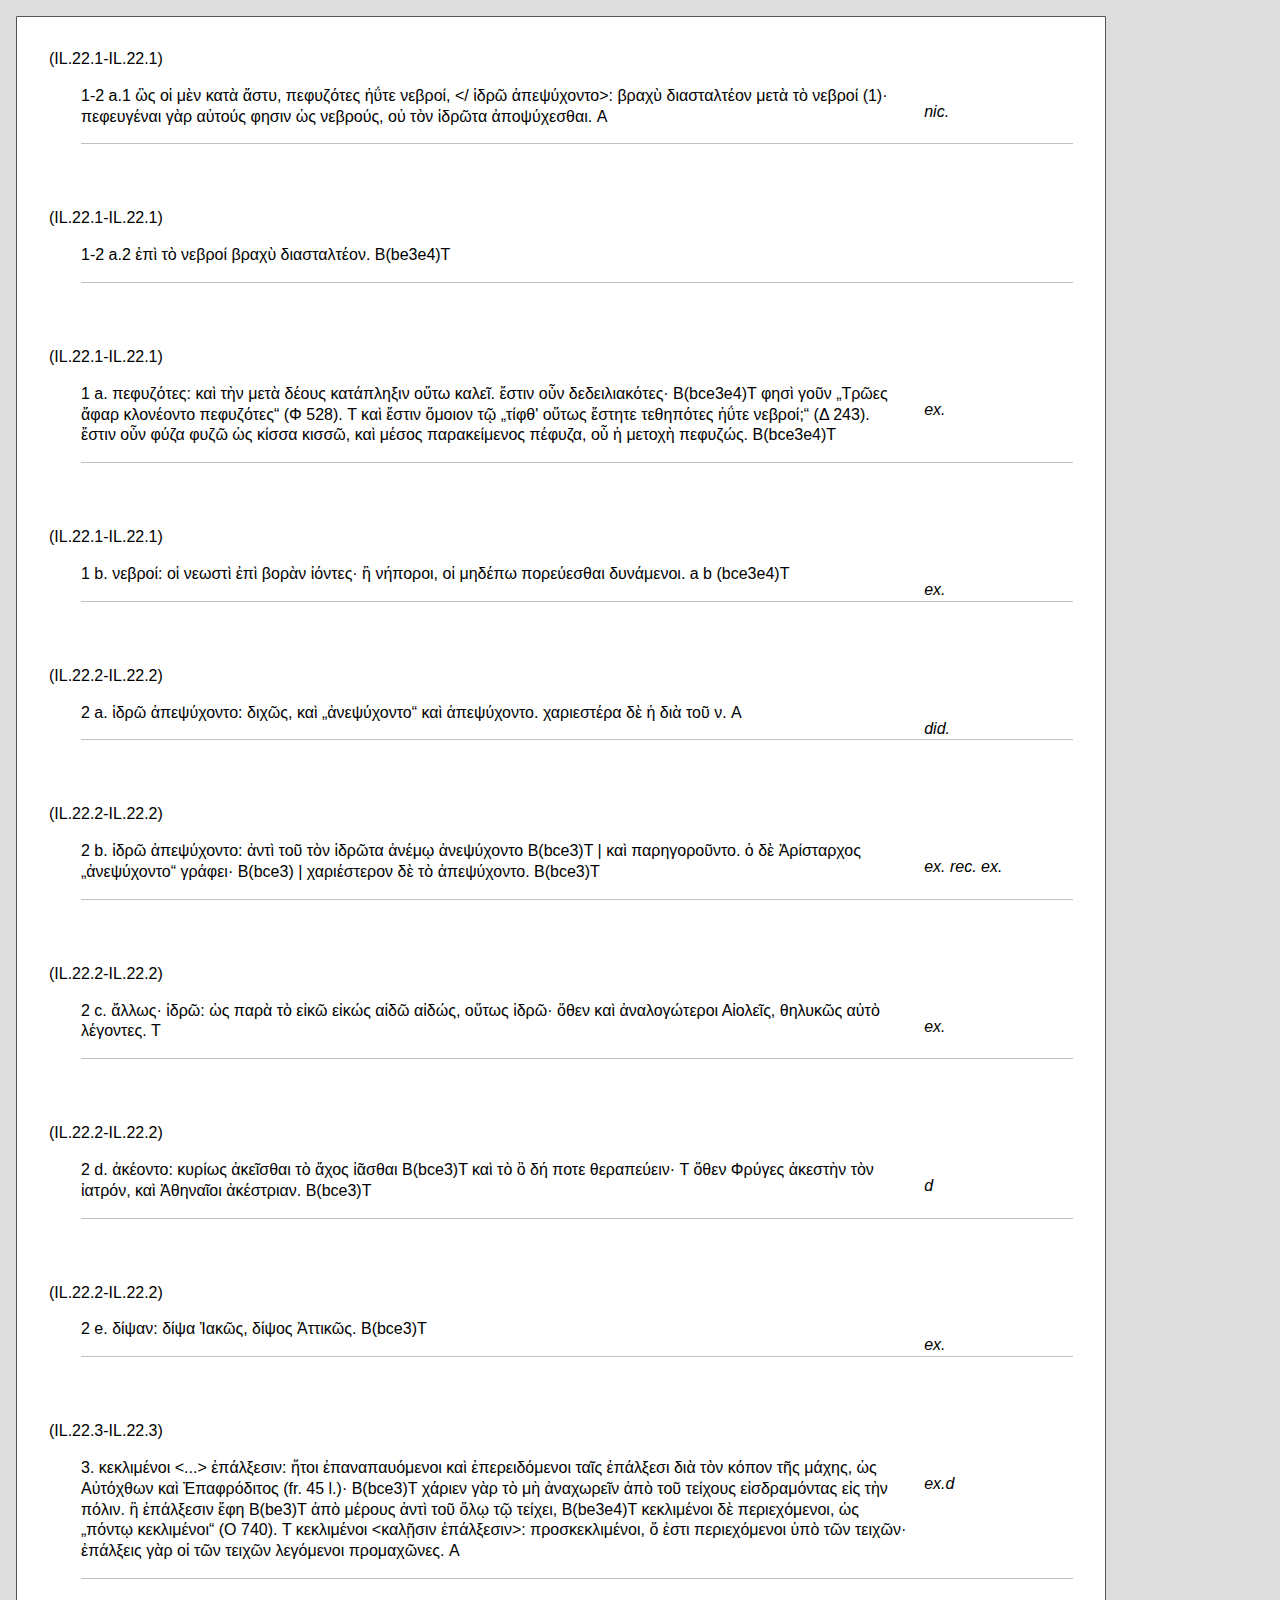
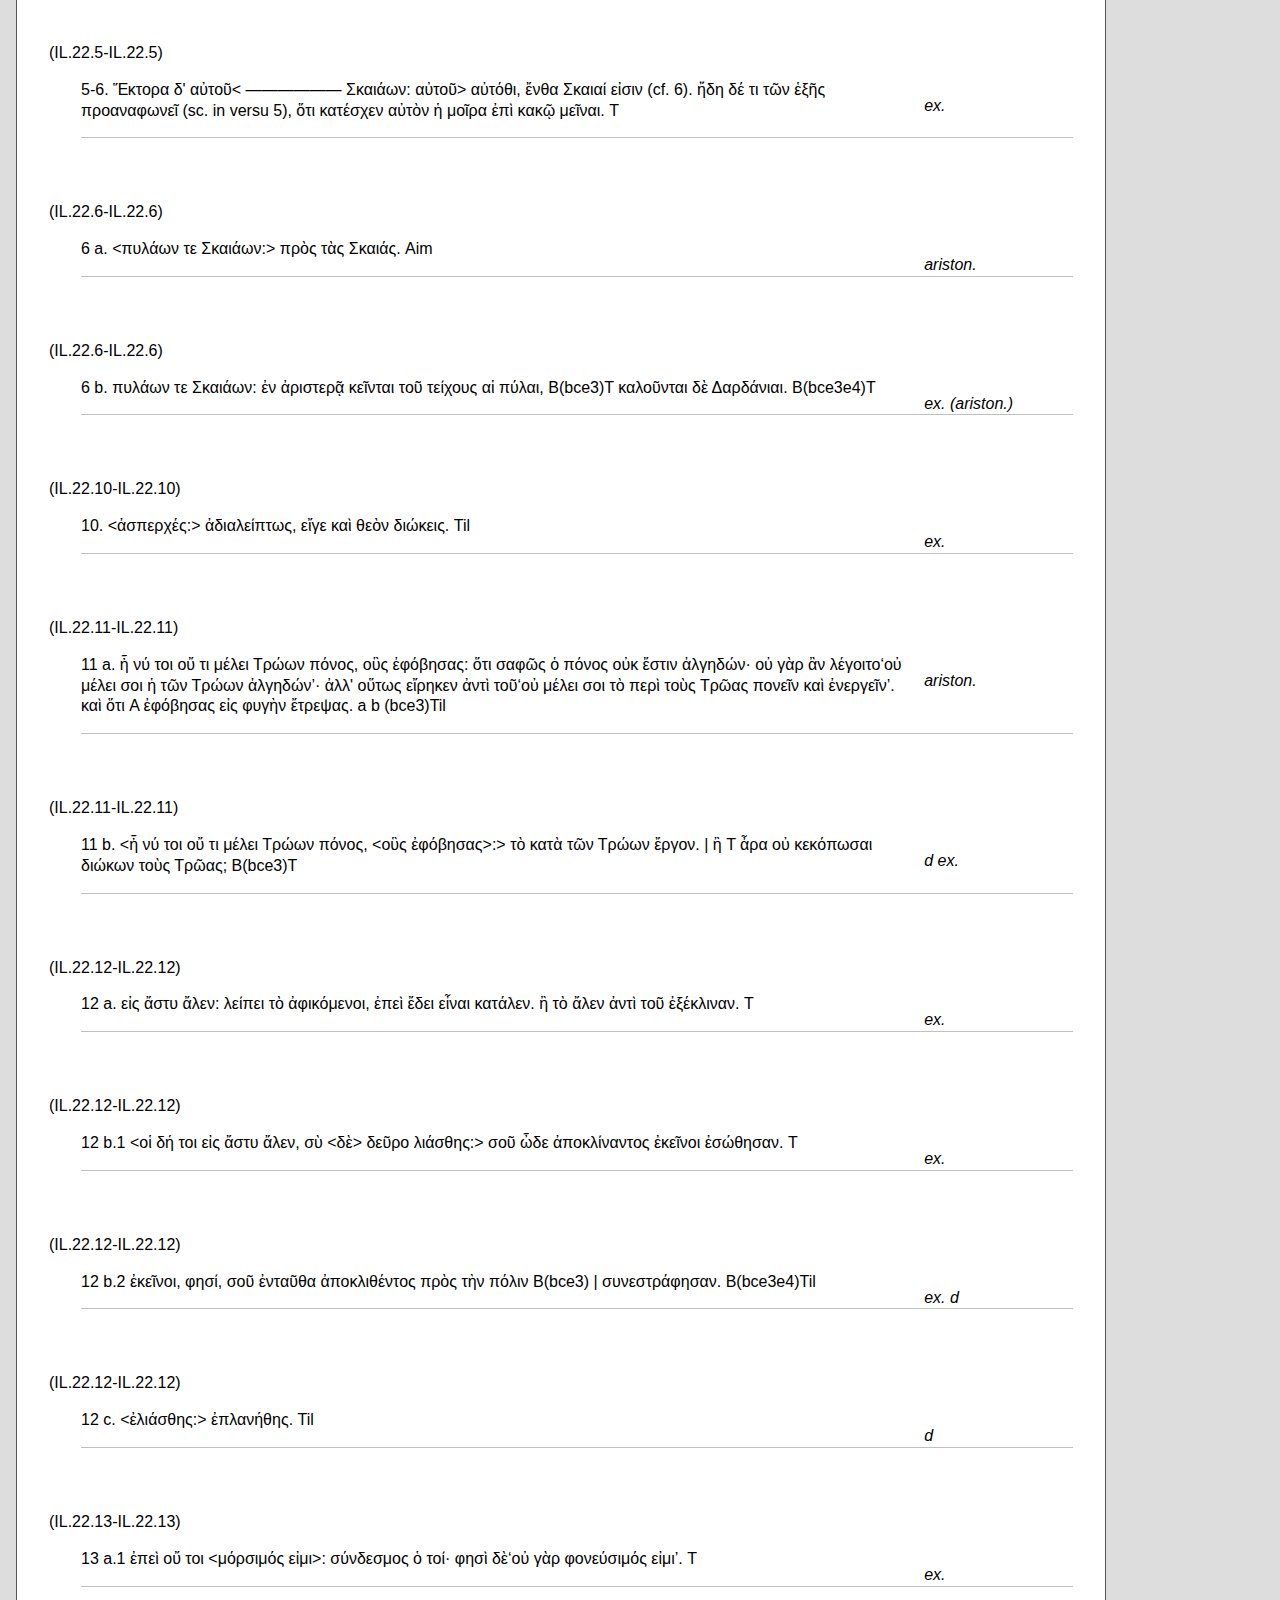
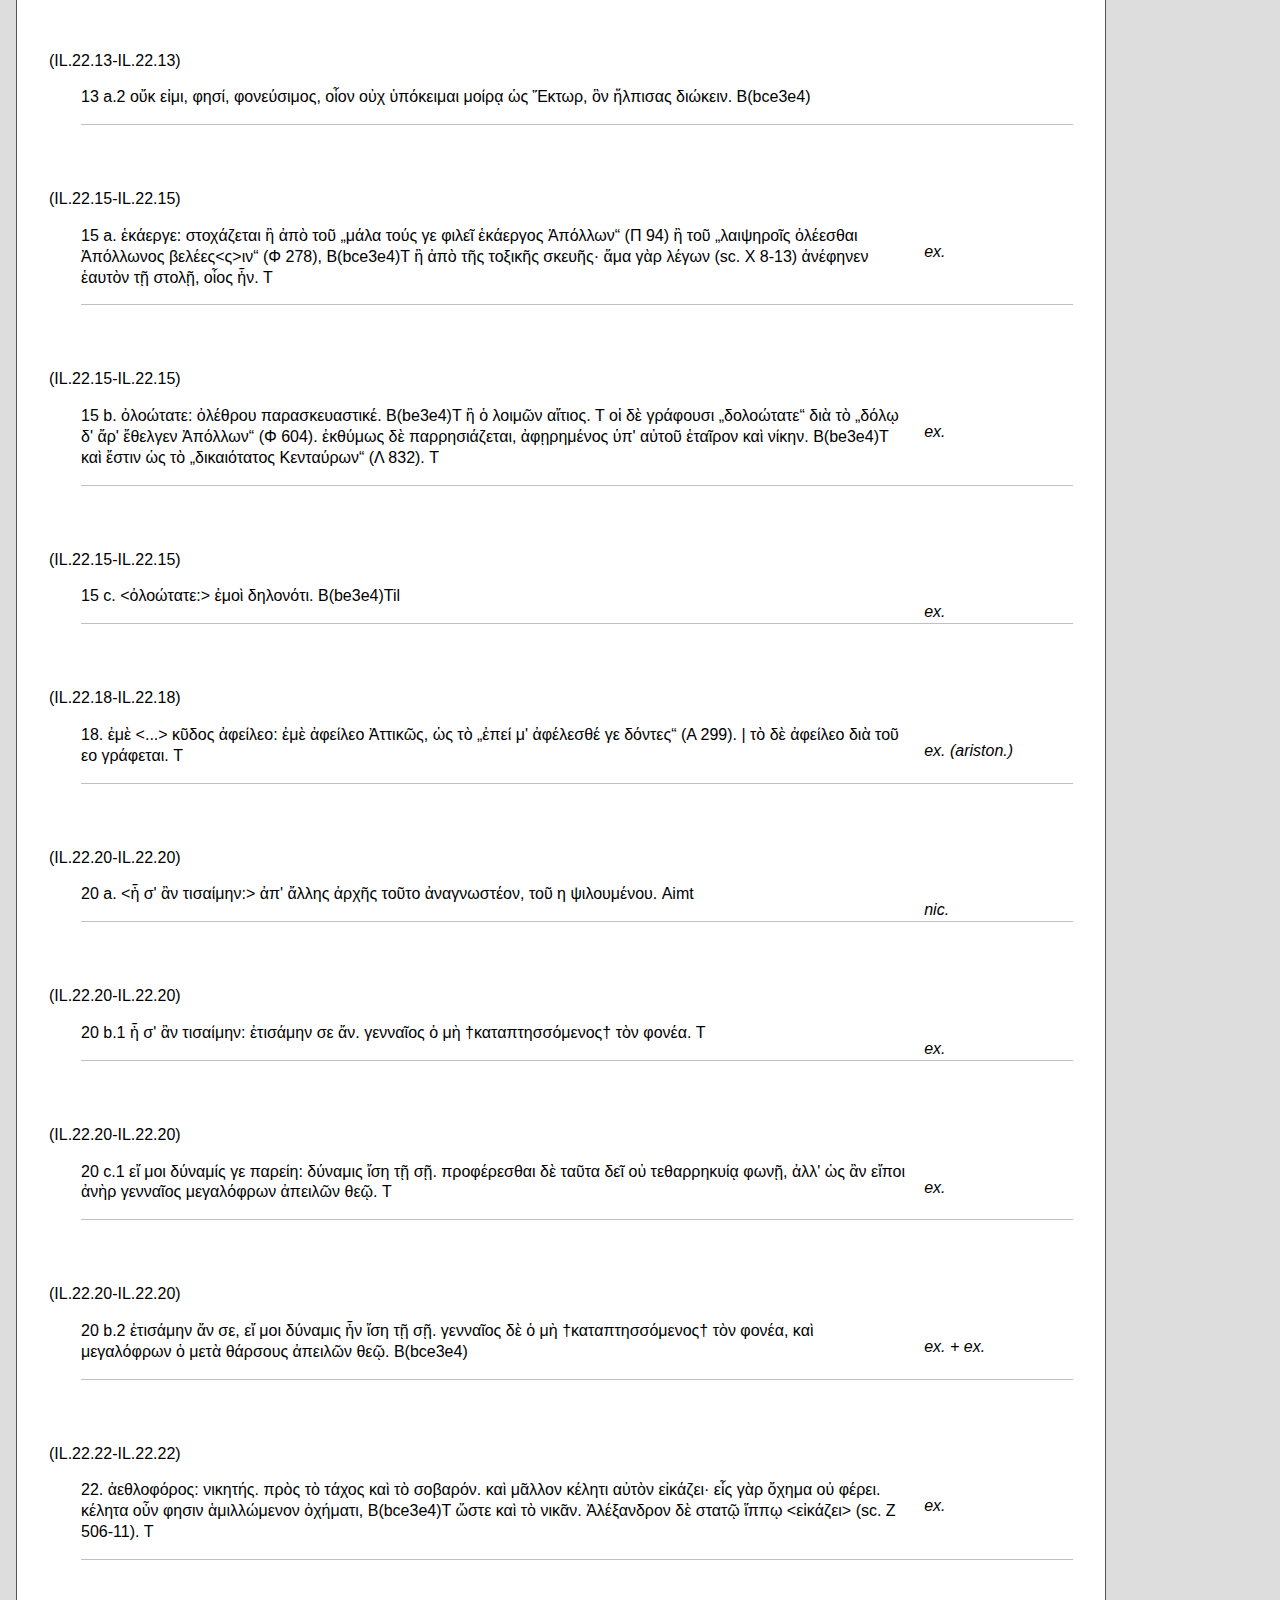
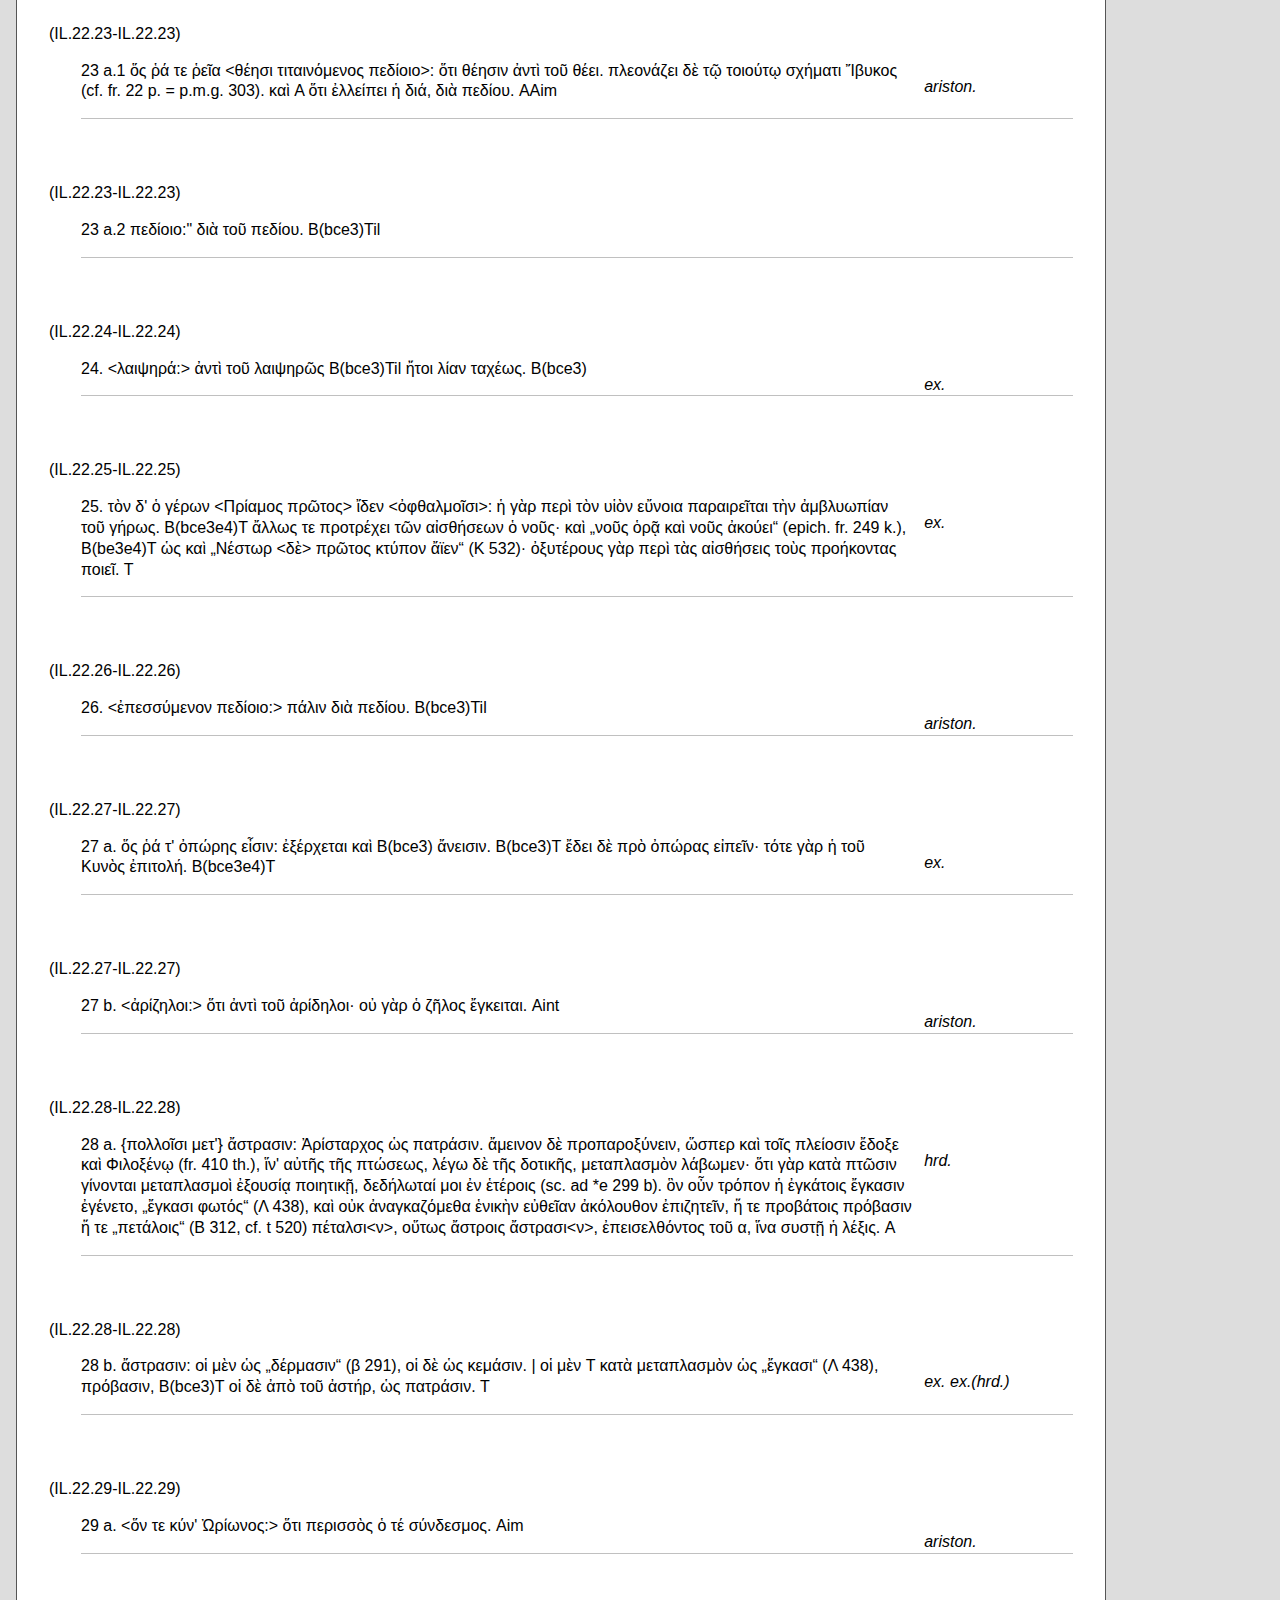
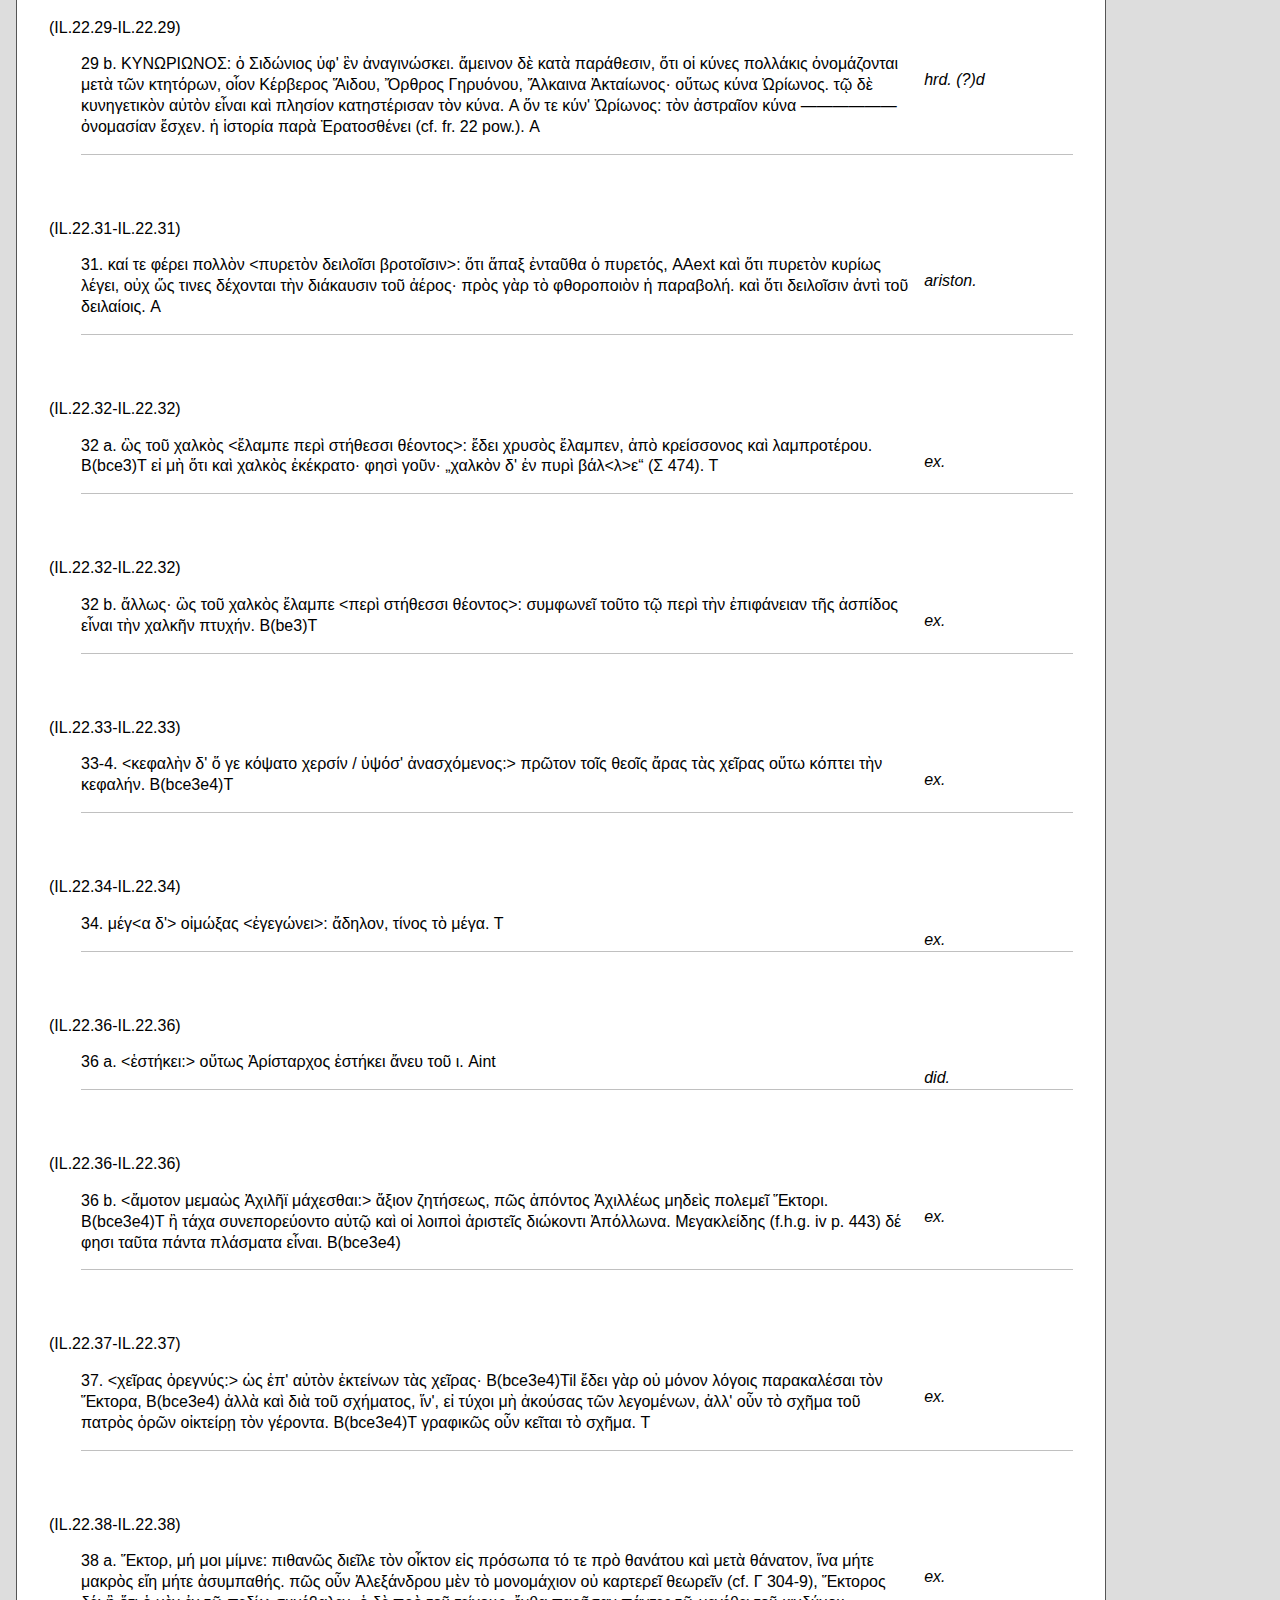
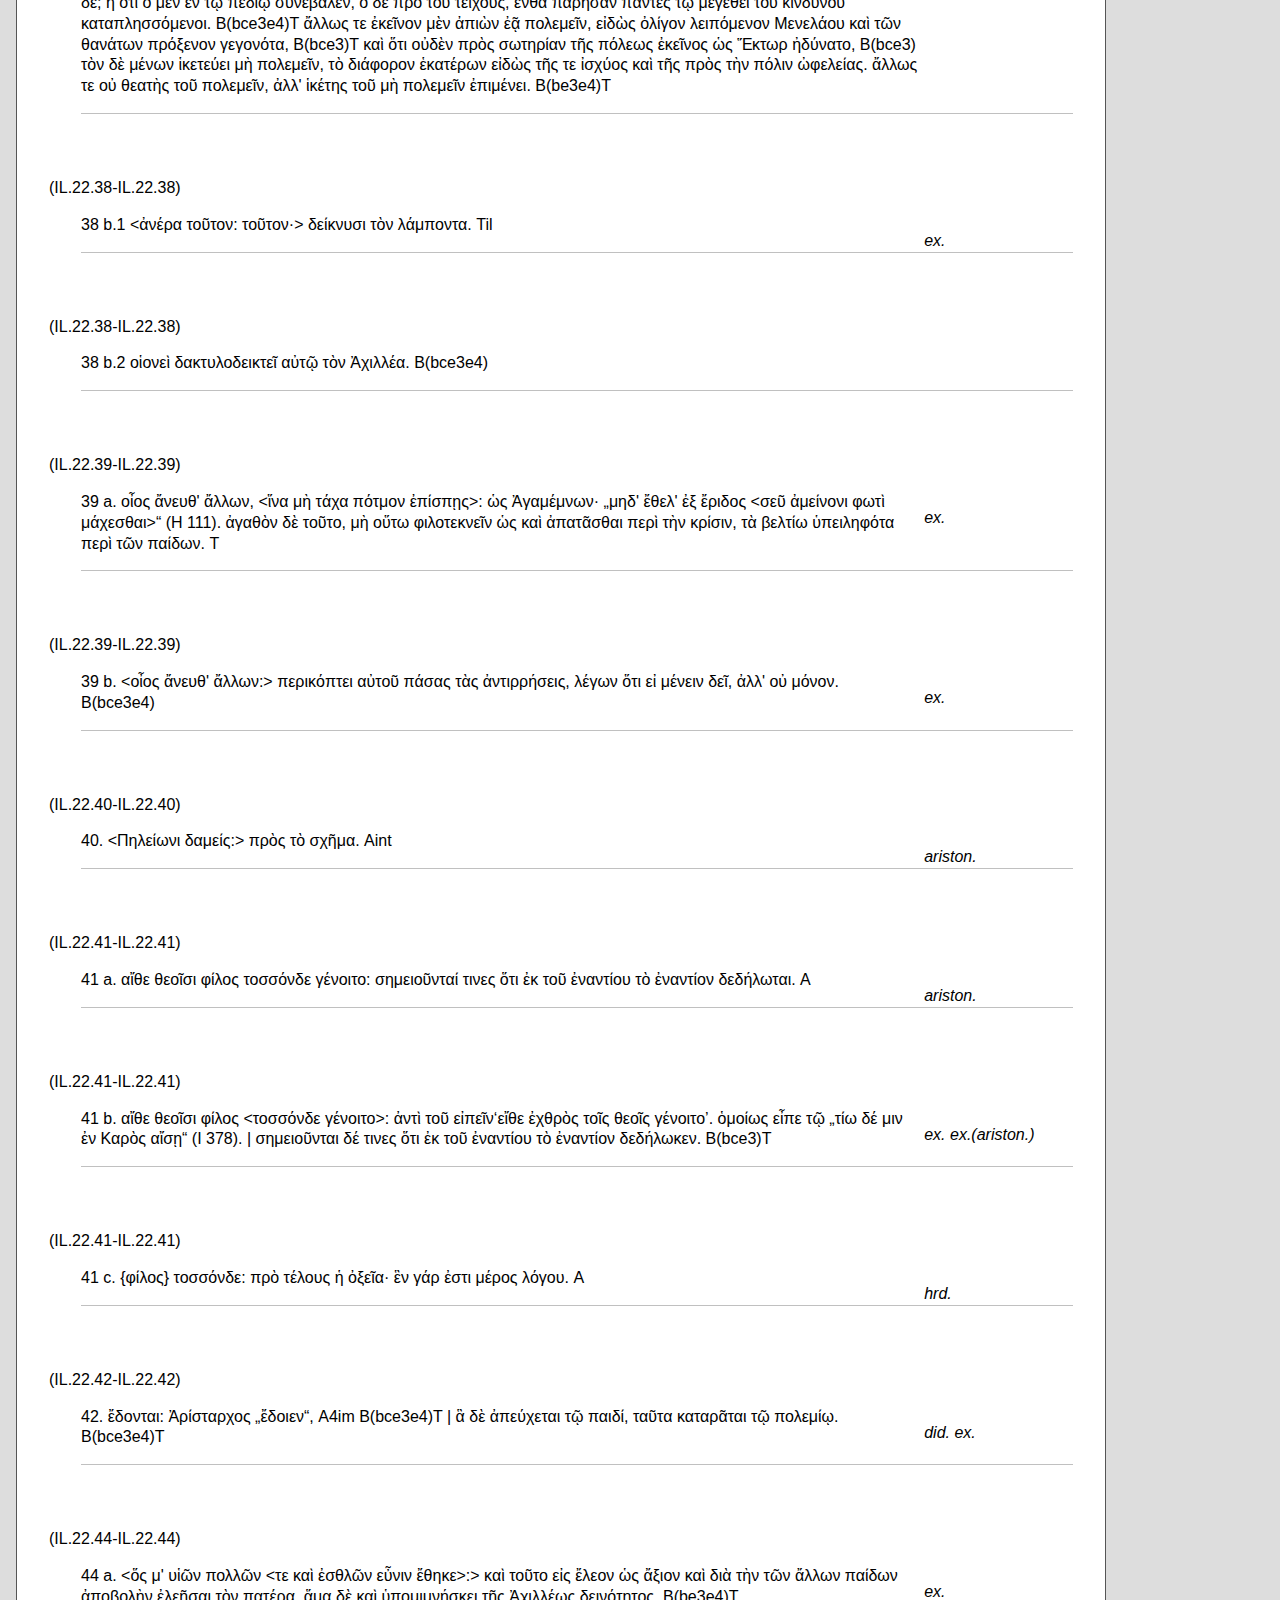
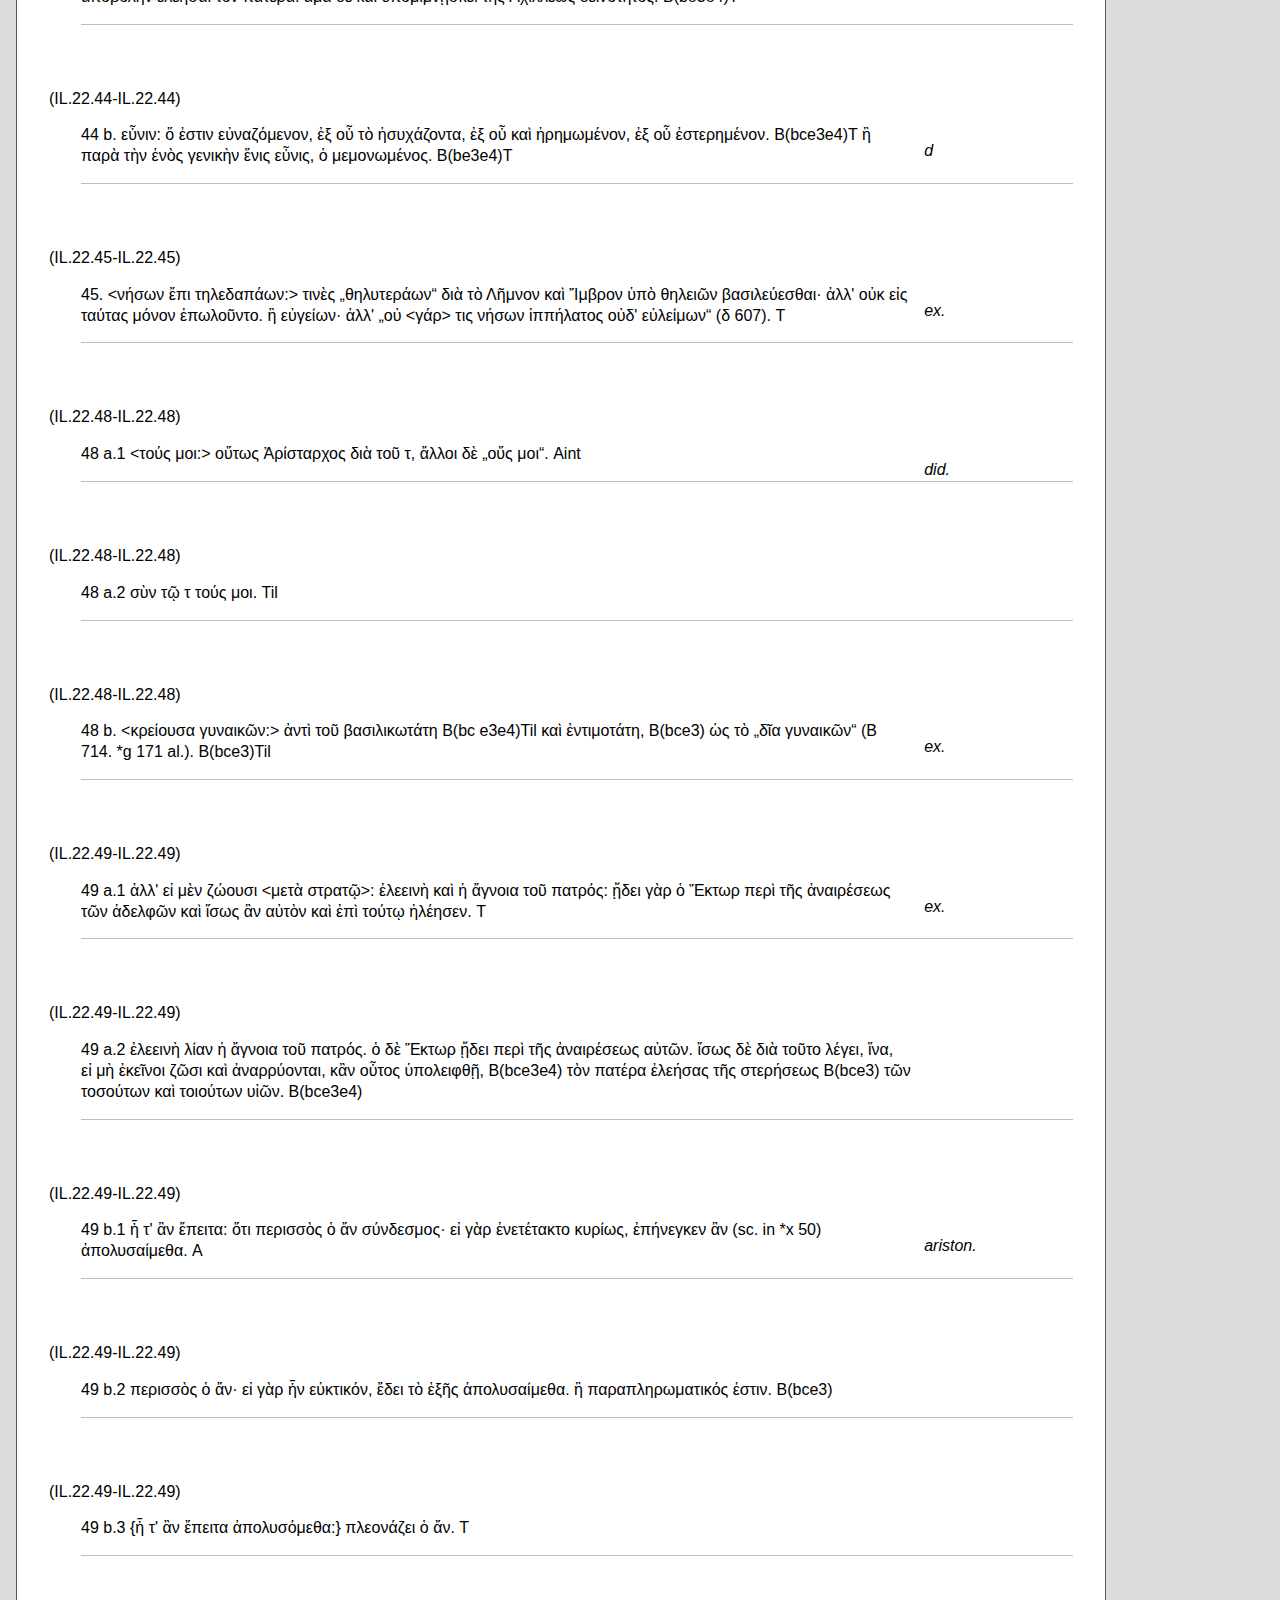
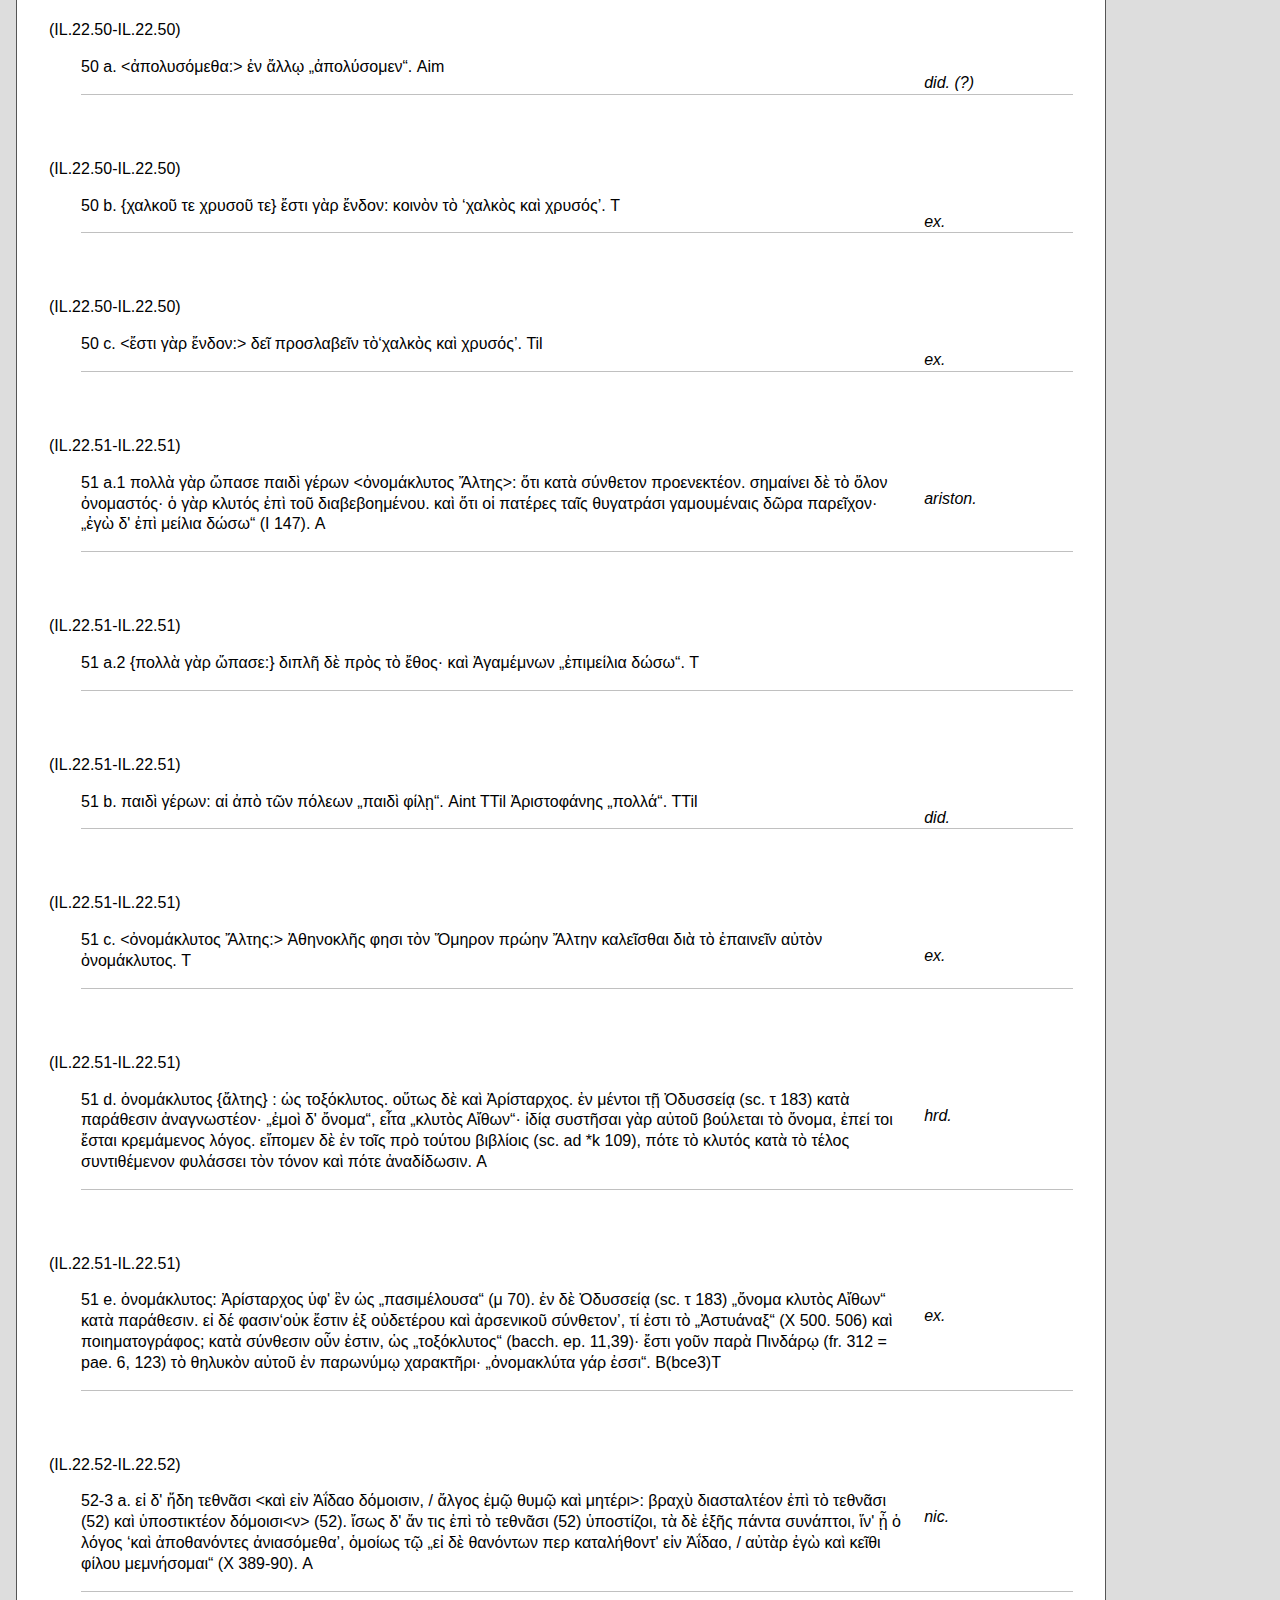
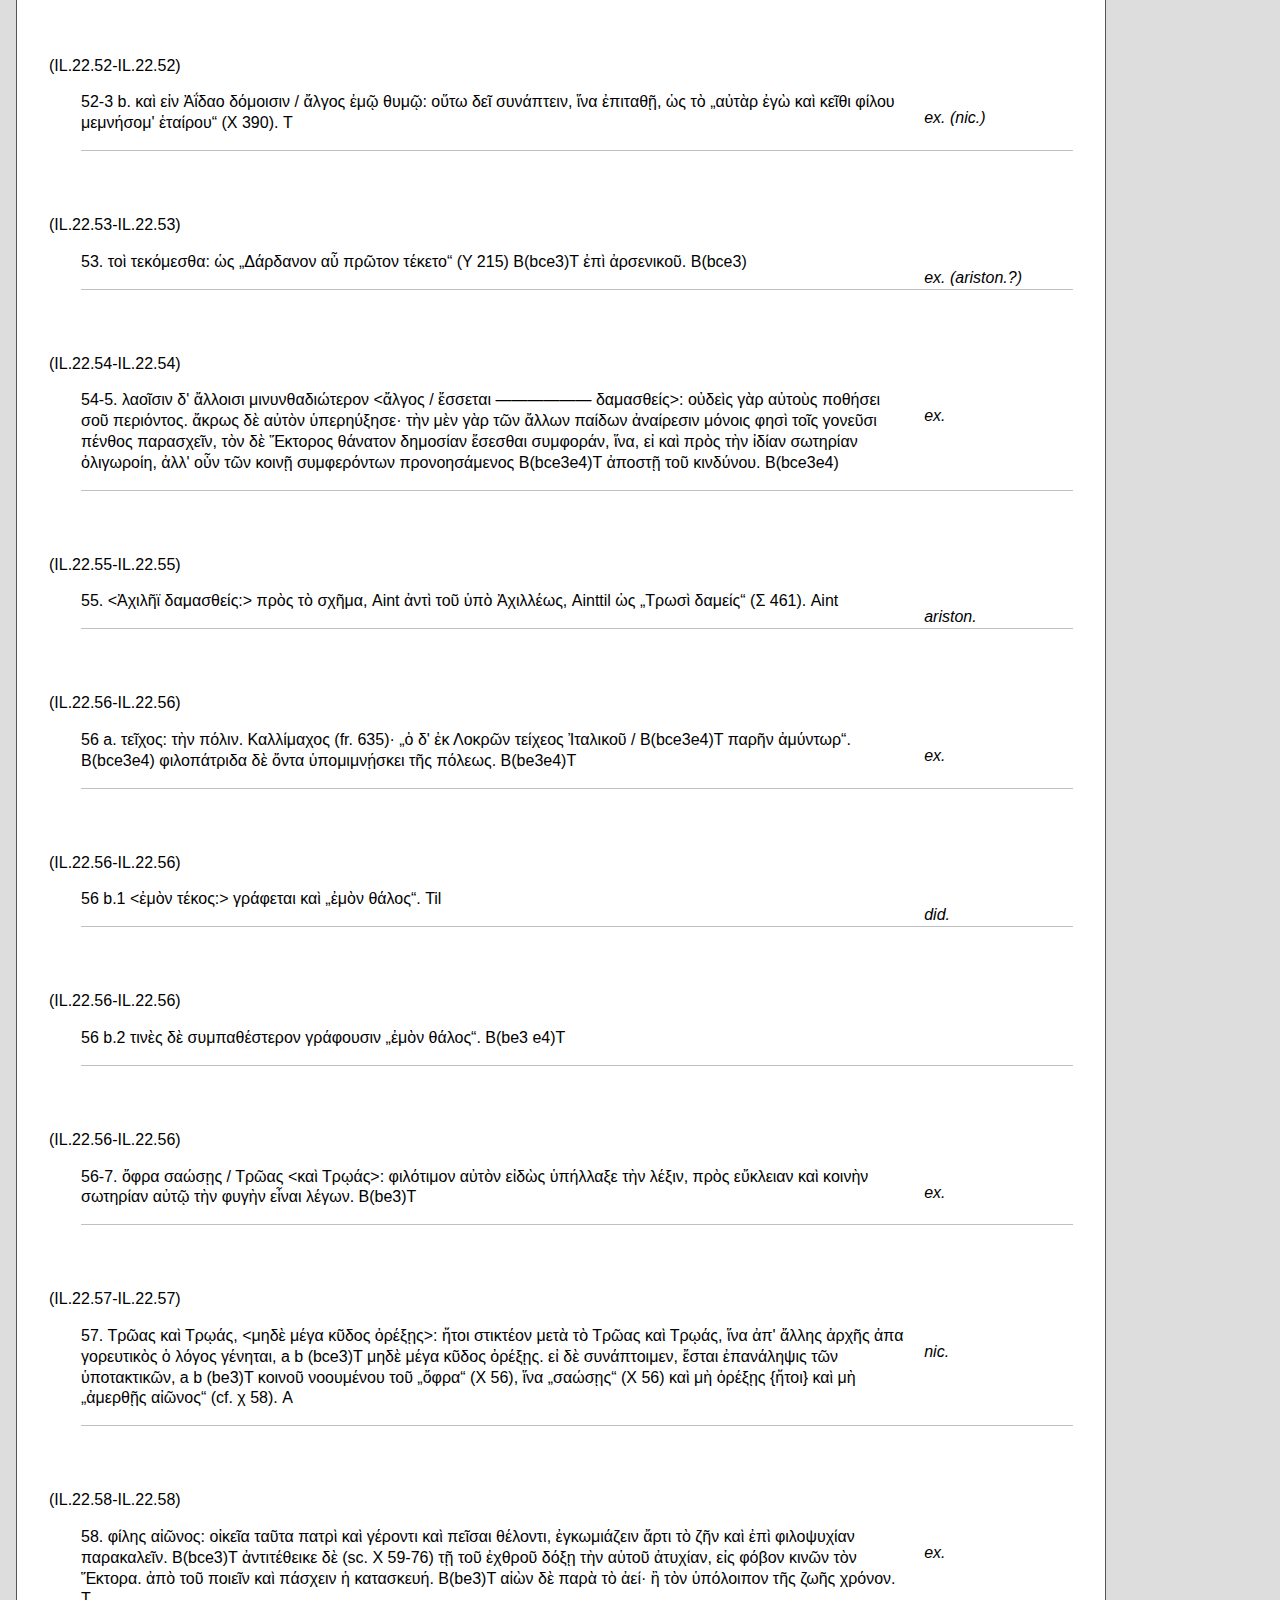
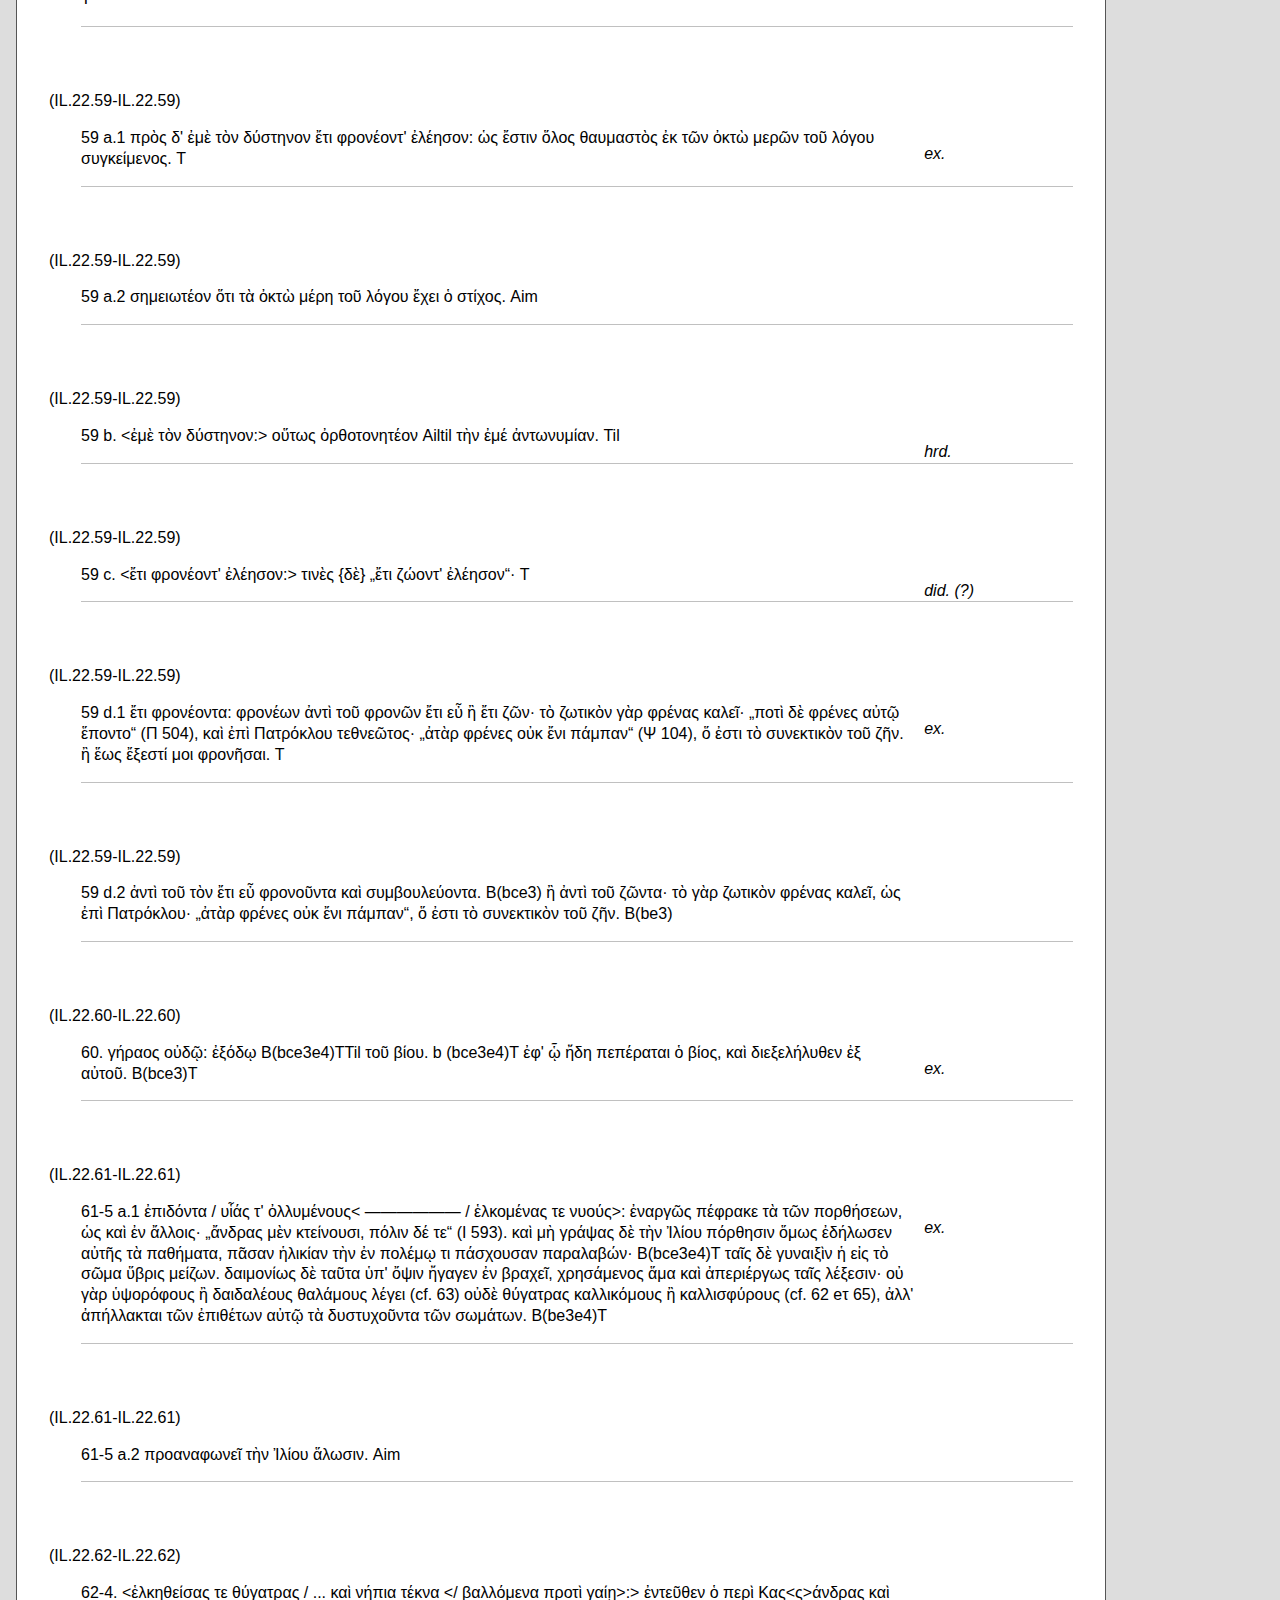
<file: erbse/il22-erbse.html>
<html>
  	<head>
  	<title>Wordhoard text of scholia</title>
  	<link rel="stylesheet" href="whutil.css"/>
  	</head>
  	<body>

<div>(IL.22.1-IL.22.1)<div class="entry"><div class="attribution"><p><span class="marginalia"><span class="italic">nic.</span></span></p></div><div class="content"><p><hi rend="bold">1-2</hi> a.<hi rend="superscript">1</hi>  <hi rend="sperrtext">ὣς οἱ μὲν κατὰ ἄστυ, πεφυζότες ἠΰτε νεβροί, &lt;/ ἱδρῶ ἀπεψύχοντο&gt;:</hi> βραχὺ διασταλτέον μετὰ τὸ <hi rend="sperrtext">νεβροί</hi> (1)· πεφευγέναι γὰρ αὐτούς φησιν ὡς νεβρούς, οὐ τὸν ἱδρῶτα ἀποψύχεσθαι. <hi rend="bold">A</hi></p></div></div></div>
<div>(IL.22.1-IL.22.1)<div class="entry"><div class="attribution"><p><span class="marginalia"><span class="italic"></span></span></p></div><div class="content"><p><hi rend="bold">1-2</hi> a.<hi rend="superscript">2</hi> ἐπὶ τὸ <hi rend="sperrtext">νεβροί</hi> βραχὺ διασταλτέον. <hi rend="bold">B</hi>(be<hi rend="superscript">3</hi>e<hi rend="superscript">4</hi>)<hi rend="bold">T</hi></p></div></div></div>
<div>(IL.22.1-IL.22.1)<div class="entry"><div class="attribution"><p><span class="marginalia"><span class="italic">ex.</span></span></p></div><div class="content"><p><hi rend="bold">1</hi> a.  <hi rend="sperrtext">πεφυζότες:</hi> καὶ τὴν μετὰ δέους κατάπληξιν οὕτω καλεῖ. ἔστιν οὖν δεδειλιακότες· <hi rend="bold">B</hi>(bce<hi rend="superscript">3</hi>e<hi rend="superscript">4</hi>)<hi rend="bold">T</hi> φησὶ γοῦν „Τρῶες ἄφαρ κλονέοντο πεφυζότες“ (Φ 528). <hi rend="bold">T</hi> καὶ ἔστιν ὅμοιον τῷ „τίφθ' οὕτως ἔστητε τεθηπότες ἠΰτε νεβροί;“ (Δ 243). ἔστιν οὖν φύζα φυζῶ ὡς κίσσα κισσῶ, καὶ μέσος παρακείμενος πέφυζα, οὗ ἡ μετοχὴ πεφυζώς. <hi rend="bold">B</hi>(bce<hi rend="superscript">3</hi>e<hi rend="superscript">4</hi>)<hi rend="bold">T</hi></p></div></div></div>
<div>(IL.22.1-IL.22.1)<div class="entry"><div class="attribution"><p><span class="marginalia"><span class="italic">ex.</span></span></p></div><div class="content"><p><hi rend="bold">1</hi> b.  <hi rend="sperrtext">νεβροί:</hi> οἱ νεωστὶ ἐπὶ βορὰν ἰόντες· ἢ νήποροι, οἱ μηδέπω πορεύεσθαι δυνάμενοι. <hi rend="bold">a b </hi>(bce<hi rend="superscript">3</hi>e<hi rend="superscript">4</hi>)<hi rend="bold">T</hi></p></div></div></div>
<div>(IL.22.2-IL.22.2)<div class="entry"><div class="attribution"><p><span class="marginalia"><span class="italic">did.</span></span></p></div><div class="content"><p><hi rend="bold">2</hi> a.  <hi rend="sperrtext">ἱδρῶ ἀπεψύχοντο:</hi> διχῶς, καὶ „ἀνεψύχοντο“ καὶ <hi rend="sperrtext">ἀπεψύχοντο.</hi> χαριεστέρα δὲ ἡ διὰ τοῦ <hi rend="macron">ν</hi>. <hi rend="bold">A</hi></p></div></div></div>
<div>(IL.22.2-IL.22.2)<div class="entry"><div class="attribution"><p><span class="marginalia"><span class="italic">ex.  rec.  ex.</span></span></p></div><div class="content"><p><hi rend="bold">2</hi> b.  <hi rend="sperrtext">ἱδρῶ ἀπεψύχοντο:</hi> ἀντὶ τοῦ τὸν ἱδρῶτα ἀνέμῳ ἀνεψύχοντο <hi rend="bold">B</hi>(bce<hi rend="superscript">3</hi>)<hi rend="bold">T</hi> | καὶ παρηγοροῦντο. ὁ δὲ Ἀρίσταρχος „ἀνεψύχοντο“ γράφει· <hi rend="bold">B</hi>(bce<hi rend="superscript">3</hi>) | χαριέστερον δὲ τὸ <hi rend="sperrtext">ἀπεψύχοντο.</hi> <hi rend="bold">B</hi>(bce<hi rend="superscript">3</hi>)<hi rend="bold">T</hi></p></div></div></div>
<div>(IL.22.2-IL.22.2)<div class="entry"><div class="attribution"><p><span class="marginalia"><span class="italic">ex.</span></span></p></div><div class="content"><p><hi rend="bold">2</hi> c.  ἄλλως· <hi rend="sperrtext">ἱδρῶ:</hi> ὡς παρὰ τὸ εἰκῶ εἰκώς αἰδῶ αἰδώς, οὕτως <hi rend="sperrtext">ἱδρῶ·</hi> ὅθεν καὶ ἀναλογώτεροι Αἰολεῖς, θηλυκῶς αὐτὸ λέγοντες. <hi rend="bold">T</hi></p></div></div></div>
<div>(IL.22.2-IL.22.2)<div class="entry"><div class="attribution"><p><span class="marginalia"><span class="italic">d</span></span></p></div><div class="content"><p><hi rend="bold">2</hi> d.  <hi rend="sperrtext">ἀκέοντο:</hi> κυρίως ἀκεῖσθαι τὸ ἄχος ἰᾶσθαι <hi rend="bold">B</hi>(bce<hi rend="superscript">3</hi>)<hi rend="bold">T</hi> καὶ τὸ ὃ δή ποτε θεραπεύειν· <hi rend="bold">T</hi> ὅθεν Φρύγες ἀκεστὴν τὸν ἰατρόν, καὶ Ἀθηναῖοι ἀκέστριαν. <hi rend="bold">B</hi>(bce<hi rend="superscript">3</hi>)<hi rend="bold">T</hi></p></div></div></div>
<div>(IL.22.2-IL.22.2)<div class="entry"><div class="attribution"><p><span class="marginalia"><span class="italic">ex.</span></span></p></div><div class="content"><p><hi rend="bold">2</hi> e.  <hi rend="sperrtext">δίψαν:</hi> δίψα Ἰακῶς, δίψος Ἀττικῶς. <hi rend="bold">B</hi>(bce<hi rend="superscript">3</hi>)<hi rend="bold">T</hi></p></div></div></div>
<div>(IL.22.3-IL.22.3)<div class="entry"><div class="attribution"><p><span class="marginalia"><span class="italic">ex.d</span></span></p></div><div class="content"><p><hi rend="bold">3</hi>.  <hi rend="sperrtext">κεκλιμένοι &lt;...&gt; ἐπάλξεσιν:</hi> ἤτοι ἐπαναπαυόμενοι καὶ ἐπερειδόμενοι ταῖς ἐπάλξεσι διὰ τὸν κόπον τῆς μάχης, ὡς Αὐτόχθων καὶ Ἐπαφρόδιτος (fr. 45 l.)· <hi rend="bold">B</hi>(bce<hi rend="superscript">3</hi>)<hi rend="bold">T</hi> χάριεν γὰρ τὸ μὴ ἀναχωρεῖν ἀπὸ τοῦ τείχους εἰσδραμόντας εἰς τὴν πόλιν. ἢ <hi rend="sperrtext">ἐπάλξεσιν</hi> ἔφη <hi rend="bold">B</hi>(be<hi rend="superscript">3</hi>)<hi rend="bold">T</hi> ἀπὸ μέρους ἀντὶ τοῦ ὅλῳ τῷ τείχει, <hi rend="bold">B</hi>(be<hi rend="superscript">3</hi>e<hi rend="superscript">4</hi>)<hi rend="bold">T</hi> <hi rend="sperrtext">κεκλιμένοι</hi> δὲ περιεχόμενοι, ὡς „πόντῳ κεκλιμένοι“ (Ο 740). <hi rend="bold">T</hi>   <hi rend="sperrtext">κεκλιμένοι &lt;καλῇσιν ἐπάλξεσιν&gt;:</hi> προσκεκλιμένοι, ὅ ἐστι περιεχόμενοι ὑπὸ τῶν τειχῶν· ἐπάλξεις γὰρ οἱ τῶν τειχῶν λεγόμενοι προμαχῶνες. <hi rend="bold">A</hi></p></div></div></div>
<div>(IL.22.5-IL.22.5)<div class="entry"><div class="attribution"><p><span class="marginalia"><span class="italic">ex.</span></span></p></div><div class="content"><p><hi rend="bold">5-6</hi>.  <hi rend="sperrtext">Ἕκτορα δ' αὐτοῦ&lt;</hi><hi rend="monospaced"> —————— </hi><hi rend="sperrtext">Σκαιάων: αὐτοῦ&gt;</hi> αὐτόθι, ἔνθα Σκαιαί εἰσιν (cf. 6). ἤδη δέ τι τῶν ἑξῆς προαναφωνεῖ (sc. in versu 5), ὅτι κατέσχεν αὐτὸν ἡ μοῖρα ἐπὶ κακῷ μεῖναι. <hi rend="bold">T</hi></p></div></div></div>
<div>(IL.22.6-IL.22.6)<div class="entry"><div class="attribution"><p><span class="marginalia"><span class="italic">ariston.</span></span></p></div><div class="content"><p><hi rend="bold">6</hi> a.  &lt;<hi rend="sperrtext">πυλάων τε Σκαιάων:</hi>&gt; πρὸς τὰς Σκαιάς. <hi rend="bold">A</hi><hi rend="superscript">im</hi></p></div></div></div>
<div>(IL.22.6-IL.22.6)<div class="entry"><div class="attribution"><p><span class="marginalia"><span class="italic">ex. (ariston.)</span></span></p></div><div class="content"><p><hi rend="bold">6</hi> b.  <hi rend="sperrtext">πυλάων τε Σκαιάων:</hi> ἐν ἀριστερᾷ κεῖνται τοῦ τείχους αἱ πύλαι, <hi rend="bold">B</hi>(bce<hi rend="superscript">3</hi>)<hi rend="bold">T</hi> καλοῦνται δὲ Δαρδάνιαι. <hi rend="bold">B</hi>(bce<hi rend="superscript">3</hi>e<hi rend="superscript">4</hi>)<hi rend="bold">T</hi></p></div></div></div>
<div>(IL.22.10-IL.22.10)<div class="entry"><div class="attribution"><p><span class="marginalia"><span class="italic">ex.</span></span></p></div><div class="content"><p><hi rend="bold">10</hi>.  &lt;<hi rend="sperrtext">ἀσπερχές:</hi>&gt; ἀδιαλείπτως, εἴγε καὶ θεὸν διώκεις. <hi rend="bold">T</hi><hi rend="superscript">il</hi></p></div></div></div>
<div>(IL.22.11-IL.22.11)<div class="entry"><div class="attribution"><p><span class="marginalia"><span class="italic">ariston.</span></span></p></div><div class="content"><p><hi rend="bold">11</hi> a.  <hi rend="sperrtext">ἦ νύ τοι οὔ τι μέλει Τρώων πόνος, οὓς ἐφόβησας:</hi> ὅτι σαφῶς ὁ <hi rend="sperrtext">πόνος</hi> οὐκ ἔστιν ἀλγηδών· οὐ γὰρ ἂν λέγοιτο‘οὐ μέλει σοι ἡ τῶν Τρώων ἀλγηδών’· ἀλλ' οὕτως εἴρηκεν ἀντὶ τοῦ‘οὐ μέλει σοι τὸ περὶ τοὺς Τρῶας πονεῖν καὶ ἐνεργεῖν’. καὶ ὅτι <hi rend="bold">A</hi> <hi rend="sperrtext">ἐφόβησας</hi> εἰς φυγὴν ἔτρεψας. <hi rend="bold">a b </hi>(bce<hi rend="superscript">3</hi>)<hi rend="bold">T</hi><hi rend="superscript">il</hi></p></div></div></div>
<div>(IL.22.11-IL.22.11)<div class="entry"><div class="attribution"><p><span class="marginalia"><span class="italic">d  ex.</span></span></p></div><div class="content"><p><hi rend="bold">11</hi> b.  &lt;<hi rend="sperrtext">ἦ νύ τοι οὔ τι μέλει</hi> Τρώων πόνος, &lt;οὓς ἐφόβησας&gt;:&gt; τὸ κατὰ τῶν Τρώων ἔργον. | ἢ <hi rend="bold">T</hi> ἆρα οὐ κεκόπωσαι διώκων τοὺς Τρῶας; <hi rend="bold">B</hi>(bce<hi rend="superscript">3</hi>)<hi rend="bold">T</hi></p></div></div></div>
<div>(IL.22.12-IL.22.12)<div class="entry"><div class="attribution"><p><span class="marginalia"><span class="italic">ex.</span></span></p></div><div class="content"><p><hi rend="bold">12</hi> a.  <hi rend="sperrtext">εἰς ἄστυ ἄλεν:</hi> λείπει τὸ ἀφικόμενοι, ἐπεὶ ἔδει εἶναι κατάλεν. ἢ τὸ <hi rend="sperrtext">ἄλεν</hi> ἀντὶ τοῦ ἐξέκλιναν. <hi rend="bold">T</hi></p></div></div></div>
<div>(IL.22.12-IL.22.12)<div class="entry"><div class="attribution"><p><span class="marginalia"><span class="italic">ex.</span></span></p></div><div class="content"><p><hi rend="bold">12</hi> b.<hi rend="superscript">1</hi>  &lt;<hi rend="sperrtext">οἱ δή τοι εἰς ἄστυ ἄλεν,</hi> σὺ &lt;δὲ&gt; δεῦρο λιάσθης:&gt; σοῦ ὦδε ἀποκλίναντος ἐκεῖνοι ἐσώθησαν. <hi rend="bold">T</hi></p></div></div></div>
<div>(IL.22.12-IL.22.12)<div class="entry"><div class="attribution"><p><span class="marginalia"><span class="italic">ex.  d</span></span></p></div><div class="content"><p><hi rend="bold">12</hi> b.<hi rend="superscript">2</hi>  ἐκεῖνοι, φησί, σοῦ ἐνταῦθα ἀποκλιθέντος πρὸς τὴν πόλιν <hi rend="bold">B</hi>(bce<hi rend="superscript">3</hi>) | συνεστράφησαν. <hi rend="bold">B</hi>(bce<hi rend="superscript">3</hi>e<hi rend="superscript">4</hi>)<hi rend="bold">T</hi><hi rend="superscript">il</hi></p></div></div></div>
<div>(IL.22.12-IL.22.12)<div class="entry"><div class="attribution"><p><span class="marginalia"><span class="italic">d</span></span></p></div><div class="content"><p><hi rend="bold">12</hi> c.  &lt;<hi rend="sperrtext">ἐλιάσθης:</hi>&gt; ἐπλανήθης. <hi rend="bold">T</hi><hi rend="superscript">il</hi></p></div></div></div>
<div>(IL.22.13-IL.22.13)<div class="entry"><div class="attribution"><p><span class="marginalia"><span class="italic">ex.</span></span></p></div><div class="content"><p><hi rend="bold">13</hi> a.<hi rend="superscript">1</hi>  <hi rend="sperrtext">ἐπεὶ οὔ τοι &lt;μόρσιμός εἰμι&gt;:</hi> σύνδεσμος ὁ <hi rend="sperrtext">τοί·</hi> φησὶ δὲ‘οὐ γὰρ φονεύσιμός εἰμι’. <hi rend="bold">T</hi></p></div></div></div>
<div>(IL.22.13-IL.22.13)<div class="entry"><div class="attribution"><p><span class="marginalia"><span class="italic"></span></span></p></div><div class="content"><p><hi rend="bold">13</hi> a.<hi rend="superscript">2</hi> οὔκ εἰμι, φησί, φονεύσιμος, οἷον οὐχ ὑπόκειμαι μοίρᾳ ὡς Ἕκτωρ, ὃν ἤλπισας διώκειν. <hi rend="bold">B</hi>(bce<hi rend="superscript">3</hi>e<hi rend="superscript">4</hi>)</p></div></div></div>
<div>(IL.22.15-IL.22.15)<div class="entry"><div class="attribution"><p><span class="marginalia"><span class="italic">ex.</span></span></p></div><div class="content"><p><hi rend="bold">15</hi> a.  <hi rend="sperrtext">ἑκάεργε:</hi> στοχάζεται ἢ ἀπὸ τοῦ „μάλα τούς γε φιλεῖ ἑκάεργος Ἀπόλλων“ (Π 94) ἢ τοῦ „λαιψηροῖς ὀλέεσθαι Ἀπόλλωνος βελέες&lt;ς&gt;ιν“ (Φ 278), <hi rend="bold">B</hi>(bce<hi rend="superscript">3</hi>e<hi rend="superscript">4</hi>)<hi rend="bold">T</hi> ἢ ἀπὸ τῆς τοξικῆς σκευῆς· ἅμα γὰρ λέγων (sc. Χ 8-13) ἀνέφηνεν ἑαυτὸν τῇ στολῇ, οἷος ἦν. <hi rend="bold">T</hi></p></div></div></div>
<div>(IL.22.15-IL.22.15)<div class="entry"><div class="attribution"><p><span class="marginalia"><span class="italic">ex.</span></span></p></div><div class="content"><p><hi rend="bold">15</hi> b.  <hi rend="sperrtext">ὀλοώτατε:</hi> ὀλέθρου παρασκευαστικέ. <hi rend="bold">B</hi>(be<hi rend="superscript">3</hi>e<hi rend="superscript">4</hi>)<hi rend="bold">T</hi> ἢ ὁ λοιμῶν αἴτιος. <hi rend="bold">T</hi> οἱ δὲ γράφουσι „δολοώτατε“ διὰ τὸ „δόλῳ δ' ἄρ' ἔθελγεν Ἀπόλλων“ (Φ 604). ἐκθύμως δὲ παρρησιάζεται, ἀφῃρημένος ὑπ' αὐτοῦ ἑταῖρον καὶ νίκην. <hi rend="bold">B</hi>(be<hi rend="superscript">3</hi>e<hi rend="superscript">4</hi>)<hi rend="bold">T</hi> καὶ ἔστιν ὡς τὸ „δικαιότατος Κενταύρων“ (Λ 832). <hi rend="bold">T</hi></p></div></div></div>
<div>(IL.22.15-IL.22.15)<div class="entry"><div class="attribution"><p><span class="marginalia"><span class="italic">ex.</span></span></p></div><div class="content"><p><hi rend="bold">15</hi> c.  &lt;<hi rend="sperrtext">ὀλοώτατε:</hi>&gt; ἐμοὶ δηλονότι. <hi rend="bold">B</hi>(be<hi rend="superscript">3</hi>e<hi rend="superscript">4</hi>)<hi rend="bold">T</hi><hi rend="superscript">il</hi></p></div></div></div>
<div>(IL.22.18-IL.22.18)<div class="entry"><div class="attribution"><p><span class="marginalia"><span class="italic">ex. (ariston.) </span></span></p></div><div class="content"><p><hi rend="bold">18</hi>.  <hi rend="sperrtext">ἐμὲ &lt;...&gt; κῦδος ἀφείλεο: ἐμὲ ἀφείλεο</hi> Ἀττικῶς, ὡς τὸ „ἐπεί μ' ἀφέλεσθέ γε δόντες“ (Α 299). | τὸ δὲ <hi rend="sperrtext">ἀφείλεο</hi> διὰ τοῦ <hi rend="macron">εο</hi> γράφεται. <hi rend="bold">T</hi></p></div></div></div>
<div>(IL.22.20-IL.22.20)<div class="entry"><div class="attribution"><p><span class="marginalia"><span class="italic">nic.</span></span></p></div><div class="content"><p><hi rend="bold">20</hi> a.  &lt;<hi rend="sperrtext">ἦ σ' ἂν τισαίμην:</hi>&gt; ἀπ' ἄλλης ἀρχῆς τοῦτο ἀναγνωστέον, τοῦ <hi rend="macron">η</hi> ψιλουμένου. <hi rend="bold">A</hi><hi rend="superscript">im</hi>t</p></div></div></div>
<div>(IL.22.20-IL.22.20)<div class="entry"><div class="attribution"><p><span class="marginalia"><span class="italic">ex.</span></span></p></div><div class="content"><p><hi rend="bold">20</hi> b.<hi rend="superscript">1</hi>  <hi rend="sperrtext">ἦ σ' ἂν τισαίμην:</hi> ἐτισάμην σε ἄν. γενναῖος ὁ μὴ †καταπτησσόμενος† τὸν φονέα. <hi rend="bold">T</hi></p></div></div></div>
<div>(IL.22.20-IL.22.20)<div class="entry"><div class="attribution"><p><span class="marginalia"><span class="italic">ex.</span></span></p></div><div class="content"><p><hi rend="bold">20</hi> c.<hi rend="superscript">1</hi>  <hi rend="sperrtext">εἴ μοι δύναμίς γε παρείη:</hi> δύναμις ἴση τῇ σῇ. προφέρεσθαι δὲ ταῦτα δεῖ οὐ τεθαρρηκυίᾳ φωνῇ, ἀλλ' ὡς ἂν εἴποι ἀνὴρ γενναῖος μεγαλόφρων ἀπειλῶν θεῷ. <hi rend="bold">T</hi></p></div></div></div>
<div>(IL.22.20-IL.22.20)<div class="entry"><div class="attribution"><p><span class="marginalia"><span class="italic">ex. + ex.</span></span></p></div><div class="content"><p><hi rend="bold">20</hi> b.<hi rend="superscript">2</hi>  ἐτισάμην ἄν σε, εἴ μοι δύναμις ἦν ἴση τῇ σῇ. γενναῖος δὲ ὁ μὴ †καταπτησσόμενος† τὸν φονέα, καὶ μεγαλόφρων ὁ μετὰ θάρσους ἀπειλῶν θεῷ. <hi rend="bold">B</hi>(bce<hi rend="superscript">3</hi>e<hi rend="superscript">4</hi>)</p></div></div></div>
<div>(IL.22.22-IL.22.22)<div class="entry"><div class="attribution"><p><span class="marginalia"><span class="italic">ex.</span></span></p></div><div class="content"><p><hi rend="bold">22</hi>.  <hi rend="sperrtext">ἀεθλοφόρος:</hi> νικητής. πρὸς τὸ τάχος καὶ τὸ σοβαρόν. καὶ μᾶλλον κέλητι αὐτὸν εἰκάζει· εἷς γὰρ ὄχημα οὐ φέρει. κέλητα οὖν φησιν ἁμιλλώμενον ὀχήματι, <hi rend="bold">B</hi>(bce<hi rend="superscript">3</hi>e<hi rend="superscript">4</hi>)<hi rend="bold">T</hi> ὥστε καὶ τὸ νικᾶν. Ἀλέξανδρον δὲ στατῷ ἵππῳ &lt;εἰκάζει&gt; (sc. Ζ 506-11). <hi rend="bold">T</hi></p></div></div></div>
<div>(IL.22.23-IL.22.23)<div class="entry"><div class="attribution"><p><span class="marginalia"><span class="italic">ariston.</span></span></p></div><div class="content"><p><hi rend="bold">23</hi> a.<hi rend="superscript">1</hi>  <hi rend="sperrtext">ὅς ῥά τε ῥεῖα &lt;θέησι τιταινόμενος πεδίοιο&gt;:</hi> ὅτι <hi rend="sperrtext">θέησιν</hi> ἀντὶ τοῦ θέει. πλεονάζει δὲ τῷ τοιούτῳ σχήματι Ἴβυκος (cf. fr. 22 p. = p.m.g. 303). καὶ <hi rend="bold">A</hi> ὅτι ἐλλείπει ἡ διά, διὰ πεδίου. <hi rend="bold">AA</hi><hi rend="superscript">im</hi></p></div></div></div>
<div>(IL.22.23-IL.22.23)<div class="entry"><div class="attribution"><p><span class="marginalia"><span class="italic"></span></span></p></div><div class="content"><p><hi rend="bold">23</hi> a.<hi rend="superscript">2</hi> <hi rend="sperrtext">πεδίοιο:</hi>&quot; διὰ τοῦ πεδίου. <hi rend="bold">B</hi>(bce<hi rend="superscript">3</hi>)<hi rend="bold">T</hi><hi rend="superscript">il</hi></p></div></div></div>
<div>(IL.22.24-IL.22.24)<div class="entry"><div class="attribution"><p><span class="marginalia"><span class="italic">ex.</span></span></p></div><div class="content"><p><hi rend="bold">24</hi>.  &lt;<hi rend="sperrtext">λαιψηρά:</hi>&gt; ἀντὶ τοῦ λαιψηρῶς <hi rend="bold">B</hi>(bce<hi rend="superscript">3</hi>)<hi rend="bold">T</hi><hi rend="superscript">il</hi> ἤτοι λίαν ταχέως. <hi rend="bold">B</hi>(bce<hi rend="superscript">3</hi>)</p></div></div></div>
<div>(IL.22.25-IL.22.25)<div class="entry"><div class="attribution"><p><span class="marginalia"><span class="italic">ex.</span></span></p></div><div class="content"><p><hi rend="bold">25</hi>.  <hi rend="sperrtext">τὸν δ' ὁ γέρων &lt;Πρίαμος πρῶτος&gt; ἴδεν &lt;ὀφθαλμοῖσι&gt;:</hi> ἡ γὰρ περὶ τὸν υἱὸν εὔνοια παραιρεῖται τὴν ἀμβλυωπίαν τοῦ γήρως. <hi rend="bold">B</hi>(bce<hi rend="superscript">3</hi>e<hi rend="superscript">4</hi>)<hi rend="bold">T</hi> ἄλλως τε προτρέχει τῶν αἰσθήσεων ὁ νοῦς· καὶ „νοῦς ὁρᾷ καὶ νοῦς ἀκούει“ (epich. fr. 249 k.), <hi rend="bold">B</hi>(be<hi rend="superscript">3</hi>e<hi rend="superscript">4</hi>)<hi rend="bold">T</hi> ὡς καὶ „Νέστωρ &lt;δὲ&gt; πρῶτος κτύπον ἄϊεν“ (Κ 532)· ὀξυτέρους γὰρ περὶ τὰς αἰσθήσεις τοὺς προήκοντας ποιεῖ. <hi rend="bold">T</hi></p></div></div></div>
<div>(IL.22.26-IL.22.26)<div class="entry"><div class="attribution"><p><span class="marginalia"><span class="italic">ariston.</span></span></p></div><div class="content"><p><hi rend="bold">26</hi>.  &lt;<hi rend="sperrtext">ἐπεσσύμενον πεδίοιο:</hi>&gt; πάλιν διὰ πεδίου. <hi rend="bold">B</hi>(bce<hi rend="superscript">3</hi>)<hi rend="bold">T</hi><hi rend="superscript">il</hi></p></div></div></div>
<div>(IL.22.27-IL.22.27)<div class="entry"><div class="attribution"><p><span class="marginalia"><span class="italic">ex.</span></span></p></div><div class="content"><p><hi rend="bold">27</hi> a.  <hi rend="sperrtext">ὅς ῥά τ' ὀπώρης εἶσιν:</hi> ἐξέρχεται καὶ <hi rend="bold">B</hi>(bce<hi rend="superscript">3</hi>) ἄνεισιν. <hi rend="bold">B</hi>(bce<hi rend="superscript">3</hi>)<hi rend="bold">T</hi> ἔδει δὲ πρὸ ὀπώρας εἰπεῖν· τότε γὰρ ἡ τοῦ Κυνὸς ἐπιτολή. <hi rend="bold">B</hi>(bce<hi rend="superscript">3</hi>e<hi rend="superscript">4</hi>)<hi rend="bold">T</hi></p></div></div></div>
<div>(IL.22.27-IL.22.27)<div class="entry"><div class="attribution"><p><span class="marginalia"><span class="italic">ariston.</span></span></p></div><div class="content"><p><hi rend="bold">27</hi> b.  &lt;<hi rend="sperrtext">ἀρίζηλοι:</hi>&gt; ὅτι ἀντὶ τοῦ ἀρίδηλοι· οὐ γὰρ ὁ ζῆλος ἔγκειται. <hi rend="bold">A</hi><hi rend="superscript">int</hi></p></div></div></div>
<div>(IL.22.28-IL.22.28)<div class="entry"><div class="attribution"><p><span class="marginalia"><span class="italic">hrd.</span></span></p></div><div class="content"><p><hi rend="bold">28</hi> a.  {πολλοῖσι μετ'} <hi rend="sperrtext">ἄστρασιν:</hi> Ἀρίσταρχος ὡς πατράσιν. ἄμεινον δὲ προπαροξύνειν, ὥσπερ καὶ τοῖς πλείοσιν ἔδοξε καὶ Φιλοξένῳ (fr. 410 th.), ἵν' αὐτῆς τῆς πτώσεως, λέγω δὲ τῆς δοτικῆς, μεταπλασμὸν λάβωμεν· ὅτι γὰρ κατὰ πτῶσιν γίνονται μεταπλασμοὶ ἐξουσίᾳ ποιητικῇ, δεδήλωταί μοι ἐν ἑτέροις (sc. ad *e 299 b). ὃν οὖν τρόπον ἡ ἐγκάτοις ἔγκασιν ἐγένετο, „ἔγκασι φωτός“ (Λ 438), καὶ οὐκ ἀναγκαζόμεθα ἑνικὴν εὐθεῖαν ἀκόλουθον ἐπιζητεῖν, ἥ τε προβάτοις πρόβασιν ἥ τε „πετάλοις“ (Β 312, cf. t 520) πέταλσι&lt;ν&gt;, οὕτως ἄστροις <hi rend="sperrtext">ἄστρασι&lt;ν&gt;,</hi> ἐπεισελθόντος τοῦ <hi rend="macron">α</hi>, ἵνα συστῇ ἡ λέξις. <hi rend="bold">A</hi></p></div></div></div>
<div>(IL.22.28-IL.22.28)<div class="entry"><div class="attribution"><p><span class="marginalia"><span class="italic">ex.  ex.(hrd.)</span></span></p></div><div class="content"><p><hi rend="bold">28</hi> b.  <hi rend="sperrtext">ἄστρασιν:</hi> οἱ μὲν ὡς „δέρμασιν“ (β 291), οἱ δὲ ὡς κεμάσιν.  | οἱ μὲν <hi rend="bold">T</hi> κατὰ μεταπλασμὸν ὡς „ἔγκασι“ (Λ 438), πρόβασιν, <hi rend="bold">B</hi>(bce<hi rend="superscript">3</hi>)<hi rend="bold">T</hi> οἱ δὲ ἀπὸ τοῦ ἀστήρ, ὡς πατράσιν. <hi rend="bold">T</hi></p></div></div></div>
<div>(IL.22.29-IL.22.29)<div class="entry"><div class="attribution"><p><span class="marginalia"><span class="italic">ariston.</span></span></p></div><div class="content"><p><hi rend="bold">29</hi> a.  &lt;<hi rend="sperrtext">ὅν τε κύν' Ὠρίωνος:</hi>&gt; ὅτι περισσὸς ὁ τέ σύνδεσμος. <hi rend="bold">A</hi><hi rend="superscript">im</hi></p></div></div></div>
<div>(IL.22.29-IL.22.29)<div class="entry"><div class="attribution"><p><span class="marginalia"><span class="italic">hrd. (?)d</span></span></p></div><div class="content"><p><hi rend="bold">29</hi> b.  <hi rend="sperrtext">ΚΥΝΩΡΙΩΝΟΣ:</hi> ὁ Σιδώνιος ὑφ' ἓν ἀναγινώσκει. ἄμεινον δὲ κατὰ παράθεσιν, ὅτι οἱ κύνες πολλάκις ὀνομάζονται μετὰ τῶν κτητόρων, οἷον Κέρβερος Ἅιδου, Ὄρθρος Γηρυόνου, Ἄλκαινα Ἀκταίωνος· οὕτως κύνα Ὠρίωνος. τῷ δὲ κυνηγετικὸν αὐτὸν εἶναι καὶ πλησίον κατηστέρισαν τὸν κύνα. <hi rend="bold">A</hi>  <hi rend="sperrtext">ὅν τε κύν' Ὠρίωνος:</hi> τὸν ἀστραῖον κύνα<hi rend="monospaced"> —————— </hi>ὀνομασίαν ἔσχεν. ἡ ἱστορία παρὰ Ἐρατοσθένει (cf. fr. 22 pow.). <hi rend="bold">A</hi></p></div></div></div>
<div>(IL.22.31-IL.22.31)<div class="entry"><div class="attribution"><p><span class="marginalia"><span class="italic">ariston.</span></span></p></div><div class="content"><p><hi rend="bold">31</hi>.  <hi rend="sperrtext">καί τε φέρει πολλὸν &lt;πυρετὸν δειλοῖσι βροτοῖσιν&gt;:</hi> ὅτι ἅπαξ ἐνταῦθα ὁ πυρετός, <hi rend="bold">AA</hi><hi rend="superscript">ext</hi> καὶ ὅτι <hi rend="sperrtext">πυρετὸν</hi> κυρίως  λέγει, οὐχ ὥς τινες δέχονται τὴν διάκαυσιν τοῦ ἀέρος· πρὸς γὰρ τὸ φθοροποιὸν ἡ παραβολή. καὶ ὅτι <hi rend="sperrtext">δειλοῖσιν</hi> ἀντὶ τοῦ δειλαίοις. <hi rend="bold">A</hi></p></div></div></div>
<div>(IL.22.32-IL.22.32)<div class="entry"><div class="attribution"><p><span class="marginalia"><span class="italic">ex.</span></span></p></div><div class="content"><p><hi rend="bold">32</hi> a.  <hi rend="sperrtext">ὣς τοῦ χαλκὸς &lt;ἔλαμπε περὶ στήθεσσι θέοντος&gt;:</hi> ἔδει χρυσὸς ἔλαμπεν, ἀπὸ κρείσσονος καὶ λαμπροτέρου. <hi rend="bold">B</hi>(bce<hi rend="superscript">3</hi>)<hi rend="bold">T</hi> εἰ μὴ ὅτι καὶ χαλκὸς ἐκέκρατο· φησὶ γοῦν· „χαλκὸν δ' ἐν πυρὶ βάλ&lt;λ&gt;ε“ (Σ 474). <hi rend="bold">T</hi></p></div></div></div>
<div>(IL.22.32-IL.22.32)<div class="entry"><div class="attribution"><p><span class="marginalia"><span class="italic">ex.</span></span></p></div><div class="content"><p><hi rend="bold">32</hi> b.  ἄλλως· <hi rend="sperrtext">ὣς τοῦ χαλκὸς ἔλαμπε &lt;περὶ στήθεσσι θέοντος&gt;:</hi> συμφωνεῖ τοῦτο τῷ περὶ τὴν ἐπιφάνειαν τῆς ἀσπίδος εἶναι τὴν χαλκῆν πτυχήν. <hi rend="bold">B</hi>(be<hi rend="superscript">3</hi>)<hi rend="bold">T</hi></p></div></div></div>
<div>(IL.22.33-IL.22.33)<div class="entry"><div class="attribution"><p><span class="marginalia"><span class="italic">ex.</span></span></p></div><div class="content"><p><hi rend="bold">33-4</hi>.  &lt;<hi rend="sperrtext">κεφαλὴν δ' ὅ γε κόψατο χερσίν /</hi> ὑψόσ' ἀνασχόμενος:&gt; πρῶτον τοῖς θεοῖς ἄρας τὰς χεῖρας οὕτω κόπτει τὴν κεφαλήν. <hi rend="bold">B</hi>(bce<hi rend="superscript">3</hi>e<hi rend="superscript">4</hi>)<hi rend="bold">T</hi></p></div></div></div>
<div>(IL.22.34-IL.22.34)<div class="entry"><div class="attribution"><p><span class="marginalia"><span class="italic">ex.</span></span></p></div><div class="content"><p><hi rend="bold">34</hi>.  <hi rend="sperrtext">μέγ&lt;α δ'&gt; οἰμώξας &lt;ἐγεγώνει&gt;:</hi> ἄδηλον, τίνος τὸ <hi rend="sperrtext">μέγα.</hi> <hi rend="bold">T</hi></p></div></div></div>
<div>(IL.22.36-IL.22.36)<div class="entry"><div class="attribution"><p><span class="marginalia"><span class="italic">did.</span></span></p></div><div class="content"><p><hi rend="bold">36</hi> a.  &lt;<hi rend="sperrtext">ἑστήκει:</hi>&gt; οὕτως Ἀρίσταρχος <hi rend="sperrtext">ἑστήκει</hi> ἄνευ τοῦ <hi rend="macron">ι</hi>. <hi rend="bold">A</hi><hi rend="superscript">int</hi></p></div></div></div>
<div>(IL.22.36-IL.22.36)<div class="entry"><div class="attribution"><p><span class="marginalia"><span class="italic">ex.</span></span></p></div><div class="content"><p><hi rend="bold">36</hi> b.  &lt;<hi rend="sperrtext">ἄμοτον μεμαὼς Ἀχιλῆϊ μάχεσθαι:</hi>&gt; ἄξιον ζητήσεως, πῶς ἀπόντος Ἀχιλλέως μηδεὶς πολεμεῖ Ἕκτορι. <hi rend="bold">B</hi>(bce<hi rend="superscript">3</hi>e<hi rend="superscript">4</hi>)<hi rend="bold">T</hi> ἢ τάχα συνεπορεύοντο αὐτῷ καὶ οἱ λοιποὶ ἀριστεῖς διώκοντι Ἀπόλλωνα. Μεγακλείδης (f.h.g. iv p. 443) δέ φησι ταῦτα πάντα πλάσματα εἶναι. <hi rend="bold">B</hi>(bce<hi rend="superscript">3</hi>e<hi rend="superscript">4</hi>)</p></div></div></div>
<div>(IL.22.37-IL.22.37)<div class="entry"><div class="attribution"><p><span class="marginalia"><span class="italic">ex.</span></span></p></div><div class="content"><p><hi rend="bold">37</hi>.  &lt;<hi rend="sperrtext">χεῖρας ὀρεγνύς:</hi>&gt; ὡς ἐπ' αὐτὸν ἐκτείνων τὰς χεῖρας· <hi rend="bold">B</hi>(bce<hi rend="superscript">3</hi>e<hi rend="superscript">4</hi>)<hi rend="bold">T</hi><hi rend="superscript">il</hi> ἔδει γὰρ οὐ μόνον λόγοις παρακαλέσαι τὸν Ἕκτορα, <hi rend="bold">B</hi>(bce<hi rend="superscript">3</hi>e<hi rend="superscript">4</hi>) ἀλλὰ καὶ διὰ τοῦ σχήματος, ἵν', εἰ τύχοι μὴ ἀκούσας τῶν λεγομένων, ἀλλ' οὖν τὸ σχῆμα τοῦ πατρὸς ὁρῶν οἰκτείρῃ τὸν γέροντα. <hi rend="bold">B</hi>(bce<hi rend="superscript">3</hi>e<hi rend="superscript">4</hi>)<hi rend="bold">T</hi> γραφικῶς οὖν κεῖται τὸ σχῆμα. <hi rend="bold">T</hi></p></div></div></div>
<div>(IL.22.38-IL.22.38)<div class="entry"><div class="attribution"><p><span class="marginalia"><span class="italic">ex.</span></span></p></div><div class="content"><p><hi rend="bold">38</hi> a.  <hi rend="sperrtext">Ἕκτορ, μή μοι μίμνε:</hi> πιθανῶς διεῖλε τὸν οἶκτον εἰς πρόσωπα τό τε πρὸ θανάτου καὶ μετὰ θάνατον, ἵνα μήτε μακρὸς εἴη μήτε ἀσυμπαθής. πῶς οὖν Ἀλεξάνδρου μὲν τὸ μονομάχιον οὐ καρτερεῖ θεωρεῖν (cf. Γ 304-9), Ἕκτορος δέ; ἢ ὅτι ὁ μὲν ἐν τῷ πεδίῳ συνέβαλεν, ὁ δὲ πρὸ τοῦ τείχους, ἔνθα παρῆσαν πάντες τῷ μεγέθει τοῦ κινδύνου καταπλησσόμενοι. <hi rend="bold">B</hi>(bce<hi rend="superscript">3</hi>e<hi rend="superscript">4</hi>)<hi rend="bold">T</hi> ἄλλως τε ἐκεῖνον μὲν ἀπιὼν ἐᾷ πολεμεῖν, εἰδὼς ὀλίγον λειπόμενον Μενελάου καὶ τῶν θανάτων πρόξενον γεγονότα, <hi rend="bold">B</hi>(bce<hi rend="superscript">3</hi>)<hi rend="bold">T</hi> καὶ ὅτι οὐδὲν πρὸς σωτηρίαν τῆς πόλεως ἐκεῖνος ὡς Ἕκτωρ ἠδύνατο, <hi rend="bold">B</hi>(bce<hi rend="superscript">3</hi>) τὸν δὲ μένων ἱκετεύει μὴ πολεμεῖν, τὸ διάφορον ἑκατέρων εἰδὼς τῆς τε ἰσχύος καὶ τῆς πρὸς τὴν πόλιν ὠφελείας. ἄλλως τε οὐ θεατὴς τοῦ πολεμεῖν, ἀλλ' ἱκέτης τοῦ μὴ πολεμεῖν ἐπιμένει. <hi rend="bold">B</hi>(be<hi rend="superscript">3</hi>e<hi rend="superscript">4</hi>)<hi rend="bold">T</hi></p></div></div></div>
<div>(IL.22.38-IL.22.38)<div class="entry"><div class="attribution"><p><span class="marginalia"><span class="italic">ex.</span></span></p></div><div class="content"><p><hi rend="bold">38</hi> b.<hi rend="superscript">1</hi>  &lt;<hi rend="sperrtext">ἀνέρα τοῦτον:</hi> τοῦτον·&gt; δείκνυσι τὸν λάμποντα. <hi rend="bold">T</hi><hi rend="superscript">il</hi></p></div></div></div>
<div>(IL.22.38-IL.22.38)<div class="entry"><div class="attribution"><p><span class="marginalia"><span class="italic"></span></span></p></div><div class="content"><p><hi rend="bold">38</hi> b.<hi rend="superscript">2</hi> οἱονεὶ δακτυλοδεικτεῖ αὐτῷ τὸν Ἀχιλλέα. <hi rend="bold">B</hi>(bce<hi rend="superscript">3</hi>e<hi rend="superscript">4</hi>)</p></div></div></div>
<div>(IL.22.39-IL.22.39)<div class="entry"><div class="attribution"><p><span class="marginalia"><span class="italic">ex.</span></span></p></div><div class="content"><p><hi rend="bold">39</hi> a.  <hi rend="sperrtext">οἶος ἄνευθ' ἄλλων, &lt;ἵνα μὴ τάχα πότμον ἐπίσπῃς&gt;:</hi> ὡς Ἀγαμέμνων· „μηδ' ἔθελ' ἐξ ἔριδος &lt;σεῦ ἀμείνονι φωτὶ μάχεσθαι&gt;“ (Η 111). ἀγαθὸν δὲ τοῦτο, μὴ οὕτω φιλοτεκνεῖν ὡς καὶ ἀπατᾶσθαι περὶ τὴν κρίσιν, τὰ βελτίω ὑπειληφότα περὶ τῶν παίδων. <hi rend="bold">T</hi></p></div></div></div>
<div>(IL.22.39-IL.22.39)<div class="entry"><div class="attribution"><p><span class="marginalia"><span class="italic">ex.</span></span></p></div><div class="content"><p><hi rend="bold">39</hi> b.  &lt;<hi rend="sperrtext">οἶος ἄνευθ' ἄλλων:</hi>&gt; περικόπτει αὐτοῦ πάσας τὰς ἀντιρρήσεις, λέγων ὅτι εἰ μένειν δεῖ, ἀλλ' οὐ μόνον. <hi rend="bold">B</hi>(bce<hi rend="superscript">3</hi>e<hi rend="superscript">4</hi>)</p></div></div></div>
<div>(IL.22.40-IL.22.40)<div class="entry"><div class="attribution"><p><span class="marginalia"><span class="italic">ariston.</span></span></p></div><div class="content"><p><hi rend="bold">40</hi>.  &lt;<hi rend="sperrtext">Πηλείωνι δαμείς:</hi>&gt; πρὸς τὸ σχῆμα. <hi rend="bold">A</hi><hi rend="superscript">int</hi></p></div></div></div>
<div>(IL.22.41-IL.22.41)<div class="entry"><div class="attribution"><p><span class="marginalia"><span class="italic">ariston.</span></span></p></div><div class="content"><p><hi rend="bold">41</hi> a.  <hi rend="sperrtext">αἴθε θεοῖσι φίλος τοσσόνδε γένοιτο:</hi> σημειοῦνταί τινες ὅτι ἐκ τοῦ ἐναντίου τὸ ἐναντίον δεδήλωται. <hi rend="bold">A</hi></p></div></div></div>
<div>(IL.22.41-IL.22.41)<div class="entry"><div class="attribution"><p><span class="marginalia"><span class="italic">ex.  ex.(ariston.)</span></span></p></div><div class="content"><p><hi rend="bold">41</hi> b.  <hi rend="sperrtext">αἴθε θεοῖσι φίλος &lt;τοσσόνδε γένοιτο&gt;:</hi> ἀντὶ τοῦ  εἰπεῖν‘εἴθε ἐχθρὸς τοῖς θεοῖς γένοιτο’. ὁμοίως εἶπε τῷ „τίω δέ μιν ἐν Καρὸς αἴσῃ“ (Ι 378). | σημειοῦνται δέ τινες ὅτι ἐκ τοῦ ἐναντίου τὸ ἐναντίον δεδήλωκεν. <hi rend="bold">B</hi>(bce<hi rend="superscript">3</hi>)<hi rend="bold">T</hi></p></div></div></div>
<div>(IL.22.41-IL.22.41)<div class="entry"><div class="attribution"><p><span class="marginalia"><span class="italic">hrd.</span></span></p></div><div class="content"><p><hi rend="bold">41</hi> c.  {φίλος} <hi rend="sperrtext">τοσσόνδε:</hi> πρὸ τέλους ἡ ὀξεῖα· ἓν γάρ ἐστι μέρος λόγου. <hi rend="bold">A</hi></p></div></div></div>
<div>(IL.22.42-IL.22.42)<div class="entry"><div class="attribution"><p><span class="marginalia"><span class="italic">did.  ex.</span></span></p></div><div class="content"><p><hi rend="bold">42</hi>.  <hi rend="sperrtext">ἔδονται:</hi> Ἀρίσταρχος „ἔδοιεν“, <hi rend="bold">A</hi>4im <hi rend="bold">B</hi>(bce<hi rend="superscript">3</hi>e<hi rend="superscript">4</hi>)<hi rend="bold">T</hi> | ἃ δὲ ἀπεύχεται τῷ παιδί, ταῦτα καταρᾶται τῷ πολεμίῳ. <hi rend="bold">B</hi>(bce<hi rend="superscript">3</hi>e<hi rend="superscript">4</hi>)<hi rend="bold">T</hi></p></div></div></div>
<div>(IL.22.44-IL.22.44)<div class="entry"><div class="attribution"><p><span class="marginalia"><span class="italic">ex.</span></span></p></div><div class="content"><p><hi rend="bold">44</hi> a.  &lt;<hi rend="sperrtext">ὅς μ'</hi> υἱῶν πολλῶν &lt;τε καὶ ἐσθλῶν εὖνιν ἔθηκε&gt;:&gt; καὶ τοῦτο εἰς ἔλεον ὡς ἄξιον καὶ διὰ τὴν τῶν ἄλλων παίδων ἀποβολὴν ἐλεῆσαι τὸν πατέρα. ἅμα δὲ καὶ ὑπομιμνῄσκει τῆς Ἀχιλλέως δεινότητος. <hi rend="bold">B</hi>(be<hi rend="superscript">3</hi>e<hi rend="superscript">4</hi>)<hi rend="bold">T</hi></p></div></div></div>
<div>(IL.22.44-IL.22.44)<div class="entry"><div class="attribution"><p><span class="marginalia"><span class="italic">d</span></span></p></div><div class="content"><p><hi rend="bold">44</hi> b.  <hi rend="sperrtext">εὖνιν:</hi> ὅ ἐστιν εὐναζόμενον, ἐξ οὗ τὸ ἡσυχάζοντα, ἐξ οὗ καὶ ἠρημωμένον, ἐξ οὗ ἐστερημένον. <hi rend="bold">B</hi>(bce<hi rend="superscript">3</hi>e<hi rend="superscript">4</hi>)<hi rend="bold">T</hi> ἢ παρὰ τὴν ἑνὸς γενικὴν ἕνις εὖνις, ὁ μεμονωμένος. <hi rend="bold">B</hi>(be<hi rend="superscript">3</hi>e<hi rend="superscript">4</hi>)<hi rend="bold">T</hi></p></div></div></div>
<div>(IL.22.45-IL.22.45)<div class="entry"><div class="attribution"><p><span class="marginalia"><span class="italic">ex.</span></span></p></div><div class="content"><p><hi rend="bold">45</hi>.  &lt;<hi rend="sperrtext">νήσων ἔπι</hi> τηλεδαπάων:&gt; τινὲς „θηλυτεράων“ διὰ τὸ Λῆμνον καὶ Ἴμβρον ὑπὸ θηλειῶν βασιλεύεσθαι· ἀλλ' οὐκ εἰς ταύτας μόνον ἐπωλοῦντο. ἢ εὐγείων· ἀλλ' „οὐ &lt;γάρ&gt; τις νήσων ἱππήλατος οὐδ' εὐλείμων“ (δ 607). <hi rend="bold">T</hi></p></div></div></div>
<div>(IL.22.48-IL.22.48)<div class="entry"><div class="attribution"><p><span class="marginalia"><span class="italic">did.</span></span></p></div><div class="content"><p><hi rend="bold">48</hi> a.<hi rend="superscript">1</hi>  &lt;<hi rend="sperrtext">τούς μοι:</hi>&gt; οὕτως Ἀρίσταρχος διὰ τοῦ <hi rend="macron">τ</hi>, ἄλλοι δὲ „οὕς μοι“. <hi rend="bold">A</hi><hi rend="superscript">int</hi></p></div></div></div>
<div>(IL.22.48-IL.22.48)<div class="entry"><div class="attribution"><p><span class="marginalia"><span class="italic"></span></span></p></div><div class="content"><p><hi rend="bold">48</hi> a.<hi rend="superscript">2</hi> σὺν τῷ <hi rend="macron">τ</hi> <hi rend="sperrtext">τούς μοι.</hi> <hi rend="bold">T</hi><hi rend="superscript">il</hi></p></div></div></div>
<div>(IL.22.48-IL.22.48)<div class="entry"><div class="attribution"><p><span class="marginalia"><span class="italic">ex.</span></span></p></div><div class="content"><p><hi rend="bold">48</hi> b.  &lt;<hi rend="sperrtext">κρείουσα γυναικῶν:</hi>&gt; ἀντὶ τοῦ βασιλικωτάτη <hi rend="bold">B</hi>(bc e<hi rend="superscript">3</hi>e<hi rend="superscript">4</hi>)<hi rend="bold">T</hi><hi rend="superscript">il</hi> καὶ ἐντιμοτάτη, <hi rend="bold">B</hi>(bce<hi rend="superscript">3</hi>) ὡς τὸ „δῖα γυναικῶν“ (Β 714. *g 171 al.). <hi rend="bold">B</hi>(bce<hi rend="superscript">3</hi>)<hi rend="bold">T</hi><hi rend="superscript">il</hi></p></div></div></div>
<div>(IL.22.49-IL.22.49)<div class="entry"><div class="attribution"><p><span class="marginalia"><span class="italic">ex.</span></span></p></div><div class="content"><p><hi rend="bold">49</hi> a.<hi rend="superscript">1</hi>  <hi rend="sperrtext">ἀλλ' εἰ μὲν ζώουσι &lt;μετὰ στρατῷ&gt;:</hi> ἐλεεινὴ καὶ ἡ ἄγνοια τοῦ πατρός: ᾔδει γὰρ ὁ Ἕκτωρ περὶ τῆς ἀναιρέσεως τῶν ἀδελφῶν καὶ ἴσως ἂν αὐτὸν καὶ ἐπὶ τούτῳ ἠλέησεν. <hi rend="bold">T</hi></p></div></div></div>
<div>(IL.22.49-IL.22.49)<div class="entry"><div class="attribution"><p><span class="marginalia"><span class="italic"></span></span></p></div><div class="content"><p><hi rend="bold">49</hi> a.<hi rend="superscript">2</hi> ἐλεεινὴ λίαν ἡ ἄγνοια τοῦ πατρός. ὁ δὲ Ἕκτωρ ᾔδει περὶ τῆς ἀναιρέσεως αὐτῶν. ἴσως δὲ διὰ τοῦτο λέγει, ἵνα, εἰ μὴ ἐκεῖνοι ζῶσι καὶ ἀναρρύονται, κἂν οὗτος ὑπολειφθῇ, <hi rend="bold">B</hi>(bce<hi rend="superscript">3</hi>e<hi rend="superscript">4</hi>) τὸν πατέρα ἐλεήσας τῆς στερήσεως <hi rend="bold">B</hi>(bce<hi rend="superscript">3</hi>) τῶν τοσούτων καὶ τοιούτων υἱῶν. <hi rend="bold">B</hi>(bce<hi rend="superscript">3</hi>e<hi rend="superscript">4</hi>)</p></div></div></div>
<div>(IL.22.49-IL.22.49)<div class="entry"><div class="attribution"><p><span class="marginalia"><span class="italic">ariston.</span></span></p></div><div class="content"><p><hi rend="bold">49</hi> b.<hi rend="superscript">1</hi>  <hi rend="sperrtext">ἦ τ' ἂν ἔπειτα:</hi> ὅτι περισσὸς ὁ ἄν σύνδεσμος· εἰ γὰρ ἐνετέτακτο κυρίως, ἐπήνεγκεν ἂν (sc. in *x 50) ἀπολυσαίμεθα. <hi rend="bold">A</hi></p></div></div></div>
<div>(IL.22.49-IL.22.49)<div class="entry"><div class="attribution"><p><span class="marginalia"><span class="italic"></span></span></p></div><div class="content"><p><hi rend="bold">49</hi> b.<hi rend="superscript">2</hi> περισσὸς <hi rend="sperrtext">ὁ ἄν·</hi> εἰ γὰρ ἦν εὐκτικόν, ἔδει τὸ ἑξῆς ἀπολυσαίμεθα. ἢ παραπληρωματικός ἐστιν. <hi rend="bold">B</hi>(bce<hi rend="superscript">3</hi>)</p></div></div></div>
<div>(IL.22.49-IL.22.49)<div class="entry"><div class="attribution"><p><span class="marginalia"><span class="italic"></span></span></p></div><div class="content"><p><hi rend="bold">49</hi> b.<hi rend="superscript">3</hi> {ἦ τ' ἂν ἔπειτα ἀπολυσόμεθα:} πλεονάζει <hi rend="sperrtext">ὁ ἄν.</hi> <hi rend="bold">T</hi></p></div></div></div>
<div>(IL.22.50-IL.22.50)<div class="entry"><div class="attribution"><p><span class="marginalia"><span class="italic">did. (?)</span></span></p></div><div class="content"><p><hi rend="bold">50</hi> a.  &lt;<hi rend="sperrtext">ἀπολυσόμεθα:</hi>&gt; ἐν ἄλλῳ „ἀπολύσομεν“. <hi rend="bold">A</hi><hi rend="superscript">im</hi></p></div></div></div>
<div>(IL.22.50-IL.22.50)<div class="entry"><div class="attribution"><p><span class="marginalia"><span class="italic">ex.</span></span></p></div><div class="content"><p><hi rend="bold">50</hi> b.  {χαλκοῦ τε χρυσοῦ τε} <hi rend="sperrtext">ἔστι γὰρ ἔνδον:</hi> κοινὸν τὸ ‘χαλκὸς καὶ χρυσός’. <hi rend="bold">T</hi></p></div></div></div>
<div>(IL.22.50-IL.22.50)<div class="entry"><div class="attribution"><p><span class="marginalia"><span class="italic">ex.</span></span></p></div><div class="content"><p><hi rend="bold">50</hi> c.  &lt;<hi rend="sperrtext">ἔστι γὰρ ἔνδον:</hi>&gt; δεῖ προσλαβεῖν τὸ‘χαλκὸς καὶ χρυσός’. <hi rend="bold">T</hi><hi rend="superscript">il</hi></p></div></div></div>
<div>(IL.22.51-IL.22.51)<div class="entry"><div class="attribution"><p><span class="marginalia"><span class="italic">ariston.</span></span></p></div><div class="content"><p><hi rend="bold">51</hi> a.<hi rend="superscript">1</hi>  <hi rend="sperrtext">πολλὰ γὰρ ὤπασε παιδὶ γέρων &lt;ὀνομάκλυτος Ἄλτης&gt;:</hi> ὅτι κατὰ σύνθετον προενεκτέον. σημαίνει δὲ τὸ ὅλον ὀνομαστός· ὁ γὰρ κλυτός ἐπὶ τοῦ διαβεβοημένου. καὶ ὅτι οἱ πατέρες ταῖς θυγατράσι γαμουμέναις δῶρα παρεῖχον· „ἐγὼ δ' ἐπὶ μείλια δώσω“ (Ι 147). <hi rend="bold">A</hi></p></div></div></div>
<div>(IL.22.51-IL.22.51)<div class="entry"><div class="attribution"><p><span class="marginalia"><span class="italic"></span></span></p></div><div class="content"><p><hi rend="bold">51</hi> a.<hi rend="superscript">2</hi> {πολλὰ γὰρ ὤπασε:} διπλῆ δὲ πρὸς τὸ ἔθος· καὶ Ἀγαμέμνων „ἐπιμείλια δώσω“. <hi rend="bold">T</hi></p></div></div></div>
<div>(IL.22.51-IL.22.51)<div class="entry"><div class="attribution"><p><span class="marginalia"><span class="italic">did.</span></span></p></div><div class="content"><p><hi rend="bold">51</hi> b.  <hi rend="sperrtext">παιδὶ γέρων:</hi> αἱ ἀπὸ τῶν πόλεων „παιδὶ φίλῃ“. <hi rend="bold">A</hi><hi rend="superscript">int</hi> <hi rend="bold">TT</hi><hi rend="superscript">il</hi> Ἀριστοφάνης „πολλά“. <hi rend="bold">TT</hi><hi rend="superscript">il</hi></p></div></div></div>
<div>(IL.22.51-IL.22.51)<div class="entry"><div class="attribution"><p><span class="marginalia"><span class="italic">ex.</span></span></p></div><div class="content"><p><hi rend="bold">51</hi> c.  &lt;<hi rend="sperrtext">ὀνομάκλυτος Ἄλτης:</hi>&gt; Ἀθηνοκλῆς φησι τὸν Ὅμηρον πρώην Ἄλτην καλεῖσθαι διὰ τὸ ἐπαινεῖν αὐτὸν <hi rend="sperrtext">ὀνομάκλυτος.</hi> <hi rend="bold">T</hi></p></div></div></div>
<div>(IL.22.51-IL.22.51)<div class="entry"><div class="attribution"><p><span class="marginalia"><span class="italic">hrd.</span></span></p></div><div class="content"><p><hi rend="bold">51</hi> d.  <hi rend="sperrtext">ὀνομάκλυτος</hi> {ἄλτης} : ὡς τοξόκλυτος. οὕτως δὲ καὶ Ἀρίσταρχος. ἐν μέντοι τῇ Ὀδυσσείᾳ (sc. τ 183) κατὰ παράθεσιν  ἀναγνωστέον· „ἐμοὶ δ' ὄνομα“, εἶτα „κλυτὸς Αἴθων“· ἰδίᾳ συστῆσαι γὰρ αὐτοῦ βούλεται τὸ ὄνομα, ἐπεί τοι ἔσται κρεμάμενος λόγος. εἴπομεν δὲ ἐν τοῖς πρὸ τούτου βιβλίοις (sc. ad *k 109), πότε τὸ κλυτός κατὰ τὸ τέλος συντιθέμενον φυλάσσει τὸν τόνον καὶ πότε ἀναδίδωσιν. <hi rend="bold">A</hi></p></div></div></div>
<div>(IL.22.51-IL.22.51)<div class="entry"><div class="attribution"><p><span class="marginalia"><span class="italic">ex.</span></span></p></div><div class="content"><p><hi rend="bold">51</hi> e.  <hi rend="sperrtext">ὀνομάκλυτος:</hi> Ἀρίσταρχος ὑφ' ἓν ὡς „πασιμέλουσα“ (μ 70). ἐν δὲ Ὀδυσσείᾳ (sc. τ 183) „ὄνομα κλυτὸς Αἴθων“ κατὰ παράθεσιν. εἰ δέ φασιν‘οὐκ ἔστιν ἐξ οὐδετέρου καὶ ἀρσενικοῦ σύνθετον’, τί ἐστι τὸ „Ἀστυάναξ“ (Χ 500. 506) καὶ ποιηματογράφος; κατὰ σύνθεσιν οὖν ἐστιν, ὡς „τοξόκλυτος“ (bacch. ep. 11,39)· ἔστι γοῦν παρὰ Πινδάρῳ (fr. 312 = pae. 6, 123) τὸ θηλυκὸν αὐτοῦ ἐν παρωνύμῳ χαρακτῆρι· „ὀνομακλύτα γάρ ἐσσι“. <hi rend="bold">B</hi>(bce<hi rend="superscript">3</hi>)<hi rend="bold">T</hi></p></div></div></div>
<div>(IL.22.52-IL.22.52)<div class="entry"><div class="attribution"><p><span class="marginalia"><span class="italic">nic.</span></span></p></div><div class="content"><p><hi rend="bold">52-3</hi> a.  <hi rend="sperrtext">εἰ δ' ἤδη τεθνᾶσι &lt;καὶ εἰν Ἀΐδαο δόμοισιν, / ἄλγος ἐμῷ θυμῷ καὶ μητέρι&gt;:</hi> βραχὺ διασταλτέον ἐπὶ τὸ <hi rend="sperrtext">τεθνᾶσι</hi> (52) καὶ ὑποστικτέον <hi rend="sperrtext">δόμοισι&lt;ν&gt;</hi> (52). ἴσως δ' ἄν τις ἐπὶ τὸ <hi rend="sperrtext">τεθνᾶσι</hi> (52) ὑποστίζοι, τὰ δὲ ἑξῆς πάντα συνάπτοι, ἵν' ᾖ ὁ λόγος ‘καὶ ἀποθανόντες ἀνιασόμεθα’, ὁμοίως τῷ „εἰ δὲ θανόντων περ καταλήθοντ' εἰν Ἀΐδαο, / αὐτὰρ ἐγὼ καὶ κεῖθι φίλου μεμνήσομαι“ (Χ 389-90). <hi rend="bold">A</hi></p></div></div></div>
<div>(IL.22.52-IL.22.52)<div class="entry"><div class="attribution"><p><span class="marginalia"><span class="italic">ex. (nic.)</span></span></p></div><div class="content"><p><hi rend="bold">52-3</hi> b.  <hi rend="sperrtext">καὶ εἰν Ἀΐδαο δόμοισιν / ἄλγος ἐμῷ θυμῷ:</hi> οὕτω δεῖ συνάπτειν, ἵνα ἐπιταθῇ, ὡς τὸ „αὐτὰρ ἐγὼ καὶ κεῖθι φίλου μεμνήσομ' ἑταίρου“ (Χ 390). <hi rend="bold">T</hi></p></div></div></div>
<div>(IL.22.53-IL.22.53)<div class="entry"><div class="attribution"><p><span class="marginalia"><span class="italic">ex. (ariston.?)</span></span></p></div><div class="content"><p><hi rend="bold">53</hi>.  <hi rend="sperrtext">τοὶ τεκόμεσθα:</hi> ὡς „Δάρδανον αὖ πρῶτον τέκετο“ (Υ 215) <hi rend="bold">B</hi>(bce<hi rend="superscript">3</hi>)<hi rend="bold">T</hi> ἐπὶ ἀρσενικοῦ. <hi rend="bold">B</hi>(bce<hi rend="superscript">3</hi>)</p></div></div></div>
<div>(IL.22.54-IL.22.54)<div class="entry"><div class="attribution"><p><span class="marginalia"><span class="italic">ex.</span></span></p></div><div class="content"><p><hi rend="bold">54-5</hi>.  <hi rend="sperrtext">λαοῖσιν δ' ἄλλοισι μινυνθαδιώτερον &lt;ἄλγος / ἔσσεται</hi><hi rend="monospaced"> —————— </hi><hi rend="sperrtext">δαμασθείς&gt;:</hi> οὐδεὶς γὰρ αὐτοὺς ποθήσει σοῦ περιόντος. ἄκρως δὲ αὐτὸν ὑπερηύξησε· τὴν μὲν γὰρ τῶν ἄλλων παίδων ἀναίρεσιν μόνοις φησὶ τοῖς γονεῦσι πένθος παρασχεῖν, τὸν δὲ Ἕκτορος θάνατον δημοσίαν ἔσεσθαι συμφοράν, ἵνα, εἰ καὶ πρὸς τὴν ἰδίαν σωτηρίαν ὀλιγωροίη, ἀλλ' οὖν τῶν κοινῇ συμφερόντων προνοησάμενος <hi rend="bold">B</hi>(bce<hi rend="superscript">3</hi>e<hi rend="superscript">4</hi>)<hi rend="bold">T</hi> ἀποστῇ τοῦ κινδύνου. <hi rend="bold">B</hi>(bce<hi rend="superscript">3</hi>e<hi rend="superscript">4</hi>)</p></div></div></div>
<div>(IL.22.55-IL.22.55)<div class="entry"><div class="attribution"><p><span class="marginalia"><span class="italic">ariston.</span></span></p></div><div class="content"><p><hi rend="bold">55</hi>.  &lt;<hi rend="sperrtext">Ἀχιλῆϊ δαμασθείς:</hi>&gt; πρὸς τὸ σχῆμα, <hi rend="bold">A</hi><hi rend="superscript">int</hi> ἀντὶ τοῦ ὑπὸ Ἀχιλλέως, <hi rend="bold">A</hi><hi rend="superscript">int</hi>t<hi rend="superscript">il</hi> ὡς „Τρωσὶ δαμείς“ (Σ 461). <hi rend="bold">A</hi><hi rend="superscript">int</hi></p></div></div></div>
<div>(IL.22.56-IL.22.56)<div class="entry"><div class="attribution"><p><span class="marginalia"><span class="italic">ex.</span></span></p></div><div class="content"><p><hi rend="bold">56</hi> a.  <hi rend="sperrtext">τεῖχος:</hi> τὴν πόλιν. Καλλίμαχος (fr. 635)· „ὁ δ' ἐκ Λοκρῶν τείχεος Ἰταλικοῦ / <hi rend="bold">B</hi>(bce<hi rend="superscript">3</hi>e<hi rend="superscript">4</hi>)<hi rend="bold">T</hi> παρῆν ἀμύντωρ“. <hi rend="bold">B</hi>(bce<hi rend="superscript">3</hi>e<hi rend="superscript">4</hi>) φιλοπάτριδα δὲ ὄντα ὑπομιμνῄσκει τῆς πόλεως. <hi rend="bold">B</hi>(be<hi rend="superscript">3</hi>e<hi rend="superscript">4</hi>)<hi rend="bold">T</hi></p></div></div></div>
<div>(IL.22.56-IL.22.56)<div class="entry"><div class="attribution"><p><span class="marginalia"><span class="italic">did.</span></span></p></div><div class="content"><p><hi rend="bold">56</hi> b.<hi rend="superscript">1</hi>  &lt;<hi rend="sperrtext">ἐμὸν τέκος:</hi>&gt; γράφεται καὶ „ἐμὸν θάλος“. <hi rend="bold">T</hi><hi rend="superscript">il</hi></p></div></div></div>
<div>(IL.22.56-IL.22.56)<div class="entry"><div class="attribution"><p><span class="marginalia"><span class="italic"></span></span></p></div><div class="content"><p><hi rend="bold">56</hi> b.<hi rend="superscript">2</hi> τινὲς δὲ συμπαθέστερον γράφουσιν „ἐμὸν θάλος“. <hi rend="bold">B</hi>(be<hi rend="superscript">3</hi> e<hi rend="superscript">4</hi>)<hi rend="bold">T</hi></p></div></div></div>
<div>(IL.22.56-IL.22.56)<div class="entry"><div class="attribution"><p><span class="marginalia"><span class="italic">ex.</span></span></p></div><div class="content"><p><hi rend="bold">56-7</hi>.  <hi rend="sperrtext">ὄφρα σαώσῃς / Τρῶας &lt;καὶ Τρῳάς&gt;:</hi> φιλότιμον αὐτὸν εἰδὼς ὑπήλλαξε τὴν λέξιν, πρὸς εὔκλειαν καὶ κοινὴν σωτηρίαν αὐτῷ τὴν φυγὴν εἶναι λέγων. <hi rend="bold">B</hi>(be<hi rend="superscript">3</hi>)<hi rend="bold">T</hi></p></div></div></div>
<div>(IL.22.57-IL.22.57)<div class="entry"><div class="attribution"><p><span class="marginalia"><span class="italic">nic.</span></span></p></div><div class="content"><p><hi rend="bold">57</hi>.  <hi rend="sperrtext">Τρῶας καὶ Τρῳάς, &lt;μηδὲ μέγα κῦδος ὀρέξῃς&gt;:</hi> ἤτοι στικτέον μετὰ τὸ <hi rend="sperrtext">Τρῶας καὶ Τρῳάς,</hi> ἵνα ἀπ' ἄλλης ἀρχῆς ἀπα γορευτικὸς ὁ λόγος γένηται, <hi rend="bold">a b </hi>(bce<hi rend="superscript">3</hi>)<hi rend="bold">T</hi> <hi rend="sperrtext">μηδὲ μέγα κῦδος ὀρέξῃς.</hi> εἰ δὲ συνάπτοιμεν, ἔσται ἐπανάληψις τῶν ὑποτακτικῶν, <hi rend="bold">a b </hi>(be<hi rend="superscript">3</hi>)<hi rend="bold">T</hi> κοινοῦ νοουμένου τοῦ „ὄφρα“ (Χ 56), ἵνα „σαώσῃς“ (Χ 56) καὶ μὴ <hi rend="sperrtext">ὀρέξῃς</hi> {ἤτοι} καὶ μὴ „ἀμερθῇς αἰῶνος“ (cf. χ 58). <hi rend="bold">A</hi></p></div></div></div>
<div>(IL.22.58-IL.22.58)<div class="entry"><div class="attribution"><p><span class="marginalia"><span class="italic">ex.</span></span></p></div><div class="content"><p><hi rend="bold">58</hi>.  <hi rend="sperrtext">φίλης αἰῶνος:</hi> οἰκεῖα ταῦτα πατρὶ καὶ γέροντι καὶ πεῖσαι θέλοντι, ἐγκωμιάζειν ἄρτι τὸ ζῆν καὶ ἐπὶ φιλοψυχίαν παρακαλεῖν. <hi rend="bold">B</hi>(bce<hi rend="superscript">3</hi>)<hi rend="bold">T</hi> ἀντιτέθεικε δὲ (sc. Χ 59-76) τῇ τοῦ ἐχθροῦ δόξῃ τὴν αὑτοῦ ἀτυχίαν, εἰς φόβον κινῶν τὸν Ἕκτορα. ἀπὸ τοῦ ποιεῖν καὶ πάσχειν ἡ κατασκευή. <hi rend="bold">B</hi>(be<hi rend="superscript">3</hi>)<hi rend="bold">T</hi> αἰὼν δὲ παρὰ τὸ ἀεί· ἢ τὸν ὑπόλοιπον τῆς ζωῆς χρόνον. <hi rend="bold">T</hi></p></div></div></div>
<div>(IL.22.59-IL.22.59)<div class="entry"><div class="attribution"><p><span class="marginalia"><span class="italic">ex.</span></span></p></div><div class="content"><p><hi rend="bold">59</hi> a.<hi rend="superscript">1</hi>  <hi rend="sperrtext">πρὸς δ' ἐμὲ τὸν δύστηνον ἔτι φρονέοντ' ἐλέησον:</hi> ὡς ἔστιν ὅλος θαυμαστὸς ἐκ τῶν ὀκτὼ μερῶν τοῦ λόγου συγκείμενος. <hi rend="bold">T</hi></p></div></div></div>
<div>(IL.22.59-IL.22.59)<div class="entry"><div class="attribution"><p><span class="marginalia"><span class="italic"></span></span></p></div><div class="content"><p><hi rend="bold">59</hi> a.<hi rend="superscript">2</hi> σημειωτέον ὅτι τὰ ὀκτὼ μέρη τοῦ λόγου ἔχει ὁ στίχος. <hi rend="bold">A</hi><hi rend="superscript">im</hi></p></div></div></div>
<div>(IL.22.59-IL.22.59)<div class="entry"><div class="attribution"><p><span class="marginalia"><span class="italic">hrd.</span></span></p></div><div class="content"><p><hi rend="bold">59</hi> b.  &lt;<hi rend="sperrtext">ἐμὲ τὸν δύστηνον:</hi>&gt; οὕτως ὀρθοτονητέον <hi rend="bold">A</hi><hi rend="superscript">il</hi>t<hi rend="superscript">il</hi> τὴν ἐμέ ἀντωνυμίαν. <hi rend="bold">T</hi><hi rend="superscript">il</hi></p></div></div></div>
<div>(IL.22.59-IL.22.59)<div class="entry"><div class="attribution"><p><span class="marginalia"><span class="italic">did. (?)</span></span></p></div><div class="content"><p><hi rend="bold">59</hi> c.  &lt;<hi rend="sperrtext">ἔτι φρονέοντ' ἐλέησον:</hi>&gt; τινὲς {δὲ} „ἔτι ζώοντ' ἐλέησον“· <hi rend="bold">T</hi></p></div></div></div>
<div>(IL.22.59-IL.22.59)<div class="entry"><div class="attribution"><p><span class="marginalia"><span class="italic">ex.</span></span></p></div><div class="content"><p><hi rend="bold">59</hi> d.<hi rend="superscript">1</hi>  <hi rend="sperrtext">ἔτι φρονέοντα:</hi> φρονέων ἀντὶ τοῦ φρονῶν ἔτι εὖ ἢ ἔτι ζῶν· τὸ ζωτικὸν γὰρ φρένας καλεῖ· „ποτὶ δὲ φρένες αὐτῷ ἕποντο“ (Π 504), καὶ ἐπὶ Πατρόκλου τεθνεῶτος· „ἀτὰρ φρένες οὐκ ἔνι πάμπαν“ (Ψ 104), ὅ ἐστι τὸ συνεκτικὸν τοῦ ζῆν. ἢ ἕως ἔξεστί μοι φρονῆσαι. <hi rend="bold">T</hi></p></div></div></div>
<div>(IL.22.59-IL.22.59)<div class="entry"><div class="attribution"><p><span class="marginalia"><span class="italic"></span></span></p></div><div class="content"><p><hi rend="bold">59</hi> d.<hi rend="superscript">2</hi> ἀντὶ τοῦ τὸν ἔτι εὖ φρονοῦντα καὶ συμβουλεύοντα. <hi rend="bold">B</hi>(bce<hi rend="superscript">3</hi>) ἢ ἀντὶ τοῦ ζῶντα· τὸ γὰρ ζωτικὸν φρένας καλεῖ, ὡς ἐπὶ Πατρόκλου· „ἀτὰρ φρένες οὐκ ἔνι πάμπαν“, ὅ ἐστι τὸ συνεκτικὸν τοῦ ζῆν. <hi rend="bold">B</hi>(be<hi rend="superscript">3</hi>)</p></div></div></div>
<div>(IL.22.60-IL.22.60)<div class="entry"><div class="attribution"><p><span class="marginalia"><span class="italic">ex.</span></span></p></div><div class="content"><p><hi rend="bold">60</hi>.  <hi rend="sperrtext">γήραος οὐδῷ:</hi> ἐξόδῳ <hi rend="bold">B</hi>(bce<hi rend="superscript">3</hi>e<hi rend="superscript">4</hi>)<hi rend="bold">TT</hi><hi rend="superscript">il</hi> τοῦ βίου. <hi rend="bold">b </hi>(bce<hi rend="superscript">3</hi>e<hi rend="superscript">4</hi>)<hi rend="bold">T</hi> ἐφ' ᾧ ἤδη πεπέραται ὁ βίος, καὶ διεξελήλυθεν ἐξ αὐτοῦ. <hi rend="bold">B</hi>(bce<hi rend="superscript">3</hi>)<hi rend="bold">T</hi></p></div></div></div>
<div>(IL.22.61-IL.22.61)<div class="entry"><div class="attribution"><p><span class="marginalia"><span class="italic">ex.</span></span></p></div><div class="content"><p><hi rend="bold">61-5</hi> a.<hi rend="superscript">1</hi>  <hi rend="sperrtext">ἐπιδόντα / υἷάς τ' ὀλλυμένους&lt;</hi><hi rend="monospaced"> —————— </hi><hi rend="sperrtext"> / ἑλκομένας τε νυούς&gt;:</hi> ἐναργῶς πέφρακε τὰ τῶν πορθήσεων, ὡς καὶ ἐν ἄλλοις· „ἄνδρας μὲν κτείνουσι, πόλιν δέ τε“ (Ι 593). καὶ μὴ γράψας δὲ τὴν Ἰλίου πόρθησιν ὅμως ἐδήλωσεν αὐτῆς τὰ παθήματα, πᾶσαν ἡλικίαν τὴν ἐν πολέμῳ τι πάσχουσαν παραλαβών· <hi rend="bold">B</hi>(bce<hi rend="superscript">3</hi>e<hi rend="superscript">4</hi>)<hi rend="bold">T</hi> ταῖς δὲ γυναιξὶν ἡ εἰς τὸ σῶμα ὕβρις μείζων. δαιμονίως δὲ ταῦτα ὑπ' ὄψιν ἤγαγεν ἐν βραχεῖ, χρησάμενος ἅμα καὶ ἀπεριέργως ταῖς λέξεσιν· οὐ γὰρ ὑψορόφους ἢ δαιδαλέους θαλάμους λέγει (cf. 63) οὐδὲ θύγατρας καλλικόμους ἢ καλλισφύρους (cf. 62 eτ 65), ἀλλ' ἀπήλλακται τῶν ἐπιθέτων αὐτῷ τὰ δυστυχοῦντα τῶν σωμάτων. <hi rend="bold">B</hi>(be<hi rend="superscript">3</hi>e<hi rend="superscript">4</hi>)<hi rend="bold">T</hi></p></div></div></div>
<div>(IL.22.61-IL.22.61)<div class="entry"><div class="attribution"><p><span class="marginalia"><span class="italic"></span></span></p></div><div class="content"><p><hi rend="bold">61-5</hi> a.<hi rend="superscript">2</hi> προαναφωνεῖ τὴν Ἰλίου ἅλωσιν. <hi rend="bold">A</hi><hi rend="superscript">im</hi></p></div></div></div>
<div>(IL.22.62-IL.22.62)<div class="entry"><div class="attribution"><p><span class="marginalia"><span class="italic">ex.</span></span></p></div><div class="content"><p><hi rend="bold">62-4</hi>.  &lt;<hi rend="sperrtext">ἑλκηθείσας τε θύγατρας /</hi> ... καὶ νήπια τέκνα &lt;/ βαλλόμενα προτὶ γαίῃ&gt;:&gt; ἐντεῦθεν ὁ περὶ Κας&lt;ς&gt;άνδρας καὶ Ἀστυάνακτος ἐρρύη μῦθος &lt;ὁ&gt; παρὰ τοῖς τραγικοῖς (cf. t.g.f. fr. 450 b sn. et infra test.). <hi rend="bold">T</hi></p></div></div></div>
<div>(IL.22.63-IL.22.63)<div class="entry"><div class="attribution"><p><span class="marginalia"><span class="italic">ex.</span></span></p></div><div class="content"><p><hi rend="bold">63</hi>.  <hi rend="sperrtext">κεραϊζομένους:</hi> ἡ μεταφορὰ ἀπὸ τῶν τοῖς κέρασι †βαλλόντων† ζῴων· ὅθεν τὸν ἄθυμον καὶ ἀόργητον ἀκέραιον λέγουσιν. <hi rend="bold">B</hi>(bce<hi rend="superscript">3</hi>)<hi rend="bold">T</hi></p></div></div></div>
<div>(IL.22.65-IL.22.65)<div class="entry"><div class="attribution"><p><span class="marginalia"><span class="italic">ex.</span></span></p></div><div class="content"><p><hi rend="bold">65</hi>.  &lt;<hi rend="sperrtext">νυούς:</hi>&gt; τὰς τῶν υἱῶν γυναῖκας. <hi rend="bold">B</hi>(bce<hi rend="superscript">3</hi>)<hi rend="bold">T</hi><hi rend="superscript">il</hi></p></div></div></div>
<div>(IL.22.66-IL.22.66)<div class="entry"><div class="attribution"><p><span class="marginalia"><span class="italic">ex. (ariston.?)  ex.  ex.</span></span></p></div><div class="content"><p><hi rend="bold">66-7</hi>.  <hi rend="sperrtext">αὐτὸν δ' ἂν &lt;πύματόν με κύνες πρώτῃσι θύρῃσιν / ... ἐρύουσιν&gt;:</hi> περισσὸς ὁ ἄν (66). | πρώταις δὲ θύραις ταῖς αὐλείοις, ταῖς ὑπὸ τὴν εἴσοδον πρώταις. <hi rend="bold">B</hi>(bce<hi rend="superscript">3</hi>)<hi rend="bold">T</hi> | ἐντεῦθεν ὑπὸ τῷ βωμῷ τοῦ ἑρκ&lt;ε&gt;ίου Διός φασιν αὐτὸν ἀνῃρῆσθαι· φησὶ γοῦν „μηρί' ἔκηεν &lt;...&gt; αὐλῆς ἐν χόρτῳ“ (Λ 773-4). <hi rend="bold">T</hi></p></div></div></div>
<div>(IL.22.66-IL.22.66)<div class="entry"><div class="attribution"><p><span class="marginalia"><span class="italic">ex.</span></span></p></div><div class="content"><p><hi rend="bold">66</hi> a.<hi rend="superscript">1</hi>  <hi rend="sperrtext">πύματον</hi> {με} : καὶ τὸ <hi rend="sperrtext">πύματον</hi> οἰκτρόν, οἷον ἐπιδόντα τὰ τῆς πορθήσεως δεινά. <hi rend="bold">T</hi></p></div></div></div>
<div>(IL.22.66-IL.22.66)<div class="entry"><div class="attribution"><p><span class="marginalia"><span class="italic"></span></span></p></div><div class="content"><p><hi rend="bold">66</hi> a.<hi rend="superscript">2</hi> καὶ τὸ <hi rend="sperrtext">πύματον</hi> δὲ πολλῆς οἰκτρότητος, <hi rend="bold">B</hi>(bce<hi rend="superscript">3</hi>) οἷον θεασάμενον πάντα τὰ προκείμενα δεινά. <hi rend="bold">B</hi>(bce<hi rend="superscript">3</hi>e<hi rend="superscript">4</hi>)</p></div></div></div>
<div>(IL.22.66-IL.22.66)<div class="entry"><div class="attribution"><p><span class="marginalia"><span class="italic">ariston.</span></span></p></div><div class="content"><p><hi rend="bold">66</hi> b.  <hi rend="sperrtext">πρώτῃσι θύρῃσιν:</hi> ὅτι ἀντὶ τοῦ ἄκραις. <hi rend="sperrtext">πρώτῃσι</hi> δὲ <hi rend="sperrtext">πύλῃσι</hi> πρὸς τὸ „ἄξαντ' ἐν πρώτῳ ῥυμῷ“ (Ζ 40). <hi rend="bold">A</hi></p></div></div></div>
<div>(IL.22.67-IL.22.67)<div class="entry"><div class="attribution"><p><span class="marginalia"><span class="italic">hrd.</span></span></p></div><div class="content"><p><hi rend="bold">67</hi> a.  <hi rend="sperrtext">ὠμησταί:</hi> Ἀρίσταρχος ὡς ἀθληταί, Τυραννίων (fr. 24 p. = 27 h.) δὲ ὡς κομῆται. ἔφαμεν δὲ ἐν τῇ Λ (sc. ad v. 454) ἐντελῶς περὶ τῆς προσῳδίας, ὡς ἐπεκράτησεν ἡ Ἀριστάρχου. <hi rend="bold">A</hi></p></div></div></div>
<div>(IL.22.67-IL.22.67)<div class="entry"><div class="attribution"><p><span class="marginalia"><span class="italic">ariston.</span></span></p></div><div class="content"><p><hi rend="bold">67</hi> b.  {ὠμισταὶ} <hi rend="sperrtext">ἐρύουσιν:</hi> ὅτι χρόνος ἤλλακται ἀντὶ τοῦ ἐρύσουσιν. καὶ ἐν Ὀδυσσείᾳ (φ 97) „νευρὴν ἐντανύει&lt;ν&gt;“ ἀντὶ τοῦ ἐντανύσειν. <hi rend="bold">A</hi></p></div></div></div>
<div>(IL.22.67-IL.22.67)<div class="entry"><div class="attribution"><p><span class="marginalia"><span class="italic">ex.  ex. (ariston.)  ex.</span></span></p></div><div class="content"><p><hi rend="bold">67</hi> c.  <hi rend="sperrtext">ὠμησταί:</hi> ὠμηστὴς ὡς ὀρχηστὴς παράγωγον, οὐ σύνθετον· <hi rend="bold">B</hi>(bce<hi rend="superscript">3</hi>)<hi rend="bold">T</hi> „ὠμηστὴς καὶ ἄπιστος“ (Ω 207). <hi rend="bold">T</hi> | τὸ δὲ <hi rend="sperrtext">ἐρύουσιν</hi> ἐνεστώς ἐστιν ἀντὶ μέλλοντος. <hi rend="bold">B</hi>(bce<hi rend="superscript">3</hi>)<hi rend="bold">T</hi> | οἰκτροτάτη δὲ ἡ καὶ μετὰ θάνατον αἰκία· καὶ ὅτι οὐδ' ἐν τοῖς βασιλείοις καθαγιασθήσεται, ἀλλ' ἐκριφήσεται. <hi rend="bold">B</hi>(be<hi rend="superscript">3</hi>)<hi rend="bold">T</hi></p></div></div></div>
<div>(IL.22.68-IL.22.68)<div class="entry"><div class="attribution"><p><span class="marginalia"><span class="italic">ariston.</span></span></p></div><div class="content"><p><hi rend="bold">68</hi> a.  <hi rend="sperrtext">τύψας ἠὲ βαλὼν &lt;ῥεθέων ἐκ θυμὸν ἕληται&gt;:</hi> πρὸς τὴν διαστολὴν τοῦ βαλεῖν καὶ τύψαι. καὶ ὅτι ῥέθη πάντα τὰ μέλη, οἱ δὲ Αἰολεῖς τὸ πρόσωπον. <hi rend="bold">A</hi></p></div></div></div>
<div>(IL.22.68-IL.22.68)<div class="entry"><div class="attribution"><p><span class="marginalia"><span class="italic">d  ex.</span></span></p></div><div class="content"><p><hi rend="bold">68</hi> b.  <hi rend="sperrtext">ῥεθέων:</hi> τῶν μελῶν. δείκνυσι δὲ ὅτι κατὰ παντὸς μέλους τὸ ζωτικὸν καὶ ψυχικόν ἐστι. ῥέθη δὲ τὰ ζῶντα μέλη, <hi rend="bold">a b </hi>(bce<hi rend="superscript">3</hi>)<hi rend="bold">T</hi> δι' ὦν ῥέζομέν τι. <hi rend="bold">B</hi>(bce<hi rend="superscript">3</hi>)<hi rend="bold">T</hi> Αἰολεῖς δὲ τὸ πρόσωπον καὶ ῥεθομαλίδας τοὺς εὐπροσώπους <hi rend="bold">a b </hi>(be<hi rend="superscript">3</hi>)<hi rend="bold">T</hi> φασί. | Διονύσιος (fr. 49 schm. = 34 l.) δὲ καὶ νῦν τὸ πρόσωπον <hi rend="bold">a b </hi>(b) <hi rend="bold">T</hi> φησὶ  δηλοῦσθαι· διὰ γὰρ μυκτήρων ἢ στόματος ἐκπνέομεν, καίτοι γε τοῦ ποιητοῦ λέγοντος· „ψυχὴ δὲ κατ' οὐταμένην ὠτειλήν / ἔσσυτο“ (Ξ 518-9). <hi rend="bold">a b </hi>(be<hi rend="superscript">3</hi>)<hi rend="bold">T</hi></p></div></div></div>
<div>(IL.22.68-IL.22.68)<div class="entry"><div class="attribution"><p><span class="marginalia"><span class="italic">did. (?)</span></span></p></div><div class="content"><p><hi rend="bold">68</hi> c.  &lt;<hi rend="sperrtext">ἕληται:</hi>&gt; ἐν ἄλλῳ „ἕλοιτο“. <hi rend="bold">A</hi><hi rend="superscript">int</hi></p></div></div></div>
<div>(IL.22.69-IL.22.69)<div class="entry"><div class="attribution"><p><span class="marginalia"><span class="italic">did.</span></span></p></div><div class="content"><p><hi rend="bold">69</hi> a.<hi rend="superscript">1</hi>  &lt;<hi rend="sperrtext">πυλαωρούς:</hi>&gt; Ἀρίσταρχος „θυραωρούς“, θυροφύλακας. <hi rend="bold">A</hi><hi rend="superscript">im</hi></p></div></div></div>
<div>(IL.22.69-IL.22.69)<div class="entry"><div class="attribution"><p><span class="marginalia"><span class="italic"></span></span></p></div><div class="content"><p><hi rend="bold">69</hi> a.<hi rend="superscript">2</hi> „θυραωροὺς“ οὖν γραπτέον, θυροφύλακας. <hi rend="bold">T</hi></p></div></div></div>
<div>(IL.22.69-IL.22.69)<div class="entry"><div class="attribution"><p><span class="marginalia"><span class="italic">ex.</span></span></p></div><div class="content"><p><hi rend="bold">69</hi> b.  <hi rend="sperrtext">πυλαωρούς:</hi> τινὲς „θυραωρούς“· πύλας γὰρ ἐπὶ πόλεώς φησι. παλαιὸν δὲ ἔθος τηρεῖσθαι τοὺς πυλῶνας κυσίν, ἵνα βαΰζοντες δηλοῖεν τοῖς ἔνδον τοὺς ξένους. <hi rend="bold">B</hi>(bce<hi rend="superscript">3</hi>)<hi rend="bold">T</hi></p></div></div></div>
<div>(IL.22.70-IL.22.70)<div class="entry"><div class="attribution"><p><span class="marginalia"><span class="italic">ex.d</span></span></p></div><div class="content"><p><hi rend="bold">70</hi>.  <hi rend="sperrtext">ἀλύσσοντες:</hi> ἄγαν λυσσῶντες· τοῦτο γὰρ τοῖς κατοικιδίοις συμβαίνει κυσίν, <hi rend="bold">B</hi>(b, c [bis] , e<hi rend="superscript">3</hi>)<hi rend="bold">T</hi> ἐπὴν γεύσωνται †σώματος†. οἱ δὲ ἐν ἄλῃ ὄντες, <hi rend="bold">B</hi>(bce<hi rend="superscript">3</hi>)<hi rend="bold">T</hi> ὡς τὸ „ἡ δ' ἀλύουσ' ἀπεβήσετο“ (Ε 352), „ἦ ἀλύεις, ὅτι Ἶρον;“ (s1 333). <hi rend="bold">T</hi> οἱ δὲ παρὰ τὴν ἄλυν, ὅ ἐστι παίγνιον, οἷον „κυνῶν μέλπηθρα“ (Ν 233). <hi rend="bold">B</hi>(bce<hi rend="superscript">3</hi>)<hi rend="bold">T</hi>   <hi rend="sperrtext">ἀλύσσοντες:</hi> ὑπὸ πλησμονῆς ἀλύοντες, οἷον ἐν ἄλῃ ὄντες, δυσφοροῦντες. οἱ δὲ εἶπον ἐπὶ τὸ ἄγαν λυσσῶντες. <hi rend="bold">A</hi></p></div></div></div>
<div>(IL.22.71-IL.22.71)<div class="entry"><div class="attribution"><p><span class="marginalia"><span class="italic">ex.</span></span></p></div><div class="content"><p><hi rend="bold">71</hi>.  &lt;<hi rend="sperrtext">ἐν προθύροισι:</hi>&gt; ἀντὶ τοῦ παρὰ προθύροις. <hi rend="bold">T</hi><hi rend="superscript">il</hi></p></div></div></div>
<div>(IL.22.71-IL.22.71)<div class="entry"><div class="attribution"><p><span class="marginalia"><span class="italic">ex.</span></span></p></div><div class="content"><p><hi rend="bold">71-3</hi>.  <hi rend="sperrtext">νέῳ δέ τε πάντ' ἐπέοικεν &lt;/ </hi><hi rend="monospaced"> —————— </hi><hi rend="sperrtext"> / κεῖσθαι&gt;:</hi> δοκεῖ τοῦτο προτρεπτικὸν εἶναι μᾶλλον ἐπὶ θάνατον ἢ ἀποτρεπτικόν· καίτοι φαίνεται βουλόμενος πείθειν τὸν Ἕκτορα εἰσιέναι εἰς τὸ τεῖχος καὶ μὴ ὑπομένειν τὸν Ἀχιλλέα. <hi rend="monospaced"> —————— </hi>ῥητέον δὲ ὅτι τῷ ἅπαξ ἀναγκασθέντι ἀποθανεῖν νέῳ τοῦτο ἔοικεν, ὁ δὲ τὸν ἐκ προπετείας ὑφίστατο θάνατον· διὸ σαφηνίζει τὸν νοῦν διὰ τῶν <hi rend="sperrtext">πάντα δὲ καλὰ θανόντι περ ὅττι φανήῃ</hi> (73), ὡς ἄρα καλὸν τὸ ἀποθανεῖν ὑπὲρ πατρίδος καὶ οἰκείων ἐπὶ λυσιτελείᾳ τῶν προσηκόντων, ἵν' ᾖ‘πάντα δὲ τὰ τῆς αἰκίας καλά εἰσι τῷ θανόντι, ἐὰν ἐκ τοῦ ἀποθανεῖν καλόν τι φανῇ καὶ λυσιτελές’. σὺ δέ, φησί, ῥιψοκινδύνως ταῦτα βούλει παθεῖν, οὐκ ὠφελῶν τοὺς οἰκείους. <hi rend="bold">B</hi>(be<hi rend="superscript">3</hi>e<hi rend="superscript">4</hi>)<hi rend="bold">T</hi></p></div></div></div>
<div>(IL.22.73-IL.22.73)<div class="entry"><div class="attribution"><p><span class="marginalia"><span class="italic">did.</span></span></p></div><div class="content"><p><hi rend="bold">73</hi>.  &lt;<hi rend="sperrtext">φανήῃ:</hi>&gt; οὕτως Ἀρίσταρχος <hi rend="bold">A</hi><hi rend="superscript">im</hi>t<hi rend="superscript">il</hi> <hi rend="sperrtext">φανήῃ</hi> διὰ τῶν δύο <hi rend="macron">η</hi>&lt;<hi rend="macron">η</hi>&gt;. <hi rend="bold">A</hi><hi rend="superscript">im</hi></p></div></div></div>
<div>(IL.22.74-IL.22.74)<div class="entry"><div class="attribution"><p><span class="marginalia"><span class="italic">ex.</span></span></p></div><div class="content"><p><hi rend="bold">74</hi>.  <hi rend="sperrtext">πολιόν τε κάρη &lt;πολιόν τε γένειον&gt;: κάρη</hi> καὶ <hi rend="sperrtext">γένειον</hi> τῶν οἰκτρῶν ἡγεῖται μερῶν· †καὶ ἃ κομῶσιν οἱ πενθοῦντες. <hi rend="bold">T</hi></p></div></div></div>
<div>(IL.22.75-IL.22.75)<div class="entry"><div class="attribution"><p><span class="marginalia"><span class="italic">ex.</span></span></p></div><div class="content"><p><hi rend="bold">75</hi>.  <hi rend="sperrtext">αἰδῶ:</hi> τὰ αἰδοῖα. <hi rend="bold">A</hi><hi rend="superscript">im</hi>t ἢ τὴν ἀπὸ τῆς ὄψεως τοῦ σώματος ἐντροπήν. <hi rend="bold">B</hi>(bce<hi rend="superscript">3</hi>)<hi rend="bold">T</hi></p></div></div></div>
<div>(IL.22.77-IL.22.77)<div class="entry"><div class="attribution"><p><span class="marginalia"><span class="italic">ex.</span></span></p></div><div class="content"><p><hi rend="bold">77-8</hi>.  <hi rend="sperrtext">ἦ ῥ' ὁ γέρων&lt;</hi><hi rend="monospaced"> —————— </hi><hi rend="sperrtext"> / τίλλων ἐκ κεφαλῆς&gt;:</hi> ἀφ' ὦν ἤρξατο, ἐνταῦθα καὶ ἔληξεν· „ᾤμωξεν δ' ὁ γέρων, κεφαλὴν δ' ὅγε κόψατο χερσίν“ (Χ 33)· <hi rend="bold">B</hi>(bce<hi rend="superscript">3</hi>e<hi rend="superscript">4</hi>)<hi rend="bold">T</hi> <hi rend="sperrtext">ἦ ῥ' ὁ γέρων, πολιὰς δ' †ἀνὰ τρίχας ἕλκετο χερσί</hi> / <hi rend="bold">B</hi>(be<hi rend="superscript">3</hi>e<hi rend="superscript">4</hi>)<hi rend="bold">T</hi> <hi rend="sperrtext">τίλλων ἐκ κεφαλῆς</hi> (77-8): <hi rend="bold">B</hi>(be<hi rend="superscript">3</hi>e<hi rend="superscript">4</hi>)</p></div></div></div>
<div>(IL.22.79-IL.22.79)<div class="entry"><div class="attribution"><p><span class="marginalia"><span class="italic">ex.</span></span></p></div><div class="content"><p><hi rend="bold">79</hi>.  <hi rend="sperrtext">μήτηρ δ' αὖθ' ἑτέρωθεν &lt;ὀδύρετο δακρυχέουσα&gt;:</hi> παθητικὰ ταῦτα, καὶ κόρον φέροντα τῷ μήκει. ταμιεύεται δὲ τὴν Ἀνδρομάχην ἐπὶ νεκρῷ καὶ συρομένῳ τῷ Ἕκτορι (sc. Χ 477-514), ἵνα μὴ πάλιν οἱ αὐτοὶ θρηνοῖεν. <hi rend="bold">B</hi>(bce<hi rend="superscript">3</hi>e<hi rend="superscript">4</hi>)<hi rend="bold">T</hi></p></div></div></div>
<div>(IL.22.80-IL.22.80)<div class="entry"><div class="attribution"><p><span class="marginalia"><span class="italic">ariston.</span></span></p></div><div class="content"><p><hi rend="bold">80</hi> a.  <hi rend="sperrtext">κόλπον ἀνιεμένη:</hi> ὅτι ἀντὶ τοῦ χαλῶσα, ἀναστέλλουσα. καὶ ἐν Ὀδυσσείᾳ (β 300) „αἶγας ἀνιεμένους“, ἀναδέροντας. ἔστιν οὖν ἀπογυμνοῦσα τὸ κατὰ τοὺς μαστοὺς κόλπωμα. <hi rend="bold">A</hi></p></div></div></div>
<div>(IL.22.80-IL.22.80)<div class="entry"><div class="attribution"><p><span class="marginalia"><span class="italic">ex. (ariston.) </span></span></p></div><div class="content"><p><hi rend="bold">80</hi> b.  <hi rend="sperrtext">κόλπον ἀνιεμένη, &lt;ἑτέρηφι δὲ μαζὸν ἀνέσχε: ἀνιεμένη&gt;</hi> γυμνοῦσα τὸ περὶ τοὺς μαζοὺς κόλπωμα· καὶ „αἶγας ἀνιεμένους“ (β 300) γυμνοῦντας, ἐξ οὗ τὸ ἐκδέροντας. | κινητικὸν δὲ καὶ γραφικὸν τὸ σχῆμα. ἔδειξε δέ, ὅσον φιλοτεκνότεραι γυναῖκες· ὁ μὲν γὰρ περὶ ἑαυτοῦ δέδιεν (cf. Χ 59-76), ἡ δὲ περὶ τοῦ παιδὸς καὶ ἄνω καὶ κάτω βοᾷ „φίλον θάλος“ (Χ 87) καὶ „ὃν τέκον αὐτή“ (Χ 87), τῶν ἐπὶ τῇ πατρίδι δεινῶν ἐπιλελησμένη. παρατηρητέον δὲ καὶ τὸ σχῆμα τοῦ λόγου, ἀπὸ μετοχῆς εἰς ῥῆμα μεταβαῖνον. <hi rend="bold">B</hi>(be<hi rend="superscript">3</hi>e<hi rend="superscript">4</hi>)<hi rend="bold">T</hi></p></div></div></div>
<div>(IL.22.80-IL.22.80)<div class="entry"><div class="attribution"><p><span class="marginalia"><span class="italic">ex.  ex.</span></span></p></div><div class="content"><p><hi rend="bold">80</hi> c.  ἄλλως· <hi rend="sperrtext">κόλπον ἀνιεμένη, ἑτέρηφι δὲ μαζὸν ἀνέσχεν:</hi> τὰ γεννήσαντα καὶ θρέψαντα μέρη, „ὡς ἀπὸ κόλπου / μητρὸς Ἐλειθυίης ἤλθετε βουλομένης“ (call. fr. 7, 9-10). | ἐλέγετο δὲ κόλπος τὸ ἐπάνω τῆς ζώνης κόλπωμα τοῦ πέπλου· ὅθεν καὶ προκόλπιον· περὶ γὰρ τὰς ὀσφῦς ἐζώννυντο. <hi rend="bold">B</hi>(be<hi rend="superscript">3</hi>e<hi rend="superscript">4</hi>)<hi rend="bold">T</hi></p></div></div></div>
<div>(IL.22.82-IL.22.82)<div class="entry"><div class="attribution"><p><span class="marginalia"><span class="italic">ex.</span></span></p></div><div class="content"><p><hi rend="bold">82</hi> a.<hi rend="superscript">1</hi>  <hi rend="sperrtext">τέκνον ἐμόν:</hi> οὐκ ἀρκεῖται, ὡς ἀλλαχοῦ, τῷ &lt;<hi rend="sperrtext">τέκνον</hi>&gt;, „τέκνον, τίπτε λιπὼν πόλεμον“ (Ζ 254), ἀλλὰ καὶ <hi rend="sperrtext">ἐμὸν</hi> διὰ τὸ ταραχῶδες καὶ ἐναγώνιον τῆς ψυχῆς. <hi rend="bold">T</hi></p></div></div></div>
<div>(IL.22.82-IL.22.82)<div class="entry"><div class="attribution"><p><span class="marginalia"><span class="italic">ex.</span></span></p></div><div class="content"><p><hi rend="bold">82</hi> b.<hi rend="superscript">1</hi>  <hi rend="sperrtext">τάδε τ' αἴδεο:</hi> ἀντιδοῦναι τούτοις χάριν ὑπὲρ ὦν σοι ἐποίησαν. <hi rend="bold">T</hi></p></div></div></div>
<div>(IL.22.82-IL.22.82)<div class="entry"><div class="attribution"><p><span class="marginalia"><span class="italic">ex.  ex.</span></span></p></div><div class="content"><p><hi rend="bold">82</hi> a.<hi rend="superscript">2</hi>  οὐκ ἀρκεῖται τῷ <hi rend="sperrtext">τέκνον,</hi> ἀλλὰ τὸ ταραχῶδες καὶ ἐναγώνιον τῆς ψυχῆς παρασκευάζει αὐτὴν καὶ τὸ <hi rend="sperrtext">ἐμόν</hi> προσθεῖναι. <hi rend="bold">B</hi>(bce<hi rend="superscript">3</hi>) | τὸ δὲ <hi rend="sperrtext">αἴδεο</hi> ἀντὶ τοῦ <hi rend="bold">B</hi>(be<hi rend="superscript">3</hi>) ἀπόδος τούτοις τὴν χάριν ὑπὲρ ὦν σοι ἐποίησαν. <hi rend="bold">B</hi>(be<hi rend="superscript">3</hi>e<hi rend="superscript">4</hi>)</p></div></div></div>
<div>(IL.22.82-IL.22.82)<div class="entry"><div class="attribution"><p><span class="marginalia"><span class="italic">nic.</span></span></p></div><div class="content"><p><hi rend="bold">82-4</hi>.  <hi rend="sperrtext">τάδε τ' αἴδεο καί μ' ἐλέησον / αὐτήν, εἴ ποτέ τοι λαθικηδέα μαζὸν ἐπέσχον· / τῶν μνῆσαι, φίλε τέκνον:</hi> ἤτοι συναπτέον μέχρι τοῦ <hi rend="sperrtext">ἐπέσχον</hi> (83), εἶτα ἀπ' ἄλλης ἀρχῆς <hi rend="bold">A b </hi>(be<hi rend="superscript">3</hi>)<hi rend="bold">T</hi> <hi rend="sperrtext">τῶν μνῆσαι, φίλε τέκνον</hi> (84). ἢ στικτέον <hi rend="sperrtext">αὐτήν</hi> (83), εἶτ' ἀπ' ἄλλης ἀρχῆς <hi rend="bold">a b </hi>(e<hi rend="superscript">3</hi>)<hi rend="bold">T</hi> <hi rend="sperrtext">εἴ ποτέ τοι λαθικηδέα μαζὸν ἐπέσχον</hi> (83)· ἔστι δὲ ὑποστιγμὴ μετὰ τὸ <hi rend="sperrtext">ἐπέσχον</hi> (83). <hi rend="bold">A </hi>1b(be<hi rend="superscript">3</hi>)<hi rend="bold">T</hi></p></div></div></div>
<div>(IL.22.82-IL.22.82)<div class="entry"><div class="attribution"><p><span class="marginalia"><span class="italic">ex.</span></span></p></div><div class="content"><p><hi rend="bold">82-3</hi>.  <hi rend="sperrtext">καί μ' ἐλέησον / αὐτήν·</hi> εἰ μὴ σαυτὸν ἐλεεῖς <hi rend="bold">B</hi>(bce<hi rend="superscript">3</hi> e<hi rend="superscript">4</hi>)<hi rend="bold">T</hi> καὶ τῆς σῆς φροντίζεις ζωῆς, <hi rend="bold">B</hi>(bce<hi rend="superscript">3</hi>) ἐμὲ αὐτὴν τὴν γεννήτριαν καὶ τροφὸν ἐλέησον. <hi rend="bold">B</hi>(bce<hi rend="superscript">3</hi>e<hi rend="superscript">4</hi>) τινὲς δὲ <hi rend="bold">T</hi> παρ' Ἴωσιν αὐτὴν (83) τὴν μητέρα <hi rend="bold">TT</hi><hi rend="superscript">il</hi> λέγεσθαι, „τέκν' ἔφαγεν στρουθοῖο καὶ αὐτήν“ (Β 317). <hi rend="bold">T</hi></p></div></div></div>
<div>(IL.22.83-IL.22.83)<div class="entry"><div class="attribution"><p><span class="marginalia"><span class="italic">did.</span></span></p></div><div class="content"><p><hi rend="bold">83</hi> a.  &lt;<hi rend="sperrtext">εἴ ποτέ τοι:</hi>&gt; οὕτως διὰ τοῦ <hi rend="macron">τ</hi>, <hi rend="sperrtext">εἴ ποτέ τοι.</hi> <hi rend="bold">A</hi><hi rend="superscript">int</hi></p></div></div></div>
<div>(IL.22.83-IL.22.83)<div class="entry"><div class="attribution"><p><span class="marginalia"><span class="italic">ex.d</span></span></p></div><div class="content"><p><hi rend="bold">83</hi> b.  <hi rend="sperrtext">λαθικηδέα:</hi> καὶ „ἔνθα οἱ ἠπιόδωρος ἐναντίη ἤλυθε μήτηρ“ (Ζ 251). <hi rend="bold">T</hi>  &lt;<hi rend="sperrtext">λαθικηδέα:</hi>&gt; τὸν λήθην ἐμποιοῦντα τοῖς παισὶ τῶν κακῶν ἁπάντων. <hi rend="bold">A</hi><hi rend="superscript">int</hi></p></div></div></div>
<div>(IL.22.84-IL.22.84)<div class="entry"><div class="attribution"><p><span class="marginalia"><span class="italic">ariston.</span></span></p></div><div class="content"><p><hi rend="bold">84</hi> a.  <hi rend="sperrtext">τῶν μνῆσαι, φίλε τέκνον, &lt;ἄμυνε δὲ δήϊον ἄνδρα&gt;:</hi> ὅτι ἰδίως <hi rend="sperrtext">φίλε τέκνον</hi> ἀντὶ τοῦ φίλον τέκνον. καὶ <hi rend="sperrtext">ἄμυνε</hi> ἀντὶ τοῦ ἀμύνου. <hi rend="bold">A</hi></p></div></div></div>
<div>(IL.22.84-IL.22.84)<div class="entry"><div class="attribution"><p><span class="marginalia"><span class="italic">ex. (ariston.) d</span></span></p></div><div class="content"><p><hi rend="bold">84</hi> b.  &lt;<hi rend="sperrtext">φίλε τέκνον:</hi>&gt; πρὸς τὸ σημαινόμενον <hi rend="bold">B</hi>(b, c[bis] , e<hi rend="superscript">3</hi>e<hi rend="superscript">4</hi>)  <hi rend="bold">T</hi><hi rend="superscript">il</hi> ὑπήντησε. | τὸ δὲ <hi rend="sperrtext">ἄμυνε</hi> ἀντὶ τοῦ <hi rend="bold">B</hi>(b, c[bis] , e<hi rend="superscript">3</hi>e<hi rend="superscript">4</hi>) ἀμύνου. <hi rend="bold">B</hi>(b, c [bis] , e<hi rend="superscript">3</hi>e<hi rend="superscript">4</hi>)<hi rend="bold">T</hi><hi rend="superscript">il</hi></p></div></div></div>
<div>(IL.22.84-IL.22.84)<div class="entry"><div class="attribution"><p><span class="marginalia"><span class="italic">ex.</span></span></p></div><div class="content"><p><hi rend="bold">84</hi> c.  <hi rend="sperrtext">φίλε τέκνον:</hi> ἄκρως οὐκ ἀφίσταται τῶν κοινῶν ὀνομάτων, „Ἕκτορ, τέκνον ἐμόν“ (Χ 82), <hi rend="sperrtext">τῶν μνῆσαι, φίλε τέκνον,</hi> „φίλον θάλος, ὃν τέκον αὐτή“ (Χ 87). <hi rend="bold">B</hi>(b, c [bis] , e<hi rend="superscript">3</hi>e<hi rend="superscript">4</hi>)<hi rend="bold">T</hi></p></div></div></div>
<div>(IL.22.85-IL.22.85)<div class="entry"><div class="attribution"><p><span class="marginalia"><span class="italic">ex.</span></span></p></div><div class="content"><p><hi rend="bold">85</hi> a.  <hi rend="sperrtext">τείχεος ἐντός:</hi> ἱκανὰ δὴ πρὸς πειθώ· οὐ γὰρ ἀποστῆναι τῆς μάχης αὐτῷ συμβουλεύει, ἀλλὰ μετ' ἀσφαλείας μάχεσθαι. <hi rend="bold">B</hi>(b, c [bis] , e<hi rend="superscript">3</hi>e<hi rend="superscript">4</hi>)<hi rend="bold">T</hi></p></div></div></div>
<div>(IL.22.85-IL.22.85)<div class="entry"><div class="attribution"><p><span class="marginalia"><span class="italic">did.</span></span></p></div><div class="content"><p><hi rend="bold">85</hi> b.  &lt;<hi rend="sperrtext">ἐών:</hi>&gt; οὕτως Ἀρίσταρχος. ἄλλοι δὲ „ἰών“. <hi rend="bold">A</hi><hi rend="superscript">im</hi></p></div></div></div>
<div>(IL.22.85-IL.22.85)<div class="entry"><div class="attribution"><p><span class="marginalia"><span class="italic">ariston.</span></span></p></div><div class="content"><p><hi rend="bold">85</hi> c.  <hi rend="sperrtext">μὴ δὲ πρόμος ἵστασο τούτῳ:</hi> ὅτι σαφῶς <hi rend="sperrtext">πρόμος</hi> ὁ πρόμαχος, οὐχ ὁ βασιλεύς. <hi rend="bold">A</hi></p></div></div></div>
<div>(IL.22.85-IL.22.85)<div class="entry"><div class="attribution"><p><span class="marginalia"><span class="italic">ex. (did.) </span></span></p></div><div class="content"><p><hi rend="bold">85</hi> d.  <hi rend="sperrtext">ἐντὸς ἰών:</hi> „ἐών“ γραπτέον, οὐκ <hi rend="sperrtext">ἰών. | πρόμος</hi> δὲ ὁ <hi rend="bold">B</hi>(bce<hi rend="superscript">3</hi>)<hi rend="bold">T</hi> πρὸ τῶν ἄλλων μαχόμενος, <hi rend="bold">B</hi>(bce<hi rend="superscript">3</hi>e<hi rend="superscript">4</hi>)<hi rend="bold">T</hi> οὐχ ὁ βασιλεύς. <hi rend="bold">B</hi>(bce<hi rend="superscript">3</hi>)<hi rend="bold">T</hi></p></div></div></div>
<div>(IL.22.86-IL.22.86)<div class="entry"><div class="attribution"><p><span class="marginalia"><span class="italic">ex.</span></span></p></div><div class="content"><p><hi rend="bold">86</hi> a.<hi rend="superscript">1</hi>  <hi rend="sperrtext">σχέτλιος:</hi> ἐπ' αὐτοῦ τοῦ Ἀχιλλέως. ἐκφωνήσεις δὲ συνεχεῖς ἀπαιτεῖ τὸ πάθος. <hi rend="bold">T</hi></p></div></div></div>
<div>(IL.22.86-IL.22.86)<div class="entry"><div class="attribution"><p><span class="marginalia"><span class="italic">x  ex.</span></span></p></div><div class="content"><p><hi rend="bold">86</hi> a.<hi rend="superscript">2</hi>  ὁ πολλῶν ἡμῖν αἴτιος κακῶν. | ἐπιφωνήσεις δὲ πολλὰς καὶ ποικίλας ἀπαιτεῖ τὸ πάθος. <hi rend="bold">B</hi>(bce<hi rend="superscript">3</hi>)</p></div></div></div>
<div>(IL.22.87-IL.22.87)<div class="entry"><div class="attribution"><p><span class="marginalia"><span class="italic">ex.</span></span></p></div><div class="content"><p><hi rend="bold">87</hi> a.  <hi rend="sperrtext">κλαύσομαι &lt;ἐν λεχέεσσι&gt;:</hi> φιλοίκτιστον χρῆμα γυνή. καὶ τοῦτο μέγα τοῖς τεθνεῶσιν οἴονται. <hi rend="bold">B</hi>(bce<hi rend="superscript">3</hi>)<hi rend="bold">T</hi></p></div></div></div>
<div>(IL.22.87-IL.22.87)<div class="entry"><div class="attribution"><p><span class="marginalia"><span class="italic">did. (?)</span></span></p></div><div class="content"><p><hi rend="bold">87</hi> b.  &lt;<hi rend="sperrtext">τέκος:</hi>&gt; γράφεται „{φίλον} θάλος“. <hi rend="bold">A</hi><hi rend="superscript">im</hi></p></div></div></div>
<div>(IL.22.88-IL.22.88)<div class="entry"><div class="attribution"><p><span class="marginalia"><span class="italic">ariston.</span></span></p></div><div class="content"><p><hi rend="bold">88</hi> a.  <hi rend="sperrtext">οὐδ' ἄλοχος πολύδωρος:</hi> ὅτι ἕδνα ἐδίδοσαν οἱ παλαιοὶ ταῖς θυγατράσι· καὶ πολύδωρον λέγει τὴν πολύεδνον. <hi rend="bold">A</hi></p></div></div></div>
<div>(IL.22.88-IL.22.88)<div class="entry"><div class="attribution"><p><span class="marginalia"><span class="italic">ex.</span></span></p></div><div class="content"><p><hi rend="bold">88</hi> b.  <hi rend="sperrtext">οὐδ' ἄλοχος:</hi> ὡς φιλογύνην ὑπέμνησε τῆς γυναικός. <hi rend="bold">T</hi> <hi rend="sperrtext">πολύδωρος</hi> δὲ ἡ εὔμορφος· περὶ γὰρ τούτων πολλὰ δίδοται ἕδνα· „ἐκ δόμου Ἠετίωνος, ἐπεὶ πόρε μυρία ἕδνα“ (Χ 472). <hi rend="bold">B</hi>(bce<hi rend="superscript">3</hi>)<hi rend="bold">T</hi></p></div></div></div>
<div>(IL.22.88-IL.22.88)<div class="entry"><div class="attribution"><p><span class="marginalia"><span class="italic">ex.</span></span></p></div><div class="content"><p><hi rend="bold">88</hi> c.  &lt;<hi rend="sperrtext">ἄνευθε ... μέγα:</hi>&gt; τὸ <hi rend="sperrtext">μέγα</hi> ἐπὶ τόπου νῦν. <hi rend="bold">B</hi>(bce<hi rend="superscript">3</hi>e<hi rend="superscript">4</hi>) <hi rend="bold">T</hi><hi rend="superscript">il</hi></p></div></div></div>
<div>(IL.22.89-IL.22.89)<div class="entry"><div class="attribution"><p><span class="marginalia"><span class="italic">ex.</span></span></p></div><div class="content"><p><hi rend="bold">89</hi> a.<hi rend="superscript">1</hi>  <hi rend="sperrtext">κύνες &lt;...&gt; κατέδονται:</hi> οἶδεν αὐτὸν τοῦτο δεδοικότα μάλιστα· „σῶμα δὲ οἴκαδ' ἐμὸν δόμεναι πάλιν“ (Η 79). <hi rend="bold">T</hi></p></div></div></div>
<div>(IL.22.89-IL.22.89)<div class="entry"><div class="attribution"><p><span class="marginalia"><span class="italic"></span></span></p></div><div class="content"><p><hi rend="bold">89</hi> a.<hi rend="superscript">2</hi> οἶδε δὲ αὐτὸν τοῦτο μάλιστα δεδοικότα, τὴν τοῦ σώματος ἀπώλειαν· διὸ καὶ εἰς μέσον αὐτὸ ἤγαγε· φησὶ γὰρ οὗτος πρὸς Αἴαντα· „†οἴκαδ' ἐμὸν σῶμα† δόμεναι πάλιν“. <hi rend="bold">B</hi>(bce<hi rend="superscript">3</hi>e<hi rend="superscript">4</hi>)</p></div></div></div>
<div>(IL.22.90-IL.22.90)<div class="entry"><div class="attribution"><p><span class="marginalia"><span class="italic">ex.</span></span></p></div><div class="content"><p><hi rend="bold">90</hi> a.<hi rend="superscript">1</hi>  &lt;<hi rend="sperrtext">προς</hi>αυδήτην:&gt; ἢ παρατατικοῦ ἐστι Δωρικοῦ ἢ ἀορίστου συγκεκομμένου. ἄμεινον δὲ διὰ τοῦ παρατατικοῦ τὴν ἀδιάλειπτον δηλοῦσθαι δέησιν. <hi rend="bold">T</hi></p></div></div></div>
<div>(IL.22.90-IL.22.90)<div class="entry"><div class="attribution"><p><span class="marginalia"><span class="italic"></span></span></p></div><div class="content"><p><hi rend="bold">90</hi> a.<hi rend="superscript">2</hi> Δωρικῶς. <hi rend="bold">T</hi><hi rend="superscript">il</hi></p></div></div></div>
<div>(IL.22.91-IL.22.91)<div class="entry"><div class="attribution"><p><span class="marginalia"><span class="italic">ex.</span></span></p></div><div class="content"><p><hi rend="bold">91</hi> a.  <hi rend="sperrtext">πολλὰ λισσομένω:</hi> σημαίνει ὅτι πολλὰ παραλέλοιπεν, ἃ δεῖ προσεπινοεῖν. <hi rend="bold">B</hi>(bce<hi rend="superscript">3</hi>)<hi rend="bold">T</hi></p></div></div></div>
<div>(IL.22.91-IL.22.91)<div class="entry"><div class="attribution"><p><span class="marginalia"><span class="italic">ariston.</span></span></p></div><div class="content"><p><hi rend="bold">91</hi> b.  <hi rend="sperrtext">οὐδ' Ἕκτορι θυμὸν ἔπειθον:</hi> ὅτι ὑπερβίβασται ὁ δέ. <hi rend="bold">A</hi> Ἕκτορι δὲ θυμὸν οὐκ ἔπειθον, <hi rend="bold">AT</hi><hi rend="superscript">il</hi> πρὸς τὸ „οὐδ' ἵκετο γήραος οὐδόν“ (ο 246). <hi rend="bold">A</hi></p></div></div></div>
<div>(IL.22.91-IL.22.91)<div class="entry"><div class="attribution"><p><span class="marginalia"><span class="italic">ex.</span></span></p></div><div class="content"><p><hi rend="bold">91</hi> c.  <hi rend="sperrtext">οὐδ' Ἕκτορι θυμὸν ἔπειθον:</hi> ἔστι γὰρ θρασὺς καὶ ἕτοιμος, ἀλόγιστος δὲ καὶ οὐ μεταβλητός. <hi rend="bold">B</hi>(bce<hi rend="superscript">3</hi>e<hi rend="superscript">4</hi>)<hi rend="bold">T</hi></p></div></div></div>
<div>(IL.22.93-IL.22.93)<div class="entry"><div class="attribution"><p><span class="marginalia"><span class="italic">ariston.</span></span></p></div><div class="content"><p><hi rend="bold">93</hi> a.  <hi rend="sperrtext">ὡς δὲ δράκων ἐπὶ χειῇ &lt;ὀρέστερος ἄνδρα μένῃσι&gt;:</hi> ὅτι τὴν τῶν ὄφεων κατάδυσιν χειὰν εἴρηκεν, ἀπὸ τοῦ χεῖσθαι, ὅ ἐστι χωρῆσαι· „οὐδὸς δ' ἀμφοτέρους ὅδε χείσεται“ (s1 17)· εἰς αὐτὸ γὰρ μόνον μηχανῶνται οἱ ὄφεις εἰς τὸ χωρῆσαι τὸ σῶμα ὥσπερ ἔλυτρον. <hi rend="bold">A</hi></p></div></div></div>
<div>(IL.22.93-IL.22.93)<div class="entry"><div class="attribution"><p><span class="marginalia"><span class="italic">ex.</span></span></p></div><div class="content"><p><hi rend="bold">93</hi> b.  &lt;<hi rend="sperrtext">ὡς δὲ δράκων</hi> ἐπὶ χειῇ &lt;ὀρέστερος&gt;:&gt; ἐπὶ μὲν τῶν ἄλλων ζῴων ξυλόχους (cf. Ε 162 al.) τε καὶ εὐνάς (cf. Λ 115 al.) φησι (δύναται γὰρ καὶ ἕτερα ζῷα χωρῆσαι), νῦν δὲ χειὰν τὴν αὐτὸν μόνον χωροῦσαν καὶ τρόπον τινὰ ἔλυτρον αὐτοῦ οὖσαν· „οὐδὸς δ' ἀμφοτέρους ὅδε χείσεται“ (s1 17). <hi rend="bold">B</hi>(bce<hi rend="superscript">3</hi>e<hi rend="superscript">4</hi>)<hi rend="bold">T</hi> ἢ ὅτι δίκην ὕδατος †ἐκχεῖται† εἰς αὐτὴν τὸ θηρίον. ἀγριώτερα δὲ τὰ ἐν ἐρήμῳ γεννώμενα. <hi rend="bold">B</hi>(be<hi rend="superscript">3</hi>e<hi rend="superscript">4</hi>)<hi rend="bold">T</hi></p></div></div></div>
<div>(IL.22.93-IL.22.93)<div class="entry"><div class="attribution"><p><span class="marginalia"><span class="italic">did.</span></span></p></div><div class="content"><p><hi rend="bold">93</hi> c.<hi rend="superscript">1</hi>  &lt;<hi rend="sperrtext">ὀρέστερος ἄνδρα μένῃσι:</hi>&gt; ἔν τισι τῶν ἀπὸ τῶν πόλεων „ὀρέστερον ἄνδρα δοκεύῃ“. <hi rend="bold">T</hi><hi rend="superscript">il</hi></p></div></div></div>
<div>(IL.22.93-IL.22.93)<div class="entry"><div class="attribution"><p><span class="marginalia"><span class="italic"></span></span></p></div><div class="content"><p><hi rend="bold">93</hi> c.<hi rend="superscript">2</hi> ἔνιαι δὲ τῶν κατὰ πόλεις διὰ τοῦ <hi rend="macron">ν</hi>, „ὀρέστερον“, καὶ ἀντὶ τοῦ μένῃσι „δοκεύῃ“. <hi rend="bold">A</hi></p></div></div></div>
<div>(IL.22.94-IL.22.94)<div class="entry"><div class="attribution"><p><span class="marginalia"><span class="italic">ex.</span></span></p></div><div class="content"><p><hi rend="bold">94</hi>.  <hi rend="sperrtext">βεβρωκὼς κακὰ φάρμακα:</hi> φασὶν αὐτὸν ἐσθίοντα μύρμηκας καὶ κανθαρίδας μετὰ τὴν φώλευσιν ἰοῦ πληροῦσθαι, <hi rend="bold">B</hi>(be<hi rend="superscript">3</hi>e<hi rend="superscript">4</hi>)<hi rend="bold">T</hi> πλείονος &lt;ἢ&gt; τοῦ ἐμφύτου <hi rend="bold">B</hi>(be<hi rend="superscript">3</hi>e<hi rend="superscript">4</hi>) καὶ ἐρεθίζεσθαι λυσσᾶν τε τοῦ ἀπομάξασθαι τὸν ἐνοχλοῦντα ἰόν. <hi rend="bold">B</hi>(be<hi rend="superscript">3</hi>e<hi rend="superscript">4</hi>)<hi rend="bold">T</hi></p></div></div></div>
<div>(IL.22.95-IL.22.95)<div class="entry"><div class="attribution"><p><span class="marginalia"><span class="italic">ex.</span></span></p></div><div class="content"><p><hi rend="bold">95</hi> a.<hi rend="superscript">1</hi>  <hi rend="sperrtext">σμερδαλέον δὲ δέδορκεν &lt;ἑλισσόμενος περὶ χειῇ&gt;:</hi> εἰκαστικῶς· βλέπων γὰρ χαλεπὸν ἑλίσσει τὴν σπεῖραν περὶ τὴν χειάν. γίνεται οὖν ὅ τε ἑλιγμὸς τῶν σφονδύλων χαλεπὸς ἐπὶ μάχῃ τεθηγμένου δεινόν τε τὸ βλέμμα. ἡ δὲ τροφὴ ὕλη τῆς ὀργῆς, ἡ δὲ στάσις τεκμήριον τῆς ῥώμης, ὁ δὲ τόπος ἔρημος καὶ ἀνήμερος. <hi rend="bold">T</hi></p></div></div></div>
<div>(IL.22.95-IL.22.95)<div class="entry"><div class="attribution"><p><span class="marginalia"><span class="italic"></span></span></p></div><div class="content"><p><hi rend="bold">95</hi> a.<hi rend="superscript">2</hi> εἰκαστικὸς ὁ λόγος· βλέπων γὰρ χαλεπὸν ἑλίσσει τὴν σπεῖραν περὶ τὴν χειάν· γίνεται γὰρ ἐπὶ τῇ μάχῃ αὐτοῦ τεθηγμένου <hi rend="bold">B</hi>(bce<hi rend="superscript">3</hi>e<hi rend="superscript">4</hi>) ὅ τε ἑλιγμὸς τῶν σφονδύλων χαλεπὸς καὶ ὁ συριγμὸς σφόδρα φοβερὸς καὶ τὸ βλέμμα δεινὸν καὶ ὕφαιμοι οἱ ὀφθαλμοί. ἡ δὲ τροφὴ ὕλη τῆς ὀργῆς, ἡ δὲ στάσις τεκμήριον τῆς ῥώμης καὶ εὐτολμίας, ὁ δὲ τόπος ἔρημος καὶ ἀνήμερος πρὸς κατάπληξιν. <hi rend="bold">B</hi>(be<hi rend="superscript">3</hi>e<hi rend="superscript">4</hi>)</p></div></div></div>
<div>(IL.22.97-IL.22.97)<div class="entry"><div class="attribution"><p><span class="marginalia"><span class="italic">ex.</span></span></p></div><div class="content"><p><hi rend="bold">97</hi> a.  <hi rend="sperrtext">πύργῳ ἔπι προὔχοντι &lt;φαεινὴν ἀσπίδ' ἐρείσας&gt;:</hi> παρὰ τὸ προέχον τοῦ πύργου, ὡς „νείατον ἀνθερεῶνα“ (Ε 293) καὶ „νείαιραν γαστέρα“ (cf. Π 465). <hi rend="bold">B</hi>(bce<hi rend="superscript">3</hi>e<hi rend="superscript">4</hi>)<hi rend="bold">T</hi></p></div></div></div>
<div>(IL.22.97-IL.22.97)<div class="entry"><div class="attribution"><p><span class="marginalia"><span class="italic">ex.</span></span></p></div><div class="content"><p><hi rend="bold">97</hi> b.  <hi rend="sperrtext">πύργῳ ἔπι προὔχοντι &lt;φαεινὴν ἀσπίδ' ἐρείσας&gt;:</hi> ἡ ἐπί ἀντὶ τῆς παρά, <hi rend="bold">B</hi>(bce<hi rend="superscript">3</hi>)<hi rend="bold">T</hi> ὡς „ἀλλὰ μάχεσθ' ἐπὶ νηυσὶν ἀολλέες“ (Ο 494). ὡς ἀνδριαντοπλάστης δὲ νῦν μὲν τοῦτον, ὕστερον (sc. Χ 225) δὲ ἐπὶ τῆς μελίας ἱδρύει τὸν Ἀχιλλέα. <hi rend="bold">T</hi></p></div></div></div>
<div>(IL.22.97-IL.22.97)<div class="entry"><div class="attribution"><p><span class="marginalia"><span class="italic">ex.</span></span></p></div><div class="content"><p><hi rend="bold">97</hi> c.  ἄλλως· <hi rend="sperrtext">πύργῳ ἔπι προὔχοντι:</hi> ὑπονοητέον τὴν οἰκοδομίαν κάτωθεν οὖσαν παχεῖαν καταλήγειν εἰς στενόν. ἢ πύργον προὔχοντα τὸ τοῦ πύργου προέχον, <hi rend="bold">B</hi>(be<hi rend="superscript">3</hi>)<hi rend="bold">T</hi> ὡς „νείαιραν &lt;κατὰ&gt; γαστέρα“ (Π 465). ἔστι δὲ πλίνθῳ παραπλήσιον τοῦτο. <hi rend="bold">T</hi></p></div></div></div>
<div>(IL.22.99-IL.22.99)<div class="entry"><div class="attribution"><p><span class="marginalia"><span class="italic">ex.</span></span></p></div><div class="content"><p><hi rend="bold">99-130</hi>.  <hi rend="sperrtext">ὤ μοι ἐγών, </hi><hi rend="monospaced"> —————— </hi><hi rend="sperrtext">ὀρέξῃ:</hi> διαπόρησις ὁ τρόπος. δείκνυσι δὲ ὅσον κακὸν ἡ φιλοτιμία· διὰ γὰρ τὸ μὴ ἀκοῦσαι κακὸς ὑπὸ κακωτέρου <hi rend="bold">B</hi>(bce<hi rend="superscript">3</hi>)<hi rend="bold">T</hi> „Ἕκτωρ ᾗ&lt;φι&gt; βίηφι“ (107) <hi rend="bold">T</hi> ἀπόλλυται. καὶ ἔστι μὲν ὁ λογισμὸς γενναίου φρονήματος, ἄλλως δὲ ἄφρονος· κακὸν γὰρ κακῷ ἠθέλησεν ἰάσασθαι. <hi rend="bold">B</hi>(be<hi rend="superscript">3</hi>)<hi rend="bold">T</hi></p></div></div></div>
<div>(IL.22.100-IL.22.100)<div class="entry"><div class="attribution"><p><span class="marginalia"><span class="italic">ex.</span></span></p></div><div class="content"><p><hi rend="bold">100</hi>.  <hi rend="sperrtext">ἐλεγχείην ἀναθήσει:</hi> ἀντὶ τοῦ ἀνάψει· καὶ γὰρ „ἀγάλματ' ἀνῆψεν“ (γ 274) ἀντὶ τοῦ ἀνέθηκεν. Ἀττικοὶ δέ φασιν ἀναθεῖναι τὸ φορτίον ἀντὶ τοῦ ἐπιθεῖναι. οἱ δὲ αὐξήσει. <hi rend="bold">B</hi>(be<hi rend="superscript">3</hi>)<hi rend="bold">T</hi></p></div></div></div>
<div>(IL.22.101-IL.22.101)<div class="entry"><div class="attribution"><p><span class="marginalia"><span class="italic">nic.</span></span></p></div><div class="content"><p><hi rend="bold">101-2</hi>.  <hi rend="sperrtext">ὅς μ' ἐκέλευε&lt;</hi><hi rend="monospaced"> —————— </hi><hi rend="sperrtext">Ἀχιλλεύς&gt;:</hi> καὶ τὸ ἑξῆς <hi rend="sperrtext">ὅς μ' ἐκέλευε</hi> (101) <hi rend="sperrtext">νύχθ' ὑπὸ τήνδ' ὀλοήν</hi> (102), <hi rend="sperrtext">Τρωσὶ ποτὶ πτόλιν ἡγήσασθαι</hi> (101)· στικτέον οὖν εἰς τὸ <hi rend="sperrtext">ὀλοήν</hi> (102)· ἐὰν γὰρ συνάψωμεν, ἐναντίον φαίνεται· οὐ γὰρ νυκτὸς ὥρμησεν Ἀχιλλεύς, νυκτὸς μέντοι ὁ Πολυδάμας συνεβούλευσεν (sc. Σ 254-283). <hi rend="bold">B</hi>(bce<hi rend="superscript">3</hi>e<hi rend="superscript">4</hi>)<hi rend="bold">T</hi></p></div></div></div>
<div>(IL.22.103-IL.22.103)<div class="entry"><div class="attribution"><p><span class="marginalia"><span class="italic">did. (?)</span></span></p></div><div class="content"><p><hi rend="bold">103</hi>.  &lt;<hi rend="sperrtext">κέρδιον:</hi>&gt; καὶ „κάλλιον“, διχῶς. <hi rend="bold">T</hi><hi rend="superscript">il</hi></p></div></div></div>
<div>(IL.22.105-IL.22.105)<div class="entry"><div class="attribution"><p><span class="marginalia"><span class="italic">ex.</span></span></p></div><div class="content"><p><hi rend="bold">105</hi>.  <hi rend="sperrtext">καὶ Τρῳάδας:</hi> τὰ γὰρ τῶν γυναικῶν ὀνείδη χαλεπώτερα. <hi rend="bold">B</hi>(bce<hi rend="superscript">3</hi>e<hi rend="superscript">4</hi>)<hi rend="bold">T</hi></p></div></div></div>
<div>(IL.22.106-IL.22.106)<div class="entry"><div class="attribution"><p><span class="marginalia"><span class="italic">ex.</span></span></p></div><div class="content"><p><hi rend="bold">106</hi>.  <hi rend="sperrtext">κακώτερος:</hi> ἀντὶ τοῦ ἥσσων· οὐ γὰρ κακὸς Ἕκτωρ. <hi rend="bold">b </hi>(bce<hi rend="superscript">3</hi>)<hi rend="bold">T</hi> ἔθος δὲ τοῖς χείροσι ψέγειν τὰ τῶν κρεισσόνων ἔργα, καὶ τοῖς μείζοσιν ἀνιαρὸν τὸ ὑπὸ ἡσσόνων κακολογεῖσθαι. <hi rend="bold">B</hi>(bce<hi rend="superscript">3</hi>e<hi rend="superscript">4</hi>)<hi rend="bold">T</hi></p></div></div></div>
<div>(IL.22.108-IL.22.108)<div class="entry"><div class="attribution"><p><span class="marginalia"><span class="italic">did.</span></span></p></div><div class="content"><p><hi rend="bold">108</hi> a.<hi rend="superscript">1</hi>  &lt;<hi rend="sperrtext">κέρδιον:</hi>&gt; αἱ κατὰ ἄνδρα „{πολὺ} κάλλιον“. <hi rend="bold">A</hi><hi rend="superscript">im</hi></p></div></div></div>
<div>(IL.22.108-IL.22.108)<div class="entry"><div class="attribution"><p><span class="marginalia"><span class="italic"></span></span></p></div><div class="content"><p><hi rend="bold">108</hi> a.<hi rend="superscript">2</hi> καὶ „κάλλιον“, διχῶς. <hi rend="bold">T</hi><hi rend="superscript">il</hi></p></div></div></div>
<div>(IL.22.109-IL.22.109)<div class="entry"><div class="attribution"><p><span class="marginalia"><span class="italic">ex.</span></span></p></div><div class="content"><p><hi rend="bold">109</hi> a.  &lt;<hi rend="sperrtext">ἄντην:</hi>&gt; λείπει ἐλθόντα. <hi rend="bold">T</hi><hi rend="superscript">il</hi></p></div></div></div>
<div>(IL.22.109-IL.22.109)<div class="entry"><div class="attribution"><p><span class="marginalia"><span class="italic">ex.</span></span></p></div><div class="content"><p><hi rend="bold">109</hi> b.  <hi rend="sperrtext">ἢ Ἀχιλῆα κατακτείναντα &lt;νέεσθαι&gt;:</hi> οἰωνίζεται νῦν ἐν κινδύνῳ ὢν περὶ αὑτοῦ πρότερον λέγειν τι τῶν δυσχερῶν. <hi rend="bold">B</hi>(bce<hi rend="superscript">3</hi>)<hi rend="bold">T</hi></p></div></div></div>
<div>(IL.22.109-IL.22.109)<div class="entry"><div class="attribution"><p><span class="marginalia"><span class="italic">did.</span></span></p></div><div class="content"><p><hi rend="bold">109</hi> c.  &lt;<hi rend="sperrtext">κατακτείναντα:</hi>&gt; διχῶς, καὶ „κατακτείναντι“. <hi rend="bold">A</hi><hi rend="superscript">int</hi></p></div></div></div>
<div>(IL.22.110-IL.22.110)<div class="entry"><div class="attribution"><p><span class="marginalia"><span class="italic">ariston.</span></span></p></div><div class="content"><p><hi rend="bold">110</hi> a.<hi rend="superscript">1</hi>  <hi rend="sperrtext">ἠέ κεν αὐτῷ ὀλέσθαι:</hi> ὅτι ὁ κέν περισσός, καὶ ὅτι ἀμφίβολον, πότερον ἐμοὶ αὐτῷ ὀλέσθαι ἢ καθ' Ὁμηρικὴν συνήθειαν ἀντὶ τοῦ ὑπ' αὐτοῦ ὀλέσθαι. <hi rend="bold">A</hi></p></div></div></div>
<div>(IL.22.110-IL.22.110)<div class="entry"><div class="attribution"><p><span class="marginalia"><span class="italic"></span></span></p></div><div class="content"><p><hi rend="bold">110</hi> a.<hi rend="superscript">2</hi> {αὐτῷ ὀλέσθαι:} ὑπ' αὐτοῦ ὀλέσθαι, ὡς „Ἀχιλῆϊ δαμασθείς“ (Χ 55). <hi rend="bold">T</hi> ὁ δὲ <hi rend="sperrtext">κέν</hi> περισσός. <hi rend="bold">TT</hi><hi rend="superscript">il</hi></p></div></div></div>
<div>(IL.22.110-IL.22.110)<div class="entry"><div class="attribution"><p><span class="marginalia"><span class="italic">ex.</span></span></p></div><div class="content"><p><hi rend="bold">110</hi> b.  &lt;<hi rend="sperrtext">πρὸ πόληος:</hi>&gt; ὑπὲρ τῆς πόλεως. φασὶ‘πρὸ τῆς πόλεως ἠγώνισται’. <hi rend="bold">B</hi>(bce<hi rend="superscript">3</hi>)<hi rend="bold">T</hi><hi rend="superscript">il</hi></p></div></div></div>
<div>(IL.22.111-IL.22.111)<div class="entry"><div class="attribution"><p><span class="marginalia"><span class="italic">nic.</span></span></p></div><div class="content"><p><hi rend="bold">111-22</hi>.  <hi rend="sperrtext">εἰ δέ κεν ἀσπίδα μὲν καταθείομαι&lt;</hi><hi rend="monospaced"> —————— </hi><hi rend="sperrtext">θυμός&gt;:</hi> ἤρτηται μέχρι τοῦ <hi rend="sperrtext">ἀλλὰ τίη μοι ταῦτα</hi> (122), καὶ οὐδὲν αὐτοῖς ἀνταπεδόθη. ἤτοι οὖν διαπορητικός ἐστι κἀνταῦθα ὁ λόγος, <hi rend="bold">a b </hi>(bce<hi rend="superscript">3</hi>)<hi rend="bold">T</hi> ὡς ἐλέγομεν κἀν τῇ Φ (sc. ad 556-61)· <hi rend="bold">A</hi>  ‘ἆρα τὴν ἀσπίδα κατάθωμαι καὶ τὴν περικεφαλαίαν, <hi rend="bold">a b </hi>(bce<hi rend="superscript">3</hi>)<hi rend="bold">T</hi> πρὸς δὲ τὸ τεῖχος ἐρείσας τὸ δόρυ αὐτὸς προσέλθω Ἀχιλλεῖ <hi rend="bold">A</hi> καὶ τὰ καὶ τὰ ποιήσω;’ <hi rend="bold">a b </hi>(bce<hi rend="superscript">3</hi>)<hi rend="bold">T</hi> ἢ κομματικῶς εἰρῆσθαι ὑποληπτέον, <hi rend="bold">AT</hi> ὡς καὶ ἡμῖν &lt;ὁ&gt; σύνδεσμος πολλάκις, <hi rend="bold">A</hi>‘ἂν δὲ κατάθωμαι καὶ πορευθῶ’. δύναται δὲ καὶ ἠθικῶς ὁ Ἕκτωρ ἅπαξ ἐν μετανοίᾳ γενόμενος, πρὶν ἀνταποδοῦναι, διακόψαι τὸν λόγον. <hi rend="bold">AT</hi> τὸ ὅμοιον νοητέον καὶ ἐπὶ τῶν ὑπ' Ἀγήνορος ἀνωτέρω (sc. Φ 556-61) λεγομένων. <hi rend="bold">A</hi> στίζομεν δὲ ταῦτα ὡς πλήρη. <hi rend="bold">AT</hi></p></div></div></div>
<div>(IL.22.111-IL.22.111)<div class="entry"><div class="attribution"><p><span class="marginalia"><span class="italic">ex.</span></span></p></div><div class="content"><p><hi rend="bold">111-2</hi>.  <hi rend="sperrtext">ἀσπίδα &lt;μὲν&gt; καταθείομαι&lt;</hi><hi rend="monospaced"> —————— </hi><hi rend="sperrtext">ἐρείσας&gt;:</hi> ὅπως μὴ δοκῇ ὡς πολέμιος προσιέναι. ἢ ἵνα μὴ διὰ τῆς θέας τῶν ὅπλων ἔτι αὐτὸν πυρώσῃ. ὅσον δέ ἐστιν ἐν ταῖς νίκαις ἀφόρητος, τοσοῦτον ἐν ταῖς ἀτυχίαις ταπεινός. <hi rend="bold">B</hi>(bce<hi rend="superscript">3</hi>)<hi rend="bold">T</hi> ἄλλως τε τὸ μὲν ἅπαντα ἐνθυμεῖσθαι συνετοῦ, τὸ δὲ ἐκλέγεσθαι τὰ ἄριστα γενναίου. <hi rend="bold">B</hi>(be<hi rend="superscript">3</hi>)<hi rend="bold">T</hi></p></div></div></div>
<div>(IL.22.113-IL.22.113)<div class="entry"><div class="attribution"><p><span class="marginalia"><span class="italic">ex.</span></span></p></div><div class="content"><p><hi rend="bold">113</hi>.  <hi rend="sperrtext">ἀντίος:</hi> τινὲς ἱκέτης· ὅθεν ἀνταῖος ἱκέσιος Ζεὺς παρὰ Ἱπποβότῳ. <hi rend="bold">T</hi></p></div></div></div>
<div>(IL.22.116-IL.22.116)<div class="entry"><div class="attribution"><p><span class="marginalia"><span class="italic">ex.</span></span></p></div><div class="content"><p><hi rend="bold">116</hi>.  &lt;<hi rend="sperrtext">ἥ τ' ἔπλετο νείκεος ἀρχή:</hi> ἥ τε,&gt; ἡ ἁρπαγὴ τῆς Ἑλένης. <hi rend="bold">T</hi><hi rend="superscript">il</hi></p></div></div></div>
<div>(IL.22.117-IL.22.117)<div class="entry"><div class="attribution"><p><span class="marginalia"><span class="italic">ex.</span></span></p></div><div class="content"><p><hi rend="bold">117</hi> a.  <hi rend="sperrtext">ἅμα δ' ἀμφὶς Ἀχαιοῖς:</hi> ἅμα τῇ προτέρᾳ ὑποσχέσει δηλονότι. <hi rend="bold">B</hi>(bce<hi rend="superscript">3</hi>)<hi rend="bold">T</hi></p></div></div></div>
<div>(IL.22.117-IL.22.117)<div class="entry"><div class="attribution"><p><span class="marginalia"><span class="italic">ex.</span></span></p></div><div class="content"><p><hi rend="bold">117</hi> b.  <hi rend="sperrtext">ἀμφίς:</hi> χωρὶς ὦν Ἀλέξανδρος ἥρπασεν. οἱ δὲ τὸ <hi rend="sperrtext">ἀμφίς</hi> ἀντὶ τοῦ δίχα, ὅ ἐστιν εἰς δύο. <hi rend="bold">B</hi>(bce<hi rend="superscript">3</hi>)<hi rend="bold">T</hi> τὸ δὲ ἔθος καὶ ἐν τῇ Ὁπλοποιΐᾳ (sc. Σ 511-2). <hi rend="bold">T</hi> ταύτην οὖν ἴσως καλεῖ Ἀγαμέμνων ποινήν (sc. Γ 290). <hi rend="bold">B</hi>(bce<hi rend="superscript">3</hi>)<hi rend="bold">T</hi></p></div></div></div>
<div>(IL.22.117-IL.22.117)<div class="entry"><div class="attribution"><p><span class="marginalia"><span class="italic">ariston.</span></span></p></div><div class="content"><p><hi rend="bold">117-8</hi>.  <hi rend="sperrtext">ἀμφὶς Ἀχαιοῖς / ἄλλ' ἀποδάσσεσθαι, ὅσα τε πτόλις ἥδε κέκευθε:</hi> ὅτι ἀντὶ τοῦ ἀμφὶς δάσεσθαι, δίχα μερίσεσθαι. πάλιν δὲ ὁ τέ σύνδεσμος περισσός. <hi rend="bold">A</hi></p></div></div></div>
<div>(IL.22.118-IL.22.118)<div class="entry"><div class="attribution"><p><span class="marginalia"><span class="italic">did.</span></span></p></div><div class="content"><p><hi rend="bold">118</hi> a.  &lt;<hi rend="sperrtext">ἀποδάσσασθαι:</hi>&gt; Ἀρίσταρχος „{ἀλλ'} ἀποδάσσεσθαι“ διὰ τοῦ <hi rend="macron">ε</hi>. <hi rend="bold">A</hi><hi rend="superscript">im</hi></p></div></div></div>
<div>(IL.22.118-IL.22.118)<div class="entry"><div class="attribution"><p><span class="marginalia"><span class="italic">did. (?)</span></span></p></div><div class="content"><p><hi rend="bold">118</hi> b.  &lt;<hi rend="sperrtext">ὅσσα πτόλις:</hi>&gt; γράφεται „ὅσα τε πτόλις“. <hi rend="bold">A</hi><hi rend="superscript">int</hi></p></div></div></div>
<div>(IL.22.119-IL.22.119)<div class="entry"><div class="attribution"><p><span class="marginalia"><span class="italic">ex.</span></span></p></div><div class="content"><p><hi rend="bold">119</hi> a.  <hi rend="sperrtext">Τρωσὶν δ' αὖ μετόπισθε &lt;γερούσιον ὅρκον ἕλωμαι&gt;:</hi> μετὰ τὴν πρὸς Ἀχιλλέα ὑπόσχεσιν. γερούσιον δὲ σεμνόν, ἢ τὸν τοῖς γέρουσιν ὀφείλοντα προτείνεσθαι. <hi rend="bold">B</hi>(bce<hi rend="superscript">3</hi>e<hi rend="superscript">4</hi>)<hi rend="bold">T</hi></p></div></div></div>
<div>(IL.22.119-IL.22.119)<div class="entry"><div class="attribution"><p><span class="marginalia"><span class="italic">ex.</span></span></p></div><div class="content"><p><hi rend="bold">119</hi> b.  <hi rend="sperrtext">Τρωσὶν δέ:</hi> παρὰ Τρώων δέ. <hi rend="bold">B</hi>(bce<hi rend="superscript">3</hi>)<hi rend="bold">T</hi><hi rend="superscript">il</hi></p></div></div></div>
<div>(IL.22.119-IL.22.119)<div class="entry"><div class="attribution"><p><span class="marginalia"><span class="italic">did. (?)</span></span></p></div><div class="content"><p><hi rend="bold">119</hi> c.  &lt;<hi rend="sperrtext">ἕλωμαι:</hi>&gt; γράφεται „ὀμοῦμαι“. <hi rend="bold">A</hi><hi rend="superscript">int</hi></p></div></div></div>
<div>(IL.22.120-IL.22.120)<div class="entry"><div class="attribution"><p><span class="marginalia"><span class="italic">ex.(?)</span></span></p></div><div class="content"><p><hi rend="bold">120</hi>.  <hi rend="sperrtext">δάσεσθαι:</hi> μέλλοντός ἐστι· διὸ διὰ τοῦ <hi rend="macron">ε</hi>. <hi rend="bold">T</hi></p></div></div></div>
<div>(IL.22.122-IL.22.122)<div class="entry"><div class="attribution"><p><span class="marginalia"><span class="italic">did.</span></span></p></div><div class="content"><p><hi rend="bold">122</hi> a.  &lt;<hi rend="sperrtext">ἀλλὰ τίη μοι:</hi>&gt; οὕτως <hi rend="bold">A</hi><hi rend="superscript">im</hi> χωρὶς τοῦ <hi rend="macron">δ</hi>, <hi rend="sperrtext">ἀλλὰ τίη μοι.</hi> <hi rend="bold">A</hi><hi rend="superscript">im</hi>t<hi rend="superscript">il</hi></p></div></div></div>
<div>(IL.22.122-IL.22.122)<div class="entry"><div class="attribution"><p><span class="marginalia"><span class="italic">ex.(?)</span></span></p></div><div class="content"><p><hi rend="bold">122</hi> b.  <hi rend="sperrtext">ἀλλὰ τίη μοι ταῦτα:</hi> ἀρίστη ἀνάγνωσις ἥδε. <hi rend="bold">T</hi></p></div></div></div>
<div>(IL.22.123-IL.22.123)<div class="entry"><div class="attribution"><p><span class="marginalia"><span class="italic">hrd.</span></span></p></div><div class="content"><p><hi rend="bold">123</hi> a.<hi rend="superscript">1</hi>  {μή μιν ἐγὼ μὲν} <hi rend="sperrtext">ἵκωμαι:</hi> τινὲς ὡς φιλῶμαι ἀναγινώσκουσιν, ἵνα τὸ ἱκετεύσω σημαίνῃ. οὐκ ἀναγκαῖον δὲ ἐναλλάσσειν τὸν τόνον· καὶ γὰρ βαρυνόμενον ταὐτὸν ὑπισχνεῖται καὶ ἀκόλουθόν ἐστι μέσῳ δευτέρῳ ἀορίστῳ ὁριστικῷ τῷ „τὴν ἱκόμην φεύγων“ (Ξ 260). ὡς οὖν ἐλιπόμην λίπωμαι, οὕτως „ἱκόμην“ (Ξ 260. d 84 al.) <hi rend="sperrtext">ἵκωμαι.</hi> <hi rend="bold">A</hi></p></div></div></div>
<div>(IL.22.123-IL.22.123)<div class="entry"><div class="attribution"><p><span class="marginalia"><span class="italic"></span></span></p></div><div class="content"><p><hi rend="bold">123</hi> a.<hi rend="superscript">2</hi> ὡς λέγωμαι. <hi rend="bold">T</hi><hi rend="superscript">il</hi></p></div></div></div>
<div>(IL.22.123-IL.22.123)<div class="entry"><div class="attribution"><p><span class="marginalia"><span class="italic">ariston.</span></span></p></div><div class="content"><p><hi rend="bold">123</hi> b.  <hi rend="sperrtext">ἵκωμαι ἰών:</hi> ὅτι τὸ <hi rend="sperrtext">ἵκωμαι</hi> ἀντὶ τοῦ ἱκετεύσω. παράκειται οὖν τὸ <hi rend="sperrtext">ἰών,</hi> ἐπεὶ προσεγγίζομεν οἷς ἂν προσφέρωμεν ἱκετείαν. <hi rend="bold">A</hi></p></div></div></div>
<div>(IL.22.123-IL.22.123)<div class="entry"><div class="attribution"><p><span class="marginalia"><span class="italic">ex.</span></span></p></div><div class="content"><p><hi rend="bold">123</hi> c.  <hi rend="sperrtext">ἵκωμαι ἰών:</hi> διὰ τοῦ ἰών ἐδήλωσεν ὅτι τὸ <hi rend="sperrtext">ἵκωμαι</hi> ἀντὶ τοῦ <hi rend="bold">B</hi>(bce<hi rend="superscript">3</hi>)<hi rend="bold">T</hi> ἱκετεύσω, <hi rend="bold">B</hi>(bce<hi rend="superscript">3</hi>e<hi rend="superscript">4</hi>)<hi rend="bold">T</hi> ὡς „τὴν ἱκόμην φεύγων“ (Ξ 260). <hi rend="bold">B</hi>(bce<hi rend="superscript">3</hi>)<hi rend="bold">T</hi> ἀνάπαλιν δὲ ἐκεῖ „ἐς Πηλῆ' ἱκέτευσεν“ (Π 574) ἀντὶ τοῦ παρεγένετο. <hi rend="bold">B</hi>(be<hi rend="superscript">3</hi>)<hi rend="bold">T</hi></p></div></div></div>
<div>(IL.22.124-IL.22.124)<div class="entry"><div class="attribution"><p><span class="marginalia"><span class="italic">ariston.</span></span></p></div><div class="content"><p><hi rend="bold">124</hi> a.  <hi rend="sperrtext">οὐδέ τί μ' αἰδέσεται:</hi> ὅτι <hi rend="sperrtext">αἰδέσεται</hi> ὡς ἱκέτην προσδέξεται· „αἰδεῖσθαί θ' ἱερῆα“ (Α 23). <hi rend="bold">A</hi></p></div></div></div>
<div>(IL.22.124-IL.22.124)<div class="entry"><div class="attribution"><p><span class="marginalia"><span class="italic">ex.</span></span></p></div><div class="content"><p><hi rend="bold">124</hi> b.  <hi rend="sperrtext">αἰδέσεται:</hi> μετὰ αἰδοῦς δέξεται, <hi rend="bold">B</hi>(bce<hi rend="superscript">3</hi>e<hi rend="superscript">4</hi>)<hi rend="bold">T</hi> ὡς „αἰδεῖσθαί θ' ἱερῆα“ (Α 23) καὶ „αἰδοίοισιν ἔδωκα“ (ο 373) ἀντὶ τοῦ ἱκέταις· ἐπιμελῶς δὲ τοῦτο τίθησιν ἐπὶ τῶν ἱκετῶν. <hi rend="bold">T</hi></p></div></div></div>
<div>(IL.22.124-IL.22.124)<div class="entry"><div class="attribution"><p><span class="marginalia"><span class="italic">ex.</span></span></p></div><div class="content"><p><hi rend="bold">124-5</hi>.  &lt;<hi rend="sperrtext">κτενέει δέ με γυμνὸν ἐόντα / αὔτως</hi> ὥς τε γυναῖκα:&gt; τοῦτο γὰρ <hi rend="bold">B</hi>(be<hi rend="superscript">3</hi>)<hi rend="bold">T</hi> αἰσχρὸν ἡγεῖται, εἰ δίχα τῶν ὅπλων ἀποθανεῖται. <hi rend="bold">B</hi>(be<hi rend="superscript">3</hi>e<hi rend="superscript">4</hi>)<hi rend="bold">T</hi></p></div></div></div>
<div>(IL.22.126-IL.22.126)<div class="entry"><div class="attribution"><p><span class="marginalia"><span class="italic">ex.d</span></span></p></div><div class="content"><p><hi rend="bold">126-7</hi> a.  &lt;<hi rend="sperrtext">οὐ μέν πως νῦν ἔστιν</hi> ἀπὸ δρυὸς οὐδ' ἀπὸ πέτρης / τῷ ὀαριζέμεναι:&gt; ληρώδεις ἀρχαιολογίας διηγεῖσθαι, ἢ ἀπὸ τοῦ τὸ παλαιὸν ὀρεινόμων ὄντων τῶν ἀνθρώπων ἐκεῖσε τίκτεσθαι <hi rend="bold">B</hi>(bce<hi rend="superscript">3</hi>)<hi rend="bold">T</hi> ἢ ἐπεὶ μελιηγενεῖς λέγονται οἱ πρώην ἄνδρες καὶ &lt;λαοὶ&gt; ἀπὸ τῶν λίθων Δευκαλίωνος. <hi rend="bold">T</hi> ἢ χρησμοὺς διηγεῖσθαι (Δωδώνη γὰρ δρῦς, πέτρα δὲ Πυθών). ἢ περιττολογεῖν, ἀπὸ τῶν περὶ τὰς δρῦς φύλλων καὶ περὶ τὰς πέτρας κυμάτων. <hi rend="bold">B</hi>(bce<hi rend="superscript">3</hi>)<hi rend="bold">T</hi> ἢ οὐκ ἔστιν αὐτῷ τὴν ἀρχὴν τοῦ γένους διηγεῖσθαι τῶν ἀνθρώπων. <hi rend="bold">T</hi>  <hi rend="sperrtext">οὐ μέν πως νῦν ἔστιν ἀπὸ δρυὸς&lt;</hi><hi rend="monospaced"> —————— </hi><hi rend="sperrtext">ὀαριζέμεναι&gt;:</hi> οὐκ ἔστι, φησίν, ἄντικρυς Ἀχιλλέως<hi rend="monospaced"> —————— </hi>παρὰ Διδύμῳ (p. 182 schm.). <hi rend="bold">A</hi></p></div></div></div>
<div>(IL.22.126-IL.22.126)<div class="entry"><div class="attribution"><p><span class="marginalia"><span class="italic">ex.</span></span></p></div><div class="content"><p><hi rend="bold">126-7</hi> b.  <hi rend="sperrtext">οὐ μέν πως νῦν ἔστιν ἀπὸ δρυὸς&lt;</hi><hi rend="monospaced"> —————— </hi><hi rend="sperrtext">ἠΐθεός τε&gt;:</hi> οὐκ ἔστιν ἀρχαῖα μυθολογεῖν τῷ Ἀχιλλεῖ νηπίων δίκην, ὡς τῶν πρώτων ἀνθρώπων ἐκ δρυῶν καὶ πετρῶν γεγεννῆσθαι λεγομένων. <hi rend="bold">A</hi></p></div></div></div>
<div>(IL.22.126-IL.22.126)<div class="entry"><div class="attribution"><p><span class="marginalia"><span class="italic">ex.</span></span></p></div><div class="content"><p><hi rend="bold">126-7</hi> c.  &lt;<hi rend="sperrtext">ἀπὸ δρυὸς</hi><hi rend="monospaced"> —————— </hi><hi rend="sperrtext"> / τῷ ὀαριζέμεναι ἅ τε</hi> παρθένος ἠΐθεός τε:&gt; καλῶς τὸ φλύαρον τῶν λόγων ἀκάκων ὁμιλίαις παραβάλλει μύθοις παλαιοῖς τερπομένων. <hi rend="bold">B</hi>(bce<hi rend="superscript">3</hi>e<hi rend="superscript">4</hi>)<hi rend="bold">T</hi> διὰ δὲ τὴν πολυλογίαν τῇ ἀναλήψει (cf. Χ 128) ἐχρήσατο. <hi rend="bold">B</hi>(bce<hi rend="superscript">3</hi>)<hi rend="bold">T</hi></p></div></div></div>
<div>(IL.22.127-IL.22.127)<div class="entry"><div class="attribution"><p><span class="marginalia"><span class="italic">ex.</span></span></p></div><div class="content"><p><hi rend="bold">127</hi>.  <hi rend="sperrtext">ὀαριζέμεναι:</hi> ὁμιλεῖν, προσπαίζειν. ὄαροι δὲ αἱ ὁμιλίαι, ἐπειδὴ ὁμοῦ τοὺς συνιόντας ἁρμόττουσιν· ἢ ὅτι τὸ ὀά συντίθενται δῆθεν ὡς μὴ συνιέντες εὐθέως, ἀλλ' ὁμιλοῦσι μακρὰ καὶ ἀπηρτημένα, ἐναπολαύοντες ἐπὶ πολὺ τῆς πρὸς ἀλλήλους θέας. <hi rend="bold">T</hi></p></div></div></div>
<div>(IL.22.128-IL.22.128)<div class="entry"><div class="attribution"><p><span class="marginalia"><span class="italic">ariston.</span></span></p></div><div class="content"><p><hi rend="bold">128</hi> a.  &lt;<hi rend="sperrtext">παρθένος ἠΐθεός τ' ὀαρίζετον ἀλλήλοιϊν:</hi>&gt; πρὸς τὴν ἐπανάληψιν ὅτι πυκνῶς ἐν Ἰλιάδι. <hi rend="bold">A</hi><hi rend="superscript">int</hi></p></div></div></div>
<div>(IL.22.128-IL.22.128)<div class="entry"><div class="attribution"><p><span class="marginalia"><span class="italic">ariston.  d</span></span></p></div><div class="content"><p><hi rend="bold">128</hi> b.  <hi rend="sperrtext">παρθένος ἠΐθεός τ' ὀαρίζετον:</hi> ὀαρισμός ἐστιν ἀνδρὸς καὶ γυναικὸς ὁμιλία. | †ὀάραι† γὰρ αἱ γυναῖκες. <hi rend="bold">A</hi></p></div></div></div>
<div>(IL.22.129-IL.22.129)<div class="entry"><div class="attribution"><p><span class="marginalia"><span class="italic">ex.</span></span></p></div><div class="content"><p><hi rend="bold">129</hi> a.  <hi rend="sperrtext">ἔριδι ξυνελαυνέμεν:</hi> εἰς ἔριν ἢ μετ' ἔριδος συμβαλεῖν. <hi rend="bold">B</hi>(bce<hi rend="superscript">3</hi>e<hi rend="superscript">4</hi>)<hi rend="bold">T</hi></p></div></div></div>
<div>(IL.22.129-IL.22.129)<div class="entry"><div class="attribution"><p><span class="marginalia"><span class="italic">did. (?)  nic.</span></span></p></div><div class="content"><p><hi rend="bold">129</hi> b.  &lt;<hi rend="sperrtext">ὅττι τάχιστα:</hi>&gt; ἐν ἄλλῳ „ὄφρα τάχιστα“. <hi rend="bold">A</hi><hi rend="superscript">im</hi> | τοῦτο δὲ ἑκατέρωθι δύναται προσδίδοσθαι. <hi rend="bold">A</hi><hi rend="superscript">im</hi>1t</p></div></div></div>
<div>(IL.22.130-IL.22.130)<div class="entry"><div class="attribution"><p><span class="marginalia"><span class="italic">ex.</span></span></p></div><div class="content"><p><hi rend="bold">130</hi>.  <hi rend="sperrtext">εἴδομεν:</hi> λείπει τὸ ἵνα. ὅμως καίτοι προσλογισάμενος οὐ μένει τὴν θέαν Ἀχιλλέως, ἀλλὰ νικᾶται τῷ πάθει. <hi rend="bold">B</hi>(bce<hi rend="superscript">3</hi>)<hi rend="bold">T</hi></p></div></div></div>
<div>(IL.22.131-IL.22.131)<div class="entry"><div class="attribution"><p><span class="marginalia"><span class="italic">ex.</span></span></p></div><div class="content"><p><hi rend="bold">131</hi>.  &lt;<hi rend="sperrtext">ὁ δέ οἱ</hi> σχεδὸν ἦλθεν &lt;Ἀχιλλεύς&gt;:&gt; ὑφ' ἓν πάντα  πράττεται· οἱ μὲν δέονται (cf. Χ 33-91), ὁ δὲ ἔπεισιν (cf. Χ 21-32. 131), ὁ δὲ διαλογίζεται (cf. Χ 98-130). ἅμα δὲ πάντα λέγειν ἀδύνατον. <hi rend="bold">B</hi>(bce<hi rend="superscript">3</hi>)<hi rend="bold">T</hi></p></div></div></div>
<div>(IL.22.132-IL.22.132)<div class="entry"><div class="attribution"><p><span class="marginalia"><span class="italic">ex.</span></span></p></div><div class="content"><p><hi rend="bold">132</hi> a.  <hi rend="sperrtext">ἶσος:</hi> τινὲς διὰ τῆς <hi rend="macron">ει</hi> διφθόγγου ἀντὶ τοῦ ὅμοιος, ἐπεὶ καὶ τὸ „εἰσάμενος“ (Ν 45. 216 al.) ἀντὶ τοῦ ὁμοιωθείς. <hi rend="bold">T</hi></p></div></div></div>
<div>(IL.22.132-IL.22.132)<div class="entry"><div class="attribution"><p><span class="marginalia"><span class="italic">ariston.</span></span></p></div><div class="content"><p><hi rend="bold">132</hi> b.  &lt;<hi rend="sperrtext">Ἐνυαλίῳ:</hi>&gt; ὅτι τῷ Ἄρει. <hi rend="bold">A</hi><hi rend="superscript">il</hi></p></div></div></div>
<div>(IL.22.132-IL.22.132)<div class="entry"><div class="attribution"><p><span class="marginalia"><span class="italic">ex.</span></span></p></div><div class="content"><p><hi rend="bold">132</hi> c.  <hi rend="sperrtext">κορυθάϊκι:</hi> τῷ κινοῦντι ἐν τοῖς πολέμοις τὴν περικεφαλαίαν· <hi rend="bold">B</hi>(bce<hi rend="superscript">3</hi>)<hi rend="bold">T</hi> ὡς „τριχάϊκες“ (τ 177) καὶ „κορυθαίολος“ (Β 816. *g 83 al.). <hi rend="bold">T</hi> „ἀμφὶ δὲ πήληξ / σμερδαλέον κροτάφοισι τινάσσετο“ (Ο 608-9). <hi rend="bold">B</hi>(bce<hi rend="superscript">3</hi>)<hi rend="bold">T</hi></p></div></div></div>
<div>(IL.22.133-IL.22.133)<div class="entry"><div class="attribution"><p><span class="marginalia"><span class="italic">ex.</span></span></p></div><div class="content"><p><hi rend="bold">133</hi> a.  <hi rend="sperrtext">σείων Πηλιάδα &lt;μελίην κατὰ δεξιὸν ὧμον&gt;:</hi> δύναται Ἰωνικὸς ἀπὸ μειζόνων γενέσθαι. <hi rend="bold">T</hi></p></div></div></div>
<div>(IL.22.133-IL.22.133)<div class="entry"><div class="attribution"><p><span class="marginalia"><span class="italic">ex.</span></span></p></div><div class="content"><p><hi rend="bold">133</hi> b.  ἄλλως· <hi rend="sperrtext">σείων Πηλιάδα μελίην κατὰ δεξιὸν ὧμον:</hi> οὗτος ὁ στίχος μετατιθέμενος Ἰωνικὸς γίνεται ἀπὸ μείζονος· „σείων μελίην Πηλιάδα δεξιὸν κατ' ὧμον“ (sotad. fr. 4a, p. 239 pow.). ἀλλ' ἡ σύνθεσις καὶ τὸν ἄρρενα τόνον τεθήλυκεν. <hi rend="bold">T</hi></p></div></div></div>
<div>(IL.22.134-IL.22.134)<div class="entry"><div class="attribution"><p><span class="marginalia"><span class="italic">ex.</span></span></p></div><div class="content"><p><hi rend="bold">134</hi>.  &lt;<hi rend="sperrtext">χαλκός:</hi>&gt; ὁ τῆς παντευχίας χαλκός. <hi rend="bold">T</hi><hi rend="superscript">il</hi></p></div></div></div>
<div>(IL.22.135-IL.22.135)<div class="entry"><div class="attribution"><p><span class="marginalia"><span class="italic">ex.</span></span></p></div><div class="content"><p><hi rend="bold">135</hi> a.  &lt;ἢ&gt; <hi rend="sperrtext">ἠελίου ἀνιόντος:</hi> πρὶν †διασκεδάσει† τὰς αὐγάς, ὅτε καὶ ὁραθῆναι δύναται. <hi rend="bold">B</hi>(bce<hi rend="superscript">3</hi>e<hi rend="superscript">4</hi>)<hi rend="bold">T</hi></p></div></div></div>
<div>(IL.22.135-IL.22.135)<div class="entry"><div class="attribution"><p><span class="marginalia"><span class="italic">ex.</span></span></p></div><div class="content"><p><hi rend="bold">135</hi> b.  ἄλλως· <hi rend="sperrtext">ἢ ἠελίου:</hi> ὑγρότερος ὁ στίχος ἐγένετο τῇ παραλληλίᾳ τῶν φωνηέντων. <hi rend="bold">T</hi></p></div></div></div>
<div>(IL.22.136-IL.22.136)<div class="entry"><div class="attribution"><p><span class="marginalia"><span class="italic">ex.</span></span></p></div><div class="content"><p><hi rend="bold">136</hi>.  <hi rend="sperrtext">Ἕκτορα &lt;δ' ὡς ἐνόησεν, ἕλε τρόμος&gt;:</hi> ὑπερβατῶς, Ἕκτορα δὲ ἕλε τρόμος. <hi rend="bold">B</hi>(bce<hi rend="superscript">3</hi>e<hi rend="superscript">4</hi>)<hi rend="bold">T</hi></p></div></div></div>
<div>(IL.22.137-IL.22.137)<div class="entry"><div class="attribution"><p><span class="marginalia"><span class="italic">ex.</span></span></p></div><div class="content"><p><hi rend="bold">137</hi> a.  <hi rend="sperrtext">ὀπίσω &lt;δὲ πύλας λίπε&gt;:</hi> φεύγει γὰρ ἐπὶ τὸν ἐρινεὸν καὶ τὸ τοῦ Ἴλου σῆμα εἰς τὰ δεξιὰ τῆς πόλεως· <hi rend="bold">B</hi>(bce<hi rend="superscript">3</hi>e<hi rend="superscript">4</hi>)<hi rend="bold">T</hi> ὁ γὰρ Ἀχιλλεὺς ἀπὸ τοῦ Σκαμάνδρου καὶ τῶν ἀριστερῶν μερῶν ἀναστρέφει. ἢ <hi rend="sperrtext">ὀπίσω</hi> ἀντὶ τοῦ κατὰ νώτου, καὶ <hi rend="sperrtext">πύλας,</hi> ἐφ' ὦν ὁ Πρίαμος εἱστήκει. <hi rend="bold">B</hi>(be<hi rend="superscript">3</hi>e<hi rend="superscript">4</hi>)<hi rend="bold">T</hi></p></div></div></div>
<div>(IL.22.137-IL.22.137)<div class="entry"><div class="attribution"><p><span class="marginalia"><span class="italic">ex.</span></span></p></div><div class="content"><p><hi rend="bold">137</hi> b.<hi rend="superscript">1</hi>  &lt;<hi rend="sperrtext">βῆ δὲ φοβηθείς: βῆ δὲ</hi>&gt; βῆ γάρ, <hi rend="sperrtext">φοβηθεὶς</hi> δὲ φεύγων. ἢ ἔβη ὥστε φεύγειν. <hi rend="bold">T</hi><hi rend="superscript">il</hi></p></div></div></div>
<div>(IL.22.137-IL.22.137)<div class="entry"><div class="attribution"><p><span class="marginalia"><span class="italic"></span></span></p></div><div class="content"><p><hi rend="bold">137</hi> b.<hi rend="superscript">2</hi> <hi rend="sperrtext">φοβηθεὶς</hi>&quot; γὰρ <hi rend="sperrtext">βῆ</hi> ἀντὶ τοῦ φεύγων ἀπέβη. <hi rend="bold">B</hi>(bce<hi rend="superscript">3</hi>)</p></div></div></div>
<div>(IL.22.137-IL.22.137)<div class="entry"><div class="attribution"><p><span class="marginalia"><span class="italic">ariston.</span></span></p></div><div class="content"><p><hi rend="bold">137</hi> c.  &lt;<hi rend="sperrtext">φοβηθείς:</hi>&gt; ὅτι ἀντὶ τοῦ φυγών. <hi rend="bold">A</hi><hi rend="superscript">im</hi></p></div></div></div>
<div>(IL.22.139-IL.22.139)<div class="entry"><div class="attribution"><p><span class="marginalia"><span class="italic">ex.</span></span></p></div><div class="content"><p><hi rend="bold">139</hi>.  <hi rend="sperrtext">κίρκος ὄρεσφιν, ἐλαφρότατος πετεηνῶν:</hi> ὄρειος γάρ ἐστι καὶ ὀξύπτερος καλεῖται διὰ τὸ τάχος τῆς πτήσεως. <hi rend="bold">B</hi>(bce<hi rend="superscript">3</hi>e<hi rend="superscript">4</hi>)<hi rend="bold">T</hi></p></div></div></div>
<div>(IL.22.140-IL.22.140)<div class="entry"><div class="attribution"><p><span class="marginalia"><span class="italic">ex.</span></span></p></div><div class="content"><p><hi rend="bold">140</hi>.  &lt;<hi rend="sperrtext">οἴμησε:</hi>&gt; ὥρμησεν, ὡς τὸ „οἶμα λέοντος ἔχων“ (Π 752). <hi rend="bold">T</hi><hi rend="superscript">il</hi></p></div></div></div>
<div>(IL.22.141-IL.22.141)<div class="entry"><div class="attribution"><p><span class="marginalia"><span class="italic">ariston.</span></span></p></div><div class="content"><p><hi rend="bold">141</hi> a.  &lt;<hi rend="sperrtext">ἡ δέ θ' ὕπαιθα φοβεῖται:</hi>&gt; ὅτι καὶ νῦν σαφῶς ἀντὶ τοῦ ἔμπροσθεν φεύγει. <hi rend="bold">A</hi><hi rend="superscript">im</hi></p></div></div></div>
<div>(IL.22.141-IL.22.141)<div class="entry"><div class="attribution"><p><span class="marginalia"><span class="italic">ex.</span></span></p></div><div class="content"><p><hi rend="bold">141</hi> b.  <hi rend="sperrtext">φοβεῖται:</hi> πάλιν ἀντὶ τοῦ φεύγει, καὶ τὸ ὕπαιθα ἀντὶ τοῦ ἔμπροσθεν <hi rend="bold">B</hi>(bce<hi rend="superscript">3</hi>)<hi rend="bold">T</hi> ἢ ἐκ πλαγίου. <hi rend="bold">B</hi>(bce<hi rend="superscript">3</hi>e<hi rend="superscript">4</hi>)</p></div></div></div>
<div>(IL.22.141-IL.22.141)<div class="entry"><div class="attribution"><p><span class="marginalia"><span class="italic">ex.</span></span></p></div><div class="content"><p><hi rend="bold">141-2</hi>.  <hi rend="sperrtext">ὁ δ' ἐγγύθεν ὀξὺ λεληκώς / ταρφέ' ἐπαΐσσει, ἑλέειν τέ ἑ θυμὸς ἀνώγει:</hi> ἐγγὺς γὰρ γεγονὼς πυκνὰς τὰς ἐπιπτήσεις ποιεῖ καὶ βοᾷ τῇ τοῦ λαβεῖν ἐλπίδι. ἰδίωμα δὲ φωνῆς τὸ λεληκέναι (cf. 141) ὡς τὸ κλάζειν. <hi rend="bold">B</hi>(bce<hi rend="superscript">3</hi>)<hi rend="bold">T</hi></p></div></div></div>
<div>(IL.22.143-IL.22.143)<div class="entry"><div class="attribution"><p><span class="marginalia"><span class="italic">ex.</span></span></p></div><div class="content"><p><hi rend="bold">143</hi> a.  &lt;ἰθύς:&gt; πάλιν‘κατ' εὐθεῖαν’. <hi rend="bold">T</hi><hi rend="superscript">il</hi></p></div></div></div>
<div>(IL.22.143-IL.22.143)<div class="entry"><div class="attribution"><p><span class="marginalia"><span class="italic">ariston.</span></span></p></div><div class="content"><p><hi rend="bold">143</hi> b.  <hi rend="sperrtext">τρέσε δ' Ἕκτωρ:</hi> ὅτι τὸ τρέσαι οὐ τὴν πτόησιν σημαίνει, ἀλλὰ συνήθως αὐτῷ φεύγειν· ἐπήνεγκεν γοῦν „τεῖχος ὕπο Τρώων“ (Χ 144). <hi rend="bold">A</hi></p></div></div></div>
<div>(IL.22.143-IL.22.143)<div class="entry"><div class="attribution"><p><span class="marginalia"><span class="italic">ex. (ariston.)</span></span></p></div><div class="content"><p><hi rend="bold">143</hi> c.  &lt;<hi rend="sperrtext">τρέσε:</hi>&gt; μετὰ δέους ἔφυγεν. <hi rend="bold">T</hi><hi rend="superscript">il</hi></p></div></div></div>
<div>(IL.22.144-IL.22.144)<div class="entry"><div class="attribution"><p><span class="marginalia"><span class="italic">ex.</span></span></p></div><div class="content"><p><hi rend="bold">144</hi>.  &lt;<hi rend="sperrtext">λαιψηρά:</hi>&gt; ἀντὶ τοῦ λίαν ταχέως <hi rend="bold">T</hi><hi rend="superscript">il</hi></p></div></div></div>
<div>(IL.22.145-IL.22.145)<div class="entry"><div class="attribution"><p><span class="marginalia"><span class="italic">ex.</span></span></p></div><div class="content"><p><hi rend="bold">145</hi> a.  <hi rend="sperrtext">παρὰ σκοπιήν: σκοπιὴν</hi> τὸ Αἰσυήτου μνῆμα· φησὶ γοῦν „τύμβῳ ἐπ' ἀκροτάτῳ Αἰσυήταο“ (Β 793). <hi rend="bold">T</hi></p></div></div></div>
<div>(IL.22.145-IL.22.145)<div class="entry"><div class="attribution"><p><span class="marginalia"><span class="italic">ex.</span></span></p></div><div class="content"><p><hi rend="bold">145</hi> b.<hi rend="superscript">1</hi>  <hi rend="sperrtext">ἐρινεόν:</hi> τὸν παρὰ τῷ Ἴλου μνήματι ἐρινεόν. <hi rend="bold">T</hi></p></div></div></div>
<div>(IL.22.145-IL.22.145)<div class="entry"><div class="attribution"><p><span class="marginalia"><span class="italic"></span></span></p></div><div class="content"><p><hi rend="bold">145</hi> b.<hi rend="superscript">2</hi> οὐ τὸν ὄντα πρὸς τὸ τεῖχος, ἀλλ' ἐπὶ τὸ σῆμα τοῦ Ἴλου. <hi rend="bold">B</hi>(bce<hi rend="superscript">3</hi>e<hi rend="superscript">4</hi>)</p></div></div></div>
<div>(IL.22.146-IL.22.146)<div class="entry"><div class="attribution"><p><span class="marginalia"><span class="italic">nic.</span></span></p></div><div class="content"><p><hi rend="bold">146</hi> a.  <hi rend="sperrtext">τείχεος αἰὲν &lt;ὑπὲκ κατ' ἀμαξιτὸν ἐσσεύοντο&gt;:</hi> βραχὺ διασταλτέον μετὰ τὸ <hi rend="sperrtext">ὑπέκ·</hi> <hi rend="bold">a b </hi>(bce<hi rend="superscript">3</hi>)<hi rend="bold">T</hi><hi rend="superscript">il</hi> τὸ γὰρ ἑξῆς, ὑπὲκ τείχεος κατὰ τὴν ἁμαξιτόν, <hi rend="bold">AT</hi><hi rend="superscript">il</hi> οἷον ὑπὸ τὸ τεῖχος· ἡ δὲ ἔκ πρόθεσις προ&lt;ς&gt;κειμένη ἐμφαίνει ὡς καὶ μικρὸν ἔξω τοῦ τείχους ἔτρεχον. <hi rend="bold">A</hi></p></div></div></div>
<div>(IL.22.146-IL.22.146)<div class="entry"><div class="attribution"><p><span class="marginalia"><span class="italic">ex.</span></span></p></div><div class="content"><p><hi rend="bold">146</hi> b.  <hi rend="sperrtext">τείχεος &lt;...&gt; ὑπὲκ κατ' ἀμαξιτόν:</hi> ἐμφαντικώτατα κεῖνται αἱ προθέσεις, <hi rend="bold">B</hi>(bce<hi rend="superscript">3</hi>)<hi rend="bold">T</hi> τοῦ μὲν ὑποδῦναι τὸ τεῖχος σπουδάζοντος, τοῦ δὲ ἐξωθοῦντος αὐτόν. ὁ δὲ λόγος· κατὰ τὴν ὑπὸ τὸ τεῖχος ἁμαξιτὸν ἔτρεχον. <hi rend="bold">T</hi></p></div></div></div>
<div>(IL.22.146-IL.22.146)<div class="entry"><div class="attribution"><p><span class="marginalia"><span class="italic">ex.</span></span></p></div><div class="content"><p><hi rend="bold">146</hi> c.  <hi rend="sperrtext">τείχεος αἰὲν &lt;ὑπὲκ κατ' ἀμαξιτὸν ἐσσεύοντο&gt;:</hi> τὸ ἑξῆς κατ' ἀμαξιτὸν αἰὲν ἐσσεύοντο ὑπὲκ τείχεος. δηλοῦσι δὲ αἱ προθέσεις τὸν μὲν ὑποδῦναι τὸ τεῖχος σπουδάζοντα, τὸν δὲ ἐξωθοῦντα αὐτόν. <hi rend="bold">B</hi>(bce<hi rend="superscript">3</hi>)<hi rend="bold">T</hi></p></div></div></div>
<div>(IL.22.146-IL.22.146)<div class="entry"><div class="attribution"><p><span class="marginalia"><span class="italic">ex.</span></span></p></div><div class="content"><p><hi rend="bold">146</hi> d.  &lt;<hi rend="sperrtext">τείχεος αἰὲν</hi> ὑπὲκ κατ' ἀμαξιτόν:&gt; Ἀττικῶς πεπλεόνακε ταῖς προθέσεσι, τὸ δυσέλικτον τοῦ δρόμου παριστάς. <hi rend="bold">T</hi></p></div></div></div>
<div>(IL.22.146-IL.22.146)<div class="entry"><div class="attribution"><p><span class="marginalia"><span class="italic">ex.</span></span></p></div><div class="content"><p><hi rend="bold">146</hi> e.<hi rend="superscript">1</hi>  &lt;<hi rend="sperrtext">κατ' ἀμαξιτόν:</hi>&gt; τὴν λεωφόρον· „τῇ περ ἄμαξαι / ἄστυ δ' ἀφ' ὑψηλῶν ὀρέων“ (κ 103-4). <hi rend="bold">T</hi><hi rend="superscript">il</hi></p></div></div></div>
<div>(IL.22.146-IL.22.146)<div class="entry"><div class="attribution"><p><span class="marginalia"><span class="italic"></span></span></p></div><div class="content"><p><hi rend="bold">146</hi> e.<hi rend="superscript">2</hi> ἀμαξιτὸς δὲ ἡ λεωφόρος καὶ βασιλικὴ ὁδός. <hi rend="bold">B</hi>(bce<hi rend="superscript">3</hi>e<hi rend="superscript">4</hi>)</p></div></div></div>
<div>(IL.22.147-IL.22.147)<div class="entry"><div class="attribution"><p><span class="marginalia"><span class="italic">ex.</span></span></p></div><div class="content"><p><hi rend="bold">147-56</hi>.  <hi rend="sperrtext">κρουνὼ δ' ἵκανον&lt;</hi><hi rend="monospaced"> —————— </hi><hi rend="sperrtext">υἷας Ἀχαιῶν&gt;:</hi> δαιμονίως τὸν τῆς διώξεως καιρὸν οὐκ ἀργὸν κατέλιπεν, ἀλλ' ὥσπερ διατριβὴν ποριζόμενος τῇ ἀκοῇ τοὺς μὲν τρέχειν φησίν, αὐτὸς δὲ ψυχαγωγεῖ τὸν ἀκροατήν. <hi rend="bold">B</hi>(be<hi rend="superscript">3</hi>e<hi rend="superscript">4</hi>)<hi rend="bold">T</hi></p></div></div></div>
<div>(IL.22.147-IL.22.147)<div class="entry"><div class="attribution"><p><span class="marginalia"><span class="italic">ex.</span></span></p></div><div class="content"><p><hi rend="bold">147</hi> a.<hi rend="superscript">1</hi>  <hi rend="sperrtext">κρουνώ:</hi> κρουνοὶ καὶ οἱ ἀπὸ τῶν ὀρέων μετὰ ψόφου καὶ κρούσεως νάοντες· „κρουνῶν ἐκ μεγάλων“ (Δ 454). αἱ δὲ ἀληθιναὶ πηγαὶ Σκαμάνδρου κατὰ ἀνατολὰς τῆς Ἴδης πρὸ τριακοσίων σταδίων τῆς Ἰλίου εἰσίν· ἴσως δὲ ὑπόγεως ῥέων ἐξ Ἴδης ὦδε ὁρᾶται. <hi rend="bold">T</hi></p></div></div></div>
<div>(IL.22.147-IL.22.147)<div class="entry"><div class="attribution"><p><span class="marginalia"><span class="italic"></span></span></p></div><div class="content"><p><hi rend="bold">147</hi> a.<hi rend="superscript">2</hi> κρουνοὶ καλοῦνται καὶ οἱ ἀπὸ τῶν ὀρέων μετὰ ψόφου καὶ κρούσεως νάοντες χείμαρροι. νῦν δὲ αἱ τῶν πηγῶν ἀπόρροιαι· ὁ γὰρ Σκάμανδρος κατὰ ἀνατολὰς τῆς Ἴδης ῥεῖ, πρὸ †τριῶν† τῆς Ἰλίου σταδίων. <hi rend="bold">B</hi>(bce<hi rend="superscript">3</hi>e<hi rend="superscript">4</hi>) ὑπόγειος δὲ γινόμενος ἐν Ἰλίῳ δύο ἀναδίδωσι πηγάς, ἀφ' ὦν οἱ κρουνοί. <hi rend="bold">B</hi>(be<hi rend="superscript">3</hi>e<hi rend="superscript">4</hi>)</p></div></div></div>
<div>(IL.22.147-IL.22.147)<div class="entry"><div class="attribution"><p><span class="marginalia"><span class="italic">ex.</span></span></p></div><div class="content"><p><hi rend="bold">147</hi> b.<hi rend="superscript">1</hi>  ἄλλως· καὶ πῶς ἐν τῇ Μ (sc. 19-21) ἀπὸ τῆς Ἴδης φησὶν ἔχειν αὐτὸν τὰς πηγάς; ῥητέον οὖν ὅτι νῦν φησι τὰς πηγὰς ταύτας  ἀναβλύζειν ἀπὸ τοῦ Σκαμάνδρου, ἵνα λείπῃ ἡ ἀπό,‘ἀπὸ Σκαμάνδρου’ (cf. Χ 148). οἱ δὲ τοπικώτερον ἱστοροῦντες δύο λιβάδας εἶναι ἑτέρας τῶν ἀπὸ τῆς Ἴδης πηγῶν, ἃς εἰς τὸν Σκάμανδρον ἐμβάλλειν. μεταξὺ δὲ αὐτῶν καὶ τοῦ τείχους τρέχει ὁ Ἕκτωρ ἴσως, †ἀναστηριζόμενος† ἀπὸ τοῦ τείχους ὑπὸ Ἀχιλλέως. <hi rend="bold">T</hi></p></div></div></div>
<div>(IL.22.147-IL.22.147)<div class="entry"><div class="attribution"><p><span class="marginalia"><span class="italic"></span></span></p></div><div class="content"><p><hi rend="bold">147</hi> b.<hi rend="superscript">2</hi> εἰς δὲ τὸ „Σκαμάνδρου“ (Χ 148) λείπει ἡ ἀπό, ἵν' ᾖ ἀπὸ Σκαμάνδρου. <hi rend="bold">B</hi>(be<hi rend="superscript">3</hi>e<hi rend="superscript">4</hi>)</p></div></div></div>
<div>(IL.22.148-IL.22.148)<div class="entry"><div class="attribution"><p><span class="marginalia"><span class="italic">ariston.</span></span></p></div><div class="content"><p><hi rend="bold">148</hi>.  <hi rend="sperrtext">δοιαὶ ἀναΐσσουσι &lt;Σκαμάνδρου&gt;:</hi> ὅτι λείπει πρόθεσις ἡ ἔκ ἢ ἀπό· ἐκ Σκαμάνδρου γὰρ ἢ ἀπὸ Σκαμάνδρου. <hi rend="bold">A</hi></p></div></div></div>
<div>(IL.22.149-IL.22.149)<div class="entry"><div class="attribution"><p><span class="marginalia"><span class="italic">ex.</span></span></p></div><div class="content"><p><hi rend="bold">149</hi>.  &lt;<hi rend="sperrtext">ἡ μὲν γάρ θ'</hi> ὕδατι &lt;λιαρῷ&gt; ῥέει:&gt; ἢ ῥεῖται ὕδατι ἢ ὕδωρ ῥεῖ. προσληπτέον δὲ τὸ χειμῶνι. <hi rend="bold">B</hi>(bce<hi rend="superscript">3</hi>e<hi rend="superscript">4</hi>)<hi rend="bold">T</hi> φασὶ δὲ καὶ τὰς ἐν Ἴδῃ πηγὰς τοῦτο πάσχειν. <hi rend="bold">T</hi></p></div></div></div>
<div>(IL.22.151-IL.22.151)<div class="entry"><div class="attribution"><p><span class="marginalia"><span class="italic">ariston.</span></span></p></div><div class="content"><p><hi rend="bold">151</hi> a.  <hi rend="sperrtext">ἡ δ' ἑτέρη θέρεϊ &lt;προρέει&gt;:</hi> ὅτι ἐκ τῆς ἀντιδιαστολῆς ταύτης σαφὲς ὅτι ἡ ἑτέρα πηγὴ ὕδατι λιαρῷ ῥεῖ (cf. Χ 149) κατὰ χειμῶνα. <hi rend="bold">A</hi></p></div></div></div>
<div>(IL.22.151-IL.22.151)<div class="entry"><div class="attribution"><p><span class="marginalia"><span class="italic">ex.</span></span></p></div><div class="content"><p><hi rend="bold">151</hi> b.  <hi rend="sperrtext">εἰκυῖα χαλάζῃ:</hi> ἀντὶ τοῦ εἰκότως ἢ &lt;ὡς&gt; εἰκός. <hi rend="bold">T</hi></p></div></div></div>
<div>(IL.22.152-IL.22.152)<div class="entry"><div class="attribution"><p><span class="marginalia"><span class="italic">ex.</span></span></p></div><div class="content"><p><hi rend="bold">152</hi>.  <hi rend="sperrtext">ἢ χιόνι ψυχρῇ &lt;ἢ ἐξ ὕδατος κρυστάλλῳ&gt;:</hi> ψυχρότερον γὰρ χαλάζης (cf. Χ 151) χιών· καὶ θέρους γὰρ γίνεται χάλαζα. ὁ δὲ κρύσταλλος καὶ τῆς χιόνος ψυχρότερος. <hi rend="bold">B</hi>(bce<hi rend="superscript">3</hi>e<hi rend="superscript">4</hi>)<hi rend="bold">T</hi> ὑγρὸν δὲ ἐποίησε τὸν στίχον τῇ ἐπὶ τὸ αὐτὸ τῶν φωνηέντων παραλήψει. <hi rend="bold">T</hi></p></div></div></div>
<div>(IL.22.153-IL.22.153)<div class="entry"><div class="attribution"><p><span class="marginalia"><span class="italic">ariston.</span></span></p></div><div class="content"><p><hi rend="bold">153</hi> a.  &lt;<hi rend="sperrtext">ἐπ' αὐτάων:</hi>&gt; ὅτι πρόθεσις ἤλλακται καὶ πτῶσις, <hi rend="bold">A</hi><hi rend="superscript">int</hi> ἀντὶ τοῦ παρ' αὐταῖς. <hi rend="bold">A</hi><hi rend="superscript">int</hi>t<hi rend="superscript">il</hi></p></div></div></div>
<div>(IL.22.153-IL.22.153)<div class="entry"><div class="attribution"><p><span class="marginalia"><span class="italic">ex.</span></span></p></div><div class="content"><p><hi rend="bold">153</hi> b.  &lt;<hi rend="sperrtext">πλυνοὶ εὐρέες</hi> ἐγγὺς ἔασιν:&gt; οὐ τῆς πόλεως, ἀλλ' ἀλλήλων, ἐπεί τοι ἔδει καὶ &lt;ἐν&gt; τῷ πολέμῳ ἀδεῶς †ἐξεῖναι† αὐτάς. <hi rend="sperrtext">ἔασι</hi> δὲ ἀντὶ τοῦ ἦσαν. <hi rend="bold">T</hi></p></div></div></div>
<div>(IL.22.154-IL.22.154)<div class="entry"><div class="attribution"><p><span class="marginalia"><span class="italic">ex.</span></span></p></div><div class="content"><p><hi rend="bold">154</hi>.  <hi rend="sperrtext">καλοὶ &lt;λαΐνεοι&gt;:</hi> ἐκ καλῶν λίθων γεγονότες, ἢ διαυγὲς ὕδωρ ἔχοντες. <hi rend="bold">B</hi>(bce<hi rend="superscript">3</hi>e<hi rend="superscript">4</hi>)<hi rend="bold">T</hi></p></div></div></div>
<div>(IL.22.157-IL.22.157)<div class="entry"><div class="attribution"><p><span class="marginalia"><span class="italic">nic.</span></span></p></div><div class="content"><p><hi rend="bold">157</hi>.  <hi rend="sperrtext">τῇ ῥα παραδραμέτην, &lt;φεύγων, ὁ δ' ὄπισθε διώκων&gt;:</hi> βραχὺ διασταλτέον <hi rend="sperrtext">παραδραμέτην</hi> καὶ <hi rend="sperrtext">φεύγων.</hi> <hi rend="bold">A</hi></p></div></div></div>
<div>(IL.22.158-IL.22.158)<div class="entry"><div class="attribution"><p><span class="marginalia"><span class="italic">ariston.  did.</span></span></p></div><div class="content"><p><hi rend="bold">158</hi> a.  <hi rend="sperrtext">πρόσθε μὲν ἐσθλὸς &lt;ἔφευγε, δίωκε δέ μιν μέγ' ἀμείνων&gt;:</hi> ὅτι ὑγιῶς διώκεσθαι λέγει τὸν φεύγοντα. | ἐν ἐνίοις δὲ φέρεται στίχος ὑπὸ τοῦτον εὐτελής· „φεῦγ' υἱὸς Πριάμοιο, δίωκε δὲ δῖος Ἀχιλλεύς“ (= Χ 158a). <hi rend="bold">A</hi></p></div></div></div>
<div>(IL.22.158-IL.22.158)<div class="entry"><div class="attribution"><p><span class="marginalia"><span class="italic">ariston.  ex.</span></span></p></div><div class="content"><p><hi rend="bold">158</hi> b.  <hi rend="sperrtext">πρόσθε μὲν ἐσθλὸς &lt;ἔφευγε, δίωκε</hi><hi rend="monospaced"> —————— </hi><hi rend="sperrtext">ἀμείνων&gt;:</hi> ὅτι πρὸς τὸ πρῶτον ὑπήντησε | καὶ τῷ ἀντιθέτῳ σχήματι  χρῆται. <hi rend="bold">T</hi></p></div></div></div>
<div>(IL.22.158-IL.22.158)<div class="entry"><div class="attribution"><p><span class="marginalia"><span class="italic">ex. (ariston.)</span></span></p></div><div class="content"><p><hi rend="bold">158</hi> c.  &lt;<hi rend="sperrtext">ἔφευγε,</hi> δίωκε δέ μιν:&gt; ἀεὶ τὸ διώκειν ἐπὶ τοῦ φεύγοντός τινος κατόπιν ἐπιτρέχειν τίθησιν. <hi rend="bold">B</hi>(bce<hi rend="superscript">3</hi>)<hi rend="bold">T</hi></p></div></div></div>
<div>(IL.22.159-IL.22.159)<div class="entry"><div class="attribution"><p><span class="marginalia"><span class="italic">ex.</span></span></p></div><div class="content"><p><hi rend="bold">159</hi>.  <hi rend="sperrtext">ἐπεὶ οὐχ ἱερήϊον &lt;οὐδὲ βοείην&gt;:</hi> καὶ νῦν Οἰταῖοι Ἡρακλεῖ πεντετηρικὸν ἀγῶνα ποιοῦντες βύρσας διδόασιν. καὶ ἱερεῖον μὲν πᾶν θῦμα, ἰδίως δὲ παρ' Ἀττικοῖς τὸ πρόβατον. <hi rend="bold">B</hi>(bce<hi rend="superscript">3</hi>e<hi rend="superscript">4</hi>)<hi rend="bold">T</hi></p></div></div></div>
<div>(IL.22.160-IL.22.160)<div class="entry"><div class="attribution"><p><span class="marginalia"><span class="italic">ex.</span></span></p></div><div class="content"><p><hi rend="bold">160</hi> a.  <hi rend="sperrtext">ἀρνύσθην:</hi> ἄρνυσθαι τὸ ἀντί τινος λαμβάνειν τι. <hi rend="bold">B</hi>(bc e<hi rend="superscript">3</hi>e<hi rend="superscript">4</hi>)<hi rend="bold">T</hi></p></div></div></div>
<div>(IL.22.160-IL.22.160)<div class="entry"><div class="attribution"><p><span class="marginalia"><span class="italic">ex.(?)</span></span></p></div><div class="content"><p><hi rend="bold">160</hi> b.  &lt;<hi rend="sperrtext">ἀρνύσθην:</hi>&gt; ἀντικατήλλασσον τῷ δρόμῳ. <hi rend="bold">A</hi><hi rend="superscript">im</hi></p></div></div></div>
<div>(IL.22.161-IL.22.161)<div class="entry"><div class="attribution"><p><span class="marginalia"><span class="italic">ariston.</span></span></p></div><div class="content"><p><hi rend="bold">161</hi> a.  <hi rend="sperrtext">ἀλλὰ περὶ ψυχῆς &lt;θέον Ἕκτορος&gt;:</hi> ὅτι ὡς περὶ ἑτέρων λέγει τρεχόντων περὶ τῆς Ἕκτορος ψυχῆς, αὐτοῦ τοῦ Ἕκτορος ἑνὸς ὄντος τούτων. <hi rend="bold">A</hi></p></div></div></div>
<div>(IL.22.161-IL.22.161)<div class="entry"><div class="attribution"><p><span class="marginalia"><span class="italic">ex.</span></span></p></div><div class="content"><p><hi rend="bold">161</hi> b.<hi rend="superscript">1</hi>  <hi rend="sperrtext">ἀλλὰ περὶ ψυχῆς &lt;θέον Ἕκτορος&gt;:</hi> ἐλεεινὸν τὸ θἀτέρου ἴδιον κοινὸν ἆθλον αὐτοῖς παρέχειν. καὶ ἦν τῷ Ἀχιλλεῖ ἐκ περιουσίας ὁ κίνδυνος. <hi rend="bold">T</hi></p></div></div></div>
<div>(IL.22.161-IL.22.161)<div class="entry"><div class="attribution"><p><span class="marginalia"><span class="italic"></span></span></p></div><div class="content"><p><hi rend="bold">161</hi> b.<hi rend="superscript">2</hi> ἐλεεινὸν τὸ πρᾶγμα· τὸ θἀτέρου γὰρ ἴδιον κοινὸν ἆθλον ἦν ἀμφοτέρων, <hi rend="bold">B</hi>(bce<hi rend="superscript">3</hi>e<hi rend="superscript">4</hi>) τοῦ μέν, εἰ ἐκφύγοι, τὸ ἴδιον ὡς ἆθλον ἔχοντος, τοῦ δέ, εἰ προφθάσαι, τὸ ἐκείνου λαμβάνοντος. <hi rend="bold">B</hi>(be<hi rend="superscript">3</hi>e<hi rend="superscript">4</hi>)</p></div></div></div>
<div>(IL.22.162-IL.22.162)<div class="entry"><div class="attribution"><p><span class="marginalia"><span class="italic">ex.</span></span></p></div><div class="content"><p><hi rend="bold">162-3</hi>.  &lt;<hi rend="sperrtext">ὡς δ' ὅτ'</hi> ἀεθλοφόροι&lt;<hi rend="monospaced"> —————— </hi>ἵπποι / ῥίμφα μάλα τρωχῶσι· τὸ δὲ μέγα κεῖται ἄεθλον&gt;:&gt; οὐχ ἁπλῶς δρόμον ἵππων παρέλαβεν, ἀλλ' ἀγωνιστῶν, καὶ οὐ καθολικῶς δρόμον, ἀλλὰ τὸν περὶ τὰ τέρματα, ὅτε ὀξύτερον θέουσι πλησιαζούσης τῆς νίκης. εἰς δὲ τὴν προθυμίαν καὶ τὸ τοῦ ἄθλου ὅτι <hi rend="sperrtext">μέγα</hi> (163)· ὡς περὶ μεγάλων γὰρ πάσῃ προθυμίᾳ χρῶνται. <hi rend="bold">B</hi>(bce<hi rend="superscript">3</hi>e<hi rend="superscript">4</hi>)<hi rend="bold">T</hi></p></div></div></div>
<div>(IL.22.162-IL.22.162)<div class="entry"><div class="attribution"><p><span class="marginalia"><span class="italic">ex.(?)</span></span></p></div><div class="content"><p><hi rend="bold">162</hi> a.  &lt;<hi rend="sperrtext">ἀεθλοφόροι</hi> περὶ τέρματα μώνυχες ἵπποι:&gt; ἀντὶ τοῦ διὰ τὰ τέρματα· εἰς γὰρ τούτους τὸ τέλος τῆς νίκης ἀπόκειται. ἐπεὶ εἰ περὶ τὰ τέρματα τρέχουσιν, εὐφυῶς κάμπτειν οὐ δύνανται. οὕτως Εὔβουλος. <hi rend="bold">A</hi></p></div></div></div>
<div>(IL.22.162-IL.22.162)<div class="entry"><div class="attribution"><p><span class="marginalia"><span class="italic">ex.</span></span></p></div><div class="content"><p><hi rend="bold">162</hi> b.  {περὶ} <hi rend="sperrtext">τέρματα:</hi> τὰ τέλη τῆς νίκης. <hi rend="bold">T</hi></p></div></div></div>
<div>(IL.22.163-IL.22.163)<div class="entry"><div class="attribution"><p><span class="marginalia"><span class="italic">ex.</span></span></p></div><div class="content"><p><hi rend="bold">163</hi> a.<hi rend="superscript">1</hi>  <hi rend="sperrtext">ῥίμφα:</hi> ῥᾳδίως. καταστρέφει δὲ εἰς τὸ ταχέως. <hi rend="bold">T</hi></p></div></div></div>
<div>(IL.22.163-IL.22.163)<div class="entry"><div class="attribution"><p><span class="marginalia"><span class="italic"></span></span></p></div><div class="content"><p><hi rend="bold">163</hi> a.<hi rend="superscript">2</hi> λίαν ταχέως, μετ' εὐμαρείας. <hi rend="bold">B</hi>(bce<hi rend="superscript">3</hi>)</p></div></div></div>
<div>(IL.22.164-IL.22.164)<div class="entry"><div class="attribution"><p><span class="marginalia"><span class="italic">ariston.</span></span></p></div><div class="content"><p><hi rend="bold">164</hi> a.  <hi rend="sperrtext">ἢ τρίπος ἠὲ γυνὴ &lt;ἀνδρὸς κατατεθνειῶτος&gt;:</hi> ὅτι ἀμφίβολον, πότερον ἀνδρὸς τεθνεῶτος γυνὴ ἢ ἐπὶ τεθνεῶτι ἀνδρί, ὃ καὶ ὑγιές· οὐκ οἶδεν γὰρ ἄλλους ἢ τοὺς ἐπιταφίους ἀγῶνας Ὅμηρος. <hi rend="bold">A</hi></p></div></div></div>
<div>(IL.22.164-IL.22.164)<div class="entry"><div class="attribution"><p><span class="marginalia"><span class="italic">ex.</span></span></p></div><div class="content"><p><hi rend="bold">164</hi> b.  <hi rend="sperrtext">ἀνδρὸς ΚΑΤΑΤΕΘΝΕΙΩΤΟΣ:</hi> ἡ κατά ἀντὶ τῆς ἐπί, <hi rend="bold">B</hi>(bce<hi rend="superscript">3</hi>e<hi rend="superscript">4</hi>) ἐπὶ ἀνδρὸς τεθνεῶτος. <hi rend="bold">B</hi>(bce<hi rend="superscript">3</hi>e<hi rend="superscript">4</hi>)<hi rend="bold">T</hi> οὐκ οἶδε δὲ στεφανίτας, ἀλλ' ἐπιταφίους ἀγῶνας. <hi rend="bold">B</hi>(bce<hi rend="superscript">3</hi>)<hi rend="bold">T</hi></p></div></div></div>
<div>(IL.22.165-IL.22.165)<div class="entry"><div class="attribution"><p><span class="marginalia"><span class="italic">ex.</span></span></p></div><div class="content"><p><hi rend="bold">165</hi>.  <hi rend="sperrtext">περιδινηθήτην:</hi> ὡς ἀπὸ τόρνου περιεστράφησαν· ἐξ οὗ τὸ τάχος καὶ τὸ πρὸς μίαν γραμμὴν τρέχειν. πῶς δέ, φασίν, ὁ ποδωκίστατος πάντων οὐ καταλαμβάνει τὸν Ἕκτορα; πρόχειρον μὲν οὖν τὸ λέγειν ὅτι Ἀπόλλωνα ἔχει συμμαχοῦντα. καὶ τοῦτο δὲ λέγεται ὅτι ὁ μὲν Ἀχιλλεὺς ἀνάριστός ἐστι, πενθήρης, προκαμὼν ὑπὸ Ξάνθου (cf. Φ 136-382) καὶ Ἀγήνορος (cf. Φ 544<hi rend="monospaced"> —————— </hi>Χ 24). ὁ δὲ Ἕκτωρ καὶ ἀναπέπαυται παρὰ τῷ τείχει καὶ περὶ ψυχῆς τρέχει· οὐκ ἦν τε ἐξ εὐθείας ἡ δίωξις τῷ Ἀχιλλεῖ προϋποτρέχοντι καὶ παρεκκλίνοντι τὸν Ἕκτορα τῆς πόλεως. <hi rend="bold">B</hi>(bce<hi rend="superscript">3</hi>e<hi rend="superscript">4</hi>)<hi rend="bold">T</hi></p></div></div></div>
<div>(IL.22.166-IL.22.166)<div class="entry"><div class="attribution"><p><span class="marginalia"><span class="italic">ex.</span></span></p></div><div class="content"><p><hi rend="bold">166</hi>.  <hi rend="sperrtext">θεοὶ δ' ἐς πάντες ὁρῶντο:</hi> ἀπὸ τοῦ Ὀλύμπου ἑώρων. ὅταν δὲ ἔλθῃ εἰς Ἴδην Ζεύς, ἐπὶ τῷ ἐπισεῖσαι αὐτοῖς τὴν αἰγίδα παραγίνεται. <hi rend="bold">T</hi></p></div></div></div>
<div>(IL.22.168-IL.22.168)<div class="entry"><div class="attribution"><p><span class="marginalia"><span class="italic">ex.</span></span></p></div><div class="content"><p><hi rend="bold">168</hi>.  <hi rend="sperrtext">ἄνδρα διωκόμενον:</hi> ἀντὶ τοῦ διώκοντα· ἄτοπον γὰρ μεμνῆσθαι μὲν Ἕκτορος, μή γε μὴν Ἀχιλλέως. <hi rend="bold">B</hi>(bce<hi rend="superscript">3</hi>)<hi rend="bold">T</hi> ἔστιν οὖν ὡς τὸ „ἕως ὁ τὸν πεδίοιο διώκετο“ (Φ 602). <hi rend="bold">T</hi></p></div></div></div>
<div>(IL.22.170-IL.22.170)<div class="entry"><div class="attribution"><p><span class="marginalia"><span class="italic">ariston.</span></span></p></div><div class="content"><p><hi rend="bold">170</hi> a.  &lt;<hi rend="sperrtext">Ἕκτορος:</hi>&gt; ὅτι <hi rend="bold">A</hi><hi rend="superscript">im</hi> ἐλλείπει ἡ περί, <hi rend="bold">A</hi><hi rend="superscript">im</hi> b (bc e<hi rend="superscript">3</hi>)<hi rend="bold">T</hi><hi rend="superscript">il</hi>(bis) περὶ Ἕκτορος. <hi rend="bold">A</hi><hi rend="superscript">im</hi></p></div></div></div>
<div>(IL.22.170-IL.22.170)<div class="entry"><div class="attribution"><p><span class="marginalia"><span class="italic">ex.</span></span></p></div><div class="content"><p><hi rend="bold">170</hi> b.  &lt;<hi rend="sperrtext">ὅς μοι πολλὰ βοῶν ἐπὶ μηρί' ἔκηεν:</hi>&gt; τοῦτο πρὸς τὴν ἡμετέραν εὐσέβειαν. <hi rend="bold">B</hi>(bce<hi rend="superscript">3</hi>e<hi rend="superscript">4</hi>)<hi rend="bold">T</hi><hi rend="superscript">il</hi></p></div></div></div>
<div>(IL.22.172-IL.22.172)<div class="entry"><div class="attribution"><p><span class="marginalia"><span class="italic">ariston.</span></span></p></div><div class="content"><p><hi rend="bold">172</hi> a.  &lt;<hi rend="sperrtext">ἐν πόλει ἀκροτάτῃ:</hi>&gt; ὅτι ὑπερθετικῶς ἀντὶ τοῦ ἀκροπόλει. <hi rend="bold">A</hi><hi rend="superscript">im</hi></p></div></div></div>
<div>(IL.22.172-IL.22.172)<div class="entry"><div class="attribution"><p><span class="marginalia"><span class="italic">ex. (ariston.)</span></span></p></div><div class="content"><p><hi rend="bold">172</hi> b.  &lt;<hi rend="sperrtext">ἐν πόλει ἀκροτάτη:</hi>&gt; ἀντὶ τοῦ ἀκροπόλει, ὡς „ἀκροτάτῃ κορυφῇ“ (Α 499. *e 754 al.). <hi rend="bold">B</hi>(bce<hi rend="superscript">3</hi>)<hi rend="bold">T</hi><hi rend="superscript">il</hi></p></div></div></div>
<div>(IL.22.174-IL.22.174)<div class="entry"><div class="attribution"><p><span class="marginalia"><span class="italic">ex.</span></span></p></div><div class="content"><p><hi rend="bold">174</hi>.  <hi rend="sperrtext">φράζεσθε, θεοί:</hi> διδάσκει παρρησίας μεταδιδόναι τοῖς ἀρχομένοις καὶ κοινωνεῖν αὐτοῖς τῆς βουλῆς. <hi rend="bold">B</hi>(bce<hi rend="superscript">3</hi>e<hi rend="superscript">4</hi>)<hi rend="bold">T</hi></p></div></div></div>
<div>(IL.22.181-IL.22.181)<div class="entry"><div class="attribution"><p><span class="marginalia"><span class="italic">ex.</span></span></p></div><div class="content"><p><hi rend="bold">181</hi>.  <hi rend="sperrtext">οὔ τοι &lt;...&gt; ἐπαινέομεν:</hi> εὖ τὸ μὴ εἰπεῖν‘μεμφόμεθά σοι’. <hi rend="bold">B</hi>(bce<hi rend="superscript">3</hi>e<hi rend="superscript">4</hi>)<hi rend="bold">T</hi></p></div></div></div>
<div>(IL.22.183-IL.22.183)<div class="entry"><div class="attribution"><p><span class="marginalia"><span class="italic">ariston.</span></span></p></div><div class="content"><p><hi rend="bold">183-4</hi> a.<hi rend="superscript">1</hi>  <hi rend="sperrtext">θάρσει, Τριτογένεια, &lt;</hi><hi rend="monospaced"> —————— </hi><hi rend="sperrtext">ἤπιος εἶναι&gt;:</hi> ὅτι ἐνταῦθα ὑγιῶς λέγονται, κατὰ δὲ τὴν πρὸ τῆς κόλου μάχης ἀγορὰν τῶν θεῶν (sc. Θ 39-40) οὐκέτι. <hi rend="bold">A</hi></p></div></div></div>
<div>(IL.22.183-IL.22.183)<div class="entry"><div class="attribution"><p><span class="marginalia"><span class="italic"></span></span></p></div><div class="content"><p><hi rend="bold">183-4</hi> a.<hi rend="superscript">2</hi> {πρόφρονι μυθέομαι:} μετηνέχθη&lt;σαν&gt; ἐντεῦθεν εἰς τὴν ἀγορὰν τῶν θεῶν· καί εἰσιν ἐνταῦθα οἰκειότεροι· ἐκεῖ γὰρ ὀργίζεται. <hi rend="bold">T</hi></p></div></div></div>
<div>(IL.22.183-IL.22.183)<div class="entry"><div class="attribution"><p><span class="marginalia"><span class="italic">ex.</span></span></p></div><div class="content"><p><hi rend="bold">183-4</hi> b.  <hi rend="sperrtext">οὔ νύ τι θυμῷ / πρόφρονι &lt;μυθέομαι, ἐθέλω δέ τοι ἤπιος εἶναι&gt;:</hi> ταὐτὸν ἔχει εἱμαρμένη παρὰ θεοῖς, ὃ νόμος παρὰ ἀνθρώποις. ὡς οὖν ὁ παρ' ἡμῖν κριτὴς οὐ παρανόμως δικάζει, οὐδὲ Ζεὺς παρὰ τὴν εἱμαρμένην. πολλάκις δὲ ἠπιότητος χάριν καὶ βιάζεσθαι σπουδάζομεν τὸν νόμον. τοῦτό φησι καὶ Ζεὺς ὅτι‘ᾔδειν τὸ δίκαιον τῆς εἱμαρμένης, διὰ δὲ τὸ ἤπιον τοῦτο εἶπον’, ἵνα εἴη τὸ <hi rend="sperrtext">τοί</hi> (184) σύνδεσμος παραπληρωματικός. <hi rend="bold">B</hi>(bce<hi rend="superscript">3</hi>e<hi rend="superscript">4</hi>)<hi rend="bold">T</hi></p></div></div></div>
<div>(IL.22.185-IL.22.185)<div class="entry"><div class="attribution"><p><span class="marginalia"><span class="italic">ex.</span></span></p></div><div class="content"><p><hi rend="bold">185</hi> a.  <hi rend="sperrtext">ἐρώει:</hi> ἀποχώρει· „ἐρωῆσαι πολέμοιο“ (Ν 776. *t 170). <hi rend="bold">B</hi>(bce<hi rend="superscript">3</hi>)<hi rend="bold">T</hi></p></div></div></div>
<div>(IL.22.185-IL.22.185)<div class="entry"><div class="attribution"><p><span class="marginalia"><span class="italic">ex.(?)</span></span></p></div><div class="content"><p><hi rend="bold">185</hi> b.  &lt;<hi rend="sperrtext">ἐρώει:</hi>&gt; ὑποχώρει, ἐνδίδου. <hi rend="bold">A</hi><hi rend="superscript">im</hi></p></div></div></div>
<div>(IL.22.188-IL.22.188)<div class="entry"><div class="attribution"><p><span class="marginalia"><span class="italic">ex.</span></span></p></div><div class="content"><p><hi rend="bold">188-361</hi>.  &lt;<hi rend="sperrtext">Ἕκτορα δ' ἀσπερχὲς</hi><hi rend="monospaced"> —————— </hi><hi rend="sperrtext">κάλυψε:</hi>&gt; σημειῶδες ὅτι μόνος Ὅμηρός φησι μονομαχῆσαι τὸν Ἕκτορα, οἱ δὲ λοιποὶ πάντες ἐνεδρευθῆναι ὑπὸ Ἀχιλλέως. <hi rend="bold">A</hi></p></div></div></div>
<div>(IL.22.189-IL.22.189)<div class="entry"><div class="attribution"><p><span class="marginalia"><span class="italic">ex.</span></span></p></div><div class="content"><p><hi rend="bold">189</hi>.  <hi rend="sperrtext">ὄρεσφι:</hi> δι' ὀρῶν ἢ ἐν ὄρεσι. περισσὸν δὲ τὸ <hi rend="sperrtext">ἐλάφοιο:</hi> ὁ γὰρ νεβρὸς ἐπὶ ἐλάφου μόνον, ὡς καὶ μόσχος ἐπὶ βοὸς καὶ πῶλος ἐφ' ἵππου λέγεται. <hi rend="bold">B</hi>(bce<hi rend="superscript">3</hi>)<hi rend="bold">T</hi></p></div></div></div>
<div>(IL.22.190-IL.22.190)<div class="entry"><div class="attribution"><p><span class="marginalia"><span class="italic">ariston.</span></span></p></div><div class="content"><p><hi rend="bold">190</hi> a.<hi rend="superscript">1</hi>  &lt;<hi rend="sperrtext">διά τ' ἄγκεα καὶ διὰ βήσσας:</hi>&gt; ὅτι ἀντὶ τοῦ δι' ἀγκέων καὶ βησσῶν. <hi rend="bold">A</hi><hi rend="superscript">int</hi></p></div></div></div>
<div>(IL.22.190-IL.22.190)<div class="entry"><div class="attribution"><p><span class="marginalia"><span class="italic"></span></span></p></div><div class="content"><p><hi rend="bold">190</hi> a.<hi rend="superscript">2</hi> ἀντὶ τοῦ δι' ἀγκῶν καὶ διὰ βησσῶν, ὡς τὸ „διά τ' ἔντεα καὶ μέλαν αἷμα“ (Κ 298). <hi rend="bold">B</hi>(bce<hi rend="superscript">3</hi>)<hi rend="bold">T</hi></p></div></div></div>
<div>(IL.22.190-IL.22.190)<div class="entry"><div class="attribution"><p><span class="marginalia"><span class="italic">ex.</span></span></p></div><div class="content"><p><hi rend="bold">190</hi> b.  ἄλλως· <hi rend="sperrtext">διά τ' ἄγκεα &lt;καὶ διὰ βήσσας&gt;:</hi> τοῦ ὄρους τὸ μὲν ἀνωτάτω ἀκρώρεια, τὰ δὲ ὑψηλὰ σκοπιαί, τὰ δὲ προνενευκότα πρῶνες, τὰ δὲ κλίματα κλιτύες, τὰ δὲ βάσιμα βῆσσαι, τὰ δὲ κοῖλα ἄγκη, τὰ δὲ σύνδενδρα νάπαι, τὰ δὲ κάτω πρυμνώρειαι, ἡ δὲ παρὰ ταῖς πρυμνωρείαις πεδιὰς παρώρεια. <hi rend="bold">B</hi>(bce<hi rend="superscript">3</hi>)<hi rend="bold">T</hi></p></div></div></div>
<div>(IL.22.191-IL.22.191)<div class="entry"><div class="attribution"><p><span class="marginalia"><span class="italic">ex.</span></span></p></div><div class="content"><p><hi rend="bold">191</hi>.  <hi rend="sperrtext">καταπτήξας:</hi> ὑποπεσών. <hi rend="sperrtext">θάμνῳ</hi> δὲ <hi rend="bold">B</hi>(bce<hi rend="superscript">3</hi>)<hi rend="bold">T</hi> τῇ συμφυάδι τῶν μικρῶν δένδρων, παρὰ τὸ θαμινόν. <hi rend="bold">B</hi>(bce<hi rend="superscript">3</hi>e<hi rend="superscript">4</hi>)<hi rend="bold">T</hi></p></div></div></div>
<div>(IL.22.192-IL.22.192)<div class="entry"><div class="attribution"><p><span class="marginalia"><span class="italic">ex.</span></span></p></div><div class="content"><p><hi rend="bold">192</hi>.  <hi rend="sperrtext">ἔμπεδον:</hi> ἀνενδότως. <hi rend="bold">B</hi>(bce<hi rend="superscript">3</hi>)<hi rend="bold">T</hi> τινὲς δὲ εἰς τὸ ἐναποτετυπωμένον ἴχνος ἐν τῷ πεδίῳ ἀπὸ τῆς βάσεως τοῦ νεβροῦ. <hi rend="bold">B</hi>(be<hi rend="superscript">3</hi> e<hi rend="superscript">4</hi>)<hi rend="bold">T</hi></p></div></div></div>
<div>(IL.22.193-IL.22.193)<div class="entry"><div class="attribution"><p><span class="marginalia"><span class="italic">ex.</span></span></p></div><div class="content"><p><hi rend="bold">193</hi>.  <hi rend="sperrtext">ὣς Ἕκτωρ οὐ λῆθεν:</hi> ἡ παραβολὴ (sc. Χ 189-92) πρὸς τὴν δίωξιν μόνον· οὐδὲ γὰρ κρύπτεται ὁ Ἕκτωρ. ἢ ὅτι καὶ αὐτὸς καιρὸν παρεφύλαττε τοῦ ὑποφυγεῖν εἰς τὴν πόλιν, ὡς ὁ νεβρὸς εἰς τὸν θάμνον. <hi rend="bold">B</hi>(bce<hi rend="superscript">3</hi>e<hi rend="superscript">4</hi>)<hi rend="bold">T</hi></p></div></div></div>
<div>(IL.22.194-IL.22.194)<div class="entry"><div class="attribution"><p><span class="marginalia"><span class="italic">ex.</span></span></p></div><div class="content"><p><hi rend="bold">194-8</hi>.  <hi rend="sperrtext">ὁς&lt;ς&gt;άκι δ' ὁρμήσειε&lt;</hi><hi rend="monospaced"> —————— </hi><hi rend="sperrtext">πρὸς πεδίον&gt;:</hi> ὁσάκις ἂν κατὰ τὰς πύλας γενόμενος Ἕκτωρ ἐβούλετο παραδῦναι εἰς τὴν πόλιν ἐπειχθεὶς τῷ δρόμῳ, τὸν ἔνδον δρόμον ἔχων Ἀχιλλεὺς ἐδίωκεν αὐτὸν εἰς τὸ πεδίον. <hi rend="bold">B</hi>(bce<hi rend="superscript">3</hi>e<hi rend="superscript">4</hi>)<hi rend="bold">T</hi></p></div></div></div>
<div>(IL.22.194-IL.22.194)<div class="entry"><div class="attribution"><p><span class="marginalia"><span class="italic">ex.</span></span></p></div><div class="content"><p><hi rend="bold">194</hi> a.  &lt;<hi rend="sperrtext">ὁρμήσειε:</hi>&gt; ἀντὶ τοῦ διαλογίζοιτο. <hi rend="bold">T</hi><hi rend="superscript">il</hi></p></div></div></div>
<div>(IL.22.194-IL.22.194)<div class="entry"><div class="attribution"><p><span class="marginalia"><span class="italic">ariston.</span></span></p></div><div class="content"><p><hi rend="bold">194</hi> b.  &lt;<hi rend="sperrtext">πυλάων Δαρδανιάων:</hi>&gt; ὅτι ἃς ἄνω (sc. Χ 6) Σκαιάς, νῦν Δαρδανίας. <hi rend="bold">A</hi><hi rend="superscript">int</hi></p></div></div></div>
<div>(IL.22.194-IL.22.194)<div class="entry"><div class="attribution"><p><span class="marginalia"><span class="italic">ex.</span></span></p></div><div class="content"><p><hi rend="bold">194</hi> c.  &lt;<hi rend="sperrtext">πυλάων Δαρδανιάων:</hi>&gt; τὰς Δαρδανίας πύλας ἀνατολικὰς θέλουσι, Σκαιὰς δὲ πρὸς δυσμὴν νευούσας. <hi rend="bold">T</hi></p></div></div></div>
<div>(IL.22.196-IL.22.196)<div class="entry"><div class="attribution"><p><span class="marginalia"><span class="italic">ex.</span></span></p></div><div class="content"><p><hi rend="bold">196</hi>.  &lt;<hi rend="sperrtext">εἴ ΠΩΣ οἱ καθύπερθεν ἀλάλκοιεν:</hi>&gt; †οὐ† δύναται καὶ ἄρθρον εἶναι. <hi rend="bold">T</hi><hi rend="superscript">il</hi></p></div></div></div>
<div>(IL.22.197-IL.22.197)<div class="entry"><div class="attribution"><p><span class="marginalia"><span class="italic">ariston.</span></span></p></div><div class="content"><p><hi rend="bold">197</hi> a.  <hi rend="sperrtext">τοσσάκι μιν προπάροιθεν &lt;ἀποστρέψασκε παραφθάς&gt;:</hi> ὅτι τοπικῶς τὸ <hi rend="sperrtext">προπάροιθε</hi> δυνατὸν ἀκούειν, εἰς τοὔμπροσθεν, δυνατὸν δὲ καὶ χρονικῶς, πρότερος φθάσας ἀπέτρεπεν αὐτὸν εἰς τὸ πεδίον· ὃ καὶ ἔστιν ὑγιές. καὶ πρὸς τὸ <hi rend="sperrtext">παραφθάς,</hi> ὅτι Ἰακῶς ἀντὶ τοῦ παραφθάσας. <hi rend="bold">A</hi></p></div></div></div>
<div>(IL.22.197-IL.22.197)<div class="entry"><div class="attribution"><p><span class="marginalia"><span class="italic">ex.</span></span></p></div><div class="content"><p><hi rend="bold">197</hi> b.  <hi rend="sperrtext">προπάροιθεν &lt;ἀποστρέψασκε παραφθάς&gt;:</hi> πρῶτος αὐτοῦ γινόμενος πρὸς τῇ πόλει ἀπέστρεφεν αὐτὸν εἰς τοὐπίσω. ἐπὶ χρόνου οὖν τὸ <hi rend="sperrtext">προπάροιθεν.</hi> <hi rend="bold">B</hi>(bce<hi rend="superscript">3</hi>e<hi rend="superscript">4</hi>)<hi rend="bold">T</hi></p></div></div></div>
<div>(IL.22.197-IL.22.197)<div class="entry"><div class="attribution"><p><span class="marginalia"><span class="italic">did. (?)</span></span></p></div><div class="content"><p><hi rend="bold">197</hi> c.  <hi rend="sperrtext">ἀποστρέψασκε:</hi> καὶ „παρα&lt;ς&gt;τρέψασκε“, διχῶς. <hi rend="bold">T</hi><hi rend="superscript">il</hi></p></div></div></div>
<div>(IL.22.198-IL.22.198)<div class="entry"><div class="attribution"><p><span class="marginalia"><span class="italic">did.</span></span></p></div><div class="content"><p><hi rend="bold">198</hi>.  &lt;<hi rend="sperrtext">πέτετ' αἰεί:</hi>&gt; οὕτως διὰ τοῦ <hi rend="macron">ε</hi> <hi rend="sperrtext">πέτετο.</hi> <hi rend="bold">A</hi><hi rend="superscript">int</hi></p></div></div></div>
<div>(IL.22.199-IL.22.199)<div class="entry"><div class="attribution"><p><span class="marginalia"><span class="italic">ariston.</span></span></p></div><div class="content"><p><hi rend="bold">199-201</hi> a.  <hi rend="sperrtext">ὡς δ' ἐν ὀνείρῳ&lt;</hi><hi rend="monospaced"> —————— </hi><hi rend="sperrtext">οὐδ' ὃς ἀλύξαι&gt;:</hi> ἀθετοῦνται στίχοι τρεῖς, ὅτι καὶ τῇ κατασκευῇ καὶ τῷ νοήματι εὐτελεῖς· καὶ γὰρ ἀπραξίαν δρόμου καὶ τὸ ἀπαράβατον σημαίνουσιν, ἐναντίως τῷ „ὡς δ' ὅτ' ἀεθλοφόροι περὶ τέρματα μώνυχες ἵπποι“ (Χ 162). <hi rend="bold">A</hi></p></div></div></div>
<div>(IL.22.199-IL.22.199)<div class="entry"><div class="attribution"><p><span class="marginalia"><span class="italic">ex. (ariston.?)</span></span></p></div><div class="content"><p><hi rend="bold">199-201</hi> b.  ἄλλως· <hi rend="sperrtext">ὡς δ' ἐν ὀνείρῳ&lt;</hi><hi rend="monospaced"> —————— </hi><hi rend="sperrtext">ἀλύξαι&gt;:</hi> ἀθετοῦνται οἱ τρεῖς διὰ τὸ ἀσθενὲς τῆς φράσεως, καὶ ὅτι ὑπεκλύουσι τὴν ποδώκειαν Ἀχιλλέως. <hi rend="bold">T</hi></p></div></div></div>
<div>(IL.22.199-IL.22.199)<div class="entry"><div class="attribution"><p><span class="marginalia"><span class="italic">ex.</span></span></p></div><div class="content"><p><hi rend="bold">199-201</hi> c.  <hi rend="sperrtext">ὡς δ' ἐν ὀνείρῳ&lt;</hi><hi rend="monospaced"> —————— </hi><hi rend="sperrtext">ἀλύξαι&gt;:</hi> τὸ ἄπρακτον θέλει δηλῶσαι· ὡς γὰρ ἐκεῖνα φαντασίαι καὶ οὐκ ἀλήθειαί εἰσιν, οὕτω καὶ οὗτοι οὐδὲν ἤνυον, οὔτε οὗτος τὸ φεύγειν οὔτε οὗτος τὸ καταλαβεῖν· <hi rend="bold">B</hi>(bce<hi rend="superscript">3</hi>e<hi rend="superscript">4</hi>)<hi rend="bold">T</hi> δοκοῦν γὰρ ἑκάτερον γενέσθαι οὐδέτερον γίνεται. καλῶς δὲ καὶ ἐπὶ τὴν μετάφρασιν ἐλήλυθε, „φεύγοντα“ (199), „ἀλύξαι“ (201)· „μάρψαι“ (201), „διώκειν“ (199. 200). <hi rend="bold">B</hi>(be<hi rend="superscript">3</hi>e<hi rend="superscript">4</hi>)<hi rend="bold">T</hi></p></div></div></div>
<div>(IL.22.201-IL.22.201)<div class="entry"><div class="attribution"><p><span class="marginalia"><span class="italic">did. (?)</span></span></p></div><div class="content"><p><hi rend="bold">201</hi> a.  &lt;<hi rend="sperrtext">ὥς ῥα τόν:</hi>&gt; ἐν ἄλλῳ „ὣς ὁ τόν“. <hi rend="bold">A</hi><hi rend="superscript">int</hi></p></div></div></div>
<div>(IL.22.201-IL.22.201)<div class="entry"><div class="attribution"><p><span class="marginalia"><span class="italic">ex. vel ariston.d</span></span></p></div><div class="content"><p><hi rend="bold">201</hi> b.  <hi rend="sperrtext">μάρψαι ποσίν:</hi> ὅτι τὸ <hi rend="sperrtext">μάρψαι</hi> ἐπὶ ποδῶν ἔταξεν. <hi rend="bold">T</hi>  <hi rend="sperrtext">ὣς ὁ τὸν οὐ δύνατο μάρψαι ποσίν:</hi> πῶς τάχιστος ὢν ὁ Ἀχιλλεὺς<hi rend="monospaced"> —————— </hi>ἔκαμεν ἔξωθεν περιθέων. <hi rend="bold">A</hi></p></div></div></div>
<div>(IL.22.202-IL.22.202)<div class="entry"><div class="attribution"><p><span class="marginalia"><span class="italic">nic.</span></span></p></div><div class="content"><p><hi rend="bold">202-7</hi>.  <hi rend="sperrtext">πῶς δέ κεν</hi> Ἕκτωρ<hi rend="monospaced"> —————— </hi><hi rend="sperrtext">δεύτερος ἔλθοι:</hi>&quot; ἤτοι στικτέον εἰς τὸ <hi rend="sperrtext">γοῦνα</hi> (204), καὶ ἀφ' ἑτέρας ἀρχῆς <hi rend="sperrtext">ἄλλοισιν δ' ἀνένευεν</hi> (205), ἵν' ᾖ τῶν προτέρων ὁ λόγος τοιοῦτος·‘εὐθέως δ' ἂν ἀπώλετο ὁ Ἕκτωρ, εἰ μὴ Ἀπόλλων αὐτῷ ἐβοήθησε τὸ πανύστατον’. ἢ πάντα συναπτέον ἕως τοῦ ὁ <hi rend="sperrtext">δὲ δεύτερος ἔλθοι</hi> (207), <hi rend="sperrtext">ἵν' ᾖ</hi> ὁ λόγος·‘ἀνῄρητο δ' ἂν Ἕκτωρ ἤδη, εἰ μὴ Ἀπόλλων αὐτῷ ἐβοήθησεν, τάχος ἐμπνεύσας, Ἀχιλλεὺς δὲ τοὺς περιεστῶτας τῶν Ἑλλήνων ἐκώλυεν ἀνανεύων βαλεῖν τὸν Ἕκτορα’. <hi rend="bold">A</hi></p></div></div></div>
<div>(IL.22.202-IL.22.202)<div class="entry"><div class="attribution"><p><span class="marginalia"><span class="italic">nic.  ariston.</span></span></p></div><div class="content"><p><hi rend="bold">202</hi> a.  <hi rend="sperrtext">πῶς δέ κεν Ἕκτωρ &lt;κῆρας ὑπεξέφυγεν θανάτοιο&gt;:</hi> ἀξιοῦσι τοῦτον τὸν στίχον καθ' αὑτὸν ἀναγινώσκεσθαι, ἐπεὶ ἐρωτη &lt;μα&gt;τικός ἐστι, φασίν, εἶτα τοὺς δύο τοὺς ἑξῆς (sc. Χ 203-4) κατὰ μίαν περικοπήν. εἰσὶ μέντοι, οἳ συνῆψαν τὸ πῶς ἀόριστον ἐκδεχόμενοι·  ‘ἐξέφυγε δ' ἄν πως ὁ Ἕκτωρ τὰς κῆρας, εἰ μὴ πύματον αὐτῷ συνήντησεν ὁ Ἀπόλλων’. | ἡ διπλῆ πρὸς τὸ ζητούμενον, πῶς ὁ ποδώκης οὐ καταλαμβάνει τὸν Ἕκτορα. λέλυκε δὲ αὐτὸ ὁ ποιητής, ὅτι ὑπὸ Ἀπόλλωνος ἐβοηθεῖτο (sc. Χ 203-4). <hi rend="bold">A</hi></p></div></div></div>
<div>(IL.22.202-IL.22.202)<div class="entry"><div class="attribution"><p><span class="marginalia"><span class="italic">did.</span></span></p></div><div class="content"><p><hi rend="bold">202</hi> b.<hi rend="superscript">1</hi>  &lt;<hi rend="sperrtext">ὑπεξέφυγεν:</hi>&gt; Ἀρίσταρχος „ὑπεξέφερεν“. <hi rend="bold">A</hi><hi rend="superscript">int</hi></p></div></div></div>
<div>(IL.22.202-IL.22.202)<div class="entry"><div class="attribution"><p><span class="marginalia"><span class="italic"></span></span></p></div><div class="content"><p><hi rend="bold">202</hi> b.<hi rend="superscript">2</hi> {ὑπεξέφυγεν:} γράφεται „ὑπεξέφερεν“, ἵν' ᾖ ὅμοιον τῷ „ὑπὲκ θανάτοιο φέρονται“ (Ο 628). <hi rend="bold">T</hi></p></div></div></div>
<div>(IL.22.203-IL.22.203)<div class="entry"><div class="attribution"><p><span class="marginalia"><span class="italic">ex.</span></span></p></div><div class="content"><p><hi rend="bold">203-7</hi>.  <hi rend="sperrtext">εἰ μή οἱ πύματον</hi><hi rend="monospaced"> —————— </hi><hi rend="sperrtext">δεύτερος ἔλθοι:</hi> αἱ δύο αἰτίαι· Ἀπόλλων βοηθὸς (cf. 203-4), καὶ Ἀχιλλεὺς ἐμποδιζόμενος πρὸς τὸ μὴ &lt;βαλεῖν&gt; ἀνανεύων τοῖς Ἀχαιοῖς. <hi rend="bold">T</hi></p></div></div></div>
<div>(IL.22.203-IL.22.203)<div class="entry"><div class="attribution"><p><span class="marginalia"><span class="italic">ex.</span></span></p></div><div class="content"><p><hi rend="bold">203</hi>.  &lt;<hi rend="sperrtext">πύματόν τε καὶ ὕστατον:</hi>&gt; ἐκ παραλλήλου τὸ αὐτό. <hi rend="bold">T</hi><hi rend="superscript">il</hi></p></div></div></div>
<div>(IL.22.205-IL.22.205)<div class="entry"><div class="attribution"><p><span class="marginalia"><span class="italic">ex.</span></span></p></div><div class="content"><p><hi rend="bold">205-7</hi> a.<hi rend="superscript">1</hi>  &lt;<hi rend="sperrtext">λαοῖσιν δ'</hi> ἀνένευε&lt;<hi rend="monospaced"> —————— </hi>βαλών, ὁ δὲ δεύτερος ἔλθοι&gt;:&gt; Μεγακλείδης πλαστὴν εἶναι τὴν μονομαχίαν φησίν· †πῶς γὰρ τὰ Ἡφαιστότευκτα ὅπλα εἰσίν; <hi rend="bold">T</hi></p></div></div></div>
<div>(IL.22.205-IL.22.205)<div class="entry"><div class="attribution"><p><span class="marginalia"><span class="italic"></span></span></p></div><div class="content"><p><hi rend="bold">205-7</hi> a.<hi rend="superscript">2</hi> Μεγακλείδης (f.h.g. iv p. 443) πλάσμα εἶναί φησι τοῦτο τὸ μονομάχιον· πῶς γὰρ τοσαύτας μυριάδας νεύματι Ἀχιλλεὺς ἀπέστρεφεν; <hi rend="bold">B</hi>(bce<hi rend="superscript">3</hi>e<hi rend="superscript">4</hi>)</p></div></div></div>
<div>(IL.22.206-IL.22.206)<div class="entry"><div class="attribution"><p><span class="marginalia"><span class="italic">ex.</span></span></p></div><div class="content"><p><hi rend="bold">206</hi>.  <hi rend="sperrtext">οὐδ' ἔα ἱέμεναι &lt;ἐπὶ Ἕκτορι πικρὰ βέλεμνα&gt;:</hi> τοῦ γὰρ ἐχθροῦ αὐτόχειρ βούλεται γενέσθαι. <hi rend="bold">T</hi></p></div></div></div>
<div>(IL.22.208-IL.22.208)<div class="entry"><div class="attribution"><p><span class="marginalia"><span class="italic">ariston.</span></span></p></div><div class="content"><p><hi rend="bold">208</hi> a.<hi rend="superscript">1</hi>  <hi rend="sperrtext">ἀλλ' ὅτε δὴ τὸ τέταρτον &lt;ἐπὶ κρουνοὺς ἀφίκοντο&gt;:</hi> σημειοῦνταί τινες διὰ τὸ δοκοῦν ἄπορον εἶναι, μετὰ μικρὸν τούτων λεγομένων „τρὶς περὶ ἄστυ μέγα Πριάμου δίον“ (Χ 251). <hi rend="bold">A</hi></p></div></div></div>
<div>(IL.22.208-IL.22.208)<div class="entry"><div class="attribution"><p><span class="marginalia"><span class="italic"></span></span></p></div><div class="content"><p><hi rend="bold">208</hi> a.<hi rend="superscript">2</hi> σημειοῦνται δέ τινες διὰ τὸ δοκοῦν ἐναντίον εἶναι „τρὶς περὶ ἄστυ μέγα Πριάμου δίον“ καὶ <hi rend="sperrtext">ἀλλ' ὅτε δὴ τὸ τέταρτον.</hi> <hi rend="bold">T</hi></p></div></div></div>
<div>(IL.22.208-IL.22.208)<div class="entry"><div class="attribution"><p><span class="marginalia"><span class="italic">ex.</span></span></p></div><div class="content"><p><hi rend="bold">208</hi> b.  <hi rend="sperrtext">ἀλλ' ὅτε δὴ τὸ τέταρτον&lt;</hi><hi rend="monospaced"> —————— </hi><hi rend="sperrtext">ἀφίκοντο&gt;:</hi> Διοκλῆς (fr. 65* h.) φησὶν ὅτι συμβαίνει τῷ κύκλῳ περιτρέχοντι εἰς τὸν αὐτὸν τόπον παραγίνεσθαι τετράκις, ὅταν τρεῖς συμπληρώσῃ κύκλους. φασὶ δὲ τὸν παλαιὸν περίβολον Τροίας τριάκοντα σταδίων εἶναι. <hi rend="bold">B</hi>(bce<hi rend="superscript">3</hi>e<hi rend="superscript">4</hi>)<hi rend="bold">T</hi></p></div></div></div>
<div>(IL.22.209-IL.22.209)<div class="entry"><div class="attribution"><p><span class="marginalia"><span class="italic">ex.</span></span></p></div><div class="content"><p><hi rend="bold">209</hi>.  &lt;<hi rend="sperrtext">πατὴρ</hi> ἐτίταινε τάλαντα:&gt; ἴσως ἀλληγορεῖ τὴν Διὸς γνώμην, πῶς περὶ τῶν ἐνεστώτων ἐσκέπτετο· φησὶ γοῦν ἀλλαχοῦ (sc. Π 658)· „γνῶ γὰρ Διὸς ἱρὰ τάλαντα“. <hi rend="bold">T</hi></p></div></div></div>
<div>(IL.22.210-IL.22.210)<div class="entry"><div class="attribution"><p><span class="marginalia"><span class="italic">ariston.</span></span></p></div><div class="content"><p><hi rend="bold">210</hi> a.<hi rend="superscript">1</hi>  <hi rend="sperrtext">ἐν δ' ἐτίθει δύο κῆρε &lt;τανηλεγέος θανάτοιο&gt;:</hi> ὅτι ἐντεῦθεν ἡ Ψυχοστασία Αἰσχύλῳ (cf. t.g.f. p. 88 n.<hi rend="superscript">2</hi> = fr. 205 m. = p. 375 r.) πέπλασται ὡς τοῦ Διὸς τὰς ψυχὰς ἱστάντος, οὐ θανατηφόρους μοίρας. <hi rend="bold">A</hi></p></div></div></div>
<div>(IL.22.210-IL.22.210)<div class="entry"><div class="attribution"><p><span class="marginalia"><span class="italic"></span></span></p></div><div class="content"><p><hi rend="bold">210</hi> a.<hi rend="superscript">2</hi> {ἐν δ' ἐτίθει δύο κῆρε:} ἐντεῦθεν Αἰσχύλος τὴν Ψυχοστασίαν ἐτυπώσατο, φαύλως ἐκδεξάμενος τὸ εἰρημένον. <hi rend="bold">T</hi></p></div></div></div>
<div>(IL.22.210-IL.22.210)<div class="entry"><div class="attribution"><p><span class="marginalia"><span class="italic">ex.</span></span></p></div><div class="content"><p><hi rend="bold">210</hi> b.  <hi rend="sperrtext">ἐν δ' ἐτίθει δύο κῆρε:</hi> κῆρας τὰς μοίρας <hi rend="bold">B</hi>(bce<hi rend="superscript">3</hi>)<hi rend="bold">T</hi> <hi rend="monospaced"> —————— </hi>γελᾷ δὲ τὸν μῦθον ὁ Ζωΐλος (fr. 35 friedl. = fgrhist. 71, 15)· ποδαπαὶ γὰρ αἱ Μοῖραι ἐν ταῖς πλάστιγξι, καθήμεναι ἢ ἑστηκυῖαι; <hi rend="bold">T</hi><hi rend="monospaced"> —————— </hi>, οὐ τὰς ψυχάς, ὡς ἐξεδέχετο Αἰσχύλος (t.g.f. p. 88 n.<hi rend="superscript">2</hi> = fr. 205 d m.)· ἐπάγει γὰρ „τὴν μέν“ (Χ 211). τὸ κέαρ δὲ λέγεται οὐδετέρως ἐπὶ τῆς ψυχῆς. <hi rend="bold">B</hi>(bce<hi rend="superscript">3</hi>)<hi rend="bold">T</hi> ὡς δὲ οἱ καταδικάζοντες τὴν ψῆφον ἐπιφέρουσιν ὑπὲρ τοῦ κυρῶσαι, οὕτως καὶ ὁ Ζεὺς τῷ ζυγῷ χρῆται. <hi rend="bold">B</hi>(bce<hi rend="superscript">3</hi>e<hi rend="superscript">4</hi>)<hi rend="bold">T</hi></p></div></div></div>
<div>(IL.22.212-IL.22.212)<div class="entry"><div class="attribution"><p><span class="marginalia"><span class="italic">ex. (did.?)</span></span></p></div><div class="content"><p><hi rend="bold">212</hi>.  {ἕλκε δὲ} <hi rend="sperrtext">μέσσα:</hi> Χρύσιππος (st. v. fr. iii fr. 775) „ῥῦμα“ γράφει· τὴν γὰρ ῥοπὴν τοῦ ζυγοῦ ῥύμην καλεῖσθαι. <hi rend="bold">T</hi></p></div></div></div>
<div>(IL.22.213-IL.22.213)<div class="entry"><div class="attribution"><p><span class="marginalia"><span class="italic">ex.</span></span></p></div><div class="content"><p><hi rend="bold">213</hi>.  <hi rend="sperrtext">ᾤχετο δ' εἰς Ἀΐδαο:</hi> ὑπερβολικῶς, ὡς ἤδη τοῦ Ἕκτορος κατὰ τὸν τῆς πεπρωμένης λόγον μηκέτι ἐν τοῖς ζῶσιν ὄντος. <hi rend="bold">B</hi>(bce<hi rend="superscript">3</hi> e<hi rend="superscript">4</hi>)<hi rend="bold">T</hi> ἢ ὅσον ἐπὶ τῇ τοῦ Διὸς ψήφῳ. <hi rend="bold">T</hi></p></div></div></div>
<div>(IL.22.214-IL.22.214)<div class="entry"><div class="attribution"><p><span class="marginalia"><span class="italic">ex.</span></span></p></div><div class="content"><p><hi rend="bold">214</hi>.  <hi rend="sperrtext">Πηλείωνα δ' ἵκανε:</hi> ὡς τόπον, ὡς „Οὔλυμπον δέ“ (Α 221. 394 al.). <hi rend="bold">T</hi></p></div></div></div>
<div>(IL.22.216-IL.22.216)<div class="entry"><div class="attribution"><p><span class="marginalia"><span class="italic">ariston.</span></span></p></div><div class="content"><p><hi rend="bold">216</hi> a.<hi rend="superscript">1</hi>  <hi rend="sperrtext">νῦν δὴ νῶΐ γ' &lt;ἔολπα&gt;:</hi> ὅτι Ζηνόδοτος γράφει „νῶϊν“· τοῦτο δέ ἐστιν ἡμῖν ἢ ἡμῶν, ὅπερ οὐ συμφωνεῖ. τὸ δὲ <hi rend="sperrtext">νῶϊ</hi> χωρὶς τοῦ <hi rend="macron">ν</hi> σημαίνει ἡμᾶς ἢ ἡμεῖς, ὅπερ νῦν λέγει·‘ἡμᾶς ἔολπα οἴσεσθαι μέγα κῦδος’ (cf. Χ 216-7). <hi rend="bold">A</hi></p></div></div></div>
<div>(IL.22.216-IL.22.216)<div class="entry"><div class="attribution"><p><span class="marginalia"><span class="italic"></span></span></p></div><div class="content"><p><hi rend="bold">216</hi> a.<hi rend="superscript">2</hi> &lt;<hi rend="sperrtext">νῶϊ:</hi>&gt; ἀντὶ τοῦ ἡμᾶς. <hi rend="bold">B</hi>(bce<hi rend="superscript">3</hi>)</p></div></div></div>
<div>(IL.22.218-IL.22.218)<div class="entry"><div class="attribution"><p><span class="marginalia"><span class="italic">ex.</span></span></p></div><div class="content"><p><hi rend="bold">218</hi>.  <hi rend="sperrtext">δῃώσαντε:</hi> καταπολεμήσαντας. <hi rend="bold">B</hi>(bce<hi rend="superscript">3</hi>e<hi rend="superscript">4</hi>)<hi rend="bold">T</hi></p></div></div></div>
<div>(IL.22.219-IL.22.219)<div class="entry"><div class="attribution"><p><span class="marginalia"><span class="italic">ex.</span></span></p></div><div class="content"><p><hi rend="bold">219</hi>.  <hi rend="sperrtext">πεφυγμένον &lt;...&gt; γενέσθαι:</hi> ἀντὶ τοῦ φυγεῖν. <hi rend="bold">T</hi></p></div></div></div>
<div>(IL.22.221-IL.22.221)<div class="entry"><div class="attribution"><p><span class="marginalia"><span class="italic">ex.</span></span></p></div><div class="content"><p><hi rend="bold">221</hi>.  <hi rend="sperrtext">προπροκυλινδόμενος &lt;πατρὸς Διός&gt;:</hi> πρὸ τοῦ Διὸς προκυλινδόμενος. <hi rend="bold">B</hi>(bce<hi rend="superscript">3</hi>)<hi rend="bold">T</hi> ποιοῦσι δὲ τοῦτο οἱ ἱκετεύοντες· <hi rend="bold">B</hi>(bce<hi rend="superscript">3</hi>e<hi rend="superscript">4</hi>)<hi rend="bold">T</hi> „λιτάνευε κυλινδόμενος κατὰ κόπρον“ (Χ 414). <hi rend="bold">B</hi>(bce<hi rend="superscript">3</hi>)<hi rend="bold">T</hi> τινὲς δὲ προασπίζων τοῦ Διός, <hi rend="bold">B</hi>(be<hi rend="superscript">3</hi>)<hi rend="bold">T</hi> ἐπειδὴ εἶπε· „τῇ μάλ' ἐπις&lt;ς&gt;είων“ (Ο 230) <hi rend="bold">T</hi></p></div></div></div>
<div>(IL.22.222-IL.22.222)<div class="entry"><div class="attribution"><p><span class="marginalia"><span class="italic">ex.</span></span></p></div><div class="content"><p><hi rend="bold">222</hi>.  <hi rend="sperrtext">ἄμπνυε:</hi> ἐν ἑαυτῷ γενοῦ, ἀπὸ τοῦ πνεύματος. <hi rend="bold">B</hi>(bce<hi rend="superscript">3</hi>e<hi rend="superscript">4</hi>) <hi rend="bold">T</hi></p></div></div></div>
<div>(IL.22.223-IL.22.223)<div class="entry"><div class="attribution"><p><span class="marginalia"><span class="italic">ex.</span></span></p></div><div class="content"><p><hi rend="bold">223</hi>.  <hi rend="sperrtext">πεπιθήσω:</hi> μετ' ὀλίγον μέλλων. ἢ διπλασιασμός. <hi rend="bold">T</hi></p></div></div></div>
<div>(IL.22.227-IL.22.227)<div class="entry"><div class="attribution"><p><span class="marginalia"><span class="italic">ex.</span></span></p></div><div class="content"><p><hi rend="bold">227</hi>.  <hi rend="sperrtext">Δηϊφόβῳ &lt;εἰκυῖα&gt;:</hi> οὗτος γοῦν μετὰ θάνατον Πάριδος ἡγήσατο τῆς στρατιᾶς· καὶ „ποτὶ δώμα&lt;τα&gt; Δηϊφόβοιο / βήμεναι ἠΰτ' Ἄρηα“ (θ 517-8) ὡς ἄρχοντος. <hi rend="bold">B</hi>(bce<hi rend="superscript">3</hi>e<hi rend="superscript">4</hi>)<hi rend="bold">T</hi></p></div></div></div>
<div>(IL.22.229-IL.22.229)<div class="entry"><div class="attribution"><p><span class="marginalia"><span class="italic">ariston.</span></span></p></div><div class="content"><p><hi rend="bold">229</hi> a.  <hi rend="sperrtext">ἠθεῖε:</hi> ὅτι νεωτέρου πρὸς πρεσβύτερον σεπτικὴ προσφώνησίς ἐστι τὸ <hi rend="sperrtext">ἠθεῖε.</hi> <hi rend="bold">A</hi></p></div></div></div>
<div>(IL.22.229-IL.22.229)<div class="entry"><div class="attribution"><p><span class="marginalia"><span class="italic">ex.</span></span></p></div><div class="content"><p><hi rend="bold">229</hi> b.  <hi rend="sperrtext">ἠθεῖε:</hi> σεπτικὴ φωνὴ πρὸς πρεσβύτερον ἀδελφόν· καὶ Εὔμαιος „ἀλλά μιν ἠθεῖον καλέω“ (ξ 147) ἀντὶ τοῦ ὡς πρεσβύτερον ἀδελφὸν σέβω καὶ αἰδοῦμαι. ἔστι δὲ ὑποπτεῦσαι τῶν Πριαμιδῶν πρεσβύτερον εἶναι τὸν Ἕκτορα. <hi rend="bold">B</hi>(bce<hi rend="superscript">3</hi>e<hi rend="superscript">4</hi>)<hi rend="bold">T</hi></p></div></div></div>
<div>(IL.22.231-IL.22.231)<div class="entry"><div class="attribution"><p><span class="marginalia"><span class="italic">ex.</span></span></p></div><div class="content"><p><hi rend="bold">231</hi>.  <hi rend="sperrtext">ἀλλ' ἄγε δὴ στέωμεν &lt;καὶ ἀλεξώμεσθα μένοντες&gt;:</hi> ἄτοπον θεὸν οὖσαν πλανᾶν τὸν Ἕκτορα. ἢ τὰ ἴσα πράττει Ἀπόλλωνι, ἐπεὶ κἀκεῖνος ἐπέθετο Πατρόκλῳ μαχομένῳ (cf. Π 798-804). <hi rend="bold">B</hi>(bce<hi rend="superscript">3</hi>e<hi rend="superscript">4</hi>)<hi rend="bold">T</hi></p></div></div></div>
<div>(IL.22.234-IL.22.234)<div class="entry"><div class="attribution"><p><span class="marginalia"><span class="italic">ex.</span></span></p></div><div class="content"><p><hi rend="bold">234</hi>.  <hi rend="sperrtext">γνωτῶν:</hi> γνωτὸς ὁ ἀδελφός, <hi rend="bold">B</hi>(bce<hi rend="superscript">3</hi>)<hi rend="bold">T</hi> παρὰ τὸ πλέον τῶν ἄλλων γνωρίζεσθαι. <hi rend="bold">B</hi>(bce<hi rend="superscript">3</hi>e<hi rend="superscript">4</hi>)<hi rend="bold">T</hi></p></div></div></div>
<div>(IL.22.235-IL.22.235)<div class="entry"><div class="attribution"><p><span class="marginalia"><span class="italic">ex.</span></span></p></div><div class="content"><p><hi rend="bold">235</hi>.  <hi rend="sperrtext">τιμήσασθαι:</hi> λείπει τὸ σέ, ἵν' ᾖ‘νῦν δὲ καὶ μᾶλλον κατὰ νοῦν ἔχω τιμῆσαί σε’. <hi rend="bold">B</hi>(bce<hi rend="superscript">3</hi>e<hi rend="superscript">4</hi>)<hi rend="bold">T</hi></p></div></div></div>
<div>(IL.22.239-IL.22.239)<div class="entry"><div class="attribution"><p><span class="marginalia"><span class="italic">ariston.</span></span></p></div><div class="content"><p><hi rend="bold">239</hi>.  &lt;<hi rend="sperrtext">ἠθεῖε:</hi>&gt; πρὸς τὸ αὐτό. <hi rend="bold">A</hi><hi rend="superscript">im</hi></p></div></div></div>
<div>(IL.22.241-IL.22.241)<div class="entry"><div class="attribution"><p><span class="marginalia"><span class="italic">ex.</span></span></p></div><div class="content"><p><hi rend="bold">241</hi>.  <hi rend="sperrtext">τοῖον γὰρ ὑποτρομέουσιν ἅπαντες:</hi> τοίως ὡς μηδένα συγχωρεῖν πολεμεῖν αὐτῷ. <hi rend="bold">B</hi>(be<hi rend="superscript">3</hi>e<hi rend="superscript">4</hi>)<hi rend="bold">T</hi></p></div></div></div>
<div>(IL.22.243-IL.22.243)<div class="entry"><div class="attribution"><p><span class="marginalia"><span class="italic">ex.</span></span></p></div><div class="content"><p><hi rend="bold">243-4</hi>.  <hi rend="sperrtext">μὴ δ' ἔτι δούρων / ἔστω φειδωλή:</hi> ἐκ τοῦ παρεπομένου‘μαχεσώμεθα’· οὗτοι γὰρ οὐ φείδονται δοράτων. <hi rend="bold">T</hi></p></div></div></div>
<div>(IL.22.244-IL.22.244)<div class="entry"><div class="attribution"><p><span class="marginalia"><span class="italic">nic.  hrd.</span></span></p></div><div class="content"><p><hi rend="bold">244-6</hi>.  <hi rend="sperrtext">ἔστω φειδωλή, &lt;ἵνα εἴδομεν, ἤ κεν</hi><hi rend="monospaced"> —————— </hi><hi rend="sperrtext">ἦ κεν σῷ δουρὶ δαμήῃ&gt;:</hi> βραχὺ διασταλτέον <hi rend="sperrtext">φειδωλή</hi> (244) καὶ <hi rend="sperrtext">εἴδομεν</hi> (244), τἄλλα δὲ συναπτέον ἕως <hi rend="sperrtext">γλαφυράς</hi> (246). <hi rend="bold">AT</hi> ἤτοι δὲ στικτέον ἐπὶ τὸ <hi rend="sperrtext">γλαφυράς</hi> (246) ἢ βραχὺ διασταλτέον. | περισπαστέον δὲ τὸν <hi rend="macron">η</hi> (246) σύνδεσμον· ἀδύνατον γὰρ τῷ ἤ (244) συνδέσμῳ ἑπόμενον αὐτὸν ὀξύνεσθαι. <hi rend="bold">A</hi></p></div></div></div>
<div>(IL.22.245-IL.22.245)<div class="entry"><div class="attribution"><p><span class="marginalia"><span class="italic">ex.</span></span></p></div><div class="content"><p><hi rend="bold">245-6</hi>.  <hi rend="sperrtext">νῶϊ κατακτείνας&lt;</hi><hi rend="monospaced"> —————— </hi><hi rend="sperrtext">ἦ κεν σῷ δουρὶ δαμείη&gt;:</hi> εὖ τὸν κίνδυνον ἐκοινοποιήσατο, τὴν δὲ νίκην μόνῳ περιῆψεν Ἕκτορι. <hi rend="bold">B</hi>(bce<hi rend="superscript">3</hi>e<hi rend="superscript">4</hi>)<hi rend="bold">T</hi></p></div></div></div>
<div>(IL.22.247-IL.22.247)<div class="entry"><div class="attribution"><p><span class="marginalia"><span class="italic">nic.</span></span></p></div><div class="content"><p><hi rend="bold">247</hi> a.  <hi rend="sperrtext">ὣς φαμένη καὶ κερδοσύνῃ &lt;ἡγήσατ' Ἀθήνη&gt;:</hi> βραχὺ διασταλτέον ἐπὶ τὸ φαμένη· μᾶλλον γὰρ ἐμφαίνει. τὸ δὲ ἑξῆς ἐστι <hi rend="sperrtext">καὶ ἡγήσατο &lt;κερδοσύνῃ&gt;</hi>, οἷον οὐ μόνον διὰ λόγων αὐτὸν ἠπάτησεν, ἀλλὰ καὶ διὰ τοῦ προελθεῖν ἀξιοπίστως. <hi rend="bold">A</hi></p></div></div></div>
<div>(IL.22.247-IL.22.247)<div class="entry"><div class="attribution"><p><span class="marginalia"><span class="italic">ex.</span></span></p></div><div class="content"><p><hi rend="bold">247</hi> b.  <hi rend="sperrtext">ὣς φαμένη καὶ κερδοσύνῃ &lt;ἡγήσατ' Ἀθήνη&gt;:</hi> ἢ περισσὸς ὁ <hi rend="sperrtext">καί·</hi> ἢ τὸ <hi rend="sperrtext">φαμένη</hi> ἀντὶ τοῦ ἔφη· <hi rend="bold">B</hi>(bce<hi rend="superscript">3</hi>)<hi rend="bold">T</hi> ἢ πρὸς τῷ ταῦτα εἰρηκέναι καὶ δολίως καὶ παραλογιστικῶς ἡγήσατο. <hi rend="bold">B</hi>(be<hi rend="superscript">3</hi>)<hi rend="bold">T</hi></p></div></div></div>
<div>(IL.22.247-IL.22.247)<div class="entry"><div class="attribution"><p><span class="marginalia"><span class="italic">did.</span></span></p></div><div class="content"><p><hi rend="bold">247</hi> c.  &lt;<hi rend="sperrtext">κερδοσύνῃ:</hi>&gt; τινὲς πληθυντικῶς „κερδοσύνῃς“. <hi rend="bold">A</hi><hi rend="superscript">int</hi></p></div></div></div>
<div>(IL.22.250-IL.22.250)<div class="entry"><div class="attribution"><p><span class="marginalia"><span class="italic">ariston.</span></span></p></div><div class="content"><p><hi rend="bold">250</hi>.  &lt;<hi rend="sperrtext">φοβήσομαι:</hi>&gt; ὅτι σαφῶς <hi rend="bold">A</hi><hi rend="superscript">int</hi> φεύξομαι. <hi rend="bold">A</hi>4int<hi rend="bold">T</hi><hi rend="superscript">il</hi></p></div></div></div>
<div>(IL.22.251-IL.22.251)<div class="entry"><div class="attribution"><p><span class="marginalia"><span class="italic">ariston.</span></span></p></div><div class="content"><p><hi rend="bold">251</hi> a.  <hi rend="sperrtext">τρὶς περὶ ἄστυ &lt;μέγα Πριάμου δίον&gt;:</hi> ὅτι τὸ <hi rend="sperrtext">δίον</hi> ἐδιώχθην. οὐ μάχεται δὲ τῷ „ἀλλ' ὅτε δὴ τὸ τέταρτον“ (Χ 208)· τρεῖς μὲν γὰρ τελείους κύκλους περιέδραμον, τὸ δὲ τέταρτον ἕως τῶν κρουνῶν ἐλθόντες οὐκέτι περιῆλθον τὴν πόλιν. <hi rend="bold">A</hi></p></div></div></div>
<div>(IL.22.251-IL.22.251)<div class="entry"><div class="attribution"><p><span class="marginalia"><span class="italic">did.</span></span></p></div><div class="content"><p><hi rend="bold">251</hi> b.<hi rend="superscript">1</hi>  &lt;<hi rend="sperrtext">δίον:</hi>&gt; γράφεται καὶ „δίες“. καὶ οὕτως εἶχον αἱ χαριέστεραι. <hi rend="bold">A</hi><hi rend="superscript">int</hi></p></div></div></div>
<div>(IL.22.251-IL.22.251)<div class="entry"><div class="attribution"><p><span class="marginalia"><span class="italic"></span></span></p></div><div class="content"><p><hi rend="bold">251</hi> b.<hi rend="superscript">2</hi> αἱ χαριέστεραι „δίες“. <hi rend="bold">T</hi><hi rend="superscript">il</hi></p></div></div></div>
<div>(IL.22.251-IL.22.251)<div class="entry"><div class="attribution"><p><span class="marginalia"><span class="italic">ex.</span></span></p></div><div class="content"><p><hi rend="bold">251</hi> c.  <hi rend="sperrtext">δίον:</hi> δίον ἔδεισα, „περὶ γὰρ δίε νηυσὶν Ἀχαιῶν“ (Ι 433. *l 557). <hi rend="bold">B</hi>(bce<hi rend="superscript">3</hi>e<hi rend="superscript">4</hi>)<hi rend="bold">T</hi> ἢ ἐδιώχθην, „ἀπὸ †στρατοῖο δίεσθαι“ (ρ 398. u 343). ἢ φοβηθεὶς ἔφυγον. <hi rend="bold">B</hi>(be<hi rend="superscript">3</hi>e<hi rend="superscript">4</hi>)<hi rend="bold">T</hi></p></div></div></div>
<div>(IL.22.253-IL.22.253)<div class="entry"><div class="attribution"><p><span class="marginalia"><span class="italic">ex.</span></span></p></div><div class="content"><p><hi rend="bold">253</hi>.  <hi rend="sperrtext">ἕλοιμί κεν &lt;ἤ κεν ἁλοίην&gt;:</hi> θρασύνεται ἐν τῇ κλήσει καὶ τὰ ἀμείνω πρῶτα λέγει, <hi rend="bold">B</hi>(bce<hi rend="superscript">3</hi>e<hi rend="superscript">4</hi>)<hi rend="bold">T</hi> καὶ ἑξῆς „οὐ γὰρ ἐγώ σ' ἔκπαγλον ἀεικιῶ“ (Χ 256). <hi rend="bold">T</hi> τὸ δὲ θρασὺ νῦν αὐτοῦ ἐλεεινόν ἐστιν, ἐκ φενακισμοῦ καὶ πλάνης ἐγειρόμενον. <hi rend="bold">B</hi>(bce<hi rend="superscript">3</hi>e<hi rend="superscript">4</hi>)<hi rend="bold">T</hi></p></div></div></div>
<div>(IL.22.254-IL.22.254)<div class="entry"><div class="attribution"><p><span class="marginalia"><span class="italic">ex.</span></span></p></div><div class="content"><p><hi rend="bold">254</hi> a.  <hi rend="sperrtext">ἀλλ' ἄγε δεῦρο:</hi> δύο τὰ παρακελευστικά. <hi rend="bold">T</hi></p></div></div></div>
<div>(IL.22.254-IL.22.254)<div class="entry"><div class="attribution"><p><span class="marginalia"><span class="italic">ariston.</span></span></p></div><div class="content"><p><hi rend="bold">254</hi> b.  &lt;<hi rend="sperrtext">ἐπιδώμεθα:</hi>&gt; ὅτι ἐπιμαρτυρώμεθα. <hi rend="bold">A</hi><hi rend="superscript">int</hi></p></div></div></div>
<div>(IL.22.254-IL.22.254)<div class="entry"><div class="attribution"><p><span class="marginalia"><span class="italic">ex.</span></span></p></div><div class="content"><p><hi rend="bold">254</hi> c.  <hi rend="sperrtext">ἐπιδώμεθα:</hi> ἢ δῶμεν <hi rend="bold">T</hi> ἑαυτοῖς μάρτυρας καὶ ἀναδόχους, ἢ ἐπόπτας ποιήσωμεν πρὸς τὸ ἰδεῖν, ἢ εἰς οὐρανὸν ἀποβλέψωμεν, οὗ εἰσιν οἱ θεοί. <hi rend="bold">B</hi>(bce<hi rend="superscript">3</hi>e<hi rend="superscript">4</hi>)<hi rend="bold">T</hi> ἢ μαρτυροποιησώμεθα· τοὺς γὰρ μάρτυρας Ἀττικοὶ ἰδύους φασίν. <hi rend="bold">T</hi> οἱ δὲ ἐπικαλεσώμεθα. <hi rend="bold">B</hi>(bce<hi rend="superscript">3</hi>e<hi rend="superscript">4</hi>)<hi rend="bold">T</hi></p></div></div></div>
<div>(IL.22.255-IL.22.255)<div class="entry"><div class="attribution"><p><span class="marginalia"><span class="italic">ariston.</span></span></p></div><div class="content"><p><hi rend="bold">255</hi> a.  <hi rend="sperrtext">μάρτυροι</hi> {ἔσονται} : ὅτι <hi rend="sperrtext">μάρτυροι,</hi> οὐ μάρτυρες· καὶ γὰρ τὸ ἑνικὸν „Ζεὺς δ' ἄμμ' ἐπιμάρτυρος ἔστω“ (Η 76). <hi rend="bold">A</hi></p></div></div></div>
<div>(IL.22.255-IL.22.255)<div class="entry"><div class="attribution"><p><span class="marginalia"><span class="italic">ex.</span></span></p></div><div class="content"><p><hi rend="bold">255</hi> b.  <hi rend="sperrtext">ἁρμονιάων:</hi> συναρμογῶν, ἀφ' οὗ δηλοῖ τὸ ὁμολογιῶν, συνθηκῶν. <hi rend="bold">a b </hi>(bce<hi rend="superscript">3</hi>e<hi rend="superscript">4</hi>)</p></div></div></div>
<div>(IL.22.255-IL.22.255)<div class="entry"><div class="attribution"><p><span class="marginalia"><span class="italic">ex.</span></span></p></div><div class="content"><p><hi rend="bold">255</hi> c.  &lt;<hi rend="sperrtext">ἁρμονιάων:</hi>&gt; τῶν συμβόλων. <hi rend="bold">B</hi>(bce<hi rend="superscript">3</hi>e<hi rend="superscript">4</hi>)<hi rend="bold">T</hi><hi rend="superscript">t</hi></p></div></div></div>
<div>(IL.22.256-IL.22.256)<div class="entry"><div class="attribution"><p><span class="marginalia"><span class="italic">ex.</span></span></p></div><div class="content"><p><hi rend="bold">256</hi>.  &lt;<hi rend="sperrtext">ἀεικιῶ:</hi>&gt; Ἀττικὸς μέλλων. <hi rend="bold">T</hi><hi rend="superscript">il</hi></p></div></div></div>
<div>(IL.22.257-IL.22.257)<div class="entry"><div class="attribution"><p><span class="marginalia"><span class="italic">ariston.</span></span></p></div><div class="content"><p><hi rend="bold">257</hi> a.<hi rend="superscript">1</hi>  {δώιηι} <hi rend="sperrtext">καμμονίην:</hi> ὅτι καμμονίη νίκη οὐ καθολικῶς, ἀλλὰ ἡ ἐκ καταμονῆς· διὸ ἐπὶ τῶν μονομαχούντων καὶ πυκτευόντων (cf. Ψ 661) τίθησιν, ἐπὶ δὲ δρομέων οὐκέτι. <hi rend="bold">A</hi></p></div></div></div>
<div>(IL.22.257-IL.22.257)<div class="entry"><div class="attribution"><p><span class="marginalia"><span class="italic"></span></span></p></div><div class="content"><p><hi rend="bold">257</hi> a.<hi rend="superscript">2</hi> {καμμονίην:} τὴν ἐκ καταμονῆς νίκην. <hi rend="bold">T</hi></p></div></div></div>
<div>(IL.22.257-IL.22.257)<div class="entry"><div class="attribution"><p><span class="marginalia"><span class="italic">ex.</span></span></p></div><div class="content"><p><hi rend="bold">257</hi> b.  &lt;<hi rend="sperrtext">καμμονίην:</hi>&gt; τὴν μονομερῆ νίκην. <hi rend="bold">B</hi>(bce<hi rend="superscript">3</hi>)<hi rend="bold">T</hi><hi rend="superscript">il</hi> περὶ ὃ δὲ μάλιστα δέδιεν, αἰκιζόμενος ὁ Ἕκτωρ οἶκτον κινεῖ. <hi rend="bold">B</hi>(bce<hi rend="superscript">3</hi>) <hi rend="bold">T</hi></p></div></div></div>
<div>(IL.22.259-IL.22.259)<div class="entry"><div class="attribution"><p><span class="marginalia"><span class="italic">ariston.</span></span></p></div><div class="content"><p><hi rend="bold">259</hi>.  &lt;<hi rend="sperrtext">ῥέζειν:</hi>&gt; ὅτι ἀντὶ τοῦ ῥέζε. <hi rend="bold">A</hi><hi rend="superscript">im</hi></p></div></div></div>
<div>(IL.22.261-IL.22.261)<div class="entry"><div class="attribution"><p><span class="marginalia"><span class="italic">ex.</span></span></p></div><div class="content"><p><hi rend="bold">261</hi> a.  <hi rend="sperrtext">ἄλαστε:</hi> ἄλαστόν φησι τὸν ἀνεπίληστα κακὰ δεδρακότα. <hi rend="bold">B</hi>(bce<hi rend="superscript">3</hi>)<hi rend="bold">T</hi></p></div></div></div>
<div>(IL.22.261-IL.22.261)<div class="entry"><div class="attribution"><p><span class="marginalia"><span class="italic">hrd.</span></span></p></div><div class="content"><p><hi rend="bold">261</hi> b.  <hi rend="sperrtext">συνημοσύνας</hi> {ἀγόρευε} : δασυντέον. σημαίνει δὲ τὰς συνθήκας ἀπὸ τοῦ εἰς ταὐτὸν ἀφεῖναι τὰ τῆς διανοίας. παρὰ τὸν ἥσω οὖν ἥμων τί ἐστι, καὶ ἥμονος ἡ γενική (cf. Ψ 886), παρ' ἣν τὸ ἡμοσύνη οὕτως δὲ εἶχεν καὶ τὸ „μεθημοσύνῃ“ (Ν 121; cf. *n 108). <hi rend="bold">A</hi></p></div></div></div>
<div>(IL.22.261-IL.22.261)<div class="entry"><div class="attribution"><p><span class="marginalia"><span class="italic">ex.</span></span></p></div><div class="content"><p><hi rend="bold">261</hi> c.<hi rend="superscript">1</hi>  <hi rend="sperrtext">συνημοσύνας:</hi> συνθήκας· οἱ γὰρ συντιθέμενοι εἰς ταὐτὸν ἀφιᾶσι τὴν γνώμην· <hi rend="bold">B</hi>(bce<hi rend="superscript">3</hi>e<hi rend="superscript">4</hi>)<hi rend="bold">T</hi> διὸ καὶ δασύνεται· ἔστι γὰρ παρὰ τὸ ἵημι σύμβολα. &lt;καὶ&gt; „σύνεσίς τε δύω ποταμῶν“ (κ 515) ἀντὶ τοῦ συμβολή. <hi rend="bold">T</hi></p></div></div></div>
<div>(IL.22.261-IL.22.261)<div class="entry"><div class="attribution"><p><span class="marginalia"><span class="italic"></span></span></p></div><div class="content"><p><hi rend="bold">261</hi> c.<hi rend="superscript">2</hi> σύμβολα καὶ κοινοβουλίαι. <hi rend="bold">B</hi>(bce<hi rend="superscript">3</hi>e<hi rend="superscript">4</hi>)</p></div></div></div>
<div>(IL.22.262-IL.22.262)<div class="entry"><div class="attribution"><p><span class="marginalia"><span class="italic">nic.</span></span></p></div><div class="content"><p><hi rend="bold">262-4</hi>.  <hi rend="sperrtext">ὡς οὐκ ἔστι λέουσι&lt;</hi><hi rend="monospaced"> —————— </hi><hi rend="sperrtext">διαμπερὲς ἀλλήλοισιν&gt;:</hi> αἱ ὑποστιγμαὶ <hi rend="sperrtext">πιστά</hi> (262), <hi rend="sperrtext">ἔχουσιν</hi> (263), <hi rend="sperrtext">ἀλλήλοισιν</hi> (264)· ἡ γὰρ ἀνταπόδοσις „ὣς οὐκ ἔστ' ἐμὲ καὶ σὲ &lt;φιλήμεναι&gt;“ (Χ 265). <hi rend="bold">A</hi></p></div></div></div>
<div>(IL.22.262-IL.22.262)<div class="entry"><div class="attribution"><p><span class="marginalia"><span class="italic">ex.</span></span></p></div><div class="content"><p><hi rend="bold">262</hi>.  <hi rend="sperrtext">ὡς οὐκ ἔστι λέουσι &lt;καὶ ἀνδράσιν ὅρκια πιστά&gt;:</hi> ἐντεῦθεν τὸν περὶ λεόντων καὶ ἀνθρώπων μῦθον Αἴσωπος ἀνέπλασεν. <hi rend="bold">T</hi></p></div></div></div>
<div>(IL.22.263-IL.22.263)<div class="entry"><div class="attribution"><p><span class="marginalia"><span class="italic">ex.</span></span></p></div><div class="content"><p><hi rend="bold">263</hi> a.  <hi rend="sperrtext">οὐδὲ λύκοι τε &lt;καὶ ἄρνες ὁμόφρονα θυμὸν ἔχουσιν&gt;:</hi> γνωρίμους τὰς εἰκόνας οὔσας ἐπὶ κεφαλαίων παρατρέχει. <hi rend="bold">T</hi></p></div></div></div>
<div>(IL.22.263-IL.22.263)<div class="entry"><div class="attribution"><p><span class="marginalia"><span class="italic">ex.</span></span></p></div><div class="content"><p><hi rend="bold">263</hi> b.  ἄλλως· <hi rend="sperrtext">οὐδὲ λύκοι τε καὶ ἄρνες&lt;</hi><hi rend="monospaced"> —————— </hi><hi rend="sperrtext">ἔχουσιν&gt;:</hi> ἐντεῦθεν ἡ παροιμία· „ἄρνα φιλοῦσι λύκοι, νέον ὡς φιλέουσιν ἐρασταί“. <hi rend="bold">B</hi>(bce<hi rend="superscript">3</hi>e<hi rend="superscript">4</hi>)<hi rend="bold">T</hi></p></div></div></div>
<div>(IL.22.265-IL.22.265)<div class="entry"><div class="attribution"><p><span class="marginalia"><span class="italic">ex.</span></span></p></div><div class="content"><p><hi rend="bold">265</hi>.  <hi rend="sperrtext">ἐμὲ καὶ σὲ φιλήμεναι:</hi> ἀντὶ τοῦ φιλῆσαι ἀλλήλους. <hi rend="bold">B</hi>(b ce<hi rend="superscript">3</hi>)<hi rend="bold">T</hi></p></div></div></div>
<div>(IL.22.265-IL.22.265)<div class="entry"><div class="attribution"><p><span class="marginalia"><span class="italic">ex.</span></span></p></div><div class="content"><p><hi rend="bold">265-7</hi>.  <hi rend="sperrtext">οὐδέ τι νῶϊν / ὅρκια ἔσσονται, πρίν γ' ἢ ἕτερόν γε πεσόντα / αἵματος ἆσαι Ἄρηα:</hi> εἰς τοῦτο ἡ διάνοια καταστρέφει ὅτι πρότερον συμβήσεται τὸν ἕτερον ἡμῶν πεσεῖν πρὶν ἢ ὅρκους ἡμᾶς ποιήσασθαι, <hi rend="bold">a b </hi>(bce<hi rend="superscript">3</hi>e<hi rend="superscript">4</hi>)<hi rend="bold">T</hi> ὡς τὸ „πρίν μιν καὶ γῆρας ἔπεισιν / ἡμετέρῳ ἐνὶ οἴκῳ“ (Α 29-30). <hi rend="bold">AT</hi></p></div></div></div>
<div>(IL.22.266-IL.22.266)<div class="entry"><div class="attribution"><p><span class="marginalia"><span class="italic">ariston.</span></span></p></div><div class="content"><p><hi rend="bold">266</hi>.  &lt;<hi rend="sperrtext">ὅρκια ἔσσονται:</hi>&gt; ὅτι τὰ <hi rend="sperrtext">ὅρκια ἔς&lt;ς&gt;ονται,</hi> οὐκ ἔσσεται. <hi rend="bold">A</hi><hi rend="superscript">im</hi></p></div></div></div>
<div>(IL.22.268-IL.22.268)<div class="entry"><div class="attribution"><p><span class="marginalia"><span class="italic">ex.</span></span></p></div><div class="content"><p><hi rend="bold">268</hi>.  &lt;<hi rend="sperrtext">παντοίης ἀρετῆς μιμνήσκεο:</hi>&gt; πρᾶσσε, ὃ δύνασαι. <hi rend="bold">T</hi><hi rend="superscript">il</hi></p></div></div></div>
<div>(IL.22.270-IL.22.270)<div class="entry"><div class="attribution"><p><span class="marginalia"><span class="italic">ex.</span></span></p></div><div class="content"><p><hi rend="bold">270-1</hi>.  <hi rend="sperrtext">οὔ τοι ἔτ' ἔσθ' ὑπάλυξις, &lt;ἄφαρ δέ σε Παλλὰς Ἀθήνη /ἔγχει ἐμῷ δαμάᾳ&gt;:</hi> ἡ καύχησις ὑπὲρ ἄνθρωπον οὐκ ἀνατιθέντος τῇ τύχῃ τὰς ἐλπίδας. <hi rend="bold">B</hi>(bce<hi rend="superscript">3</hi>e<hi rend="superscript">4</hi>)<hi rend="bold">T</hi> ἢ ἐπεὶ εἶπεν Ἀθηνᾶ „Ἕκτορα δῃώσαντα“ (Χ 218), <hi rend="bold">T</hi> θαρρῶν τῇ θεῷ διαβεβαιοῦται τὸ μέλλον. <hi rend="bold">B</hi>(bce<hi rend="superscript">3</hi>e<hi rend="superscript">4</hi>)<hi rend="bold">T</hi></p></div></div></div>
<div>(IL.22.272-IL.22.272)<div class="entry"><div class="attribution"><p><span class="marginalia"><span class="italic">ex.</span></span></p></div><div class="content"><p><hi rend="bold">272</hi>.  <hi rend="sperrtext">ἐμῶν ἑτάρων:</hi> Μυρμιδόνων οὐδένα ῥητῶς ἀνῄρηκεν.‘τῶν Ἀχαιῶν’ οὖν φησιν. <hi rend="bold">T</hi> ὁ δὲ νοῦς·‘νῦν δώσεις ἀθρόας δίκας ὑπὲρ τῆς λύπης τῆς ἐμῆς’. <hi rend="bold">B</hi>(bce<hi rend="superscript">3</hi>e<hi rend="superscript">4</hi>)<hi rend="bold">T</hi></p></div></div></div>
<div>(IL.22.274-IL.22.274)<div class="entry"><div class="attribution"><p><span class="marginalia"><span class="italic">ex.</span></span></p></div><div class="content"><p><hi rend="bold">274</hi> a.<hi rend="superscript">1</hi>  <hi rend="sperrtext">καὶ τὸ μὲν ἄντα ἰδὼν &lt;ἠλεύατο φαίδιμος Ἕκτωρ&gt;:</hi> ἐναγώνιον μὲν ποιεῖ τὴν στάσιν, τὰ κατὰ δόξαν τῶν ἀκροατῶν ἐκκλίνων καὶ λογοποιῶν ἕτερα. <hi rend="bold">T</hi></p></div></div></div>
<div>(IL.22.274-IL.22.274)<div class="entry"><div class="attribution"><p><span class="marginalia"><span class="italic">ex.</span></span></p></div><div class="content"><p><hi rend="bold">274</hi> b.<hi rend="superscript">1</hi>  <hi rend="sperrtext">ἠλεύατο:</hi> κινεῖ τὰς ἐλπίδας τῶν ἀκροατῶν, ὡς τάχα ἂν περιγενησομένου τοῦ Ἕκτορος. <hi rend="bold">T</hi></p></div></div></div>
<div>(IL.22.274-IL.22.274)<div class="entry"><div class="attribution"><p><span class="marginalia"><span class="italic">ex. + ex.</span></span></p></div><div class="content"><p><hi rend="bold">274</hi> a.<hi rend="superscript">2</hi>  ἐναγώνιον ποιεῖ τὴν στάσιν διὰ τῆς ἀποτυχίας, | καὶ μικροῦ δεῖν τῆς νίκης ἐλπίδας Ἕκτορι δίδωσιν. <hi rend="bold">B</hi>(bce<hi rend="superscript">3</hi>e<hi rend="superscript">4</hi>)</p></div></div></div>
<div>(IL.22.275-IL.22.275)<div class="entry"><div class="attribution"><p><span class="marginalia"><span class="italic">did.</span></span></p></div><div class="content"><p><hi rend="bold">275</hi>.  &lt;<hi rend="sperrtext">χάλκεον:</hi>&gt; ἐν ἄλλῳ „μείλινον {ἔγχος} “. <hi rend="bold">A</hi><hi rend="superscript">im</hi></p></div></div></div>
<div>(IL.22.277-IL.22.277)<div class="entry"><div class="attribution"><p><span class="marginalia"><span class="italic">ex.</span></span></p></div><div class="content"><p><hi rend="bold">277</hi> a.<hi rend="superscript">1</hi>  <hi rend="sperrtext">λάθε δ' Ἕκτορα:</hi> ἐκεῖνον γὰρ ἐπιλειψάσης τῆς Μοίρας ἐῶσιν οἱ θεοί. <hi rend="bold">T</hi></p></div></div></div>
<div>(IL.22.277-IL.22.277)<div class="entry"><div class="attribution"><p><span class="marginalia"><span class="italic"></span></span></p></div><div class="content"><p><hi rend="bold">277</hi> a.<hi rend="superscript">2</hi> ἐπιλειψάσης δὲ ἐκεῖνον τῆς Μοίρας καὶ οἱ θεοὶ πάντες ἐῶσιν. <hi rend="bold">B</hi>(bce<hi rend="superscript">3</hi>e<hi rend="superscript">4</hi>)</p></div></div></div>
<div>(IL.22.280-IL.22.280)<div class="entry"><div class="attribution"><p><span class="marginalia"><span class="italic">ex.</span></span></p></div><div class="content"><p><hi rend="bold">280</hi> a.<hi rend="superscript">1</hi>  <hi rend="sperrtext">ἤτοι ἔφης γε:</hi> ἔφης γε μέν. διὰ τὸ „ἄφαρ †δή† σε Παλλὰς Ἀθήνη / ἔγχει ἐμῷ δαμάᾳ“ (Χ 270-1). <hi rend="bold">T</hi></p></div></div></div>
<div>(IL.22.280-IL.22.280)<div class="entry"><div class="attribution"><p><span class="marginalia"><span class="italic"></span></span></p></div><div class="content"><p><hi rend="bold">280</hi> a.<hi rend="superscript">2</hi> ἔφης γε μὲν εἰδέναι, οὐκ ᾔδεις δὲ ἀκριβῶς. <hi rend="bold">B</hi>(bce<hi rend="superscript">3</hi>e<hi rend="superscript">4</hi>) ταῦτα δὲ διὰ τὸ „ἄφαρ δέ σε Παλλὰς Ἀθήνη / ἔγχει ἐμῷ δαμάᾳ“. <hi rend="bold">B</hi>(be<hi rend="superscript">3</hi>e<hi rend="superscript">4</hi>)</p></div></div></div>
<div>(IL.22.281-IL.22.281)<div class="entry"><div class="attribution"><p><span class="marginalia"><span class="italic">ariston.</span></span></p></div><div class="content"><p><hi rend="bold">281</hi> a.<hi rend="superscript">1</hi>  {ἀλλά τις} <hi rend="sperrtext">ἀρτιεπής</hi> {καὶ ἐπίκλοπος} : ὅτι οὐκ ἐν ἐπαίνῳ τὸ <hi rend="sperrtext">ἀρτιεπής,</hi> κατὰ τοὐναντίον τῷ „ἀμετροεπής“ (Β 212), ἀλλὰ ὁ λάλος καὶ ἀπηρτισμένως παραλογιζόμενος. <hi rend="bold">A</hi></p></div></div></div>
<div>(IL.22.281-IL.22.281)<div class="entry"><div class="attribution"><p><span class="marginalia"><span class="italic"></span></span></p></div><div class="content"><p><hi rend="bold">281</hi> a.<hi rend="superscript">2</hi> σημειοῦται δὲ Ἀρίσταρχος ὅτι οὐκ ἐπὶ ἐπαίνου τὸ <hi rend="sperrtext">ἀρτιεπής.</hi> <hi rend="bold">T</hi></p></div></div></div>
<div>(IL.22.281-IL.22.281)<div class="entry"><div class="attribution"><p><span class="marginalia"><span class="italic">ex.</span></span></p></div><div class="content"><p><hi rend="bold">281</hi> b.  <hi rend="sperrtext">ἀρτιεπής:</hi> εὐεπής, <hi rend="bold">T</hi> ἀπηρτισμένος ἐν τῷ λέγειν ὥστε πιστεύεσθαι. <hi rend="bold">B</hi>(bce<hi rend="superscript">3</hi>)<hi rend="bold">T</hi></p></div></div></div>
<div>(IL.22.281-IL.22.281)<div class="entry"><div class="attribution"><p><span class="marginalia"><span class="italic">ex.</span></span></p></div><div class="content"><p><hi rend="bold">281</hi> c.  <hi rend="sperrtext">ἐπίκλοπος:</hi> ἠσκηκὼς λόγοις ἀπατᾶν. <hi rend="bold">a b </hi>(bce<hi rend="superscript">3</hi>)<hi rend="bold">T</hi> οἱ δὲ <hi rend="bold">AT</hi> ἐπιθυμητής· <hi rend="bold">att</hi><hi rend="superscript">il</hi> κλέπτεσθαι γὰρ τὸ ὀρέγεσθαι, „καὶ ἐπίκλοπος ἔπλετο τόξων“ (φ 397). <hi rend="bold">AT</hi> ἢ ἀσκῶν διὰ λόγων παραλογίζεσθαι, <hi rend="bold">a b </hi>(bce<hi rend="superscript">3</hi>)<hi rend="bold">T</hi> ὡς τὸ „κλέπτε νόῳ“ (Α 132). <hi rend="bold">AT</hi></p></div></div></div>
<div>(IL.22.283-IL.22.283)<div class="entry"><div class="attribution"><p><span class="marginalia"><span class="italic">ex.</span></span></p></div><div class="content"><p><hi rend="bold">283</hi>.  <hi rend="sperrtext">οὐ μέν μοι φεύγοντι:</hi> ὅ ἐστιν‘οὐκ ἀποτρέψεις με λόγοις’. <hi rend="bold">T</hi></p></div></div></div>
<div>(IL.22.284-IL.22.284)<div class="entry"><div class="attribution"><p><span class="marginalia"><span class="italic">ex.</span></span></p></div><div class="content"><p><hi rend="bold">284</hi> a.  <hi rend="sperrtext">ἰθὺς μεμαῶτι:</hi> εἰς τοὔμπροσθεν κατὰ σοῦ χωροῦντι. ἀγαθὰ δὲ ταῦτα τοῖς νέοις πρὸς μίμησιν. <hi rend="bold">B</hi>(bce<hi rend="superscript">3</hi>e<hi rend="superscript">4</hi>)<hi rend="bold">T</hi></p></div></div></div>
<div>(IL.22.284-IL.22.284)<div class="entry"><div class="attribution"><p><span class="marginalia"><span class="italic">ex.</span></span></p></div><div class="content"><p><hi rend="bold">284</hi> b.  <hi rend="sperrtext">διὰ στήθεσφιν ἔλας&lt;ς&gt;ον:</hi> εἰρωνεία τοῦτο καὶ μόνον. <hi rend="bold">T</hi></p></div></div></div>
<div>(IL.22.285-IL.22.285)<div class="entry"><div class="attribution"><p><span class="marginalia"><span class="italic">ex.</span></span></p></div><div class="content"><p><hi rend="bold">285</hi> a.  &lt;<hi rend="sperrtext">εἴ τοι ἔδωκε θεός:</hi>&gt; ὡς αὐτὸς ἔφη (sc. Χ 270-1). <hi rend="bold">T</hi><hi rend="superscript">il</hi></p></div></div></div>
<div>(IL.22.285-IL.22.285)<div class="entry"><div class="attribution"><p><span class="marginalia"><span class="italic">hrd.</span></span></p></div><div class="content"><p><hi rend="bold">285</hi> b.<hi rend="superscript">1</hi>  {νῦν αὖτ' ἐμὸν ἔγχος} <hi rend="sperrtext">ἄλευαι:</hi> προστακτικῶς ἀναγινώσκειν δεῖ· διὸ τρίτη ἀπὸ τέλους ἡ ὀξεῖα. εἰρωνείᾳ δὲ τοῦτό φησιν. <hi rend="bold">A</hi></p></div></div></div>
<div>(IL.22.285-IL.22.285)<div class="entry"><div class="attribution"><p><span class="marginalia"><span class="italic"></span></span></p></div><div class="content"><p><hi rend="bold">285</hi> b.<hi rend="superscript">2</hi> προπαροξυτόνως· ἔστι γὰρ προστακτικόν. ἐν εἰρωνείᾳ δέ φησι τοῦτο. <hi rend="bold">B</hi>(bce<hi rend="superscript">3</hi>)<hi rend="bold">T</hi></p></div></div></div>
<div>(IL.22.285-IL.22.285)<div class="entry"><div class="attribution"><p><span class="marginalia"><span class="italic">nic.</span></span></p></div><div class="content"><p><hi rend="bold">285-6</hi> a.<hi rend="superscript">1</hi>  <hi rend="sperrtext">&lt;ἐμὸν ἔγχος ἄλευαι /&gt; χάλκεον· ὡς δή μιν σῷ &lt;ἐν χροῒ πᾶν κομίσαιο&gt;:</hi> στικτέον μετὰ τὸ <hi rend="sperrtext">χάλκεον</hi> (286)· τὸ γὰρ ὥς (286) ἀντὶ τοῦ εἴθε· διόπερ ἀπ' ἄλλης ἀρχῆς ἀναγνωστέον. <hi rend="bold">A</hi></p></div></div></div>
<div>(IL.22.285-IL.22.285)<div class="entry"><div class="attribution"><p><span class="marginalia"><span class="italic"></span></span></p></div><div class="content"><p><hi rend="bold">285-6</hi> a.<hi rend="superscript">2</hi> ὡς ἀντὶ τοῦ εἴθε. ἀπ' ἄλλης δὲ ἀρχῆς τοῦτο. <hi rend="bold">B</hi>(bce<hi rend="superscript">3</hi>)<hi rend="bold">T</hi></p></div></div></div>
<div>(IL.22.286-IL.22.286)<div class="entry"><div class="attribution"><p><span class="marginalia"><span class="italic">ariston.</span></span></p></div><div class="content"><p><hi rend="bold">286</hi>.  &lt;<hi rend="sperrtext">πᾶν:</hi>&gt; ὅτι ἀντὶ τοῦ ὅλον. <hi rend="bold">A</hi><hi rend="superscript">im</hi></p></div></div></div>
<div>(IL.22.287-IL.22.287)<div class="entry"><div class="attribution"><p><span class="marginalia"><span class="italic">did. (?)</span></span></p></div><div class="content"><p><hi rend="bold">287</hi>.  &lt;<hi rend="sperrtext">καί κεν:</hi>&gt; ἐν ἄλλῳ „καί σφιν“. <hi rend="bold">A</hi><hi rend="superscript">int</hi></p></div></div></div>
<div>(IL.22.290-IL.22.290)<div class="entry"><div class="attribution"><p><span class="marginalia"><span class="italic">ex.</span></span></p></div><div class="content"><p><hi rend="bold">290</hi>.  <hi rend="sperrtext">οὐδ' ἀφάμαρτεν:</hi> οὐκ ἀφάμαρτε δέ. <hi rend="bold">T</hi></p></div></div></div>
<div>(IL.22.291-IL.22.291)<div class="entry"><div class="attribution"><p><span class="marginalia"><span class="italic">ariston.</span></span></p></div><div class="content"><p><hi rend="bold">291</hi> a.  &lt;<hi rend="sperrtext">χώσατο:</hi>&gt; ὅτι ἀντὶ τοῦ συνεχύθη. <hi rend="bold">A</hi><hi rend="superscript">im</hi></p></div></div></div>
<div>(IL.22.291-IL.22.291)<div class="entry"><div class="attribution"><p><span class="marginalia"><span class="italic">ex.</span></span></p></div><div class="content"><p><hi rend="bold">291</hi> b.  <hi rend="sperrtext">χώσατο</hi> {δ' ἕκτωρ} : συνεχύθη τὴν διάνοιαν. <hi rend="bold">T</hi></p></div></div></div>
<div>(IL.22.293-IL.22.293)<div class="entry"><div class="attribution"><p><span class="marginalia"><span class="italic">ex.</span></span></p></div><div class="content"><p><hi rend="bold">293</hi> a.  <hi rend="sperrtext">κατηφήσας:</hi> κάτω τὰ φάη ἔχων. <hi rend="bold">B</hi>(bce<hi rend="superscript">3</hi>e<hi rend="superscript">4</hi>)<hi rend="bold">T</hi></p></div></div></div>
<div>(IL.22.293-IL.22.293)<div class="entry"><div class="attribution"><p><span class="marginalia"><span class="italic">ex.</span></span></p></div><div class="content"><p><hi rend="bold">293</hi> b.  <hi rend="sperrtext">οὐδ' ἄλλ' ἔχε μείλινον ἔγχος: οὐδέ·</hi> οὐ γάρ. <hi rend="bold">B</hi>(be<hi rend="superscript">3</hi>) <hi rend="bold">T</hi> ἀεὶ δὲ δύο ἔχει δόρατα· „πάλλων δ' ὀξέα δοῦρα“ (Ε 495. *z 104 al.), <hi rend="bold">B</hi>(be<hi rend="superscript">3</hi>e<hi rend="superscript">4</hi>)<hi rend="bold">T</hi> „δοιὰ δὲ χερσί / δοῦρ' ἔχε“ (Μ 464-5). <hi rend="bold">T</hi> πῶς οὖν οὐκ ἔχει νῦν δύο; ἢ κατὰ τὸ σιωπώμενον ἔοικε θάτερον ἀποβεβληκέναι ἐν τῷ δρόμῳ. <hi rend="bold">B</hi>(be<hi rend="superscript">3</hi>e<hi rend="superscript">4</hi>)<hi rend="bold">T</hi></p></div></div></div>
<div>(IL.22.294-IL.22.294)<div class="entry"><div class="attribution"><p><span class="marginalia"><span class="italic">did.</span></span></p></div><div class="content"><p><hi rend="bold">294</hi> a.  <hi rend="sperrtext">ἐκάλει:</hi> αἱ τῶν πόλεων „ἐβόα“. <hi rend="bold">T</hi></p></div></div></div>
<div>(IL.22.294-IL.22.294)<div class="entry"><div class="attribution"><p><span class="marginalia"><span class="italic">ariston.</span></span></p></div><div class="content"><p><hi rend="bold">294</hi> b.  &lt;<hi rend="sperrtext">λευκάσπιδα:</hi>&gt; ὅτι ἅπαξ εἴρηκε <hi rend="sperrtext">λευκάσπιδα.</hi> <hi rend="bold">A</hi><hi rend="superscript">im</hi></p></div></div></div>
<div>(IL.22.294-IL.22.294)<div class="entry"><div class="attribution"><p><span class="marginalia"><span class="italic">ariston.  ex.</span></span></p></div><div class="content"><p><hi rend="bold">294</hi> c.  <hi rend="sperrtext">λευκάσπιδα:</hi> ἅπαξ ἐχρήσατο. <hi rend="bold">B</hi>(bce<hi rend="superscript">3</hi>)<hi rend="bold">T</hi> | τὸ παράσημον δὲ τῶν ὅπλων τὴν ἀρετὴν ἐμφαίνει τοῦ φοροῦντος. <hi rend="bold">B</hi>(bce<hi rend="superscript">3</hi>e<hi rend="superscript">4</hi>)<hi rend="bold">T</hi></p></div></div></div>
<div>(IL.22.295-IL.22.295)<div class="entry"><div class="attribution"><p><span class="marginalia"><span class="italic">ex.</span></span></p></div><div class="content"><p><hi rend="bold">295</hi>.  <hi rend="sperrtext">ᾔτεέ μιν δόρυ &lt;μακρόν· ὁ δ' οὔ τί οἱ ἐγγύθεν ἦεν&gt;:</hi> ἡδέως χρῆται τῷ ἀσυνδέτῳ, ἀλλὰ καὶ τῇ ἐπιφορᾷ ἐλεεινοτάτῃ. <hi rend="bold">T</hi></p></div></div></div>
<div>(IL.22.297-IL.22.297)<div class="entry"><div class="attribution"><p><span class="marginalia"><span class="italic">rec. (?)</span></span></p></div><div class="content"><p><hi rend="bold">297</hi>.  &lt;<hi rend="sperrtext">ὧ πόποι:</hi>&gt; ἐλεεινοτάτη ἡ ἀναφώνησις καὶ εἰς οἶκτον κινοῦσα. <hi rend="bold">B</hi>(bce<hi rend="superscript">3</hi>)</p></div></div></div>
<div>(IL.22.300-IL.22.300)<div class="entry"><div class="attribution"><p><span class="marginalia"><span class="italic">nic.</span></span></p></div><div class="content"><p><hi rend="bold">300-1</hi>.  <hi rend="sperrtext">νῦν δὲ δὴ ἐγγύθι μοι &lt;θάνατος κακός, οὐδέ τ' ἄνευθεν· / οὐδ' ἀλεή&gt;:</hi> βραχὺ διασταλτέον εἰς τὸ <hi rend="sperrtext">κακός</hi> (300), στικτέον δὲ εἰς τὸ <hi rend="sperrtext">ἄνευθε</hi> (300)· τὸ γὰρ <hi rend="sperrtext">οὐδ' ἀλέη</hi> (301) καθ' ἑαυτὸ προενεκτέον, λείποντος τοῦ ἐστίν. <hi rend="bold">a b </hi>(bce<hi rend="superscript">3</hi>e<hi rend="superscript">4</hi>)<hi rend="bold">T</hi></p></div></div></div>
<div>(IL.22.300-IL.22.300)<div class="entry"><div class="attribution"><p><span class="marginalia"><span class="italic">ex.</span></span></p></div><div class="content"><p><hi rend="bold">300</hi>.  <hi rend="sperrtext">ἐγγύθι μοι θάνατος κακός, οὐδέ τ' ἄνευθεν:</hi> ὡς τὸ „οὐ πολλὸν ἐπὶ χρόνον, ἀλλὰ μίνυνθα“ (ο 494). <hi rend="bold">T</hi></p></div></div></div>
<div>(IL.22.301-IL.22.301)<div class="entry"><div class="attribution"><p><span class="marginalia"><span class="italic">ex.</span></span></p></div><div class="content"><p><hi rend="bold">301</hi> a.<hi rend="superscript">1</hi>  <hi rend="sperrtext">οὐδ' ἀλέη:</hi> ἀλέη δὲ οὔ, ὅ ἐστιν οὐδὲ ἄλυξις. <hi rend="bold">T</hi></p></div></div></div>
<div>(IL.22.301-IL.22.301)<div class="entry"><div class="attribution"><p><span class="marginalia"><span class="italic"></span></span></p></div><div class="content"><p><hi rend="bold">301</hi> a.<hi rend="superscript">2</hi> δηλοῖ δὲ τὴν ὑπάλυξιν καὶ ἔκκλισιν. <hi rend="bold">B</hi>(bce<hi rend="superscript">3</hi>e<hi rend="superscript">4</hi>)</p></div></div></div>
<div>(IL.22.301-IL.22.301)<div class="entry"><div class="attribution"><p><span class="marginalia"><span class="italic">did.</span></span></p></div><div class="content"><p><hi rend="bold">301</hi> b.  <hi rend="sperrtext">πάλαι τότε:</hi> „πάροιθέ γε“. ἐν δὲ ταῖς εἰκαιοτέραις „πάλαι τό γε {φίλτερον} “. <hi rend="bold">T</hi></p></div></div></div>
<div>(IL.22.304-IL.22.304)<div class="entry"><div class="attribution"><p><span class="marginalia"><span class="italic">ariston.</span></span></p></div><div class="content"><p><hi rend="bold">304</hi> a.  {μημὰν} <hi rend="sperrtext">ἀσπουδί</hi> {γε} : ὅτι <hi rend="sperrtext">ἀσπουδί</hi> χωρὶς μόγου καὶ κα&lt;κο&gt;παθ&lt;ε&gt;ίας. <hi rend="bold">A</hi></p></div></div></div>
<div>(IL.22.304-IL.22.304)<div class="entry"><div class="attribution"><p><span class="marginalia"><span class="italic">ex.</span></span></p></div><div class="content"><p><hi rend="bold">304</hi> b.  <hi rend="sperrtext">ἀσπουδεί:</hi> δίχα ταλαιπωρίας. <hi rend="bold">B</hi>(bce<hi rend="superscript">3</hi>)<hi rend="bold">T</hi></p></div></div></div>
<div>(IL.22.305-IL.22.305)<div class="entry"><div class="attribution"><p><span class="marginalia"><span class="italic">ex.</span></span></p></div><div class="content"><p><hi rend="bold">305</hi> a.  <hi rend="sperrtext">ἀλλὰ μέγα ῥέξας &lt;τι&gt;:</hi> λείπει ἀγαθόν· Ἀλκμάν (fr.  123 p. = p.m.g. 123)· „μέγα γείτωνι γείτων“. ἢ κακὸν εἰς τοὺς πολεμίους, <hi rend="bold">B</hi>(bce<hi rend="superscript">3</hi>e<hi rend="superscript">4</hi>)<hi rend="bold">T</hi> ὡς „σύν τε μεγάλῳ ἀπέτισαν“ (Δ 161) καὶ „ἔπαθον μεγάλα“. <hi rend="bold">T</hi></p></div></div></div>
<div>(IL.22.305-IL.22.305)<div class="entry"><div class="attribution"><p><span class="marginalia"><span class="italic">ex.</span></span></p></div><div class="content"><p><hi rend="bold">305</hi> b.  <hi rend="sperrtext">καὶ ἐσσομένοισι πυθέσθαι:</hi> ὡς καὶ τοὺς ἐσομένους πυθέσθαι. <hi rend="bold">B</hi>(bce<hi rend="superscript">3</hi>e<hi rend="superscript">4</hi>)<hi rend="bold">T</hi></p></div></div></div>
<div>(IL.22.307-IL.22.307)<div class="entry"><div class="attribution"><p><span class="marginalia"><span class="italic">ex.</span></span></p></div><div class="content"><p><hi rend="bold">307</hi>.  <hi rend="sperrtext">τέτατο:</hi> ἀπὸ τελαμῶνος ἤρτητο. <hi rend="bold">B</hi>(bce<hi rend="superscript">3</hi>e<hi rend="superscript">4</hi>)<hi rend="bold">T</hi></p></div></div></div>
<div>(IL.22.308-IL.22.308)<div class="entry"><div class="attribution"><p><span class="marginalia"><span class="italic">ariston.</span></span></p></div><div class="content"><p><hi rend="bold">308</hi> a.<hi rend="superscript">1</hi>  <hi rend="sperrtext">οἴμησεν δὲ ἀλεὶς &lt;ὥς τ' αἰετὸς ὑψιπετήεις&gt;:</hi> ὅτι κἀκεῖ (sc. Φ 252) γραπτέον „αἰετοῦ οἴματ' ἔχων“, οὐχ ὡς Φιλήτας (fr. 58 k.) „ὄμματα“. <hi rend="bold">A</hi></p></div></div></div>
<div>(IL.22.308-IL.22.308)<div class="entry"><div class="attribution"><p><span class="marginalia"><span class="italic"></span></span></p></div><div class="content"><p><hi rend="bold">308</hi> a.<hi rend="superscript">2</hi> κἀκεῖ οὖν „αἰετοῦ οἴματ' ἔχων“, οὐκ ὄμματα. <hi rend="bold">T</hi></p></div></div></div>
<div>(IL.22.308-IL.22.308)<div class="entry"><div class="attribution"><p><span class="marginalia"><span class="italic">ex.</span></span></p></div><div class="content"><p><hi rend="bold">308</hi> b.  <hi rend="sperrtext">ἀλείς:</hi> ἀθρόον ἑαυτὸν συστρέψας· οἱ γὰρ εἰς δρόμον ἑαυτοὺς δόντες οὐκ ἀνειμένως πορεύονται, <hi rend="bold">B</hi>(bce<hi rend="superscript">3</hi>e<hi rend="superscript">4</hi>)<hi rend="bold">T</hi> ἀλλὰ συστρέφονται. <hi rend="bold">T</hi></p></div></div></div>
<div>(IL.22.309-IL.22.309)<div class="entry"><div class="attribution"><p><span class="marginalia"><span class="italic">did. (?)</span></span></p></div><div class="content"><p><hi rend="bold">309</hi>.  <hi rend="sperrtext">διὰ νεφέων:</hi> τινὲς „ἀπὸ νεφέων“. <hi rend="bold">T</hi></p></div></div></div>
<div>(IL.22.310-IL.22.310)<div class="entry"><div class="attribution"><p><span class="marginalia"><span class="italic">ex.</span></span></p></div><div class="content"><p><hi rend="bold">310</hi> a.  <hi rend="sperrtext">ἀμαλήν:</hi> ἁπαλήν, κατὰ συγγένειαν τῶν στοιχείων. οἱ δὲ ἅμα τῇ μητρὶ ἁλλομένην. οἱ δὲ τὴν μὴ ἔχουσαν μαλλόν, ὅ ἐστιν ἰσχυρόν. <hi rend="bold">B</hi>(bce<hi rend="superscript">3</hi>e<hi rend="superscript">4</hi>)<hi rend="bold">T</hi></p></div></div></div>
<div>(IL.22.310-IL.22.310)<div class="entry"><div class="attribution"><p><span class="marginalia"><span class="italic">ex.</span></span></p></div><div class="content"><p><hi rend="bold">310</hi> b.  <hi rend="sperrtext">ἢ πτῶκα &lt;λαγωόν&gt;:</hi> ἰδίως τὸ πτὼξ ἐπὶ λαγωοῦ. <hi rend="bold">T</hi></p></div></div></div>
<div>(IL.22.314-IL.22.314)<div class="entry"><div class="attribution"><p><span class="marginalia"><span class="italic">ex.</span></span></p></div><div class="content"><p><hi rend="bold">314</hi>.  <hi rend="sperrtext">κόρυθι δ' ἐπένευσε &lt;φαεινῇ&gt;:</hi> οὗτός ἐστιν ὁ „κορυθάϊξ“ (cf. Χ 132). <hi rend="bold">T</hi></p></div></div></div>
<div>(IL.22.315-IL.22.315)<div class="entry"><div class="attribution"><p><span class="marginalia"><span class="italic">did.</span></span></p></div><div class="content"><p><hi rend="bold">315</hi> a.  <hi rend="sperrtext">καλαὶ δέ:</hi> αἱ πλείους „δειναὶ δέ“. <hi rend="bold">A</hi><hi rend="superscript">int</hi>t</p></div></div></div>
<div>(IL.22.315-IL.22.315)<div class="entry"><div class="attribution"><p><span class="marginalia"><span class="italic">ex.</span></span></p></div><div class="content"><p><hi rend="bold">315</hi> b.  &lt;<hi rend="sperrtext">ἔθειραι:</hi>&gt; νῦν καταχρηστικῶς αἱ χαῖται τῆς κόρυθος. <hi rend="bold">T</hi><hi rend="superscript">il</hi></p></div></div></div>
<div>(IL.22.317-IL.22.317)<div class="entry"><div class="attribution"><p><span class="marginalia"><span class="italic">ex.</span></span></p></div><div class="content"><p><hi rend="bold">317</hi>.  <hi rend="sperrtext">νυκτὸς ἀμολγῷ:</hi> καὶ τὴν ἑσπέραν ἀμολγὸν καλεῖ· καὶ τότε γὰρ ἀμέλγονται τὰ θρέμματα. <hi rend="bold">B</hi>(bce<hi rend="superscript">3</hi>e<hi rend="superscript">4</hi>)<hi rend="bold">T</hi> λέγει δὲ ἀλλαχοῦ (cf. Λ 173. *o 324 al.) καὶ τὸ μεσονύκτιον. <hi rend="bold">B</hi>(bce<hi rend="superscript">3</hi>e<hi rend="superscript">4</hi>)</p></div></div></div>
<div>(IL.22.318-IL.22.318)<div class="entry"><div class="attribution"><p><span class="marginalia"><span class="italic">ariston.</span></span></p></div><div class="content"><p><hi rend="bold">318</hi> a.  <hi rend="sperrtext">ἕσπερος, ὃς κάλλιστος &lt;ἐν οὐρανῷ ἵσταται ἀστήρ&gt;:</hi> ὅτι νῦν τὸν ἕσπερον κάλλιστον, ἐν ἄλλοις (cf. ν 93-4) δὲ τὸν ἑωσφόρον „φαάντατον“ (ν 93). καὶ οὐ δεῖ ὡς μαχόμενον λαμβάνειν. ἕτερον δὲ τὸν ἕσπερον ὡς ἂν παλαιὸς οἶδε τοῦ ἑωσφόρου. <hi rend="bold">A</hi></p></div></div></div>
<div>(IL.22.318-IL.22.318)<div class="entry"><div class="attribution"><p><span class="marginalia"><span class="italic">ex.</span></span></p></div><div class="content"><p><hi rend="bold">318</hi> b.  <hi rend="sperrtext">ἕσπερος:</hi> τὸν ἕσπερον Πέρσαι μὲν †τήρων†, Ἕλληνες  δὲ Ἀφροδίτην φασίν. <hi rend="bold">T</hi></p></div></div></div>
<div>(IL.22.318-IL.22.318)<div class="entry"><div class="attribution"><p><span class="marginalia"><span class="italic">ex.</span></span></p></div><div class="content"><p><hi rend="bold">318</hi> c.  ἄλλως: <hi rend="sperrtext">ἕσπερος, &lt;ὃς κάλλιστος&gt;:</hi> ἀπὸ τοῦ ἑσπέρα <hi rend="sperrtext">ἕσπερος.</hi> τὸ δὲ ἑσπέρα παρὰ τὸ τῆς ἕω πέρας εἶναι. καλεῖται δὲ ὁ <hi rend="sperrtext">ἕσπερος</hi> καὶ ἑωσφόρος κατὰ καιρῶν μεταβολάς· ὅταν μὲν προηγούμενος ἡλίου ἐπικαταδύνῃ αὐτῷ πρῶτος τῶν ἄλλων, <hi rend="sperrtext">ἕσπερος,</hi> ὅταν δὲ ἑπόμενος τῷ ἡλίῳ προανατείλῃ, τότε ἑωσφόρος καλεῖται. <hi rend="sperrtext">κάλλιστος</hi> δέ ἐστιν, ἐπεὶ μέγας καὶ προσηνής, Ἀφροδίτης χάριτας ἀπολάμπων. θαυμασίως οὖν ὁ ποιητής, ὅτε μέν ἐστιν ἑωσφόρος, φησὶν „ἔρχεται ἀγγέλλων φάος ἠοῦς ἠριγενείης“ (ν 94) καὶ „εἶσι φόως ἐρέων“ (Ψ 226)· ὁρῶμεν γὰρ αὐτὸν ἀνατέλλοντα ὑπὲρ τὸν ὁρίζοντα. ὅτε δέ ἐστιν <hi rend="sperrtext">ἕσπερος,</hi> οὐδεὶς αὐτὸν ὁρᾷ ἀνατέλλοντα, ἀλλ' ὑπὲρ τὴν γῆν μετέωρον ἱστάμενον ἐν τῷ δύνοντι τοῦ οὐρανοῦ μέρει. <hi rend="bold">B</hi>(bce<hi rend="superscript">3</hi>e<hi rend="superscript">4</hi>) <hi rend="bold">T</hi></p></div></div></div>
<div>(IL.22.318-IL.22.318)<div class="entry"><div class="attribution"><p><span class="marginalia"><span class="italic">ex.</span></span></p></div><div class="content"><p><hi rend="bold">318</hi> d.  <hi rend="sperrtext">ἵσταται ἀστήρ:</hi> καὶ μὴν τῶν πλανήτων ἐστὶν ὁ τῆς Ἀφροδίτης. ἢ οὖν ἀντὶ τοῦ ἀνίσταται, ἀνατέλλει· <hi rend="bold">B</hi>(bce<hi rend="superscript">3</hi>e<hi rend="superscript">4</hi>)<hi rend="bold">T</hi> ἢ πρὸς τὴν ἡμῶν φαντασίαν, καθὸ οὐ δυνάμεθα συνιδεῖν τὸν δρόμον αὐτοῦ. <hi rend="bold">B</hi>(be<hi rend="superscript">3</hi>e<hi rend="superscript">4</hi>)<hi rend="bold">T</hi></p></div></div></div>
<div>(IL.22.319-IL.22.319)<div class="entry"><div class="attribution"><p><span class="marginalia"><span class="italic">ariston.</span></span></p></div><div class="content"><p><hi rend="bold">319</hi> a.  <hi rend="sperrtext">ὣς αἰχμῆς ἀπέλαμπ' &lt;εὐήκεος&gt;:</hi> ὅτι ἐπὶ τῶν ἀκμὰς ἐχόντων εὐήκεος λέγει καὶ „†τανυήκεος†“: τὴν γὰρ ἀκμὴν ἀκὴν λέγει. καὶ ὅτι κυρίως ἐνταῦθα ἐπὶ τῆς ἐπιδορατίδος τῆς εὖ ἠκονημένης, ἐκεῖ δὲ παρῆκται τὸ „τανυήκεας ὄζους“ (Π 768). <hi rend="bold">A</hi></p></div></div></div>
<div>(IL.22.319-IL.22.319)<div class="entry"><div class="attribution"><p><span class="marginalia"><span class="italic">ex.</span></span></p></div><div class="content"><p><hi rend="bold">319</hi> b.  <hi rend="sperrtext">εὐήκεος:</hi> καλὴν ἀκὴν ἐχούσης. <hi rend="bold">B</hi>(bce<hi rend="superscript">3</hi>e<hi rend="superscript">4</hi>)<hi rend="bold">T</hi></p></div></div></div>
<div>(IL.22.321-IL.22.321)<div class="entry"><div class="attribution"><p><span class="marginalia"><span class="italic">ex.</span></span></p></div><div class="content"><p><hi rend="bold">321</hi>.  <hi rend="sperrtext">ὅπῃ εἴξειε:</hi> ὅπου χωρήσειεν <hi rend="bold">B</hi>(bce<hi rend="superscript">3</hi>)<hi rend="bold">T</hi> ἡ αἰχμή· <hi rend="bold">b </hi>(bce<hi rend="superscript">3</hi>e<hi rend="superscript">4</hi>)<hi rend="bold">T</hi> καὶ ἀλλαχοῦ „πλευρά, τά οἱ κύψαντι παρ' ἀσπίδος &lt;ἐξεφαάνθη&gt;“ (Δ 468)· φυλάσσεται γὰρ τὰ τοῦ πατρὸς ὅπλα τρῶσαι. <hi rend="bold">T</hi> ἐμφαίνει δέ, ὅσον ἐρεθισμὸν ἐνεποίει Ἀχιλλεῖ ἡ θέα †αὐτοῦ. <hi rend="bold">B</hi>(be<hi rend="superscript">3</hi>e<hi rend="superscript">4</hi>)<hi rend="bold">T</hi></p></div></div></div>
<div>(IL.22.322-IL.22.322)<div class="entry"><div class="attribution"><p><span class="marginalia"><span class="italic">ariston.</span></span></p></div><div class="content"><p><hi rend="bold">322</hi> a.<hi rend="superscript">1</hi>  <hi rend="sperrtext">τοῦ δὲ καὶ ἄλλο τόσον &lt;μὲν ἔχε χρόα χάλκεα τεύχεα&gt;:</hi> ὅτι οὕτως εἴωθε λέγειν <hi rend="sperrtext">ἄλλο τόσον,</hi> ἐπειδὰν ἀπολείπῃ τι τοῦ ὅλου μικρὸν ἀτελές· „οἱ δή τοι τός&lt;ς&gt;ον μὲν ἔχον τέλος“ (Σ 378). καὶ ἐνθάδε οὖν τὸ μὲν ἄλλο{ς} σῶμα καθώπλιστο, γυμνὸν δὲ μόνον διεφαίνετο &lt;τὸ&gt; ἀπὸ τῶν ὤμων ἐπὶ τὸν αὐχένα. <hi rend="bold">A</hi></p></div></div></div>
<div>(IL.22.322-IL.22.322)<div class="entry"><div class="attribution"><p><span class="marginalia"><span class="italic"></span></span></p></div><div class="content"><p><hi rend="bold">322</hi> a.<hi rend="superscript">2</hi> οἱ δὲ Γλωσσογράφοι <hi rend="sperrtext">τόσον</hi> ἀντὶ τοῦ σῶμα. <hi rend="bold">T</hi></p></div></div></div>
<div>(IL.22.322-IL.22.322)<div class="entry"><div class="attribution"><p><span class="marginalia"><span class="italic">ex.</span></span></p></div><div class="content"><p><hi rend="bold">322</hi> b.  <hi rend="sperrtext">τοῦ δὲ καὶ ἄλλο τόσον μὲν &lt;ἔχε χρόα χάλκεα τεύχεα&gt;:</hi> ὅταν τὸ μὲν ἀπολειπόμενον ἔλασσον εἴη, τὸ δὲ γεγονὸς πλεῖον, <hi rend="sperrtext">τόσον</hi> φησίν „οἱ &lt;δ' ἤτοι&gt; τόσσον μὲν ἔχον τέλος“ (Σ 378). <hi rend="bold">B</hi>(bce<hi rend="superscript">3</hi>e<hi rend="superscript">4</hi>)<hi rend="bold">T</hi> „τὸ μὲν ἄλλο τόσον φοῖνιξ ἦν“ (Ψ 454). <hi rend="bold">T</hi> λέγει δὲ ὅτι τὸ μὲν ἄλλο σῶμα κατείχετο κρυπτόμενον. <hi rend="bold">B</hi>(bce<hi rend="superscript">3</hi>e<hi rend="superscript">4</hi>)<hi rend="bold">T</hi></p></div></div></div>
<div>(IL.22.324-IL.22.324)<div class="entry"><div class="attribution"><p><span class="marginalia"><span class="italic">did.</span></span></p></div><div class="content"><p><hi rend="bold">324-5</hi> a.  <hi rend="sperrtext">φαίνετο δ' ᾗ κληῗδες&lt;</hi><hi rend="monospaced"> —————— </hi><hi rend="sperrtext"> / λαυκανίην&gt;:</hi> ἔν τισι τῶν ὑπομνημάτων „φαῖνεν δ' ᾗ κληῗδες“, ἵν' ᾖ ἐπὶ τῶν τευχέων, ὰ τεύχη οὐκ ἐκάλυπτε τὴν λαυκανίην, ἀλλ' ἐποίει φαίνεσθαι (cf. Χ 324-5). <hi rend="bold">A</hi></p></div></div></div>
<div>(IL.22.324-IL.22.324)<div class="entry"><div class="attribution"><p><span class="marginalia"><span class="italic">ex. (did.)</span></span></p></div><div class="content"><p><hi rend="bold">324-5</hi> b.  <hi rend="sperrtext">φαίνετο δ' ᾗ κληῗδες&lt;</hi><hi rend="monospaced"> —————— </hi><hi rend="sperrtext"> / λαυκανίης&gt;:</hi> ἔν τισι „φαῖνον δ' ᾗ κληῗδες“, ἵν' ᾖ οὕτως· <hi rend="bold">T</hi> τὸ μὲν ἄλλο σῶμα ἔσκεπον τὰ τεύχη, ἐκεῖνον δὲ τὸν τόπον ἔφαινον, ὅπου αἱ κληῗδες τῆς λαυκανίης τὸν αὐχένα συνέχουσιν. <hi rend="bold">B</hi>(bce<hi rend="superscript">3</hi>e<hi rend="superscript">4</hi>)<hi rend="bold">T</hi></p></div></div></div>
<div>(IL.22.324-IL.22.324)<div class="entry"><div class="attribution"><p><span class="marginalia"><span class="italic">ex.</span></span></p></div><div class="content"><p><hi rend="bold">324-5</hi> c.<hi rend="superscript">1</hi>  ἄλλως· <hi rend="sperrtext">φαίνετο δ' ᾗ κληῗδες&lt;</hi><hi rend="monospaced"> —————— </hi><hi rend="sperrtext"> / λαυκανίην&gt;:</hi> ἐφαίνετο δὲ κατὰ τὴν λαυκανίαν, ᾗπερ αἱ κληῗδες αἱ ἀπὸ τῶν ὤμων διήκουσαι συνέχουσι τὸν αὐχένα. <hi rend="bold">T</hi></p></div></div></div>
<div>(IL.22.324-IL.22.324)<div class="entry"><div class="attribution"><p><span class="marginalia"><span class="italic"></span></span></p></div><div class="content"><p><hi rend="bold">324-5</hi> c.<hi rend="superscript">2</hi> κληῗδες δὲ αἱ ἀπὸ τῶν ὤμων διήκουσαι διατάσεις τῶν νεύρων καὶ συνέχουσαι τὸν αὐχένα. λαυκανίη δὲ ἡ περὶ τὸν γαργαρεῶνα τῶν ἔξωθεν μυῶν συνοχή. <hi rend="bold">B</hi>(be<hi rend="superscript">3</hi>e<hi rend="superscript">4</hi>)</p></div></div></div>
<div>(IL.22.325-IL.22.325)<div class="entry"><div class="attribution"><p><span class="marginalia"><span class="italic">d(:7)</span></span></p></div><div class="content"><p><hi rend="bold">325</hi>.  &lt;<hi rend="sperrtext">λαυκανίης:</hi>&gt; τοῦ λαιμοῦ. <hi rend="bold">A</hi><hi rend="superscript">im</hi></p></div></div></div>
<div>(IL.22.326-IL.22.326)<div class="entry"><div class="attribution"><p><span class="marginalia"><span class="italic">ex.(?)  hrd.</span></span></p></div><div class="content"><p><hi rend="bold">326</hi>.  <hi rend="sperrtext">ἘΠΙ ΟΙ:</hi> ἐπὶ αὐτῷ. | ὀρθοτονητέον δὲ τὴν <hi rend="macron">οι</hi>. <hi rend="bold">T</hi></p></div></div></div>
<div>(IL.22.328-IL.22.328)<div class="entry"><div class="attribution"><p><span class="marginalia"><span class="italic">ex.</span></span></p></div><div class="content"><p><hi rend="bold">328-9</hi> a.<hi rend="superscript">1</hi>  <hi rend="sperrtext">οὐδ' ἄρ' ἀπ' ἀσφάραγον&lt;</hi><hi rend="monospaced"> —————— </hi><hi rend="sperrtext">ἐπέεσσιν&gt;:</hi> ἴσως ἐκκλίναντος αὐτοῦ πλαγία γέγονεν ἡ τομή. εἴωθε δὲ τὰ ἐκ τύχης ὡς ἐξ αἰτίας λέγειν· „ἦλθε δ' ἐπὶ νότος ὧκα, / ὄφρ' ἔτι τὴν ὀλοὴν &lt;ἀναμετρήσαιμι Χάρυβδιν&gt;“ (μ 427-8), „ὧρσαν &lt;δὲ&gt; Νύμφαι &lt;/ αἶγας ὀρεσκῴους&gt;, ἵνα δειπνήσειαν ἑταῖροι“ (ι 154-5). οἰκονομικὸν δὲ καὶ τοῦτο, ἵνα καὶ ἀποθνῄσκων μὴ ἀπροσφώνητος εἴη. ἔστι δὲ πρόληψις ὁ τρόπος. <hi rend="bold">T</hi></p></div></div></div>
<div>(IL.22.328-IL.22.328)<div class="entry"><div class="attribution"><p><span class="marginalia"><span class="italic">x  ex.</span></span></p></div><div class="content"><p><hi rend="bold">328-9</hi> a.<hi rend="superscript">2</hi>  ἀσφάραγος ὁ γαργαρεών. | ἴσως δὲ ἐκκλίναντος αὐτοῦ  πλαγία γέγονεν ἡ πληγὴ καὶ οὐ διεκόπη ὅλος. <hi rend="bold">B</hi>(bce<hi rend="superscript">3</hi>e<hi rend="superscript">4</hi>) καὶ τοῦτο δέ, ἵνα καὶ ἀποθνήσκων μὴ ἀπροσφώνητος ᾖ. εἴωθε δὲ τὰ ἐκ τύχης ὡς ἐξ αἰτίας λέγειν<hi rend="bold">B</hi>(be<hi rend="superscript">3</hi>e<hi rend="superscript">4</hi>)</p></div></div></div>
<div>(IL.22.329-IL.22.329)<div class="entry"><div class="attribution"><p><span class="marginalia"><span class="italic">ariston.</span></span></p></div><div class="content"><p><hi rend="bold">329</hi>.  <hi rend="sperrtext">ὄφρα τί μιν προτιείποι &lt;ἀμειβόμενος ἐπέεσσιν&gt;:</hi> ἀθετεῖται, ὅτι γελοῖος, εἰ ἡ μελία ἐπετήδευσεν μὴ ἀποτεμεῖν τὸν ἀσφάραγον, ἵνα προσφωνήσῃ τὸν Ἀχιλλέα. ἀπολογούμενοι δέ φασιν ὅτι τὸ ἐκ τύχης συμβεβηκὸς αἰτιατικῶς ἐξενήνοχεν. διὰ τὸ ὅμοιον ἀθετεῖται κἀκεῖνο· „εὖθ' ὁ δεδειπνήκει, ὁ δὲ παύσατο θεῖος ἀοιδός“ (ρ 359). <hi rend="bold">A</hi></p></div></div></div>
<div>(IL.22.331-IL.22.331)<div class="entry"><div class="attribution"><p><span class="marginalia"><span class="italic">ex.  ex.</span></span></p></div><div class="content"><p><hi rend="bold">331-2</hi>.  <hi rend="sperrtext">ἀτάρ που ἔφης&lt;</hi><hi rend="monospaced"> —————— </hi><hi rend="sperrtext"> / σῶς ἔσσεσθαι&gt;:</hi> „ἄφαρ“ ἀντὶ τοῦ εὐθέως, κούφως, ἀφρόνως. | ἴσως ἐπεὶ ἔλεγε „τίς δ' οἶδ',  εἴ κ' Ἀχιλεύς / φθήῃ ἐμῷ ὑπὸ δουρὶ &lt;τυπεὶς ἀπὸ θυμὸν ὀλέσσαι&gt;;“ (Π 860-1). <hi rend="bold">T</hi></p></div></div></div>
<div>(IL.22.332-IL.22.332)<div class="entry"><div class="attribution"><p><span class="marginalia"><span class="italic">ex.</span></span></p></div><div class="content"><p><hi rend="bold">332</hi> a.  <hi rend="sperrtext">σῶς:</hi> τινὲς ἐκ τοῦ σόος· ἀλλ' ἔδει σοῦς. τινὲς δὲ ἀπὸ τοῦ σάος. Ἀλκαῖος δὲ καὶ τὰ δύο <hi rend="macron">οο</hi> εἰς <hi rend="macron">ω</hi> συναλείφει. „ἐπὶ νηῶν“ (Ε 550. 700 al.) δέ τινες ἐπὶ †νέας τε†, καί εἰσιν αὗται ἀντὶ τοῦ ἐπὶ νεῶν. <hi rend="bold">T</hi></p></div></div></div>
<div>(IL.22.332-IL.22.332)<div class="entry"><div class="attribution"><p><span class="marginalia"><span class="italic">ex.</span></span></p></div><div class="content"><p><hi rend="bold">332</hi> b.  &lt;<hi rend="sperrtext">ἐμὲ δ'</hi> οὐδὲν &lt;ὀπίζεο: οὐδὲν&gt;&gt; ψιλῶς, ἵνα παρέλκῃ τὸ <hi rend="macron">δεν</hi>· δύναται δὲ καὶ δασέως. ἔστι δὲ &lt;τὸ ἐμέ&gt; ἀντὶ τοῦ ἐμοῦ. <hi rend="bold">T</hi></p></div></div></div>
<div>(IL.22.333-IL.22.333)<div class="entry"><div class="attribution"><p><span class="marginalia"><span class="italic">ex.</span></span></p></div><div class="content"><p><hi rend="bold">333</hi>.  <hi rend="sperrtext">μέγ' ἀμείνων: ἀμείνων</hi> σοῦ δηλονότι· οὐ γὰρ φιλῶν Πάτροκλον συνέκρινεν ἂν αὐτὸν ἑαυτῷ. <hi rend="bold">B</hi>(bce<hi rend="superscript">3</hi>)<hi rend="bold">T</hi></p></div></div></div>
<div>(IL.22.334-IL.22.334)<div class="entry"><div class="attribution"><p><span class="marginalia"><span class="italic">ex.</span></span></p></div><div class="content"><p><hi rend="bold">334</hi>.  <hi rend="sperrtext">μετόπισθε:</hi> ἢ τοπικῶς ὡς τὸ „νῦν δέ σε τῶν †ὄπισθεν† γουνάζομαι“ (λ 66). ἢ χρονικῶς ἀντὶ τοῦ μετὰ ταῦτα. <hi rend="bold">B</hi>(bce<hi rend="superscript">3</hi>)<hi rend="bold">T</hi></p></div></div></div>
<div>(IL.22.335-IL.22.335)<div class="entry"><div class="attribution"><p><span class="marginalia"><span class="italic">ex.</span></span></p></div><div class="content"><p><hi rend="bold">335-6</hi>.  <hi rend="sperrtext">σὲ μὲν κύνες &lt;ἠδ' οἰωνοί / ἑλκήσουσ' ἀϊκῶς&gt;:</hi> ἀφορμὴν αὐτῷ δέδωκε δεήσεως, ἀπειλήσας περὶ τῆς αἰκίσεως· πολλὴν γὰρ πρόνοιαν εἶχε τοῦ θάπτεσθαι (cf. Χ 259). <hi rend="bold">B</hi>(bce<hi rend="superscript">3</hi>)<hi rend="bold">T</hi></p></div></div></div>
<div>(IL.22.336-IL.22.336)<div class="entry"><div class="attribution"><p><span class="marginalia"><span class="italic">did.</span></span></p></div><div class="content"><p><hi rend="bold">336</hi> a.<hi rend="superscript">1</hi>  &lt;<hi rend="sperrtext">ἑλκήσουσ' ἀϊκῶς:</hi>&gt; οἱ περὶ Ἀντίμαχον (fr. 148 w.) ἐπὶ τὸ γνωριμώτερον „ἑλκήσουσι κακῶς“. <hi rend="bold">A</hi><hi rend="superscript">im</hi></p></div></div></div>
<div>(IL.22.336-IL.22.336)<div class="entry"><div class="attribution"><p><span class="marginalia"><span class="italic"></span></span></p></div><div class="content"><p><hi rend="bold">336</hi> a.<hi rend="superscript">2</hi> {ἄλλως· ἀϊκῶς:} <hi rend="sperrtext">ἀϊκῶς</hi> Ἀντίμαχος „κακῶς“. <hi rend="bold">T</hi></p></div></div></div>
<div>(IL.22.336-IL.22.336)<div class="entry"><div class="attribution"><p><span class="marginalia"><span class="italic">ex.</span></span></p></div><div class="content"><p><hi rend="bold">336</hi> b.  <hi rend="sperrtext">ΑΙΚΩΣ:</hi> οἱ μὲν δισυλλάβως αὐτὸ προφέρονται, οἱ δὲ συνεστάλθαι φασίν. περισπᾶται δέ· ἔστι γὰρ <hi rend="bold">T</hi> ἐκ τοῦ αἰκέως  πεπονθός, <hi rend="bold">B</hi>(bce<hi rend="superscript">3</hi>e<hi rend="superscript">4</hi>)<hi rend="bold">T</hi> ὃ σημαίνει τὸ αἰκιστικῶς <hi rend="bold">B</hi>(bce<hi rend="superscript">3</hi>)<hi rend="bold">T</hi> καὶ χαλεπῶς, <hi rend="bold">T</hi> γίνεται αἰκῶς καὶ <hi rend="sperrtext">ἀϊκῶς.</hi> <hi rend="bold">B</hi>(bce<hi rend="superscript">3</hi>e<hi rend="superscript">4</hi>)</p></div></div></div>
<div>(IL.22.337-IL.22.337)<div class="entry"><div class="attribution"><p><span class="marginalia"><span class="italic">ex.</span></span></p></div><div class="content"><p><hi rend="bold">337</hi>.  <hi rend="sperrtext">ὀλιγοδρανέων:</hi> ὀλίγον τοῦ δρᾶν ἔχων. <hi rend="bold">B</hi>(bce<hi rend="superscript">3</hi>e<hi rend="superscript">4</hi>)<hi rend="bold">T</hi> πολὺς δὲ ἔλεος τοῦ πρὸς τῷ τελευτᾶν φωνὴν ἀφιέντος. <hi rend="bold">B</hi>(bce<hi rend="superscript">3</hi>)<hi rend="bold">T</hi></p></div></div></div>
<div>(IL.22.338-IL.22.338)<div class="entry"><div class="attribution"><p><span class="marginalia"><span class="italic">ex.</span></span></p></div><div class="content"><p><hi rend="bold">338</hi>.  <hi rend="sperrtext">λίσσομ' ὑπὲρ ψυχῆς:</hi> κατὰ ψυχῆς, ὡς τὸ „καί μιν ὑπὲρ πατρὸς καὶ μητέρος / λίσσεο“ (Ω 466-7). <hi rend="bold">B</hi>(bce<hi rend="superscript">3</hi>e<hi rend="superscript">4</hi>)<hi rend="bold">T</hi></p></div></div></div>
<div>(IL.22.342-IL.22.342)<div class="entry"><div class="attribution"><p><span class="marginalia"><span class="italic">ariston.</span></span></p></div><div class="content"><p><hi rend="bold">342</hi>.  <hi rend="sperrtext">σῶμα δὲ οἴκαδ' ἐμὸν &lt;δόμεναι πάλιν, ὄφρα πυρός με&gt;:</hi> ὅτι καὶ οἱ ἐπὶ τῆς ἰδίας πατρίδος τελευτῶντες διὰ πυρὸς ἐθάπτοντο. <hi rend="bold">A</hi></p></div></div></div>
<div>(IL.22.343-IL.22.343)<div class="entry"><div class="attribution"><p><span class="marginalia"><span class="italic">ariston.</span></span></p></div><div class="content"><p><hi rend="bold">343</hi>.  <hi rend="sperrtext">λελάχωσι:</hi> ὅτι ἀντὶ τοῦ λαχεῖν ποιήσωσι. <hi rend="bold">A</hi></p></div></div></div>
<div>(IL.22.344-IL.22.344)<div class="entry"><div class="attribution"><p><span class="marginalia"><span class="italic">did. (?)</span></span></p></div><div class="content"><p><hi rend="bold">344</hi>.  &lt;<hi rend="sperrtext">τὸν δ' ἄρ' ὑπόδρα ἰδών:</hi>&gt; ἐν ἄλλῳ „τὸν δ' ἀπαμειβόμενος“. <hi rend="bold">A</hi><hi rend="superscript">int</hi></p></div></div></div>
<div>(IL.22.346-IL.22.346)<div class="entry"><div class="attribution"><p><span class="marginalia"><span class="italic">ex.</span></span></p></div><div class="content"><p><hi rend="bold">346-8</hi>.  <hi rend="sperrtext">αἲ γάρ πως αὐτόν με &lt;μένος</hi><hi rend="monospaced"> —————— </hi><hi rend="sperrtext">ἀπαλάλκοι&gt;:</hi> τὸ ἑξῆς, ἀνδρῶν οὐκ ἔστιν ὃς <hi rend="sperrtext">σῆς γε κύνας κεφαλῆς ἀπαλάλκοι</hi> (348). <hi rend="sperrtext">αἲ γάρ πως αὐτόν με μένος καὶ θυμὸς ἀνείη, / ὤμ' ἀποταμνόμενον κρέα ἔδμεναι</hi> (346-7). μεταξὺ δὲ ἀνεφώνησε τὸ <hi rend="sperrtext">οἷά μ' ἔοργας</hi> (347). <hi rend="bold">B</hi>(bce<hi rend="superscript">3</hi>e<hi rend="superscript">4</hi>)<hi rend="bold">T</hi> ἔστι δὲ ὡς „ὠμὸν βεβρώθοις“ (Δ 35) καὶ „ἐσθέμεναι προσφῦσα“ (Ω 213). <hi rend="bold">T</hi></p></div></div></div>
<div>(IL.22.347-IL.22.347)<div class="entry"><div class="attribution"><p><span class="marginalia"><span class="italic">ex.</span></span></p></div><div class="content"><p><hi rend="bold">347</hi> a.  <hi rend="sperrtext">ἀποταμνόμενον:</hi> ἐκλύει τὴν ἔμφασιν τὸ <hi rend="sperrtext">ἀποταμνόμενον,</hi> εἰ μὴ ἀντὶ τοῦ ἀποσπαράσσοντα κεῖται. <hi rend="bold">B</hi>(bce<hi rend="superscript">3</hi>)<hi rend="bold">T</hi></p></div></div></div>
<div>(IL.22.347-IL.22.347)<div class="entry"><div class="attribution"><p><span class="marginalia"><span class="italic">ex.(?)</span></span></p></div><div class="content"><p><hi rend="bold">347</hi> b.  <hi rend="sperrtext">κρέα ἔδμεναι:</hi> κατὰ συστολὴν τὸ <hi rend="macron">α</hi> ἀνεγνώσθη, ὥσπερ καὶ ἐν τῇ συνηθείᾳ. <hi rend="bold">AT</hi> ἐκτείνει δὲ Τυραννίων (fr. 47 p. = 52 h.)· ἀλλ' οὐδέποτε ὁ ποιητὴς κρέαα εἶπεν. <hi rend="bold">T</hi></p></div></div></div>
<div>(IL.22.348-IL.22.348)<div class="entry"><div class="attribution"><p><span class="marginalia"><span class="italic">nic.</span></span></p></div><div class="content"><p><hi rend="bold">348</hi> a.  <hi rend="sperrtext">ὣς οὐκ ἔσθ', ὃς σῆς γε &lt;κύνας κεφαλῆς ἀπαλάλκοι&gt;:</hi> βέλτιον πρὸ τούτου στίζειν καὶ τὸ <hi rend="sperrtext">ὥς</hi> εἰς τὸ οὕτω μεταλαμβάνειν. <hi rend="bold">A</hi></p></div></div></div>
<div>(IL.22.348-IL.22.348)<div class="entry"><div class="attribution"><p><span class="marginalia"><span class="italic">ex.</span></span></p></div><div class="content"><p><hi rend="bold">348</hi> b.  <hi rend="sperrtext">οὐκ ἔσθ', ὃς σῆς γε κύνας κεφαλῆς ἀπαλάλκοι:</hi> οὐδὲ νεκρὸς ὢν ἕξεις τὸν βοηθήσοντα. <hi rend="bold">T</hi></p></div></div></div>
<div>(IL.22.349-IL.22.349)<div class="entry"><div class="attribution"><p><span class="marginalia"><span class="italic">nic.</span></span></p></div><div class="content"><p><hi rend="bold">349</hi> a.  <hi rend="sperrtext">οὐδ' εἴ κεν δεκάκις τε:</hi> ἤτοι ἀπὸ τούτου ἀρκτέον, ἵνα ὑποστίζωμεν „ἄγοντες“ (Χ 350), „καὶ ἄλλα“ (Χ 350), &lt;„Πρίαμος“&gt; (Χ 352), τῆς ἀνταποδόσεως οὔσης „οὐδ' ὦς σέ γε πότνια μήτηρ“ (Χ 352). ἢ τοῖς ἄνω προσαπτέον „ὣς οὐκ ἔσθ', ὃς σῆς γε κύνας &lt;κεφαλῆς ἀπαλάλκοι&gt;“ (Χ 348), <hi rend="sperrtext">οὐδ' εἴ κεν δεκάκις</hi> τε καὶ τὰ ἑξῆς: ἔσται δὲ ἀπ' ἄλλης ἀρχῆς „οὐδ' ὦς σέ γε πότνια μήτηρ“ (Χ 352). <hi rend="bold">A</hi></p></div></div></div>
<div>(IL.22.349-IL.22.349)<div class="entry"><div class="attribution"><p><span class="marginalia"><span class="italic">ariston.</span></span></p></div><div class="content"><p><hi rend="bold">349</hi> b.  <hi rend="sperrtext">εἰκοσινήριτ' ἄποινα:</hi> σημειοῦνταί τινες πρὸς τὴν <hi rend="sperrtext">εἰκοσινήριτα</hi> λέξιν ὅτι πρὸς εἴκοσι ἐξισούμενα, εἰκοσαπλᾶ. <hi rend="bold">A</hi></p></div></div></div>
<div>(IL.22.349-IL.22.349)<div class="entry"><div class="attribution"><p><span class="marginalia"><span class="italic">ex. (hrd. + ex.?)</span></span></p></div><div class="content"><p><hi rend="bold">349</hi> c.<hi rend="superscript">1</hi>  <hi rend="sperrtext">εἰκοσινήριτα:</hi> ὑφ' ἓν ἀναγνωστέον ὡς τὸ „ἐεικοσάβοια“ (α 431). παραφυλακτέον δὲ ὅτι ὁ εἴκοσιν ἀριθμὸς εἰς <hi rend="macron">ν</hi> λήγων  συντέθειται· τὸ γὰρ <hi rend="macron">ν</hi> τοῦ εἴκοσίν ἐστιν. καὶ ἔστι τὰ εἰκοσάκις ἐρίζοντα καὶ ἰσούμενα· <hi rend="bold">B</hi>(bce<hi rend="superscript">3</hi>e<hi rend="superscript">4</hi>)<hi rend="bold">T</hi> „Νέστωρ οἶος ἔριζεν“ (Β 555) &lt;καὶ&gt; „ἐριζέμεν οὐκ ἐθελήσω“ (θ 223) καὶ „μεγήριτα τέκνα θεάων“ (hsd. th. 240), οἷον θεαῖς ἐρίζοντα. <hi rend="bold">T</hi></p></div></div></div>
<div>(IL.22.349-IL.22.349)<div class="entry"><div class="attribution"><p><span class="marginalia"><span class="italic"></span></span></p></div><div class="content"><p><hi rend="bold">349</hi> c.<hi rend="superscript">2</hi> {εἰκοσινήριτ'·} ὑφ' ἓν ἀναγνωστέον ὡς „εἰκοσάβοια“. ἔσται δὲ πρὸς εἴκοσιν ἐρίζοντα, ὅ ἐστιν ἐξισούμενα. †φυλακτέον† δὲ ὅτι ὁ εἴκοσιν ἀριθμὸς εἰς <hi rend="macron">ν</hi> καταλήξας συνετέθη. <hi rend="bold">A</hi></p></div></div></div>
<div>(IL.22.349-IL.22.349)<div class="entry"><div class="attribution"><p><span class="marginalia"><span class="italic">ex.</span></span></p></div><div class="content"><p><hi rend="bold">349</hi> d.  ἄλλως· <hi rend="sperrtext">εἰκοσινήριτα:</hi> εἰκοσαπλᾶ. εἰκοσάκις ἐξισούμενα τοῖς ὑπὸ σοῦ νοουμένοις δώροις· τὸ γὰρ ἐρίζειν καὶ ἐπὶ τοῦ ἐξισοῦσθαι τάσσεται. <hi rend="bold">B</hi>(bce<hi rend="superscript">3</hi>e<hi rend="superscript">4</hi>)<hi rend="bold">T</hi></p></div></div></div>
<div>(IL.22.350-IL.22.350)<div class="entry"><div class="attribution"><p><span class="marginalia"><span class="italic">ex.</span></span></p></div><div class="content"><p><hi rend="bold">350</hi>.  <hi rend="sperrtext">στήσωσι:</hi> παραστήσωσιν, ἢ <hi rend="bold">B</hi>(bce<hi rend="superscript">3</hi>)<hi rend="bold">T</hi> ἰσόσταθμά σοι κομίσωσιν. <hi rend="bold">B</hi>(bce<hi rend="superscript">3</hi>e<hi rend="superscript">4</hi>)<hi rend="bold">T</hi></p></div></div></div>
<div>(IL.22.351-IL.22.351)<div class="entry"><div class="attribution"><p><span class="marginalia"><span class="italic">ex.</span></span></p></div><div class="content"><p><hi rend="bold">351</hi> a.  <hi rend="sperrtext">οὐδ' εἴ κεν σ' αὐτὸν &lt;χρυσῷ ἐρύσασθαι ἀνώγοι&gt;:</hi> οὐκ ἔστι σύνθετον, ἐπεὶ ἁμαρτήσεται. <hi rend="bold">T</hi></p></div></div></div>
<div>(IL.22.351-IL.22.351)<div class="entry"><div class="attribution"><p><span class="marginalia"><span class="italic">ariston.</span></span></p></div><div class="content"><p><hi rend="bold">351</hi> b.  <hi rend="sperrtext">οὐδ' εἴ κέν σ' αὐτὸν &lt;χρυσῷ ἐρύσασθαι ἀνώγοι&gt;:</hi> ὅτι ὑπερβολικῶς λέγει. ὁ δὲ Αἰσχύλος ἐπ' ἀληθείας ἀντίσταθμον χρυσὸν πεποίηκε πρὸς τὸ Ἕκτορος σῶμα ἐν Φρυξίν (t.g.f. p. 84 n.<hi rend="superscript">2</hi> = fr. 254 a m. = p. 365 r.). <hi rend="bold">A</hi></p></div></div></div>
<div>(IL.22.351-IL.22.351)<div class="entry"><div class="attribution"><p><span class="marginalia"><span class="italic">ex. (ariston.?)</span></span></p></div><div class="content"><p><hi rend="bold">351</hi> c.<hi rend="superscript">1</hi>  <hi rend="sperrtext">χρυσῷ ἐρύσασθαι:</hi> πρὸς χρυσὸν ἀντιστῆσαι. τοῦτο δὲ ὑπερβολικῶς εἶπεν. ὁ μέντοι Αἰσχύλος ἐν Ἕκτορος λύτροις (t. g. f. p. 84 n.<hi rend="superscript">2</hi> = fr. 254 b m.) ἀληθὲς αὐτὸ ἐξεδέξατο. <hi rend="bold">T</hi></p></div></div></div>
<div>(IL.22.351-IL.22.351)<div class="entry"><div class="attribution"><p><span class="marginalia"><span class="italic">rec. (?)  ex. (ariston.)</span></span></p></div><div class="content"><p><hi rend="bold">351</hi> c.<hi rend="superscript">2</hi>  &lt;<hi rend="sperrtext">οὐδ' εἴ κεν</hi><hi rend="monospaced"> —————— </hi><hi rend="sperrtext">ἀνώγοι:</hi>&gt; οὐδὲ ἐάν †σοι† ἰσοστάθμῳ χρυσῷ ἀναλαβεῖν βουληθῇ. | οὐδὲ ἐὰν θελήσῃ σε πρὸς χρυσὸν ἀντιστῆσαι. τοῦτο δὲ ὑπερβολικῶς εἶπεν. <hi rend="bold">B</hi>(bce<hi rend="superscript">3</hi>)</p></div></div></div>
<div>(IL.22.354-IL.22.354)<div class="entry"><div class="attribution"><p><span class="marginalia"><span class="italic">ex.</span></span></p></div><div class="content"><p><hi rend="bold">354</hi> a.  <hi rend="sperrtext">κατὰ πάντα δάσονται:</hi> ὅλον κατέδονται. ἔμφασιν δὲ ἔχει τῆς διακοπῆς τὸ ὑπερβατόν. <hi rend="bold">B</hi>(bce<hi rend="superscript">3</hi>)<hi rend="bold">T</hi></p></div></div></div>
<div>(IL.22.354-IL.22.354)<div class="entry"><div class="attribution"><p><span class="marginalia"><span class="italic">ariston.</span></span></p></div><div class="content"><p><hi rend="bold">354</hi> b.  &lt;<hi rend="sperrtext">πάντα:</hi>&gt; ὅτι ἀντὶ τοῦ ὅλον. <hi rend="bold">A</hi><hi rend="superscript">im</hi></p></div></div></div>
<div>(IL.22.355-IL.22.355)<div class="entry"><div class="attribution"><p><span class="marginalia"><span class="italic">ex.</span></span></p></div><div class="content"><p><hi rend="bold">355</hi>.  <hi rend="sperrtext">καταθνῄσκων:</hi> δαιμονίως τῶν καιρῶν στοχάζεται· ἔμπροσθεν μὲν γὰρ „ὀλιγοδρανέων“ (Χ 337) παρ' αὐτὴν τὴν τρῶσιν, νυνὶ δὲ ἤδη ἀποθνῄσκων. <hi rend="bold">B</hi>(bce<hi rend="superscript">3</hi>e<hi rend="superscript">4</hi>)<hi rend="bold">T</hi></p></div></div></div>
<div>(IL.22.356-IL.22.356)<div class="entry"><div class="attribution"><p><span class="marginalia"><span class="italic">hrd.  ariston.</span></span></p></div><div class="content"><p><hi rend="bold">356</hi> a.  <hi rend="sperrtext">ἦ σ' εὖ γινώσκων &lt;προτιόσσομαι, οὐδ' ἄρ' ἔμελλον&gt;:</hi> τὸν ἦ σύνδεσμον περισπαστέον· ἔστι γὰρ βεβαιωτικός. <hi rend="bold">AT</hi> | ἡ διπλῆ δέ, ὅτι ἀπὸ τῶν ὄσσων ἡ μεταφορά· προβλέπω τῷ νῷ, ἀντὶ τοῦ προέβλεπον· ἤλλακται γὰρ ὁ χρόνος. καὶ πρὸς <hi rend="sperrtext">τὸ οὐδ' ἄρ' ἔμελλον,</hi> ὅτι ἀντὶ τοῦ οὐκ εἰκὸς ἦν με πείσειν. <hi rend="bold">A</hi></p></div></div></div>
<div>(IL.22.356-IL.22.356)<div class="entry"><div class="attribution"><p><span class="marginalia"><span class="italic">ex.</span></span></p></div><div class="content"><p><hi rend="bold">356</hi> b.  <hi rend="sperrtext">προτιόσσομαι:</hi> προσφθέγγομαι, παρὰ τὴν ὄσσαν. <hi rend="bold">b </hi>(bce<hi rend="superscript">3</hi>e<hi rend="superscript">4</hi>)<hi rend="bold">T</hi> ἀλλ' οὐκ οἶδεν ὁ ποιητὴς τὸ „ὄσσα“ (Β 93. w 413) ἐπὶ θνητῆς φωνῆς. ἔστιν οὖν ἀντὶ τοῦ <hi rend="bold">T</hi> προορώμην, <hi rend="bold">B</hi>(bce<hi rend="superscript">3</hi>e<hi rend="superscript">4</hi>) <hi rend="bold">T</hi> ὡς „ὀσσόμενος πατέρ' ἐσθλόν“ (α 115). <hi rend="bold">T</hi></p></div></div></div>
<div>(IL.22.358-IL.22.358)<div class="entry"><div class="attribution"><p><span class="marginalia"><span class="italic">ex.</span></span></p></div><div class="content"><p><hi rend="bold">358</hi>.  <hi rend="sperrtext">μή τοί τι θεῶν μήνιμα γένωμαι:</hi> μὴ ὁ ἐμὸς θάνατος τὸν ἐκ θεῶν †θάνατον† ἐπὶ σὲ ἐρεθίσῃ, <hi rend="bold">B</hi>(bce<hi rend="superscript">3</hi>e<hi rend="superscript">4</hi>)<hi rend="bold">T</hi> ἐπεὶ καὶ αὐτόν σε δεήσει ὑπὸ Τρώων ἑλκυσθῆναι. <hi rend="bold">T</hi></p></div></div></div>
<div>(IL.22.359-IL.22.359)<div class="entry"><div class="attribution"><p><span class="marginalia"><span class="italic">ex.</span></span></p></div><div class="content"><p><hi rend="bold">359</hi>.  <hi rend="sperrtext">ἤματι τῷ:</hi> τῇ ἑξῆς μετὰ τὰς ταφὰς ἀνῃρέθη, „αὐτίκα γάρ τοι ἔπειτα μεθ' Ἕκτορα πότμος“ (Σ 96). <hi rend="bold">T</hi></p></div></div></div>
<div>(IL.22.359-IL.22.359)<div class="entry"><div class="attribution"><p><span class="marginalia"><span class="italic">ex.</span></span></p></div><div class="content"><p><hi rend="bold">359-60</hi> a.<hi rend="superscript">1</hi>  <hi rend="sperrtext">ὅτε κέν σε Πάρις&lt;</hi><hi rend="monospaced"> —————— </hi><hi rend="sperrtext">πύλῃσιν&gt;:</hi> οἱ μὲν ὅτι μαντεύονται περὶ ἀποβίωσιν. †ἀρίστευσε·† παρέχουσι δὲ καὶ Ἀπόλλωνα, ἐπεὶ καὶ αὐτὸς Τέννην ἀνεῖλε τὸν Ἀπόλλωνος. <hi rend="bold">T</hi></p></div></div></div>
<div>(IL.22.359-IL.22.359)<div class="entry"><div class="attribution"><p><span class="marginalia"><span class="italic"></span></span></p></div><div class="content"><p><hi rend="bold">359-60</hi> a.<hi rend="superscript">2</hi> οἱ μέν φασιν ὅτι ταῦτα λέγει, ἐπεὶ αἱ ψυχαὶ ἐξερχόμεναι μαντικαὶ γίνονται· οἱ δὲ ὅτι στοχάζεται αὐτὸν εἰς τὴν πόλιν εἰσελθεῖν σπεύδοντα καὶ λοχηθῆναι ὑπονοεῖ. <hi rend="bold">B</hi>(bce<hi rend="superscript">3</hi>e<hi rend="superscript">4</hi>)</p></div></div></div>
<div>(IL.22.362-IL.22.362)<div class="entry"><div class="attribution"><p><span class="marginalia"><span class="italic">ariston.</span></span></p></div><div class="content"><p><hi rend="bold">362</hi> a.  <hi rend="sperrtext">ψυχὴ δ' ἐκ ῥεθέων πταμένη &lt;Ἄϊδος δὲ βεβήκει&gt;:</hi> σημειοῦνταί τινες ὅτι μόνη κάτεισιν εἰς Ἅ&lt;ι&gt;δου ἡ ψυχὴ καὶ οὐ δεῖται τῆς Ἑρμοῦ παραπομπῆς. <hi rend="bold">A</hi></p></div></div></div>
<div>(IL.22.362-IL.22.362)<div class="entry"><div class="attribution"><p><span class="marginalia"><span class="italic">ex. (ariston.)</span></span></p></div><div class="content"><p><hi rend="bold">362</hi> b.  <hi rend="sperrtext">ἐκ ῥεθέων:</hi> Αἰολεῖς τὸ πρόσωπον ῥέθος. <hi rend="bold">T</hi></p></div></div></div>
<div>(IL.22.365-IL.22.365)<div class="entry"><div class="attribution"><p><span class="marginalia"><span class="italic">ex.</span></span></p></div><div class="content"><p><hi rend="bold">365</hi>.  <hi rend="sperrtext">τέθναθι:</hi> ὑπερβολὴ ὀργῆς τὸ καὶ πρὸς νεκρὸν διαλέγεσθαι. <hi rend="bold">B</hi>(bce<hi rend="superscript">3</hi>e<hi rend="superscript">4</hi>)<hi rend="bold">T</hi></p></div></div></div>
<div>(IL.22.365-IL.22.365)<div class="entry"><div class="attribution"><p><span class="marginalia"><span class="italic">ex.</span></span></p></div><div class="content"><p><hi rend="bold">365-6</hi>.  <hi rend="sperrtext">κῆρα δ' ἐγὼ τότε δέξομαι, &lt;ὁππότε κεν δή / Ζεὺς ἐθέλῃ</hi><hi rend="monospaced"> —————— </hi><hi rend="sperrtext">ἄλλοι&gt;:</hi> καλὸν τοῖς νέοις μεμνῆσθαι τῶν ἐπῶν. ὁ δὲ Ἕκτωρ φιλοψυχῶν πρὸς τὸν Πάτροκλόν φησι· „τί νύ μοι μαντεύεαι αἰπὺν ὄλεθρον;“ (Π 859). <hi rend="bold">B</hi>(bce<hi rend="superscript">3</hi>e<hi rend="superscript">4</hi>)<hi rend="bold">T</hi></p></div></div></div>
<div>(IL.22.367-IL.22.367)<div class="entry"><div class="attribution"><p><span class="marginalia"><span class="italic">ex.</span></span></p></div><div class="content"><p><hi rend="bold">367</hi>.  <hi rend="sperrtext">καὶ ἐκ νεκροῖο ἐρύς&lt;ς&gt;ατο:</hi> ἔστι πάλιν ὡς ἐπὶ γραφῆς τὸ πᾶν σκοπῆσαι. <hi rend="bold">T</hi></p></div></div></div>
<div>(IL.22.369-IL.22.369)<div class="entry"><div class="attribution"><p><span class="marginalia"><span class="italic">ex.</span></span></p></div><div class="content"><p><hi rend="bold">369</hi>.  <hi rend="sperrtext">περίδραμον:</hi> ὡς γὰρ ἐπὶ παράδοξον πρᾶγμα συνθέουσιν. <hi rend="bold">B</hi>(bce<hi rend="superscript">3</hi>e<hi rend="superscript">4</hi>)<hi rend="bold">T</hi></p></div></div></div>
<div>(IL.22.370-IL.22.370)<div class="entry"><div class="attribution"><p><span class="marginalia"><span class="italic">ex.</span></span></p></div><div class="content"><p><hi rend="bold">370</hi>.  <hi rend="sperrtext">οἳ καὶ θηήσαντο &lt;φυὴν καὶ εἶδος ἀγητόν&gt;:</hi> καὶ ταῦτα εἰς οἶκτον τοῦ ἀνῃρημένου. <hi rend="bold">B</hi>(bce<hi rend="superscript">3</hi>)<hi rend="bold">T</hi></p></div></div></div>
<div>(IL.22.371-IL.22.371)<div class="entry"><div class="attribution"><p><span class="marginalia"><span class="italic">ex.</span></span></p></div><div class="content"><p><hi rend="bold">371</hi> a.<hi rend="superscript">1</hi>  <hi rend="sperrtext">οὐδ' ἄρα οἵ τις ἀνουτητί &lt;γε παρέστη&gt;:</hi> δημώδους πλήθους τὸ πάθος, αὖξον δὲ τὴν ἀρετὴν τοῦ κειμένου· ὃ εἰδυῖα Ἀνδρομάχη φησί· „χωόμενος, ᾧ δή που ἀδελφεὸν ἔκτανεν Ἕκτωρ“ (Ω 736). δύο δὲ συνέχονται πάθεσιν, ἐκπλήξει δὲ καὶ μίσει. <hi rend="bold">T</hi></p></div></div></div>
<div>(IL.22.371-IL.22.371)<div class="entry"><div class="attribution"><p><span class="marginalia"><span class="italic"></span></span></p></div><div class="content"><p><hi rend="bold">371</hi> a.<hi rend="superscript">2</hi> δημώδους πλήθους τὸ ἔργον· συνέχονται γὰρ δύο πάθεσιν, ἐκπλήξει τε καὶ μίσει. αὔξεται δὲ διὰ τούτου ἡ ἀρετὴ τοῦ κειμένου. <hi rend="bold">B</hi>(bce<hi rend="superscript">3</hi>e<hi rend="superscript">4</hi>)</p></div></div></div>
<div>(IL.22.371-IL.22.371)<div class="entry"><div class="attribution"><p><span class="marginalia"><span class="italic">ex.</span></span></p></div><div class="content"><p><hi rend="bold">371</hi> b.  <hi rend="sperrtext">ἀνουτητί:</hi> εἰ μὴ ἔτρωσεν αὐτόν. <hi rend="bold">T</hi></p></div></div></div>
<div>(IL.22.373-IL.22.373)<div class="entry"><div class="attribution"><p><span class="marginalia"><span class="italic">ex.</span></span></p></div><div class="content"><p><hi rend="bold">373-4</hi>.  <hi rend="sperrtext">ἦ μάλα δὴ μαλακώτερος&lt;</hi><hi rend="monospaced"> —————— </hi><hi rend="sperrtext">κηλέῳ&gt;:</hi> σαρκασμός, ὅταν ἐπαίνων λεγομένων ψόγον ἔχῃ, ὡς τὸ „ἦ μάλ' ἐλαφρὸς ἀνήρ“ (Π 745) <hi rend="bold">B</hi>(bce<hi rend="superscript">3</hi>e<hi rend="superscript">4</hi>)<hi rend="bold">T</hi> καὶ „ὄφρ' ἐπὶ νηυσὶ συνώμεθα“ (Ν 381). <hi rend="bold">T</hi></p></div></div></div>
<div>(IL.22.375-IL.22.375)<div class="entry"><div class="attribution"><p><span class="marginalia"><span class="italic">ariston.</span></span></p></div><div class="content"><p><hi rend="bold">375</hi> a.  <hi rend="sperrtext">ὣς ἄρα τις εἴπεσκε &lt;καὶ οὐτήσασκε παραστάς&gt;:</hi> ὅτι οὐ πάντως πρότερον ἔλεγον, ἀλλ' ἅμα παίοντες ἐπεφώνουν ὥστ' εἶναι, ὣς ἄρα τις ἔλεγε καὶ οὐτήσασκε. <hi rend="bold">A</hi></p></div></div></div>
<div>(IL.22.375-IL.22.375)<div class="entry"><div class="attribution"><p><span class="marginalia"><span class="italic">ex.</span></span></p></div><div class="content"><p><hi rend="bold">375</hi> b.  &lt;<hi rend="sperrtext">εἴπεσκε</hi> καὶ οὐτήσασκε &lt;παραστάς&gt;:&gt; ἅμα λέγοντες καὶ ἐτίτρωσκον. τὸ δὲ ὁμοιοτέλευτον σχῆμα οὐκ ἐπὶ τέλους· ἔνθεν λανθάνει τὸν ἀκροατὴν προσέχοντα ταῖς αἰκίαις Ἕκτορος. <hi rend="bold">B</hi>(bce<hi rend="superscript">3</hi> e<hi rend="superscript">4</hi>)<hi rend="bold">T</hi></p></div></div></div>
<div>(IL.22.378-IL.22.378)<div class="entry"><div class="attribution"><p><span class="marginalia"><span class="italic">ariston.</span></span></p></div><div class="content"><p><hi rend="bold">378</hi>.  <hi rend="sperrtext">ὧ φίλοι, Ἀργείων ἡγήτορες &lt;ἠδὲ μέδοντες&gt;:</hi> ὅτι Ζηνόδοτος ἀντὶ τούτου πεποίηκεν „Ἀτρείδη τε καὶ ἄλλοι ἀριστῆες Παναχαιῶν“ (= Η 327. *y 237). οὐ πάρεστι δὲ ὁ Ἀγαμέμνων ἐπὶ ταύτης τῆς μάχης, ἀλλ' ἐπὶ τῆς σκηνῆς, ἔτι τραυματίας ὤν. <hi rend="bold">A</hi></p></div></div></div>
<div>(IL.22.379-IL.22.379)<div class="entry"><div class="attribution"><p><span class="marginalia"><span class="italic">ariston.</span></span></p></div><div class="content"><p><hi rend="bold">379</hi> a.  <hi rend="sperrtext">ἐπειδὴ τόνδ' ἄνδρα &lt;θεοὶ δαμάσασθαι ἔδωκαν&gt;:</hi> ὅτι τὴν αἰτίαν προτέταχεν, <hi rend="sperrtext">ἐπειδὴ τόνδ' ἄνδρα θεοί.</hi> ἔδει δὲ οὕτως· „εἰ δ' ἄγετ', ἀμφὶ πόλιν σὺν τεύχεσι πειρηθῶμεν, / ὄφρα κ' ἔτι γνῶμεν Τρώων νόον, / ἢ καταλείψουσι&lt;ν&gt; πόλιν ἄκρην τοῦδε πεσόντος, / ἦε μένειν μεμάασιν“, / <hi rend="sperrtext">ἐπειδὴ τόνδ' ἄνδρα θεοὶ δαμάσασθαι ἔδωκαν</hi> (Χ 381-4. 379). ὁ δὲ Διονύσιος (fr. 50 schm. = 13 l.) διστάζει, μὴ πρὸς τὴν ἀπόλειψιν τοῦ χρόνου· παραβάλλει γὰρ τὸ „ἐπειδὴ νῆάς τε καὶ Ἑλλήσποντον ἵκοντο“ (Ψ 2) καὶ „ἐπίτονος βέβλητο“ (μ 423)· τὰ γὰρ τοιαῦτα ἐσημειοῦντο πρὸς κρίσιν ποιημάτων, ὅτι σπανίως Ὅμηρος κακομέτρους ποιεῖ. <hi rend="bold">A</hi></p></div></div></div>
<div>(IL.22.379-IL.22.379)<div class="entry"><div class="attribution"><p><span class="marginalia"><span class="italic">d</span></span></p></div><div class="content"><p><hi rend="bold">379</hi> b.  <hi rend="sperrtext">ἐπειδὴ τόνδ' ἄνδρα:</hi> σημειῶδες ὅτι καὶ ἀκεφάλοις χρῆται ὁ ποιητής, ὥστε οὐ δεῖ προπερισπᾶν τὸ „φίλε κασίγνητε“ (Φ 308). <hi rend="bold">T</hi></p></div></div></div>
<div>(IL.22.379-IL.22.379)<div class="entry"><div class="attribution"><p><span class="marginalia"><span class="italic">ex.</span></span></p></div><div class="content"><p><hi rend="bold">379</hi> c.  ἄλλως: <hi rend="sperrtext">ἐπειδὴ τόνδ' ἄνδρα:</hi> τὴν αἰτίαν τοῦ πράγματος προὔθηκεν· ἔδει γὰρ εἰπεῖν‘δεῦτε, πειρηθῶμεν, εἰ καταλείψουσι πόλιν ἄκρην, ἐπειδὴ τόνδε ἄνδρα’ (cf. Χ 381. 383. 379). <hi rend="bold">B</hi>(bce<hi rend="superscript">3</hi>e<hi rend="superscript">4</hi>)<hi rend="bold">T</hi> ἔστι δὲ ὅμοιον τῷ „πολλοὶ γὰρ τεθνᾶσι κάρη κομόωντες &lt;Ἀχαιοί&gt;“ (Η 328). <hi rend="bold">T</hi></p></div></div></div>
<div>(IL.22.379-IL.22.379)<div class="entry"><div class="attribution"><p><span class="marginalia"><span class="italic">ex.</span></span></p></div><div class="content"><p><hi rend="bold">379</hi> d.  ἄλλως: <hi rend="sperrtext">ἐπειδὴ τόνδ' ἄνδρα:</hi> παιδευτικὸν καὶ τοῦτο πρὸς εὐσέβειαν· ἐπὶ τηλικούτῳ γὰρ κατορθώματι οὐδὲν ἀλαζονεύεται. <hi rend="bold">B</hi>(bce<hi rend="superscript">3</hi>e<hi rend="superscript">4</hi>)<hi rend="bold">T</hi></p></div></div></div>
<div>(IL.22.380-IL.22.380)<div class="entry"><div class="attribution"><p><span class="marginalia"><span class="italic">did. (?)</span></span></p></div><div class="content"><p><hi rend="bold">380</hi>.  &lt;<hi rend="sperrtext">ἔρρεξεν:</hi>&gt; γράφεται „ἔρδεσκεν“. <hi rend="bold">A</hi><hi rend="superscript">im</hi></p></div></div></div>
<div>(IL.22.381-IL.22.381)<div class="entry"><div class="attribution"><p><span class="marginalia"><span class="italic">ex.</span></span></p></div><div class="content"><p><hi rend="bold">381-90</hi>.  <hi rend="sperrtext">εἰ δ' ἄγετ' &lt;ἀμφὶ πόλιν</hi><hi rend="monospaced"> —————— </hi><hi rend="sperrtext">ἑταίρου&gt;:</hi> στρατηγικῶς μὲν τὸν καιρὸν συνίησι, καταπλήσσων τοὺς πολεμίους παρὰ τὴν πτῶσιν τῶν ἀπολωλότων· φιλοστόργως δὲ μετάγεται, τὸ φιλέταιρον προτιθεὶς τοῦ φιλοτίμου. <hi rend="bold">B</hi>(bce<hi rend="superscript">3</hi>e<hi rend="superscript">4</hi>)<hi rend="bold">T</hi></p></div></div></div>
<div>(IL.22.385-IL.22.385)<div class="entry"><div class="attribution"><p><span class="marginalia"><span class="italic">ex.</span></span></p></div><div class="content"><p><hi rend="bold">385</hi> a.  <hi rend="sperrtext">ἀλλὰ τίη μοι ταῦτα &lt;φίλος διελέξατο θυμός&gt;:</hi> ἐνταῦθα ἀνακύπτει τὸ δεξιὸν τῆς οἰκονομίας, τὸ πρὸ τῆς Πατρόκλου ταφῆς ἐξιέναι τὸν Ἀχιλλέα. <hi rend="bold">T</hi></p></div></div></div>
<div>(IL.22.385-IL.22.385)<div class="entry"><div class="attribution"><p><span class="marginalia"><span class="italic">ex.</span></span></p></div><div class="content"><p><hi rend="bold">385</hi> b.  ἄλλως· <hi rend="sperrtext">ἀλλὰ τίη μοι ταῦτα&lt;</hi><hi rend="monospaced"> —————— </hi><hi rend="sperrtext">θυμός&gt;:</hi> οἱ περὶ Ἡρόδικόν φασι προφασίζεσθαι αὐτὸν &lt;διὰ&gt; τὸν περὶ τὰς Σκαιὰς πόλεμον. <hi rend="bold">T</hi></p></div></div></div>
<div>(IL.22.388-IL.22.388)<div class="entry"><div class="attribution"><p><span class="marginalia"><span class="italic">did (?)</span></span></p></div><div class="content"><p><hi rend="bold">388</hi>.  &lt;<hi rend="sperrtext">ζωοῖσιν μετέω καί μοι φίλα γούνατ' ὀρώρῃ:</hi>&gt; †ὅτι† „ζωὸς ἐν Ἀργείοισι φιλοπτολέμοισι μετείω“. <hi rend="bold">A</hi><hi rend="superscript">im</hi></p></div></div></div>
<div>(IL.22.390-IL.22.390)<div class="entry"><div class="attribution"><p><span class="marginalia"><span class="italic">ex.</span></span></p></div><div class="content"><p><hi rend="bold">390</hi> a.<hi rend="superscript">1</hi>  <hi rend="sperrtext">αὐτὰρ ἐγὼ καὶ κεῖθι &lt;φίλου μεμνήσομ' ἑταίρου&gt;:</hi> ἀμέλει καὶ ἐν Ἅιδου συνὼν αὐτῷ ὁρᾶται (cf. λ 467-8). κάλλιστον οὖν πρὸς φιλεταιρίαν. <hi rend="bold">T</hi></p></div></div></div>
<div>(IL.22.390-IL.22.390)<div class="entry"><div class="attribution"><p><span class="marginalia"><span class="italic"></span></span></p></div><div class="content"><p><hi rend="bold">390</hi> a.<hi rend="superscript">2</hi> κάλλιστα πρὸς φιλεταιρίαν τὰ ἔπη καὶ φίλοις ἀναγινώσκειν ἁρμόδια. <hi rend="bold">B</hi>(bce<hi rend="superscript">3</hi>e<hi rend="superscript">4</hi>)</p></div></div></div>
<div>(IL.22.391-IL.22.391)<div class="entry"><div class="attribution"><p><span class="marginalia"><span class="italic">ex.</span></span></p></div><div class="content"><p><hi rend="bold">391</hi> a.  <hi rend="sperrtext">νῦν δ' ἄγ' ἀείδοντες παιήονα:</hi> πῶς τὸν πολέμιον Ἀπόλλωνα ᾄδει; ἢ ὡς Τρῶες Ἀθηνᾶν (cf. Ζ 297-311), εὐμενίζονται τὸν θεόν. <hi rend="bold">B</hi>(bce<hi rend="superscript">3</hi>e<hi rend="superscript">4</hi>)<hi rend="bold">T</hi> ἢ εὕρημα μὲν αὐτοῦ ὁ παιάν, οὐ πάντως δὲ εἰς αὐτὸν ὁ ὕμνος· <hi rend="bold">B</hi>(be<hi rend="superscript">3</hi>e<hi rend="superscript">4</hi>)<hi rend="bold">T</hi> μετὰ δὲ τὴν νίκην τοῦ δράκοντος αὐτὸν ἐξεῦρεν. <hi rend="bold">T</hi></p></div></div></div>
<div>(IL.22.391-IL.22.391)<div class="entry"><div class="attribution"><p><span class="marginalia"><span class="italic">ex.</span></span></p></div><div class="content"><p><hi rend="bold">391</hi> b.  <hi rend="sperrtext">παιήονα:</hi> ὅτι οὐ μόνον συμποτικὴ καὶ μετ' ὀρχήσεως ἡ πάλαι μουσική, ἀλλὰ καὶ εἰς θρήνους ἐπιτηδεία· <hi rend="bold">B</hi>(bce<hi rend="superscript">3</hi>e<hi rend="superscript">4</hi>)<hi rend="bold">T</hi> ἥτις καὶ μέχρι τῶν Πυθαγορ&lt;ε&gt;ίων ἐθαυμάζετο, καλουμένη κάθαρσις. περὶ δὲ τὴν ἐαρινὴν εἰς ταὐτὸν συνιόντες ἤκουον ἑνός, ὃς μέσος καθήμενος ᾖδε λύριον ἔχων ταῖς ἠρεμαίαις ἁρμονίαις. Ἀχιλλεὺς (cf. Ι 189) δὲ μόνος καὶ Πάρις (cf. Γ 54) οἶδε παρ' Ὁμήρῳ, ὁ μὲν ὑπὸ Χείρωνος τοῦ καὶ Ὀρφέα παιδεύσαντος, ὁ δὲ ἐν Ἴδῃ τραφείς, οὗ διέτριψαν οἱ Ἰδαῖοι Δάκτυλοι, μουσικώτατοι γεγονότες καὶ πολλὰ εἰς τήνδε τὴν τέχνην &lt;συμβαλόμενοι&gt;: ὦν ἕνα Κρινόεντά φασιν, ὃς πρῶτος Μούσαις ἔθυσεν· οὗ ἀπόγονος Τέρπανδρος ὁ Ἀντισσαῖος. ἐπὶ δὲ τοῦ „ὅς τ' ἐφέηκε πολύφρονά περ μάλ' ἀεῖσαι &lt;/ καί θ' ἁπαλὸν γελάσαι&gt;“ (ξ 464-5) οὐκ ἀποδοκιμάζων τὸ ᾄδειν φησίν, ἀλλὰ {διὰ} τὸ „μάλα“ (ξ 464) τό τε „ἁπαλὸν γελάσαι“ (ξ 465), ὅ ἐστι καγχάσαι. ἡ δὲ ἁπαλὴ ὄρχησις, μόθων καὶ βαυκισμὸς καὶ ποδισμός, ἅπαντα τοῖς μαλακοῖς δέδοται. <hi rend="bold">T</hi></p></div></div></div>
<div>(IL.22.391-IL.22.391)<div class="entry"><div class="attribution"><p><span class="marginalia"><span class="italic">ex.</span></span></p></div><div class="content"><p><hi rend="bold">391</hi> c.  ἄλλως: <hi rend="sperrtext">παιήονα:</hi> τὸν ἐπὶ καταπαύσει κακῶν ᾀδόμενον ἢ ἐπὶ τῷ μὴ γενέσθαι. <hi rend="bold">T</hi></p></div></div></div>
<div>(IL.22.393-IL.22.393)<div class="entry"><div class="attribution"><p><span class="marginalia"><span class="italic">ariston.</span></span></p></div><div class="content"><p><hi rend="bold">393-4</hi> a.  <hi rend="sperrtext">ἠράμεθα μέγα κῦδος&lt;</hi><hi rend="monospaced"> —————— </hi><hi rend="sperrtext">εὐχετόωντο&gt;:</hi> ἀθετοῦνται στίχοι δύο, ὅτι παρὰ τὴν ἀξίαν Ἀχιλλέως οἱ λόγοι· αὐτὸς γὰρ ἦν ὁ λέγων· „ὄφρα καὶ Ἕκτωρ / εἴσεται, ἤ ῥα καὶ οἶος ἐπίστηται πολεμίζειν / ἡμέτερος θεράπων“ (Π 242-4). <hi rend="bold">A</hi></p></div></div></div>
<div>(IL.22.393-IL.22.393)<div class="entry"><div class="attribution"><p><span class="marginalia"><span class="italic">ex.</span></span></p></div><div class="content"><p><hi rend="bold">393-4</hi> b.  <hi rend="sperrtext">ἠράμεθα&lt;</hi><hi rend="monospaced"> —————— </hi><hi rend="sperrtext">εὐχετόωντο&gt;:</hi> Ἑλληνικῶς κοινοποιεῖ τὴν νίκην, καὶ ἀναζωπυρῶν τὸ συμμαχικὸν οἴχεταί φησι Τρωσὶ τὰ πράγματα μετὰ τελευτὴν Ἕκτορος. <hi rend="bold">B</hi>(bce<hi rend="superscript">3</hi>e<hi rend="superscript">4</hi>)<hi rend="bold">T</hi></p></div></div></div>
<div>(IL.22.395-IL.22.395)<div class="entry"><div class="attribution"><p><span class="marginalia"><span class="italic">ex.</span></span></p></div><div class="content"><p><hi rend="bold">395</hi> a.<hi rend="superscript">1</hi>  &lt;<hi rend="sperrtext">ἀεικέα:</hi>&gt; †αἰκιστά. <hi rend="bold">T</hi><hi rend="superscript">il</hi></p></div></div></div>
<div>(IL.22.395-IL.22.395)<div class="entry"><div class="attribution"><p><span class="marginalia"><span class="italic">rec.</span></span></p></div><div class="content"><p><hi rend="bold">395</hi> a.<hi rend="superscript">2</hi>  χαλεπὰ καὶ αἰκιστικά, ἢ ἀπρεπῆ. <hi rend="sperrtext">μήδετο</hi> δὲ ἀντὶ τοῦ εἰργάζετο. <hi rend="bold">B</hi>(bce<hi rend="superscript">3</hi>)</p></div></div></div>
<div>(IL.22.396-IL.22.396)<div class="entry"><div class="attribution"><p><span class="marginalia"><span class="italic">ex.</span></span></p></div><div class="content"><p><hi rend="bold">396-7</hi>.  &lt;<hi rend="sperrtext">ἀμφοτέρων</hi> μετόπισθε ποδῶν &lt;τέτρηνε τένοντε / ἐς σφυρὸν ἐκ πτέρνης&gt;:&gt; ἐκ τοῦ ὑποκάτωθεν μέρους τοῦ κατὰ τὴν πτέρναν ἕως ἐπὶ τὸ σφυρὸν ὥστε ὅλην λύσασθαι τὴν ἀγκύλην. <hi rend="bold">B</hi>(bce<hi rend="superscript">3</hi>)<hi rend="bold">T</hi> Λεπτίνης δὲ κακῶς φησιν‘ἐκ πτέρνης (cf. 397) τοῦ ἅρματος’. <hi rend="bold">T</hi></p></div></div></div>
<div>(IL.22.396-IL.22.396)<div class="entry"><div class="attribution"><p><span class="marginalia"><span class="italic">ariston.</span></span></p></div><div class="content"><p><hi rend="bold">396</hi>.  <hi rend="sperrtext">ἀμφοτέρων μετόπισθε ποδῶν &lt;τέτρηνε τένοντε&gt;:</hi> ὅτι νῦν τένοντας εἶπε τὰ διατεταμένα τῶν σφυρῶν νεῦρα ὄπισθεν τῆς κνήμης. <hi rend="bold">A</hi></p></div></div></div>
<div>(IL.22.398-IL.22.398)<div class="entry"><div class="attribution"><p><span class="marginalia"><span class="italic">d</span></span></p></div><div class="content"><p><hi rend="bold">398</hi>.  <hi rend="sperrtext">ἐκ δίφροιο δ' ἔδησε:</hi> διὰ τί Ἀχιλλεὺς θανόντα σύρει <hi rend="monospaced"> —————— </hi>ὡς Θεσσαλὸν πατρίῳ ἔθει τοῦτο ποιῆσαι. <hi rend="bold">A</hi></p></div></div></div>
<div>(IL.22.402-IL.22.402)<div class="entry"><div class="attribution"><p><span class="marginalia"><span class="italic">did. (?)</span></span></p></div><div class="content"><p><hi rend="bold">402</hi> a.  &lt;<hi rend="sperrtext">πίλναντο:</hi>&gt; ἔν τισι „πίμπλαντο“. <hi rend="bold">A</hi><hi rend="superscript">im</hi></p></div></div></div>
<div>(IL.22.402-IL.22.402)<div class="entry"><div class="attribution"><p><span class="marginalia"><span class="italic">ex. (ex. + did.)</span></span></p></div><div class="content"><p><hi rend="bold">402</hi> b.<hi rend="superscript">1</hi>  <hi rend="sperrtext">πίτναντο:</hi> ἐξεπετάννυντο διὰ τοῦ <hi rend="macron">τ</hi>. τινὲς δὲ „πίλναντο“. <hi rend="bold">T</hi></p></div></div></div>
<div>(IL.22.402-IL.22.402)<div class="entry"><div class="attribution"><p><span class="marginalia"><span class="italic">ex.</span></span></p></div><div class="content"><p><hi rend="bold">402</hi> b.<hi rend="superscript">2</hi>  ἐξεπετάννυντο καὶ πρὸς γῆν ἥπλωντο. <hi rend="bold">B</hi>(bce<hi rend="superscript">3</hi>)</p></div></div></div>
<div>(IL.22.403-IL.22.403)<div class="entry"><div class="attribution"><p><span class="marginalia"><span class="italic">ex.</span></span></p></div><div class="content"><p><hi rend="bold">403-4</hi>.  <hi rend="sperrtext">τότε δὲ Ζεὺς &lt;δυσμενέεσσι / δῶκεν ἀεικίσσασθαι&gt;:</hi> πῶς ὁ καὶ παρὰ τὴν εἱμαρμένην θέλων σῴζειν οὐκ ἤμυνεν; ἢ ὅτι παρείπετο τῷ θανάτῳ ἡ αἰκία· ἐάσας οὖν ἀποθανεῖν καὶ αἰκισθῆναι εἴασεν. ἢ τὸ <hi rend="sperrtext">δῶκεν</hi> (404) ἀντὶ τοῦ‘οὐκ ἤμυνεν’. <hi rend="bold">T</hi></p></div></div></div>
<div>(IL.22.403-IL.22.403)<div class="entry"><div class="attribution"><p><span class="marginalia"><span class="italic">did. (?)</span></span></p></div><div class="content"><p><hi rend="bold">403</hi>.  &lt;<hi rend="sperrtext">δυσμενέεσσι:</hi>&gt; ἐν ἄλλῳ „τερπικέραυνος“. <hi rend="bold">A</hi><hi rend="superscript">int</hi></p></div></div></div>
<div>(IL.22.405-IL.22.405)<div class="entry"><div class="attribution"><p><span class="marginalia"><span class="italic">ex.</span></span></p></div><div class="content"><p><hi rend="bold">405-7</hi>.  <hi rend="sperrtext">ἡ δέ νυ μήτηρ&lt;</hi><hi rend="monospaced"> —————— </hi><hi rend="sperrtext">παῖδ' ἐσιδοῦσα&gt;:</hi> οὐ λειποψυχεῖ ὡς ἐθὰς φόνων υἱῶν καὶ προαρξαμένη τῆς λύπης ἐν τῷ διώκεσθαι αὐτόν (cf. Χ 82-9). τῇ δὲ Ἀνδρομάχῃ ἄθρουν προσέπεσε τὸ πάθος (cf. Χ 466-74). <hi rend="bold">B</hi>(bce<hi rend="superscript">3</hi>e<hi rend="superscript">4</hi>)<hi rend="bold">T</hi></p></div></div></div>
<div>(IL.22.406-IL.22.406)<div class="entry"><div class="attribution"><p><span class="marginalia"><span class="italic">ex.</span></span></p></div><div class="content"><p><hi rend="bold">406</hi>.  &lt;<hi rend="sperrtext">τίλλε κόμην,</hi> ἀπὸ δὲ λιπαρὴν &lt;ἔρριψε καλύπτρην&gt;:&gt; ἤλλαξε τὴν τάξιν· ῥίψασα γὰρ ἔτιλλεν. <hi rend="bold">T</hi></p></div></div></div>
<div>(IL.22.408-IL.22.408)<div class="entry"><div class="attribution"><p><span class="marginalia"><span class="italic">ex.</span></span></p></div><div class="content"><p><hi rend="bold">408</hi>.  <hi rend="sperrtext">ᾤμωξεν &lt;...&gt; πατήρ:</hi> ἐπὶ μὲν ἄρρενος <hi rend="sperrtext">ᾤμωξεν,</hi> <hi rend="bold">B</hi>(bce<hi rend="superscript">3</hi> e<hi rend="superscript">4</hi>) ἐπὶ δὲ τῆς θηλείας „κώκυσεν“ (Χ 407)· ἡ μὲν γὰρ ἄναρθρος, †ἡ† δὲ μετὰ λόγου. καὶ ἑξῆς (sc. Χ 409) „κωκυτῷ τ' εἴχοντο“ γυναικείῳ „καὶ οἰμωγῇ“ ἀνδρῶν. <hi rend="bold">B</hi>(bce<hi rend="superscript">3</hi>e<hi rend="superscript">4</hi>)<hi rend="bold">T</hi></p></div></div></div>
<div>(IL.22.410-IL.22.410)<div class="entry"><div class="attribution"><p><span class="marginalia"><span class="italic">hrd.</span></span></p></div><div class="content"><p><hi rend="bold">410</hi> a.  <hi rend="sperrtext">ὡσεὶ ἅπασα:</hi> τινὲς περιέργως διὰ μόνου τοῦ <hi rend="macron">ι</hi> γράφοντες ἀποδιδόασιν‘ὡς αὐτὴ ἅπασα’. οὐκ οἶδεν δὲ ὁ ποιητὴς οὔτε τὴν ἵ οὔτε τὴν σφεῖς. ἔστιν οὖν ὅμοιον τῷ ἐν Ὀδυσσείᾳ (κ 420-1)· „σοὶ μὲν νοστήσαντι, διοτρεφές, ὣς ἐχάρημεν, / ὡς εἴ τ' εἰς Ἰθάκην ἀφικοίμεθα“. <hi rend="bold">A</hi></p></div></div></div>
<div>(IL.22.410-IL.22.410)<div class="entry"><div class="attribution"><p><span class="marginalia"><span class="italic">ex.</span></span></p></div><div class="content"><p><hi rend="bold">410</hi> b.  <hi rend="sperrtext">ὡσεὶ ἅπασα:</hi> τινὲς τὸ <hi rend="sperrtext">ὡσεὶ</hi> διὰ τοῦ <hi rend="macron">ι</hi> γράφουσι καὶ δασύνουσιν, ἀντωνυμίαν ἐκδεχόμενοι τρίτου προσώπου ἀντὶ τοῦ‘ὡς αὐτή’. ἀλλ' οὐ χρῆται αὐτῇ ὁ ποιητής. Σοφοκλῆς Οἰνομάῳ (fr. 430 n.<hi rend="superscript">2</hi> = 471 p. = r.)· „ἡ μὲν ὡς ἳ θάσσονα / ἡ δὲ ὡς ἳ τέξοι παῖδα“. ἔστιν οὖν δίφθογγος. <hi rend="bold">T</hi></p></div></div></div>
<div>(IL.22.410-IL.22.410)<div class="entry"><div class="attribution"><p><span class="marginalia"><span class="italic">ex.</span></span></p></div><div class="content"><p><hi rend="bold">410</hi> c.  ἄλλως· <hi rend="sperrtext">ὡσεὶ ἅπασα:</hi> καὶ Θουκυδίδης (7,75,5)· „οὐδὲν γὰρ ἄλλο ἢ πόλει ἁλισκομένῃ ἐῴκεσαν“. <hi rend="bold">T</hi></p></div></div></div>
<div>(IL.22.411-IL.22.411)<div class="entry"><div class="attribution"><p><span class="marginalia"><span class="italic">ariston.</span></span></p></div><div class="content"><p><hi rend="bold">411</hi> a.  &lt;<hi rend="sperrtext">Ἴλιος ὀφρυόεσσα:</hi>&gt; ὅτι θηλυκῶς ἡ Ἴλιος. <hi rend="bold">A</hi><hi rend="superscript">im</hi></p></div></div></div>
<div>(IL.22.411-IL.22.411)<div class="entry"><div class="attribution"><p><span class="marginalia"><span class="italic">ex.</span></span></p></div><div class="content"><p><hi rend="bold">411</hi> b.  <hi rend="sperrtext">ὀφρυόεσσα:</hi> ἐπὶ ὀφρυώδους τόπου κειμένη. <hi rend="bold">T</hi></p></div></div></div>
<div>(IL.22.411-IL.22.411)<div class="entry"><div class="attribution"><p><span class="marginalia"><span class="italic">did.</span></span></p></div><div class="content"><p><hi rend="bold">411</hi> c.  &lt;<hi rend="sperrtext">σμύχοιτο:</hi>&gt; οὕτως Ἀρίσταρχος <hi rend="sperrtext">σμύχοιτο.</hi> <hi rend="bold">A</hi><hi rend="superscript">int</hi></p></div></div></div>
<div>(IL.22.411-IL.22.411)<div class="entry"><div class="attribution"><p><span class="marginalia"><span class="italic">ex.d</span></span></p></div><div class="content"><p><hi rend="bold">411</hi> d.  &lt;<hi rend="sperrtext">σμύχοιτο:</hi>&gt; σμύχεσθαι τὸ ἐκ τοῦ κατ' ὀλίγον αὔξεσθαι τὸ πῦρ μὴ τρεπόμενον εἰς φλόγα. <hi rend="bold">B</hi>(bce<hi rend="superscript">3</hi>e<hi rend="superscript">4</hi>)  <hi rend="sperrtext">σμύχοιτο:</hi> καταφλέγοιτο. ὁ δὲ λόγος· τοιοῦτος δέ φησι θρῆνος διεγήγερτο ὡσπερεὶ τῆς Ἰλίου πάσης ὑπὸ πυρὸς καταφλεγομένης. <hi rend="bold">A</hi></p></div></div></div>
<div>(IL.22.414-IL.22.414)<div class="entry"><div class="attribution"><p><span class="marginalia"><span class="italic">ex.</span></span></p></div><div class="content"><p><hi rend="bold">414</hi>.  <hi rend="sperrtext">κατὰ κόπρον: κόπρον</hi> τὰ κόπρια. ἔστι δὲ καὶ ἐπίγραμμα, ὃ εἰς Ἐπίχαρμον (fr. 296 k.) ἀναφέρεται· „εἰμὶ νεκρός, νεκρὸς δὲ κόπρος, γῆ δ' ἡ κόπρος ἐστίν· / εἰ †δὲ† γῆ νεκρός <hi rend="bold">B</hi>(bce<hi rend="superscript">3</hi>e<hi rend="superscript">4</hi>)<hi rend="bold">T</hi> ἐστ', οὐ νεκρὸς ἀλλὰ θεός.“ <hi rend="bold">T</hi></p></div></div></div>
<div>(IL.22.415-IL.22.415)<div class="entry"><div class="attribution"><p><span class="marginalia"><span class="italic">ex.</span></span></p></div><div class="content"><p><hi rend="bold">415</hi>.  <hi rend="sperrtext">ἐξονομακλήδην:</hi> οὐ κοινῶς, ἀλλ' ἰδίως. <hi rend="bold">T</hi></p></div></div></div>
<div>(IL.22.416-IL.22.416)<div class="entry"><div class="attribution"><p><span class="marginalia"><span class="italic">ex.</span></span></p></div><div class="content"><p><hi rend="bold">416</hi> a.  <hi rend="sperrtext">καί μ' οἶον ἐάσατε:</hi> ὀνειδιστικῶς· <hi rend="bold">T</hi> εἰ καὶ ὑμεῖς οὐ δοκεῖτε ἐξελθεῖν, ἐμὲ μόνον ἐάσατε. <hi rend="bold">B</hi>(bce<hi rend="superscript">3</hi>e<hi rend="superscript">4</hi>)<hi rend="bold">T</hi></p></div></div></div>
<div>(IL.22.416-IL.22.416)<div class="entry"><div class="attribution"><p><span class="marginalia"><span class="italic">did.</span></span></p></div><div class="content"><p><hi rend="bold">416</hi> b.<hi rend="superscript">1</hi>  <hi rend="sperrtext">κηδόμενοί περ:</hi> οὕτως πληθυντικῶς αἱ Ἀριστάρχου, καίπερ ὀδυνώμενοι καὶ αὐτοί. <hi rend="bold">A</hi></p></div></div></div>
<div>(IL.22.416-IL.22.416)<div class="entry"><div class="attribution"><p><span class="marginalia"><span class="italic"></span></span></p></div><div class="content"><p><hi rend="bold">416</hi> b.<hi rend="superscript">2</hi> Ἀρίσταρχος πληθυντικῶς <hi rend="sperrtext">κηδόμενοί περ.</hi> <hi rend="bold">A</hi><hi rend="superscript">im</hi></p></div></div></div>
<div>(IL.22.416-IL.22.416)<div class="entry"><div class="attribution"><p><span class="marginalia"><span class="italic">did.  ex.(?)</span></span></p></div><div class="content"><p><hi rend="bold">416</hi> c.  <hi rend="sperrtext">κηδόμενοί περ:</hi> Ἀρίσταρχος <hi rend="sperrtext">κηδόμενοι.</hi> | ὁ δὲ <hi rend="sperrtext">πέρ</hi> πλεονάζει. <hi rend="bold">T</hi></p></div></div></div>
<div>(IL.22.418-IL.22.418)<div class="entry"><div class="attribution"><p><span class="marginalia"><span class="italic">ex.</span></span></p></div><div class="content"><p><hi rend="bold">418</hi> a.  <hi rend="sperrtext">λίσσωμ' &lt;ἀνέρα τοῦτον&gt;:</hi> λείπει ὁ ἵνα,‘ἵνα λίσσωμαι’. <hi rend="bold">T</hi></p></div></div></div>
<div>(IL.22.418-IL.22.418)<div class="entry"><div class="attribution"><p><span class="marginalia"><span class="italic">ex.</span></span></p></div><div class="content"><p><hi rend="bold">418</hi> b.  <hi rend="sperrtext">ἀτάσθαλον &lt;ὀβριμοεργόν&gt;:</hi> λοιδορεῖ ὃν ἱκετεύει, ἐπεὶ στασιάζει ἐπ' αὐτῷ τῷ πάθει. <hi rend="bold">B</hi>(bce<hi rend="superscript">3</hi>e<hi rend="superscript">4</hi>)<hi rend="bold">T</hi></p></div></div></div>
<div>(IL.22.419-IL.22.419)<div class="entry"><div class="attribution"><p><span class="marginalia"><span class="italic">ex.</span></span></p></div><div class="content"><p><hi rend="bold">419-20</hi>.  <hi rend="sperrtext">ἤν πως ἡλικίην &lt;αἰδέσσεται ἠδ' ἐλεήσῃ / γῆρας&gt;:</hi> προμελετᾷ τὴν ἱκετηρίαν (cf. Ω 486-506). <hi rend="bold">B</hi>(bce<hi rend="superscript">3</hi>e<hi rend="superscript">4</hi>)<hi rend="bold">T</hi></p></div></div></div>
<div>(IL.22.420-IL.22.420)<div class="entry"><div class="attribution"><p><span class="marginalia"><span class="italic">ex.</span></span></p></div><div class="content"><p><hi rend="bold">420</hi>.  <hi rend="sperrtext">καὶ δέ νυ τῷ γε πατήρ:</hi> τοῦτο πρῶτον ἱκετεύων προβάλλεται· „μνῆσαι πατρὸς σεῖο“ (Ω 486). <hi rend="bold">B</hi>(bce<hi rend="superscript">3</hi>e<hi rend="superscript">4</hi>)<hi rend="bold">T</hi></p></div></div></div>
<div>(IL.22.423-IL.22.423)<div class="entry"><div class="attribution"><p><span class="marginalia"><span class="italic">ex.</span></span></p></div><div class="content"><p><hi rend="bold">423</hi>.  <hi rend="sperrtext">τηλεθάοντα&lt;ς&gt;:</hi> ἀντὶ τοῦ θάλλοντα&lt;ς&gt;· οὐ γὰρ ἔγκειται τὸ τῆλε. <hi rend="bold">T</hi></p></div></div></div>
<div>(IL.22.425-IL.22.425)<div class="entry"><div class="attribution"><p><span class="marginalia"><span class="italic">d</span></span></p></div><div class="content"><p><hi rend="bold">425</hi>.  <hi rend="sperrtext">κατοίσεται:</hi> κατοίσει. <hi rend="bold">T</hi></p></div></div></div>
<div>(IL.22.428-IL.22.428)<div class="entry"><div class="attribution"><p><span class="marginalia"><span class="italic">nic.</span></span></p></div><div class="content"><p><hi rend="bold">428</hi> a.  &lt;<hi rend="sperrtext">μήτηρ θ', ἥ μιν ἔτικτε</hi> δυσάμμορος &lt;ἠδ' ἐγὼ αὐτός&gt;:&gt; τὸ <hi rend="sperrtext">δυσάμμορος</hi> ἐπίθετον ἑκατέρωθι δύναται προσδίδοσθαι· βέλτιον δὲ ἴσως τοῖς ἑξῆς. <hi rend="bold">A</hi></p></div></div></div>
<div>(IL.22.428-IL.22.428)<div class="entry"><div class="attribution"><p><span class="marginalia"><span class="italic">ex.</span></span></p></div><div class="content"><p><hi rend="bold">428</hi> b.  <hi rend="sperrtext">δυσάμμορος:</hi> δεδιπλασίακε πρὸς τὴν ἐπίτασιν· τὸ γὰρ <hi rend="macron">δυς</hi> καὶ <hi rend="macron">α</hi> ταὐτὸν δηλοῦσιν. <hi rend="bold">B</hi>(bce<hi rend="superscript">3</hi>e<hi rend="superscript">4</hi>)<hi rend="bold">T</hi></p></div></div></div>
<div>(IL.22.429-IL.22.429)<div class="entry"><div class="attribution"><p><span class="marginalia"><span class="italic">did. (?)</span></span></p></div><div class="content"><p><hi rend="bold">429</hi> a.  &lt;<hi rend="sperrtext">πολῖται:</hi>&gt; γράφεται „γέροντες“. <hi rend="bold">A</hi><hi rend="superscript">int</hi></p></div></div></div>
<div>(IL.22.429-IL.22.429)<div class="entry"><div class="attribution"><p><span class="marginalia"><span class="italic">ex.</span></span></p></div><div class="content"><p><hi rend="bold">429</hi> b.  <hi rend="sperrtext">στενάχοντο πολῖται:</hi> „στενάχοντο γέροντες“. ἄμεινον δέ· ἁρμόζοντα γὰρ πατράσιν εἴρηκεν. <hi rend="bold">T</hi></p></div></div></div>
<div>(IL.22.430-IL.22.430)<div class="entry"><div class="attribution"><p><span class="marginalia"><span class="italic">ex.</span></span></p></div><div class="content"><p><hi rend="bold">430</hi> a.  <hi rend="sperrtext">ἀδινοῦ:</hi> οἰκτροῦ κατὰ Αἰτωλούς· <hi rend="bold">B</hi>(bce<hi rend="superscript">3</hi>)<hi rend="bold">T</hi> Ἀρίσταρχος ἀθρόου. <hi rend="bold">T</hi></p></div></div></div>
<div>(IL.22.430-IL.22.430)<div class="entry"><div class="attribution"><p><span class="marginalia"><span class="italic">ex.</span></span></p></div><div class="content"><p><hi rend="bold">430</hi> b.  &lt;<hi rend="sperrtext">ἀδινοῦ:</hi>&gt; πυκνοῦ καὶ συνεχοῦς. <hi rend="bold">B</hi>(bce<hi rend="superscript">3</hi>e<hi rend="superscript">4</hi>)</p></div></div></div>
<div>(IL.22.431-IL.22.431)<div class="entry"><div class="attribution"><p><span class="marginalia"><span class="italic">nic.</span></span></p></div><div class="content"><p><hi rend="bold">431</hi> a.  <hi rend="sperrtext">τέκνον, ἐγὼ δειλὴ &lt;τί νυ βείομαι αἰνὰ παθοῦσα&gt;:</hi> στικτέον καὶ μετὰ τὸ <hi rend="sperrtext">τέκνον</hi> καὶ μετὰ τὸ <hi rend="sperrtext">δειλή.</hi> βέλτιον δέ ἐστι συνάπτειν μετὰ τὸ <hi rend="sperrtext">τέκνον</hi> πάντα, ἵν' ᾖ τὸ ἑξῆς‘τί νυ βείομαι ἐγὼ δειλὴ αἰνὰ παθοῦσα;’. <hi rend="bold">A</hi></p></div></div></div>
<div>(IL.22.431-IL.22.431)<div class="entry"><div class="attribution"><p><span class="marginalia"><span class="italic">ex.</span></span></p></div><div class="content"><p><hi rend="bold">431</hi> b.  <hi rend="sperrtext">τέκνον:</hi> ἡ συνεχὴς ἀνάκλησις ἐπικουφίζει. <hi rend="bold">B</hi>(bce<hi rend="superscript">3</hi>e<hi rend="superscript">4</hi>)<hi rend="bold">T</hi></p></div></div></div>
<div>(IL.22.431-IL.22.431)<div class="entry"><div class="attribution"><p><span class="marginalia"><span class="italic">did.</span></span></p></div><div class="content"><p><hi rend="bold">431</hi> c.<hi rend="superscript">1</hi>  <hi rend="sperrtext">τί νυ βείομαι:</hi> οὕτως Ἀρίσταρχος,‘πῶς ζήσομαι;’ τὸ δὲ „αἰνὰ τεκοῦσα“ ὡς τὸ „δυσαριστοτόκεια“ (Σ 54). τινὲς δὲ παθοῦσα. <hi rend="bold">T</hi></p></div></div></div>
<div>(IL.22.431-IL.22.431)<div class="entry"><div class="attribution"><p><span class="marginalia"><span class="italic"></span></span></p></div><div class="content"><p><hi rend="bold">431</hi> c.<hi rend="superscript">2</hi> Ἀρίσταρχος διὰ τοῦ <hi rend="macron">η</hi> „βήομαι“, βιώσομαι. <hi rend="bold">A</hi><hi rend="superscript">im</hi></p></div></div></div>
<div>(IL.22.431-IL.22.431)<div class="entry"><div class="attribution"><p><span class="marginalia"><span class="italic">rec. (did.)d  d</span></span></p></div><div class="content"><p><hi rend="bold">431</hi> c.<hi rend="superscript">3</hi>  τὸ δὲ <hi rend="sperrtext">βείομαι</hi> Ἀρίσταρχος διὰ τοῦ †<hi rend="macron">ι</hi>† γράφει, ἵν' ᾖ ‘πῶς βιώσομαι καὶ ζήσομαι σοῦ θανόντος;’. τὸ δὲ <hi rend="sperrtext">αἰνὰ παθοῦσα</hi> „τεκοῦσα“ γράφει, ἵν' ᾖ ὅμοιον τῷ „δυσαριστοτόκεια“. (Σ 54) τινὲς δὲ ἀντὶ τοῦ‘πῶς ἀποβήσομαι, πῶς φροντισθήσομαι;’, ὡς τὸ „οὔτι †βέομαι διός†“ (Ο 194) ἤτοι οὐ φροντίζω. <hi rend="bold">B</hi>(bce<hi rend="superscript">3</hi>e<hi rend="superscript">4</hi>)  {τέκνον ἐγὼ δειλὴ} <hi rend="sperrtext">τί νυ βείομαι:</hi> ἀντὶ τοῦ ἐς τί ἔτι βιώσω, ὅ ἐστι ζήσω. | πῶς Ἑκάβη μὲν οὐ πίπτει<hi rend="monospaced"> —————— </hi>Ἀνδρομάχῃ δὲ ἀπροσδοκήτως ἐμπεσὸν εἰκότως ἐπεκράτησεν. <hi rend="bold">A</hi></p></div></div></div>
<div>(IL.22.432-IL.22.432)<div class="entry"><div class="attribution"><p><span class="marginalia"><span class="italic">ex.</span></span></p></div><div class="content"><p><hi rend="bold">432-5</hi>.  <hi rend="sperrtext">ὅ μοι νύκτας τε καὶ ἦμαρ / </hi><hi rend="monospaced"> —————— </hi><hi rend="sperrtext">θεὸν ὣς δειδέχατο:</hi> καθ' ἑκάστην οὖν ἡμέραν ὡς θεῷ σωτῆρί σοι ηὔχοντο. καὶ ὁ ζῶν ἰσόθεος νῦν οὐδὲ νεκρὸς εὐτυχής. <hi rend="bold">a b </hi>(bce<hi rend="superscript">3</hi>e<hi rend="superscript">4</hi>)<hi rend="bold">T</hi></p></div></div></div>
<div>(IL.22.433-IL.22.433)<div class="entry"><div class="attribution"><p><span class="marginalia"><span class="italic">ex.</span></span></p></div><div class="content"><p><hi rend="bold">433</hi>.  <hi rend="sperrtext">εὐχωλὴ &lt;... ὄνειαρ&gt;:</hi> ἐμοὶ μὲν δόξα, τοῖς δὲ πολίταις ὄφελος. <hi rend="bold">a b </hi>(bce<hi rend="superscript">3</hi>e<hi rend="superscript">4</hi>)<hi rend="bold">T</hi></p></div></div></div>
<div>(IL.22.437-IL.22.437)<div class="entry"><div class="attribution"><p><span class="marginalia"><span class="italic">ex.</span></span></p></div><div class="content"><p><hi rend="bold">437</hi> a.  <hi rend="sperrtext">ἄλοχος δ' οὔ πώ &lt;τι πέπυστο&gt;:</hi> ἅμα πάντα γέγονεν· ἀμέλει καὶ ἐξελθοῦσα ἀκμὴν εὑρίσκει αὐτὸν ὑπὸ τῶν ταχέων ἵππων ἑλκόμενον (cf. Χ 462-5). ἀλλ' ἀδύνατον πάντα ὑφ' ἓν διηγήσασθαι. <hi rend="bold">T</hi></p></div></div></div>
<div>(IL.22.437-IL.22.437)<div class="entry"><div class="attribution"><p><span class="marginalia"><span class="italic">ex.</span></span></p></div><div class="content"><p><hi rend="bold">437</hi> b.  <hi rend="sperrtext">οὔ πώ τι πέπυστο:</hi> ἢ τὰ αὐτὰ γὰρ ἂν εἶπε τοῖς γονεῦσι καὶ περισσὴ ἐφαίνετο, ἢ ἐλεεινότερον †εἰποῦσα καὶ ἐλύετο† ἡ ὑπόθεσις. <hi rend="bold">T</hi></p></div></div></div>
<div>(IL.22.440-IL.22.440)<div class="entry"><div class="attribution"><p><span class="marginalia"><span class="italic">ariston.</span></span></p></div><div class="content"><p><hi rend="bold">440</hi> a.  <hi rend="sperrtext">ἀλλ' ἥ γ' ἱστὸν ὕφαινε &lt;μυχῷ δόμου ὑψηλοῖο&gt;:</hi> ὅτι ἀσυμπαθὴς ἡ Ἀνδρομάχη ἐν τοσούτῳ θορύβῳ κατ' οἶκον ἀτρεμοῦσα, καὶ ταῦτα τὴν Ἀχιλλέως ἔφοδον οὐκ ἀγνοοῦσα. ἔοικεν οὖν, φησὶν ὁ Ἀρίσταρχος, προκαταχρησάμενος ὁ ποιητὴς τῷ τῆς Ἀνδρομάχης προσώπῳ κατὰ τὴν πρὸς Ἕκτορα κοινολογίαν (sc. Ζ 394-502) ἀπεσχῆσθαι νῦν τοῦ προσώπου. <hi rend="bold">A</hi></p></div></div></div>
<div>(IL.22.440-IL.22.440)<div class="entry"><div class="attribution"><p><span class="marginalia"><span class="italic">ex.</span></span></p></div><div class="content"><p><hi rend="bold">440</hi> b.  <hi rend="sperrtext">ἱστὸν ὕφαινε &lt;μυχῷ δόμου&gt;:</hi> οἰκείως ἔχει ὁ μυχὸς πρὸς τὸ μὴ ῥᾳδίως αἰσθέσθαι. <hi rend="bold">B</hi>(bce<hi rend="superscript">3</hi>e<hi rend="superscript">4</hi>)<hi rend="bold">T</hi></p></div></div></div>
<div>(IL.22.441-IL.22.441)<div class="entry"><div class="attribution"><p><span class="marginalia"><span class="italic">ex.  did. (?)</span></span></p></div><div class="content"><p><hi rend="bold">441</hi> a.  <hi rend="sperrtext">δίπλακα:</hi> διπλοΐδα, ἣν οἷόν τε διπλῆν περιβάλλεσθαι. <hi rend="bold">B</hi>(bce<hi rend="superscript">3</hi>)<hi rend="bold">T</hi> | &lt;<hi rend="sperrtext">πορφυρέην·</hi>&gt; γράφεται καὶ „μαρμαρέην“. <hi rend="bold">T</hi></p></div></div></div>
<div>(IL.22.441-IL.22.441)<div class="entry"><div class="attribution"><p><span class="marginalia"><span class="italic">ex.(?)</span></span></p></div><div class="content"><p><hi rend="bold">441</hi> b.  <hi rend="sperrtext">θρόνα:</hi> τὰ βαπτὰ ἔρια, <hi rend="bold">a b </hi>(bce<hi rend="superscript">3</hi>e<hi rend="superscript">4</hi>)<hi rend="bold">T</hi> κατὰ μετουσίαν, ὁμοίως τοῖς ποιοῦσι τὰ ποιούμενα. <hi rend="bold">AT</hi></p></div></div></div>
<div>(IL.22.441-IL.22.441)<div class="entry"><div class="attribution"><p><span class="marginalia"><span class="italic">ex.</span></span></p></div><div class="content"><p><hi rend="bold">441</hi> c.  &lt;<hi rend="sperrtext">θρόνα ποικίλα:</hi>&gt; ἄνθη ποικίλα, ἐξ ὦν βάπτουσι. <hi rend="bold">A</hi><hi rend="superscript">il</hi></p></div></div></div>
<div>(IL.22.441-IL.22.441)<div class="entry"><div class="attribution"><p><span class="marginalia"><span class="italic">ex.</span></span></p></div><div class="content"><p><hi rend="bold">441</hi> d.<hi rend="superscript">1</hi>  &lt;<hi rend="sperrtext">ἐν ... ἔπασσε:</hi>&gt; ἡ {δὲ} <hi rend="sperrtext">ἔν</hi> πρὸς τὸ <hi rend="sperrtext">ἔπασσε.</hi> δηλοῖ δὲ κατὰ Κυπρίους τὸ ποικίλλειν, ἀφ' οὗ καὶ παστός. <hi rend="bold">B</hi>(bce<hi rend="superscript">3</hi>)</p></div></div></div>
<div>(IL.22.441-IL.22.441)<div class="entry"><div class="attribution"><p><span class="marginalia"><span class="italic"></span></span></p></div><div class="content"><p><hi rend="bold">441</hi> d.<hi rend="superscript">2</hi> <hi rend="sperrtext">ἔπασσε:</hi>&quot; πάσσειν Κύπριοι τὸ ποικίλλειν, ἀφ' οὗ καὶ ὁ παστός. <hi rend="bold">A T</hi></p></div></div></div>
<div>(IL.22.442-IL.22.442)<div class="entry"><div class="attribution"><p><span class="marginalia"><span class="italic">ex.</span></span></p></div><div class="content"><p><hi rend="bold">442-5</hi>.  <hi rend="sperrtext">κέκλετο δ' ἀμφιπόλοισιν</hi><hi rend="monospaced"> —————— </hi><hi rend="sperrtext">νηπίη, οὐδ' ἐνόησεν:</hi> αὔξει τὸ πάθος· τοσοῦτον γὰρ ἀπέχει τοῦ ἐννοεῖν τι τῶν συμβεβηκότων ὡς καὶ λουτρὰ τῷ ἀνδρὶ παρασκευάζειν, μονονουχὶ ὁρῶσα τὸν Ἕκτορα· διὸ καὶ ἐπεφώνησεν ὁ ποιητὴς συμπαθῶς τὸ <hi rend="sperrtext">νηπίη, οὐδ' ἐνόησεν</hi> (445), ὥσπερ ἐλεῶν τὴν ἄγνοιαν αὐτῆς. <hi rend="bold">A</hi> <hi rend="bold">B</hi>(bce<hi rend="superscript">3</hi>e<hi rend="superscript">4</hi>)<hi rend="bold">T</hi></p></div></div></div>
<div>(IL.22.445-IL.22.445)<div class="entry"><div class="attribution"><p><span class="marginalia"><span class="italic">nic.</span></span></p></div><div class="content"><p><hi rend="bold">445</hi> a.  &lt;<hi rend="sperrtext">νηπίη, οὐδ' ἐνόησεν:</hi>&gt; καθ' ἑαυτὸ τὸ <hi rend="sperrtext">νηπίη.</hi> <hi rend="bold">A</hi><hi rend="superscript">int</hi></p></div></div></div>
<div>(IL.22.445-IL.22.445)<div class="entry"><div class="attribution"><p><span class="marginalia"><span class="italic">ex.</span></span></p></div><div class="content"><p><hi rend="bold">445</hi> b.  <hi rend="sperrtext">τῆλε λοετρῶν:</hi> εἰώθαμεν λέγειν ὅτι οὐκ ἐν τούτῳ ὁ παρών ἐστι καιρός. <hi rend="bold">T</hi></p></div></div></div>
<div>(IL.22.447-IL.22.447)<div class="entry"><div class="attribution"><p><span class="marginalia"><span class="italic">ex.</span></span></p></div><div class="content"><p><hi rend="bold">447-8</hi>.  <hi rend="sperrtext">κωκυτοῦ δ' ἤκουσε</hi><hi rend="monospaced"> —————— </hi><hi rend="sperrtext">κερκίς:</hi> τὸ γὰρ προακουόμενον πάθος ἐκλύεται, τὸ δὲ παράδοξον ἀνιᾷ. <hi rend="bold">T</hi></p></div></div></div>
<div>(IL.22.447-IL.22.447)<div class="entry"><div class="attribution"><p><span class="marginalia"><span class="italic">d</span></span></p></div><div class="content"><p><hi rend="bold">447</hi>.  <hi rend="sperrtext">κωκυτοῦ δ' ἤκουσεν:</hi> ἀντὶ τοῦ θρήνου ἤκουσεν. ἐζήτηται δέ, πῶς τοσούτου γενομένου θορύβου μόλις Ἀνδρομάχη προῆλθεν. φασὶ δὲ ὡς ὅτι ἡ προτέρα τοῦ ἀνδρὸς ἐπίπληξις ἡ ἐν τῇ Ζ (sc. 490-3) σωφρονεῖν αὐτὴν ἀναγκάζει. <hi rend="bold">A</hi></p></div></div></div>
<div>(IL.22.448-IL.22.448)<div class="entry"><div class="attribution"><p><span class="marginalia"><span class="italic">ex.</span></span></p></div><div class="content"><p><hi rend="bold">448</hi> a.  <hi rend="sperrtext">τῆς δ' ἐλελίχθη γυῖα &lt;χαμαὶ δέ οἱ ἔκπεσε κερκίς&gt;:</hi> ἀνυπέρβλητον τὸ πάθος· ἐννοεῖν γὰρ χρή, ποδαπὴ ἔσται ἐπιγνοῦσα τὴν συμφοράν, ὁπότε ἐν ἀμφιβόλῳ τῇ ὑπονοίᾳ κατείληπται μὲν τρόμῳ, ὅπερ σημαίνει διὰ τοῦ τῆς δ' <hi rend="sperrtext">ἐλελίχθη γυῖα,</hi> ἀκρατὴς δὲ γέγονε τῶν ἐν χερσίν· <hi rend="bold">B</hi>(bce<hi rend="superscript">3</hi>e<hi rend="superscript">4</hi>)<hi rend="bold">T</hi> οὐ γὰρ ἐκβάλλει τὴν κερκίδα ὡς ἐγνωκυῖα τὸ κακόν, ἀλλὰ χαλασθέντων αὐτῇ τῶν μελῶν ἐκπίπτει τῶν χειρῶν. <hi rend="bold">B</hi>(be<hi rend="superscript">3</hi>e<hi rend="superscript">4</hi>)<hi rend="bold">T</hi></p></div></div></div>
<div>(IL.22.448-IL.22.448)<div class="entry"><div class="attribution"><p><span class="marginalia"><span class="italic">ex.</span></span></p></div><div class="content"><p><hi rend="bold">448</hi> b.  <hi rend="sperrtext">ἐλελίχθη:</hi> τρόμῳ περιεσείσθη. <hi rend="bold">T</hi></p></div></div></div>
<div>(IL.22.448-IL.22.448)<div class="entry"><div class="attribution"><p><span class="marginalia"><span class="italic">ex.</span></span></p></div><div class="content"><p><hi rend="bold">448</hi> c.  <hi rend="sperrtext">κερκίς:</hi> παρὰ τὸ κρέκειν· ἐπῇδον γὰρ αὐταῖς. <hi rend="bold">T</hi></p></div></div></div>
<div>(IL.22.450-IL.22.450)<div class="entry"><div class="attribution"><p><span class="marginalia"><span class="italic">ex.</span></span></p></div><div class="content"><p><hi rend="bold">450</hi>.  <hi rend="sperrtext">ὅτιν' ἔργα:</hi> ἄμεινον „ἅτι&lt;ν'&gt;“ ἀντὶ τοῦ ἅτινα. <hi rend="bold">T</hi></p></div></div></div>
<div>(IL.22.451-IL.22.451)<div class="entry"><div class="attribution"><p><span class="marginalia"><span class="italic">ex.</span></span></p></div><div class="content"><p><hi rend="bold">451</hi>.  &lt;<hi rend="sperrtext">αἰδοίης</hi> ἑκυρῆς &lt;ὀπὸς ἔκλυον&gt;:&gt; δι' ἔθους μὲν γὰρ οἰμωγῆς ἤκουε, τὸ δὲ τῆς Ἑκάβης ἐξένισεν αὐτήν. <hi rend="bold">B</hi>(bce<hi rend="superscript">3</hi>e<hi rend="superscript">4</hi>)<hi rend="bold">T</hi></p></div></div></div>
<div>(IL.22.452-IL.22.452)<div class="entry"><div class="attribution"><p><span class="marginalia"><span class="italic">ex.</span></span></p></div><div class="content"><p><hi rend="bold">452</hi>.  <hi rend="sperrtext">πάλλεται ἦτορ &lt;ἀνὰ στόμα&gt;:</hi> ἐμφαντικῶς δηλοῖ τὴν ψυχὴν ἐκπηδῆσαι βιαζομένην. <hi rend="bold">B</hi>(bce<hi rend="superscript">3</hi>e<hi rend="superscript">4</hi>)<hi rend="bold">T</hi></p></div></div></div>
<div>(IL.22.452-IL.22.452)<div class="entry"><div class="attribution"><p><span class="marginalia"><span class="italic">ex.</span></span></p></div><div class="content"><p><hi rend="bold">452-3</hi>.  &lt;<hi rend="sperrtext">νέρθε δὲ</hi> γοῦνα / πήγνυται:&gt; Καλλίμαχος (h. 5, 83-4)· „ἐκόλλησαν γὰρ ἀνίαι / γούνατα“. <hi rend="bold">B</hi>(be<hi rend="superscript">3</hi>e<hi rend="superscript">4</hi>)<hi rend="bold">T</hi></p></div></div></div>
<div>(IL.22.455-IL.22.455)<div class="entry"><div class="attribution"><p><span class="marginalia"><span class="italic">ex.</span></span></p></div><div class="content"><p><hi rend="bold">455</hi>.  <hi rend="sperrtext">θρασὺν Ἕκτορα:</hi> οἶδε γὰρ αὐτοῦ τὸ φιλότιμον· φησὶ γοῦν „φθίσει σε τὸ σὸν μένος“ (Ζ 407). <hi rend="bold">B</hi>(bce<hi rend="superscript">3</hi>)<hi rend="bold">T</hi></p></div></div></div>
<div>(IL.22.456-IL.22.456)<div class="entry"><div class="attribution"><p><span class="marginalia"><span class="italic">ex.</span></span></p></div><div class="content"><p><hi rend="bold">456-7</hi>.  &lt;<hi rend="sperrtext">μοῦνον ἀποτμήξας</hi><hi rend="monospaced"> —————— </hi><hi rend="sperrtext">ἀλεγεινῆς:</hi>&gt; ὅτι εἴωθεν ὁ ποιητὴς τὸ ἓν ἐν δύο περικοπαῖς φράζειν. <hi rend="bold">T</hi></p></div></div></div>
<div>(IL.22.457-IL.22.457)<div class="entry"><div class="attribution"><p><span class="marginalia"><span class="italic">ex.</span></span></p></div><div class="content"><p><hi rend="bold">457</hi>.  {ἀγηνορίης} <hi rend="sperrtext">ἀλεγεινῆς:</hi> τῆς ἐμοὶ λυπηρᾶς. <hi rend="bold">T</hi></p></div></div></div>
<div>(IL.22.459-IL.22.459)<div class="entry"><div class="attribution"><p><span class="marginalia"><span class="italic">ex.</span></span></p></div><div class="content"><p><hi rend="bold">459</hi> a.  <hi rend="sperrtext">προθέεσκεν:</hi> ἐβόα γοῦν „δεῦρ' ἴτω ἐκ πάντων πρόμος ἔμμεναι“ (Η 75). <hi rend="bold">T</hi></p></div></div></div>
<div>(IL.22.459-IL.22.459)<div class="entry"><div class="attribution"><p><span class="marginalia"><span class="italic">ex.</span></span></p></div><div class="content"><p><hi rend="bold">459</hi> b.  <hi rend="sperrtext">τὸ ὃν μένος οὐδενὶ εἴκων:</hi> οὐδενὶ παραχωρῶν τὴν ἑαυτοῦ ψυχικὴν δύναμιν. <hi rend="bold">B</hi>(bce<hi rend="superscript">3</hi>)<hi rend="bold">T</hi></p></div></div></div>
<div>(IL.22.460-IL.22.460)<div class="entry"><div class="attribution"><p><span class="marginalia"><span class="italic">ex.</span></span></p></div><div class="content"><p><hi rend="bold">460</hi>.  <hi rend="sperrtext">μαινάδι ἴση:</hi> μαινομένῃ ἐοικυῖα. <hi rend="bold">T</hi></p></div></div></div>
<div>(IL.22.463-IL.22.463)<div class="entry"><div class="attribution"><p><span class="marginalia"><span class="italic">ex.</span></span></p></div><div class="content"><p><hi rend="bold">463</hi>.  <hi rend="sperrtext">ἔστη παπτήνασ' ἐπὶ τείχεϊ:</hi> εὖ τὸ μὴ πυθέσθαι παρ' ἑτέρων· ἀλλὰ ψυχῆς ταρασσομένης ἔργον τὸ αὐτόπτην ἐθέλειν γενέσθαι. <hi rend="bold">B</hi>(bce<hi rend="superscript">3</hi>)<hi rend="bold">T</hi></p></div></div></div>
<div>(IL.22.464-IL.22.464)<div class="entry"><div class="attribution"><p><span class="marginalia"><span class="italic">ex.</span></span></p></div><div class="content"><p><hi rend="bold">464-5</hi>.  &lt;<hi rend="sperrtext">ταχέες δέ μιν ἵπποι / ἕλκον</hi> ἀκηδέστως:&gt; ἀπὸ τῆς Ἀχιλλέως διαθέσεως <hi rend="sperrtext">ἀκηδέστως</hi> (465) <hi rend="bold">B</hi>(bce<hi rend="superscript">3</hi>)<hi rend="bold">T</hi> φησὶ καὶ τοὺς ἵππους ἕλκειν. <hi rend="bold">B</hi>(bce<hi rend="superscript">3</hi>) οἶκτον δὲ ἔχει καὶ τὸ ἐν ὄψει τῶν φιλτάτων ἕλκεσθαι, οὐδενὸς ἀμύνειν δυναμένου. <hi rend="bold">B</hi>(bce<hi rend="superscript">3</hi>)<hi rend="bold">T</hi></p></div></div></div>
<div>(IL.22.466-IL.22.466)<div class="entry"><div class="attribution"><p><span class="marginalia"><span class="italic">ex.</span></span></p></div><div class="content"><p><hi rend="bold">466</hi>.  <hi rend="sperrtext">τὴν δὲ κατ' ὀφθαλμῶν &lt;ἐρεβεννὴ νὺξ ἐκάλυψεν&gt;:</hi> τῆς μὲν τὸ πάθος ἐμάρανεν ἡ κατ' ὀλίγον θέα, τὴν δὲ ἡ αἰφνίδιος ὄψις ἐπάταξεν. <hi rend="bold">B</hi>(bce<hi rend="superscript">3</hi>)<hi rend="bold">T</hi></p></div></div></div>
<div>(IL.22.467-IL.22.467)<div class="entry"><div class="attribution"><p><span class="marginalia"><span class="italic">ex.</span></span></p></div><div class="content"><p><hi rend="bold">467</hi>.  <hi rend="sperrtext">ἀπὸ δὲ ψυχὴν ἐκάπυς&lt;ς&gt;εν:</hi> ὑπερβολικῶς ἐξέπνευσεν. <hi rend="bold">B</hi>(bce<hi rend="superscript">3</hi>)<hi rend="bold">T</hi></p></div></div></div>
<div>(IL.22.468-IL.22.468)<div class="entry"><div class="attribution"><p><span class="marginalia"><span class="italic">ariston.</span></span></p></div><div class="content"><p><hi rend="bold">468</hi> a.  <hi rend="sperrtext">τῆλε δ' ἀπὸ κρατὸς &lt;χέε δέσματα σιγαλόεντα&gt;:</hi> ὅτι βελτίων ἂν ἦν ἡ διάθεσις, εἰ μὴ ἐκπεπληγμένη τὰ ἐπὶ τῆς κεφαλῆς ἀπέβαλεν, ἀλλ' ὕστερον, ὅτε ἀναπινύσκεταί τε καὶ ἑαυτὴν ἀναλαμβάνει, ἵν' ᾖ οὕτως· „ἡ δ' ἐπεὶ οὖν ἄμπνυτο καὶ ἐς φρένα θυμὸς ἀγέρθη, / ἀμβλήδην γοόωσα &lt;μετὰ Τρωῇσιν ἔειπεν /&gt;· τῆλε δ' ἀπὸ κρατὸς  χέε δέσματα&lt;<hi rend="monospaced"> —————— </hi>μυρία ἕδνα&gt;“ (Χ 475-6. 468-72). <hi rend="bold">A</hi></p></div></div></div>
<div>(IL.22.468-IL.22.468)<div class="entry"><div class="attribution"><p><span class="marginalia"><span class="italic">ex.</span></span></p></div><div class="content"><p><hi rend="bold">468</hi> b.  <hi rend="sperrtext">τῆλε δ' ἀπὸ κρατὸς &lt;χέε δέσματα&gt;:</hi> καὶ πῶς ἀποψύξασα ἐνεργεῖ; ἔστι δὲ σύνηθες Ὁμήρῳ τὸ ὀφειλόμενον ἁπλῶς ἑρμηνεύεσθαι ἐν δυσὶ περικοπαῖς ἐκφέρειν· <hi rend="bold">B</hi>(bce<hi rend="superscript">3</hi>e<hi rend="superscript">4</hi>)<hi rend="bold">T</hi> „αὐτὰρ ἐπὴν δὴ ταῦτα τελευτήσῃς τε καὶ ἔρξῃς“ (α 293) ἀντὶ τοῦ ἔρξας τελευτήσῃς· <hi rend="bold">B</hi>(bce<hi rend="superscript">3</hi>e<hi rend="superscript">4</hi>) „ἄνεσάν τε πύλας καὶ ἀπῶσαν ὀχῆας“ (Φ 537), ἀπώσαντες ἄνεσαν· „τιμήσῃ, ὀλέσῃ δὲ πολέας“ (Β 4) ἀντὶ τοῦ ὀλέσας τιμήσῃ· „φθέγγεο &lt;...&gt; καὶ ἐγρήγορθαι ἄνωχθι“ (Κ 67) ἀντὶ τοῦ φθεγγόμενος ἄνωχθι γρηγορεῖν. οὕτως „ἐκάπυσσε“ (Χ 467), / <hi rend="sperrtext">τῆλε δ' ἔχεεν</hi> ἀντὶ τοῦ χέασα τῆλε ἐκάπυσσε. τινὲς δὲ ὡς τὸ „θρέψασα τεκοῦσά τε“ (μ 134). <hi rend="bold">B</hi>(bce<hi rend="superscript">3</hi>e<hi rend="superscript">4</hi>)</p></div></div></div>
<div>(IL.22.468-IL.22.468)<div class="entry"><div class="attribution"><p><span class="marginalia"><span class="italic">did.</span></span></p></div><div class="content"><p><hi rend="bold">468</hi> c.<hi rend="superscript">1</hi>  &lt;<hi rend="sperrtext">χέε:</hi>&gt; Ἀρίσταρχος „βάλε {δέσματα} “, αἱ δὲ κοιναὶ <hi rend="sperrtext">χέε.</hi> <hi rend="bold">A</hi><hi rend="superscript">im</hi></p></div></div></div>
<div>(IL.22.468-IL.22.468)<div class="entry"><div class="attribution"><p><span class="marginalia"><span class="italic"></span></span></p></div><div class="content"><p><hi rend="bold">468</hi> c.<hi rend="superscript">2</hi> {χέε:} οὕτως ἡ κοινή. Ἀρίσταρχος δὲ „βάλε“. <hi rend="bold">T</hi></p></div></div></div>
<div>(IL.22.468-IL.22.468)<div class="entry"><div class="attribution"><p><span class="marginalia"><span class="italic">ex.</span></span></p></div><div class="content"><p><hi rend="bold">468-72</hi>.  <hi rend="sperrtext">δέσματα σιγαλόεντα&lt;</hi><hi rend="monospaced"> —————— </hi><hi rend="sperrtext">ἐπεὶ πόρε μυρία ἕδνα&gt;:</hi> εἰς μνήμην ἄγει τῆς παλαιᾶς εὐδαιμονίας, ὅπως τῇ μεταβολῇ αὐξήσῃ τὸν οἶκτον. μὴ ἐῶν δὲ ἡμᾶς ἄσχημόν τι σκοπεῖν περὶ τὸ πτῶμα τῆς γυναικός, ἠσχόληκέ τε ἡμᾶς περὶ τὴν κεφαλὴν αὐτῆς (sc. 468-72) καὶ περιέστησε τὰς συγγενεῖς (sc. Χ 473-4). <hi rend="bold">B</hi>(bce<hi rend="superscript">3</hi>e<hi rend="superscript">4</hi>)<hi rend="bold">T</hi> ὅρα δὲ καὶ ἐν τοῖς λεπτοτάτοις τὴν παρατήρησιν τοῦ ποιητοῦ· ἐπὶ μὲν γὰρ τῆς Ἑκάβης διὰ συντόμων εἶπεν „ἀπὸ δὲ λιπαρὴν ἔρριψε καλύπτρην“ (Χ 406)<hi rend="monospaced"> —————— </hi>ἑνὸς γὰρ ἔδει καλύμματος τῇ πρεσβύτιδι<hi rend="monospaced"> —————— </hi>, ἐπὶ δὲ ταύτης ὡς ἂν νέας καὶ γυναικὸς τοῦ μάλιστα εὐδοκιμοῦντος ἐπεξεργασίᾳ κέχρηται. <hi rend="bold">B</hi>(be<hi rend="superscript">3</hi>e<hi rend="superscript">4</hi>)<hi rend="bold">T</hi></p></div></div></div>
<div>(IL.22.469-IL.22.469)<div class="entry"><div class="attribution"><p><span class="marginalia"><span class="italic">ex.</span></span></p></div><div class="content"><p><hi rend="bold">469-70</hi>.  &lt;<hi rend="sperrtext">ἄμπυκα κεκρύφαλόν τε ἰδὲ πλεκτὴν ἀναδέσμην / κρήδεμνόν τε:</hi>&gt; ἄμπυξ (cf. 469) ἀρσενικῶς τὸ διάδημα τὸ πρὸς ἀνάδεσιν τῶν τριχῶν, ἃς περιστέλλοντες οἱ παλαιοὶ ὑπὸ τοῦτον παρῆγον· καὶ νῦν ἀμπυκίζειν τὸ τὰς ἐμπροσθίους τρίχας ἀναδεῖν· καὶ „χρυσάμπυκες ἵπποι“ (cf. Ε 358. 363 al.) διὰ τὸ δεῖσθαι στροφίῳ τὰς κορυφαίας τῶν τριχῶν <hi rend="bold">a b </hi>(bce<hi rend="superscript">3</hi>e<hi rend="superscript">4</hi>) παρὰ τὸ ἀμπέχειν. <hi rend="bold">A</hi> ἀναδέσμη (cf. 469) δὲ σειρά, ἣν κύκλῳ περὶ τοὺς κροτάφους ἀναδοῦνται· <hi rend="bold">a b </hi>(be<hi rend="superscript">3</hi>e<hi rend="superscript">4</hi>)<hi rend="bold">T</hi> καλεῖται δὲ ὑπ' ἐνίων †καλαυδεύκη†. <hi rend="bold">AT</hi> <hi rend="sperrtext">κρήδεμνον</hi> (470) δὲ τὸ μαφόριον, „σχομένη λιπαρὰ κρήδεμνα“ (α 334. p 416 al.). <hi rend="bold">a b </hi>(be<hi rend="superscript">3</hi>e<hi rend="superscript">4</hi>)<hi rend="bold">T</hi></p></div></div></div>
<div>(IL.22.469-IL.22.469)<div class="entry"><div class="attribution"><p><span class="marginalia"><span class="italic">d(:7)</span></span></p></div><div class="content"><p><hi rend="bold">469</hi> a.  <hi rend="sperrtext">κεκρύφαλον:</hi> κεκρύφαλος ὁ κροκύφαντος. <hi rend="bold">T</hi></p></div></div></div>
<div>(IL.22.469-IL.22.469)<div class="entry"><div class="attribution"><p><span class="marginalia"><span class="italic">ex.</span></span></p></div><div class="content"><p><hi rend="bold">469</hi> b.  &lt;<hi rend="sperrtext">κεκρύφαλον:</hi>&gt; παρὰ τοῖς νεωτέροις ἐκτείνεται τὸ <hi rend="macron">υ</hi> τοῦ κεκρύφαλος. <hi rend="bold">A</hi><hi rend="superscript">int</hi></p></div></div></div>
<div>(IL.22.470-IL.22.470)<div class="entry"><div class="attribution"><p><span class="marginalia"><span class="italic">did.</span></span></p></div><div class="content"><p><hi rend="bold">470</hi>.  <hi rend="sperrtext">κρήδεμνόν θ', &lt;ὅ ῥά οἱ&gt;:</hi> ἐκ πλήρους ὁ τέ σύνδεσμος „κρήδεμνόν τε“. οὕτως ἅπασαι. <hi rend="bold">A</hi></p></div></div></div>
<div>(IL.22.473-IL.22.473)<div class="entry"><div class="attribution"><p><span class="marginalia"><span class="italic">hrd.</span></span></p></div><div class="content"><p><hi rend="bold">473</hi> a.  {ἀμφιδέ μιν} <hi rend="sperrtext">γαλόῳ</hi> {τε} : πρὸ τέλους ἡ ὀξεῖα· αἱ γὰρ εἰς <hi rend="macron">ῳ</hi> λήγουσαι δοτικαὶ βαρύτονοι, συνεμπίπτουσαι πληθυντικαῖς εὐθείαις, συνεμπίπτουσι {δὲ} καὶ κατὰ τὸν τόνον· τῷ λιπόνεῳ, οἱ λιπόνεῳ. <hi rend="bold">A</hi></p></div></div></div>
<div>(IL.22.473-IL.22.473)<div class="entry"><div class="attribution"><p><span class="marginalia"><span class="italic">ex.</span></span></p></div><div class="content"><p><hi rend="bold">473</hi> b.  <hi rend="sperrtext">γαλόῳ:</hi> πρὸ μιᾶς ὁ τόνος· οὐδέποτε γὰρ παρὰ τῷ ποιητῇ συμφώνου προηγουμένου τοῦ <hi rend="macron">ω</hi> τρίτη ἀπὸ τέλους εὑρέθη ἡ ὀξεῖα. τοῦτο δέ φημι πρὸς τὸ παρ' Ἀττικοῖς φιλόγελως καὶ δύσερως. <hi rend="bold">T</hi></p></div></div></div>
<div>(IL.22.473-IL.22.473)<div class="entry"><div class="attribution"><p><span class="marginalia"><span class="italic">ex.</span></span></p></div><div class="content"><p><hi rend="bold">473</hi> c.<hi rend="superscript">1</hi>  <hi rend="sperrtext">γαλόῳ &lt;τε καὶ εἰνάτερες: γαλόῳ&gt;</hi> οὕτω τῇ γυναικὶ αἱ τοῦ ἀνδρὸς ἀδελφαί. <hi rend="sperrtext">εἰνάτερες</hi> δὲ αἱ τῶν ἀδελφῶν γυναῖκες πρὸς ἀλλήλας. <hi rend="bold">AT</hi></p></div></div></div>
<div>(IL.22.473-IL.22.473)<div class="entry"><div class="attribution"><p><span class="marginalia"><span class="italic">rec. (?)  ex.</span></span></p></div><div class="content"><p><hi rend="bold">473</hi> c.<hi rend="superscript">2</hi>  &lt;<hi rend="sperrtext">γαλόῳ:</hi>&gt; μετὰ τοῦ <hi rend="macron">ι</hi> γραπτέον· ἔστι γὰρ πληθυντικὴ εὐθεῖα Ἀττική, ὡς οἱ Μενέλεῳ. <hi rend="bold">B</hi>(bce<hi rend="superscript">3</hi>e<hi rend="superscript">4</hi>) | σημαίνει δὲ τὰς τοῦ ἀνδρὸς ἀδελφάς. <hi rend="sperrtext">εἰνάτερες</hi> δὲ αἱ γυναῖκες τῶν τοῦ ἀνδρὸς ἀδελφῶν. <hi rend="bold">B</hi>(bce<hi rend="superscript">3</hi>)</p></div></div></div>
<div>(IL.22.473-IL.22.473)<div class="entry"><div class="attribution"><p><span class="marginalia"><span class="italic">hrd.</span></span></p></div><div class="content"><p><hi rend="bold">473</hi> d.  <hi rend="sperrtext">εἰνάτερες:</hi> ὡς Δημήτερες. οὕτως πάντες, καὶ τὰ τῆς ἀναλογίας ἐπικρατεῖ οὕτως ἔχοντα, ὡς ἐδείχθη. <hi rend="bold">A</hi></p></div></div></div>
<div>(IL.22.473-IL.22.473)<div class="entry"><div class="attribution"><p><span class="marginalia"><span class="italic">did. (?)</span></span></p></div><div class="content"><p><hi rend="bold">473</hi> e.  &lt;<hi rend="sperrtext">ἅλις ἔσταν:</hi>&gt; γράφεται „ἅλις ἦσαν“. <hi rend="bold">A</hi><hi rend="superscript">int</hi></p></div></div></div>
<div>(IL.22.474-IL.22.474)<div class="entry"><div class="attribution"><p><span class="marginalia"><span class="italic">hrd.</span></span></p></div><div class="content"><p><hi rend="bold">474</hi> a.  <hi rend="sperrtext">αἵ ἑ μετὰ σφίσιν &lt;εἶχον&gt;:</hi> ὀρθοτονητέον τὴν <hi rend="sperrtext">σφίσιν·</hi> εἰς γὰρ σύνθετον ἡ μετάληψις. <hi rend="bold">AT</hi> ἔφαμεν (sc. ad *a 368b. *d 2 c) δὲ ὡς οὐκ ἀντιστρέφει τὰ τοῦ λόγου. <hi rend="bold">A</hi></p></div></div></div>
<div>(IL.22.474-IL.22.474)<div class="entry"><div class="attribution"><p><span class="marginalia"><span class="italic">ex.</span></span></p></div><div class="content"><p><hi rend="bold">474</hi> b.  <hi rend="sperrtext">ἀτυζομένην:</hi> ταρασσομένην, ἄτῃ συνεχομένην. ἢ ἑαυτὴν ἀπορρῖψαι τοῦ τείχους θέλουσαν· ἔλεγε γάρ· „ἐμοὶ δέ κε κέρδιον εἴη / σεῦ ἀφαμαρτούσῃ χθόνα δύμεναι“ (Ζ 410-1). ἔστι δὲ ἰδεῖν οἰκτροτάτην ὄψιν, ἐκεῖθεν μὲν Πρίαμον κατεχόμενον, ἐξελθεῖν θέλοντα ἐπὶ Ἀχιλλέα <hi rend="bold">B</hi>(be<hi rend="superscript">3</hi>e<hi rend="superscript">4</hi>)<hi rend="bold">T</hi> καὶ θανατῶντα τὸν γέροντα (cf. Χ 412-29), <hi rend="bold">T</hi> ἐντεῦθεν δὲ τὴν Ἀνδρομάχην ὑπὸ τῶν γυναικῶν διειλημμένην <hi rend="bold">B</hi>(be<hi rend="superscript">3</hi>e<hi rend="superscript">4</hi>)<hi rend="bold">T</hi> πρὸς τὸ μὴ ῥιφῆναι τοῦ τείχους. <hi rend="bold">B</hi>(be<hi rend="superscript">3</hi>e<hi rend="superscript">4</hi>)</p></div></div></div>
<div>(IL.22.475-IL.22.475)<div class="entry"><div class="attribution"><p><span class="marginalia"><span class="italic">did.</span></span></p></div><div class="content"><p><hi rend="bold">475</hi> a.  {ἡ δ' ἐπεὶ οὖν} <hi rend="sperrtext">ἄμπνυτο:</hi> διὰ τοῦ <hi rend="macron">ε</hi> Ἀρίσταρχος „ἔμπνυτο“, ἔμπνους ἐγένετο. καὶ ἐπὶ τοῦ Σαρπηδόνος „αὖτις δ' ἐμπνύνθη“ (Ε 697). <hi rend="bold">A</hi></p></div></div></div>
<div>(IL.22.475-IL.22.475)<div class="entry"><div class="attribution"><p><span class="marginalia"><span class="italic">did.  ex.</span></span></p></div><div class="content"><p><hi rend="bold">475</hi> b.  <hi rend="sperrtext">ἄμπνυτο:</hi> Ἀρίσταρχος „ἔμπνυτο“ διὰ τοῦ <hi rend="macron">ε</hi>, ἀντὶ τοῦ ἔμπνους ἐγένετο, | ἐν ἑαυτῇ τὸ πνεῦμα συνῆξεν. <hi rend="bold">B</hi>(bce<hi rend="superscript">3</hi>e<hi rend="superscript">4</hi>)<hi rend="bold">T</hi></p></div></div></div>
<div>(IL.22.475-IL.22.475)<div class="entry"><div class="attribution"><p><span class="marginalia"><span class="italic">ex.</span></span></p></div><div class="content"><p><hi rend="bold">475</hi> c.  <hi rend="sperrtext">θυμὸς ἀγέρθη:</hi> ἠθροίσθη ἡ ψυχή, ἐσκορπισμένη <hi rend="bold">B</hi>(bc e<hi rend="superscript">3</hi>e<hi rend="superscript">4</hi>)<hi rend="bold">T</hi> οὖσα τὸ πρίν. <hi rend="bold">B</hi>(bce<hi rend="superscript">3</hi>e<hi rend="superscript">4</hi>)</p></div></div></div>
<div>(IL.22.476-IL.22.476)<div class="entry"><div class="attribution"><p><span class="marginalia"><span class="italic">ex.</span></span></p></div><div class="content"><p><hi rend="bold">476</hi>.  <hi rend="sperrtext">ἀμβλήδην:</hi> ἀντὶ τοῦ οὐκ ἀπὸ τῶν παρεστώτων, ἀλλ' ἐκ προοιμίων. <hi rend="bold">B</hi>(bce<hi rend="superscript">3</hi>e<hi rend="superscript">4</hi>)<hi rend="bold">T</hi></p></div></div></div>
<div>(IL.22.477-IL.22.477)<div class="entry"><div class="attribution"><p><span class="marginalia"><span class="italic">nic.</span></span></p></div><div class="content"><p><hi rend="bold">477</hi> a.  <hi rend="sperrtext">Ἕκτορ, ἐγὼ δύστηνος:</hi> στικτέον μετὰ τὸ <hi rend="sperrtext">Ἕκτορ</hi> καὶ μετὰ τὸ <hi rend="sperrtext">δύστηνος.</hi> <hi rend="bold">a b </hi>(bce<hi rend="superscript">3</hi>e<hi rend="superscript">4</hi>)<hi rend="bold">T</hi></p></div></div></div>
<div>(IL.22.477-IL.22.477)<div class="entry"><div class="attribution"><p><span class="marginalia"><span class="italic">ex.</span></span></p></div><div class="content"><p><hi rend="bold">477</hi> b.  <hi rend="sperrtext">Ἕκτορ, &lt;ἐγὼ δύστηνος&gt;:</hi> ἠθικὸς ὁ λόγος καὶ ἁρμόδιος γυναικί. <hi rend="bold">B</hi>(bce<hi rend="superscript">3</hi>e<hi rend="superscript">4</hi>)<hi rend="bold">T</hi></p></div></div></div>
<div>(IL.22.477-IL.22.477)<div class="entry"><div class="attribution"><p><span class="marginalia"><span class="italic">ex.</span></span></p></div><div class="content"><p><hi rend="bold">477</hi> c.<hi rend="superscript">1</hi>  <hi rend="sperrtext">ἐγὼ δύστηνος:</hi> ὁ γὰρ ἀποθανὼν πάντων κακῶν ἀπήλλακται. <hi rend="bold">T</hi></p></div></div></div>
<div>(IL.22.477-IL.22.477)<div class="entry"><div class="attribution"><p><span class="marginalia"><span class="italic"></span></span></p></div><div class="content"><p><hi rend="bold">477</hi> c.<hi rend="superscript">2</hi> λέγει δὲ ἑαυτὴν δύστηνον διὰ τὸ μὴ συναποθανεῖν· ὁ γὰρ ἀποθανὼν πάντων ἀπήλλακται τῶν δεινῶν. <hi rend="bold">B</hi>(bce<hi rend="superscript">3</hi>e<hi rend="superscript">4</hi>)</p></div></div></div>
<div>(IL.22.478-IL.22.478)<div class="entry"><div class="attribution"><p><span class="marginalia"><span class="italic">did.</span></span></p></div><div class="content"><p><hi rend="bold">478</hi>.  <hi rend="sperrtext">κατὰ δῶμα:</hi> αἱ κοινότεραι „ἐνὶ οἴκῳ“. <hi rend="bold">A</hi><hi rend="superscript">im</hi>1t</p></div></div></div>
<div>(IL.22.480-IL.22.480)<div class="entry"><div class="attribution"><p><span class="marginalia"><span class="italic">ariston.</span></span></p></div><div class="content"><p><hi rend="bold">480</hi> a.<hi rend="superscript">1</hi>  &lt;<hi rend="sperrtext">ὅ μ' ἔτρεφε τυτθὸν ἐοῦσαν:</hi>&gt; ὅτι ἀντὶ τοῦ τυτθήν. καὶ ὅτι τὸ ὅ ἀντὶ τοῦ ὅς. <hi rend="bold">A</hi><hi rend="superscript">int</hi></p></div></div></div>
<div>(IL.22.480-IL.22.480)<div class="entry"><div class="attribution"><p><span class="marginalia"><span class="italic"></span></span></p></div><div class="content"><p><hi rend="bold">480</hi> a.<hi rend="superscript">2</hi> <hi rend="sperrtext">τυτθόν:</hi>&quot; ἀντὶ τοῦ τυτθήν, ὡς „θερμὸς ἀϋτμή“ (hsd. th. 696, h. merc. 110). <hi rend="bold">T</hi></p></div></div></div>
<div>(IL.22.481-IL.22.481)<div class="entry"><div class="attribution"><p><span class="marginalia"><span class="italic">did.</span></span></p></div><div class="content"><p><hi rend="bold">481</hi>.  <hi rend="sperrtext">δύσμορος αἰνόμορον:</hi> οὕτως <hi rend="sperrtext">αἰνόμορον</hi> <hi rend="bold">AA</hi>4im <hi rend="bold">T</hi> ὥστε τὸν μὲν Ἠετίωνα δύσμορον λέγεσθαι, <hi rend="sperrtext">αἰνόμορον</hi> δὲ τὴν Ἀνδρομάχην. <hi rend="bold">AT</hi></p></div></div></div>
<div>(IL.22.484-IL.22.484)<div class="entry"><div class="attribution"><p><span class="marginalia"><span class="italic">nic.</span></span></p></div><div class="content"><p><hi rend="bold">484-5</hi> a.<hi rend="superscript">1</hi>  <hi rend="sperrtext">πάϊς δ' ἔτι νήπιος ΑΥΤΩΣ / ὃν τέκομεν σύ τ' ἐγώ τε:</hi> βραχὺ διασταλτέον μετὰ τὸ <hi rend="sperrtext">ΑΥΤΩΣ·</hi> γελοῖοι γὰρ οἱ τοῖς ἑξῆς αὐτὸ συνάπτοντες, „αὔτως / ὃν τέκομεν“, ἵν' ᾖ ὃν μάτην ἐγεννήσαμεν. τοῖς δὲ ἄνω προσδιδόμενον σημαίνει τὸ ὡσαύτως, οἷον νήπιός ἐστιν ὡς καὶ πρότερον οὐδέπω τέλειός ἐστιν. <hi rend="bold">A</hi></p></div></div></div>
<div>(IL.22.484-IL.22.484)<div class="entry"><div class="attribution"><p><span class="marginalia"><span class="italic"></span></span></p></div><div class="content"><p><hi rend="bold">484-5</hi> a.<hi rend="superscript">2</hi> {νήπιος αὔτως:} ὡσαύτως νήπιός ἐστιν ὡς καὶ πρότερον. <hi rend="bold">T</hi></p></div></div></div>
<div>(IL.22.484-IL.22.484)<div class="entry"><div class="attribution"><p><span class="marginalia"><span class="italic">ex.</span></span></p></div><div class="content"><p><hi rend="bold">484-5</hi> b.  ἄλλως· <hi rend="sperrtext">νήπιος ΑΥΤΩΣ &lt;/ ὃν τέκομεν&gt;:</hi> αὕτως, ὡς ἐγὼ χήρα, καὶ οὗτος νήπιος. ἢ †ματαίως γεγενημένον ἢ ὃν αὔτως ἐτέκομεν†. σύνηθες δὲ γυναιξὶν ἐν τῇ μνήμῃ τῶν ἀνδρῶν τῆς ὀρφανίας τῶν υἱῶν μνημονεύειν <hi rend="bold">B</hi>(bce<hi rend="superscript">3</hi>e<hi rend="superscript">4</hi>)<hi rend="bold">T</hi> καὶ τὴν κοινὴν παιδοποιΐαν ἀπολοφύρεσθαι. <hi rend="bold">T</hi></p></div></div></div>
<div>(IL.22.485-IL.22.485)<div class="entry"><div class="attribution"><p><span class="marginalia"><span class="italic">ex.</span></span></p></div><div class="content"><p><hi rend="bold">485</hi> a.<hi rend="superscript">1</hi>  <hi rend="sperrtext">τέκομεν σύ τ' ἐγώ τε:</hi> οἶδεν ὅτι πρὸς τὴν γένεσιν τῶν παίδων γυνὴ καὶ ἀνὴρ σπέρμα καταβάλλονται. <hi rend="bold">T</hi></p></div></div></div>
<div>(IL.22.485-IL.22.485)<div class="entry"><div class="attribution"><p><span class="marginalia"><span class="italic"></span></span></p></div><div class="content"><p><hi rend="bold">485</hi> a.<hi rend="superscript">2</hi> πρὸς τὴν τῶν παίδων γένεσιν ἀμφοτέρων ἡ ἐνέργεια. <hi rend="bold">B</hi>(bce<hi rend="superscript">3</hi>)</p></div></div></div>
<div>(IL.22.485-IL.22.485)<div class="entry"><div class="attribution"><p><span class="marginalia"><span class="italic">ex.</span></span></p></div><div class="content"><p><hi rend="bold">485-6</hi>.  <hi rend="sperrtext">οὔτε σὺ τούτῳ &lt;/ ἔσσεαι, Ἕκτορ, ὄνειαρ ... οὔτε σοὶ οὗτος&gt;:</hi> τὸ σχῆμα ἀντιμεταβολή. <hi rend="bold">T</hi> δαιμονίως δὲ ἔμιξε τὸ πάθος, ἐφ' ἑκατέρῳ οἶκτον κινοῦσα, ἐπί τε τῷ ἀπολειφθέντι τῆς τοῦ πατρὸς ἀρετῆς ἐπί τε τῷ μὴ ἀπολαύσαντι τοῦ παιδός. <hi rend="bold">B</hi>(be<hi rend="superscript">3</hi>)<hi rend="bold">T</hi></p></div></div></div>
<div>(IL.22.487-IL.22.487)<div class="entry"><div class="attribution"><p><span class="marginalia"><span class="italic">ariston.</span></span></p></div><div class="content"><p><hi rend="bold">487</hi> a.  <hi rend="sperrtext">ἢν γὰρ δὴ πόλεμόν γε φύγῃ:</hi> ἀπὸ τούτου ἕως τοῦ „δακρυόεις δέ τ' ἄνεισι“ (Χ 499) ἀθετοῦνται στίχοι δεκατρεῖς, ὅτι  ἀδιάθετοι· τὸ γὰρ περιέρχεσθαι τὸν Ἀστυάνακτα καὶ τὸν φίλον τοῦ πατρὸς τὸν μὲν χλαίνης ἐρύειν, τὸν δὲ χιτῶνος, ἵνα βρόγχον πίῃ (cf. Χ 492-5), Πριάμου περιόντος καὶ ἄλλων ἀδελφῶν Ἕκτορος καὶ αὐτῆς τῆς Ἀνδρομάχης, ἄτοπον. διὰ τί δὲ ἔμελλον ἀφαιρεῖσθαι τὰς ἀποτετμημένας ἀρούρας, κατὰ τὸ βασιλικὸν γένος κληρονόμου τοῦ υἱοῦ Ἀστυάνακτος ὄντος; ὅλως δὲ οὐδ' ἔστιν ἴδιον τοῦ περὶ τὸν Ἀστυάνακτα οἴκτου, ἀλλὰ κοινῶς ἐπὶ παντὸς ὀρφανοῦ ἁρμόζει τὰ λεγόμενα. βέλτιον οὖν οὕτως ἐπιβαλεῖν· „οὔτε σὺ τούτῳ / ἔσσεαι, Ἕκτορ, ὄνειαρ, ἐπεὶ θάνες, οὔτε σοὶ οὗτος (Χ 485-6), / Ἀστυάναξ, ὃς πρὶν μὲν ἑοῦ“ (Χ 500). <hi rend="bold">A</hi></p></div></div></div>
<div>(IL.22.487-IL.22.487)<div class="entry"><div class="attribution"><p><span class="marginalia"><span class="italic">ex.</span></span></p></div><div class="content"><p><hi rend="bold">487</hi> b.  <hi rend="sperrtext">ἤν περ γὰρ πόλεμόν γε:</hi> ἕως τοῦ „δακρυόεις δέ τ' ἄνεισιν“ (Χ 499) ἀθετοῦνται στίχοι δεκατρεῖς, ὡς καὶ τὴν σύνθεσιν εὐτελεῖς καὶ τῷ καιρῷ ἀνάρμοστοι· <hi rend="bold">B</hi>(bce<hi rend="superscript">3</hi>)<hi rend="bold">T</hi> ἀδολεσχίαν γὰρ ποιοῦσι τοσούτῳ προσώπῳ περικείμενοι. ἀλλὰ σύνηθες γυναιξὶ φλυαρεῖν ἐν τοῖς πένθεσι καὶ μάλιστα ἐπὶ τοῖς παισὶ πάθος κινεῖν. <hi rend="bold">B</hi>(be<hi rend="superscript">3</hi>)<hi rend="bold">T</hi></p></div></div></div>
<div>(IL.22.487-IL.22.487)<div class="entry"><div class="attribution"><p><span class="marginalia"><span class="italic">did. (?)</span></span></p></div><div class="content"><p><hi rend="bold">487</hi> c.  &lt;<hi rend="sperrtext">ἢν γὰρ δή:</hi>&gt; γράφεται „ἤν περ γάρ“. <hi rend="bold">A</hi><hi rend="superscript">int</hi></p></div></div></div>
<div>(IL.22.488-IL.22.488)<div class="entry"><div class="attribution"><p><span class="marginalia"><span class="italic">did. (?)</span></span></p></div><div class="content"><p><hi rend="bold">488</hi> a.  &lt;<hi rend="sperrtext">αἰεί τοι τούτῳ:</hi>&gt; ἐν ἄλλῳ „ἀλλ' ἤτοι τούτῳ“. <hi rend="bold">A</hi><hi rend="superscript">im</hi></p></div></div></div>
<div>(IL.22.488-IL.22.488)<div class="entry"><div class="attribution"><p><span class="marginalia"><span class="italic">ex.</span></span></p></div><div class="content"><p><hi rend="bold">488</hi> b.  <hi rend="sperrtext">πόνος καὶ κήδεα:</hi> ἡ ἀτυχία πάντα τὰ χείρω προσδοκᾶν ἐπάγεται. <hi rend="bold">B</hi>(bce<hi rend="superscript">3</hi>)<hi rend="bold">T</hi></p></div></div></div>
<div>(IL.22.489-IL.22.489)<div class="entry"><div class="attribution"><p><span class="marginalia"><span class="italic">ex.</span></span></p></div><div class="content"><p><hi rend="bold">489</hi> a.  <hi rend="sperrtext">ἄλλοι γάρ οἱ &lt;ἀπουρίσσουσιν ἀρούρας&gt;:</hi> ὁ μὲν γὰρ Πρίαμος ἐσχατόγηρως, ἔργον δὲ σῶσαι χρήματά ἐστιν ὀρφανοῦ παιδός. <hi rend="bold">B</hi>(bce<hi rend="superscript">3</hi>)<hi rend="bold">T</hi></p></div></div></div>
<div>(IL.22.489-IL.22.489)<div class="entry"><div class="attribution"><p><span class="marginalia"><span class="italic">ariston.</span></span></p></div><div class="content"><p><hi rend="bold">489</hi> b.  &lt;<hi rend="sperrtext">ἀπουρίσσουσιν ἀρούρας:</hi>&gt; ὅτι κυρίως νῦν ἀφοριοῦνται. <hi rend="bold">A</hi><hi rend="superscript">im</hi></p></div></div></div>
<div>(IL.22.489-IL.22.489)<div class="entry"><div class="attribution"><p><span class="marginalia"><span class="italic">ex.</span></span></p></div><div class="content"><p><hi rend="bold">489</hi> c.  <hi rend="sperrtext">ἀπουρίσσουσιν:</hi> ἀφαιρήσονται. <hi rend="bold">B</hi>(bce<hi rend="superscript">3</hi>)<hi rend="bold">T</hi></p></div></div></div>
<div>(IL.22.490-IL.22.490)<div class="entry"><div class="attribution"><p><span class="marginalia"><span class="italic">ex.</span></span></p></div><div class="content"><p><hi rend="bold">490</hi>.  <hi rend="sperrtext">ἦμαρ δ' ὀρφανικὸν παναφήλικα &lt;παῖδα τίθησι&gt;:</hi> τὸ τῆς ὀρφανίας ἦμαρ τῶν ἀφηλικιωτῶν ἔρημον τίθησι τὸν παῖδα. <hi rend="bold">A</hi> <hi rend="bold">B</hi>(bce<hi rend="superscript">3</hi>)<hi rend="bold">T</hi> ἔνιοι δὲ διεσταλμένως „πᾶν“, εἶτα „ἀφήλικα“, ἵν' ᾖ πᾶν ἦμαρ τὸν ὀρφανικὸν παῖδα ἀφήλικα τίθησιν, ὅ ἐστιν ἐκτὸς τῶν ἡλικιωτῶν. <hi rend="bold">a b </hi>(be<hi rend="superscript">3</hi>)<hi rend="bold">T</hi></p></div></div></div>
<div>(IL.22.491-IL.22.491)<div class="entry"><div class="attribution"><p><span class="marginalia"><span class="italic">ex.d</span></span></p></div><div class="content"><p><hi rend="bold">491</hi> a.  <hi rend="sperrtext">πάντα δ' ὑπεμνήμυκε:</hi> πάντα αὐτῷ καταπέπτωκε καὶ κατακέκλιται, παρὰ τὸ ἠμύω ἐμήμυκε, καὶ περισσὸν τὸ <hi rend="macron">ν</hi>. ἢ πάντα αὐτὸν εἰς ἀνάμνησιν ἄγει τοῦ δυσφορεῖν. <hi rend="bold">a b </hi>(bce<hi rend="superscript">3</hi>)<hi rend="bold">T</hi>  <hi rend="sperrtext">ὑπεμνήμυκε:</hi> καταμέμυκε, κατεστύγνακε, κάτω βλέπει. ὁ δὲ Ἀρίσταρχος ἐπὶ τοῦ κατανένευκε&lt;ν&gt; ἐκδέχεται. οἱ δὲ ἀντὶ τοῦ εἰς ἀνάμνησιν ἔρχεται τοῦ πατρός. <hi rend="bold">A</hi></p></div></div></div>
<div>(IL.22.491-IL.22.491)<div class="entry"><div class="attribution"><p><span class="marginalia"><span class="italic">did.</span></span></p></div><div class="content"><p><hi rend="bold">491</hi> b.<hi rend="superscript">1</hi>  &lt;<hi rend="sperrtext">παρειαί:</hi>&gt; Ἀρίσταρχος οὐδετέρως „παρειά“. <hi rend="bold">A</hi><hi rend="superscript">im</hi></p></div></div></div>
<div>(IL.22.491-IL.22.491)<div class="entry"><div class="attribution"><p><span class="marginalia"><span class="italic"></span></span></p></div><div class="content"><p><hi rend="bold">491</hi> b.<hi rend="superscript">2</hi> οὐδετέρως δὲ τὰ „παρειά“. <hi rend="bold">B</hi>(be<hi rend="superscript">3</hi>)<hi rend="bold">T</hi></p></div></div></div>
<div>(IL.22.492-IL.22.492)<div class="entry"><div class="attribution"><p><span class="marginalia"><span class="italic">ariston.</span></span></p></div><div class="content"><p><hi rend="bold">492</hi>.  <hi rend="sperrtext">ἐς πατρὸς ἑταίρους:</hi> ὅτι ἀντὶ τοῦ πρὸς πατρὸς ἑταίρους, ὡς „εἰς Ἀγαμέμνονα δῖον“ (Η 312). <hi rend="bold">A</hi></p></div></div></div>
<div>(IL.22.494-IL.22.494)<div class="entry"><div class="attribution"><p><span class="marginalia"><span class="italic">ariston.</span></span></p></div><div class="content"><p><hi rend="bold">494</hi> a.  {τῶν δ' ἐλεησάντων} <hi rend="sperrtext">κοτύλην</hi> {τις} : ὅτι εἶδος ποτηρίου ἡ κοτύλη. καὶ λέγεται ἀρσενικῶς κότυλος. καὶ ἐν Ὀδυσσεία (sc. ρ 12)· „πύρνον καὶ κοτύλην“, ὁμωνύμως τῷ ἀγγείῳ τὸ ὑγρόν. <hi rend="bold">A</hi></p></div></div></div>
<div>(IL.22.494-IL.22.494)<div class="entry"><div class="attribution"><p><span class="marginalia"><span class="italic">ex.</span></span></p></div><div class="content"><p><hi rend="bold">494</hi> b.  <hi rend="sperrtext">κοτύλην:</hi> εἶδος ποτηρίου. οἱ δὲ τὸ κοῖλον τῆς χειρός. <hi rend="bold">B</hi>(bce<hi rend="superscript">3</hi>)<hi rend="bold">T</hi></p></div></div></div>
<div>(IL.22.495-IL.22.495)<div class="entry"><div class="attribution"><p><span class="marginalia"><span class="italic">ex.</span></span></p></div><div class="content"><p><hi rend="bold">495</hi>.  <hi rend="sperrtext">ὑπερῴην:</hi> ὁ Παριανὸς τὰ οὖλα. ἀπὸ μέρους δὲ τὸ ὅλον στόμα. <hi rend="bold">B</hi>(bce<hi rend="superscript">3</hi>e<hi rend="superscript">4</hi>)<hi rend="bold">T</hi> οἱ δὲ τὸν γαργαρεῶνα. <hi rend="bold">B</hi>(bce<hi rend="superscript">3</hi>)</p></div></div></div>
<div>(IL.22.496-IL.22.496)<div class="entry"><div class="attribution"><p><span class="marginalia"><span class="italic">ariston.</span></span></p></div><div class="content"><p><hi rend="bold">496</hi> a.<hi rend="superscript">1</hi>  &lt;<hi rend="sperrtext">ἀμφιθαλής:</hi>&gt; ὅτι ἅπαξ <hi rend="sperrtext">ἀμφιθαλής.</hi> <hi rend="bold">A</hi><hi rend="superscript">int</hi></p></div></div></div>
<div>(IL.22.496-IL.22.496)<div class="entry"><div class="attribution"><p><span class="marginalia"><span class="italic"></span></span></p></div><div class="content"><p><hi rend="bold">496</hi> a.<hi rend="superscript">2</hi> ἅπαξ δὲ εἴρηται ὁ ἀμφιθαλὴς παρ' Ὁμήρῳ. <hi rend="bold">B</hi>(bce<hi rend="superscript">3</hi>)</p></div></div></div>
<div>(IL.22.496-IL.22.496)<div class="entry"><div class="attribution"><p><span class="marginalia"><span class="italic">ex.</span></span></p></div><div class="content"><p><hi rend="bold">496</hi> b.<hi rend="superscript">1</hi>  <hi rend="sperrtext">ἀμφιθαλής:</hi> ὁ ἐπ' ἀμφοῖν εὐδαίμων· καὶ γὰρ „θαλίῃ ἐνὶ πολλῇ“ (Ι 143), τῇ εὐδαιμονίᾳ. <hi rend="bold">T</hi></p></div></div></div>
<div>(IL.22.496-IL.22.496)<div class="entry"><div class="attribution"><p><span class="marginalia"><span class="italic"></span></span></p></div><div class="content"><p><hi rend="bold">496</hi> b.<hi rend="superscript">2</hi> ὁ ἐπ' ἀμφοῖν, μητρὶ καὶ πατρὶ <hi rend="bold">B</hi>(bce<hi rend="superscript">3</hi>) καὶ πλούτῳ, εὐδαίμων, παρὰ τὸ ἀμφοτέρωθεν θάλλειν. <hi rend="bold">B</hi>(bce<hi rend="superscript">3</hi>e<hi rend="superscript">4</hi>)</p></div></div></div>
<div>(IL.22.497-IL.22.497)<div class="entry"><div class="attribution"><p><span class="marginalia"><span class="italic">ariston.</span></span></p></div><div class="content"><p><hi rend="bold">497</hi> a.  <hi rend="sperrtext">πεπληγώς:</hi> ὅτι <hi rend="bold">A</hi><hi rend="superscript">im</hi> ἀντὶ τοῦ πλήσσων. <hi rend="bold">A</hi><hi rend="superscript">im</hi>t</p></div></div></div>
<div>(IL.22.497-IL.22.497)<div class="entry"><div class="attribution"><p><span class="marginalia"><span class="italic">ex. (did.?)</span></span></p></div><div class="content"><p><hi rend="bold">497</hi>.  &lt;<hi rend="sperrtext">ἐνίσσων:</hi>&gt; ἄμεινον „ἐνίπτων“. <hi rend="bold">T</hi><hi rend="superscript">il</hi></p></div></div></div>
<div>(IL.22.498-IL.22.498)<div class="entry"><div class="attribution"><p><span class="marginalia"><span class="italic">ex.</span></span></p></div><div class="content"><p><hi rend="bold">498</hi>.  &lt;<hi rend="sperrtext">ἔρρ' οὕτως:</hi>&gt; ὡς τὸ‘εἰς κόρακας’. <hi rend="bold">T</hi></p></div></div></div>
<div>(IL.22.500-IL.22.500)<div class="entry"><div class="attribution"><p><span class="marginalia"><span class="italic">ex.</span></span></p></div><div class="content"><p><hi rend="bold">500</hi>.  <hi rend="sperrtext">Ἀστυάναξ:</hi> τὸ ἀπὸ τῆς εὐδαιμονίας αὐτῷ συμβὰν ὄνομα λέγουσα πλέον οἰκτίζεται <hi rend="bold">B</hi>(be<hi rend="superscript">3</hi>)<hi rend="bold">T</hi> καὶ συμπάθειαν κινεῖ. <hi rend="bold">B</hi>(b e<hi rend="superscript">3</hi>) καὶ ἐπαναλαμβάνει αὐτό (sc. Χ 506). <hi rend="bold">T</hi></p></div></div></div>
<div>(IL.22.501-IL.22.501)<div class="entry"><div class="attribution"><p><span class="marginalia"><span class="italic">ex.</span></span></p></div><div class="content"><p><hi rend="bold">501</hi>.  <hi rend="sperrtext">μυελὸν &lt;οἶον ἔδεσκε καὶ οἰῶν πίονα δημόν&gt;:</hi> ἐσήμανεν, οἵοις καὶ ὅσοις δεῖ τιθηνεῖσθαι τοὺς παῖδας. <hi rend="bold">B</hi>(bce<hi rend="superscript">3</hi>e<hi rend="superscript">4</hi>)<hi rend="bold">T</hi> εὖ δὲ τὸ ἁβροδίαιτον ἐδήλωσε μονογενοῦς καὶ βασιλικοῦ παιδός. <hi rend="bold">B</hi>(bce<hi rend="superscript">3</hi>)<hi rend="bold">T</hi></p></div></div></div>
<div>(IL.22.502-IL.22.502)<div class="entry"><div class="attribution"><p><span class="marginalia"><span class="italic">ex.</span></span></p></div><div class="content"><p><hi rend="bold">502</hi>.  <hi rend="sperrtext">νηπιαχεύων:</hi> παράγωγόν ἐστι τὸ ῥῆμα παρὰ τὸ νηπίαχος, ὡς ἵππος ἱππεύω. <hi rend="bold">AT</hi></p></div></div></div>
<div>(IL.22.503-IL.22.503)<div class="entry"><div class="attribution"><p><span class="marginalia"><span class="italic">ex.</span></span></p></div><div class="content"><p><hi rend="bold">503</hi>.  &lt;<hi rend="sperrtext">εὕδεσκ' ἐν λέκτροισιν</hi> ἐν ἀγκαλίδεσσι &lt;τιθήνης&gt;:&gt; ἔχουσι γὰρ ἐν ταῖς ἀγκάλαις στρωμνὴν σύμμετρον. <hi rend="bold">a b </hi>(bce<hi rend="superscript">3</hi>e<hi rend="superscript">4</hi>) <hi rend="bold">T</hi> ἢ ὡς τῆς τροφοῦ συγκοιμωμένης αὐτῷ. ἐμείωσε δὲ τὴν λέξιν ὁμοίως τῇ βραχύτητι τοῦ παιδός. <hi rend="bold">a b </hi>(bce<hi rend="superscript">3</hi>)<hi rend="bold">T</hi></p></div></div></div>
<div>(IL.22.504-IL.22.504)<div class="entry"><div class="attribution"><p><span class="marginalia"><span class="italic">ex.</span></span></p></div><div class="content"><p><hi rend="bold">504</hi> a.<hi rend="superscript">1</hi>  <hi rend="sperrtext">θαλέων:</hi> ἡδυσμάτων. <hi rend="bold">T</hi></p></div></div></div>
<div>(IL.22.504-IL.22.504)<div class="entry"><div class="attribution"><p><span class="marginalia"><span class="italic">rec. (?)</span></span></p></div><div class="content"><p><hi rend="bold">504</hi> a.<hi rend="superscript">2</hi>  παντοδαπῶν τροφῶν καὶ ἐδεσμάτων. <hi rend="bold">B</hi>(be<hi rend="superscript">3</hi>e<hi rend="superscript">4</hi>)</p></div></div></div>
<div>(IL.22.505-IL.22.505)<div class="entry"><div class="attribution"><p><span class="marginalia"><span class="italic">ariston.</span></span></p></div><div class="content"><p><hi rend="bold">505</hi>.  <hi rend="sperrtext">ἂν ... πάθῃσι:</hi> ὅτι ἀντὶ τοῦ <hi rend="bold">A</hi><hi rend="superscript">im</hi> πάθοι <hi rend="bold">A</hi><hi rend="superscript">im</hi>t ἄν, πρὸς τὸ „ἰχθύς, ὅς κε φάγῃσι“ (Φ 127). <hi rend="bold">A</hi><hi rend="superscript">im</hi></p></div></div></div>
<div>(IL.22.507-IL.22.507)<div class="entry"><div class="attribution"><p><span class="marginalia"><span class="italic">ex.</span></span></p></div><div class="content"><p><hi rend="bold">507</hi>.  ἔρυσο: συνεῖχες. <hi rend="bold">T</hi></p></div></div></div>
<div>(IL.22.508-IL.22.508)<div class="entry"><div class="attribution"><p><span class="marginalia"><span class="italic">ex.</span></span></p></div><div class="content"><p><hi rend="bold">508-9</hi>.  &lt;<hi rend="sperrtext">νῦν δὲ σὲ</hi><hi rend="monospaced"> —————— </hi><hi rend="sperrtext"> /</hi> αἰόλαι &lt;εὐλαὶ ἔδονται: αἰόλαι&gt;&gt; εὐκίνητοι. <hi rend="bold">B</hi>(bce<hi rend="superscript">3</hi>e<hi rend="superscript">4</hi>)<hi rend="bold">T</hi> πιθανῶς δὲ ἀνέστρεψεν ἐπὶ τοὺς ὀδυρμούς, ἀφ' ὦν καὶ τὴν εἰσβολὴν πεποίηται. <hi rend="bold">B</hi>(bce<hi rend="superscript">3</hi>)<hi rend="bold">T</hi></p></div></div></div>
<div>(IL.22.511-IL.22.511)<div class="entry"><div class="attribution"><p><span class="marginalia"><span class="italic">ex.</span></span></p></div><div class="content"><p><hi rend="bold">511</hi> a.<hi rend="superscript">1</hi>  <hi rend="sperrtext">λεπτά τε καὶ χαρίεντα:</hi> οὐ τὴν ταλασίαν ἑαυτῆς, ἀλλὰ τὴν δυστυχίαν Ἕκτορος ἐμφαίνει, δι' αὐτὸν οὕτως ἐπιμελῶς ἐργασαμένη. <hi rend="bold">T</hi></p></div></div></div>
<div>(IL.22.511-IL.22.511)<div class="entry"><div class="attribution"><p><span class="marginalia"><span class="italic"></span></span></p></div><div class="content"><p><hi rend="bold">511</hi> a.<hi rend="superscript">2</hi> οὐ τὸν κόπον καὶ τὴν δυστυχίαν ἑαυτῆς, ἀλλὰ τὴν Ἕκτορος ἐμφαίνει, ὡς δι' αὐτὸν τὰ τοιαῦτα ποιήσασα, οἷς οὐκ ἐπανεπαύσατο. <hi rend="bold">B</hi>(bce<hi rend="superscript">3</hi>e<hi rend="superscript">4</hi>)</p></div></div></div>
<div>(IL.22.512-IL.22.512)<div class="entry"><div class="attribution"><p><span class="marginalia"><span class="italic">ex.</span></span></p></div><div class="content"><p><hi rend="bold">512-3</hi>.  <hi rend="sperrtext">ἀλλ' ἦ τοι τάδε πάντα &lt;καταφλέξω πυρὶ κηλέῳ / οὐδὲν σοί γ' ὄφελος&gt;:</hi> παθητικὰ ταῦτα καὶ βιωτικά· συναφανίζουσι γὰρ τοῖς τεθνεῶσι τὰ κάλλιστα, εἰς ἑτέρων ἥκειν αὐτὰ  χρῆσιν φυλασσόμενοι· ἔστιν οὖν ἀλλ' ἦ τοι‘ἀλλὰ ὄντως σοι’. ἢ ἐγὼ μὲν φλέξω, σοὶ δὲ οὐκ ὄφελος· <hi rend="bold">B</hi>(bce<hi rend="superscript">3</hi>e<hi rend="superscript">4</hi>)<hi rend="bold">T</hi> διὸ ψιλώσομεν τὸ <hi rend="sperrtext">οὐδέν</hi> (513), ὡς περισσοῦ ὄντος τοῦ <hi rend="macron">δεν</hi>· ὃ καὶ ἄμεινον. <hi rend="bold">T</hi></p></div></div></div>
<div>(IL.22.513-IL.22.513)<div class="entry"><div class="attribution"><p><span class="marginalia"><span class="italic">ex.  ex.</span></span></p></div><div class="content"><p><hi rend="bold">513</hi> a.  &lt;<hi rend="sperrtext">ἐπεὶ οὐκ ἐγ</hi>κείσεαι &lt;αὐτοῖς&gt;:&gt; κείσεαι κείσῃ· | ἐνετίθετο γὰρ τὰ ὀστᾶ τοῖς ἱματίοις, ὡς ἀπὸ Λαέρτου (cf. β 98-102. t 142-7 al.) καὶ Ἕκτορος (sc. Ω 796) δῆλον. ἔστι δὲ γυναικεῖον, ὡς τότε ὠφελίμου οὔσης τῆς ἐσθῆτος, εἰ συνέκειτο αὐτοῖς. <hi rend="bold">T</hi></p></div></div></div>
<div>(IL.22.513-IL.22.513)<div class="entry"><div class="attribution"><p><span class="marginalia"><span class="italic">ex.(?)</span></span></p></div><div class="content"><p><hi rend="bold">513</hi> b.  &lt;<hi rend="sperrtext">οὐκ ἐγκείσεαι:</hi>&gt; οὐκ ἐνταφήσῃ. <hi rend="bold">A</hi><hi rend="superscript">im</hi></p></div></div></div>
</body></html>
</file>
<file: erbse/whutil.css>
html		{ background: #DDD; }

body		{
    background: #fff;
    color: black;
    font: 100% "Gentium", "Lucida Grande", "Arial Unicode MS", sans-serif;
    width: 80%;
    padding: 2em;
    margin: 1em;
    border: 1px solid #555;
    line-height : 130%;

}

.bold {
    font-weight : bolder;
    font-variant: small-caps;
    color: blue;

}

.sperrtext {
    letter-spacing : 0.4em;
}

.italic {
    font-style : italic;
}


.superscript {
    line-height : 0em;
    position : relative;
    bottom: 0.5em;
    font-size : 85%;
}

div.entry {
    border-bottom: solid silver 1px;
    margin-bottom: 4em;
}

div.content {
    width : 85%;
}

div.attribution {
    float : right;
    width : 15%;
    padding-left : 1em;
}

div div.entry {
  margin-below: 4em;
  margin-left: 2em;
}
</file>
